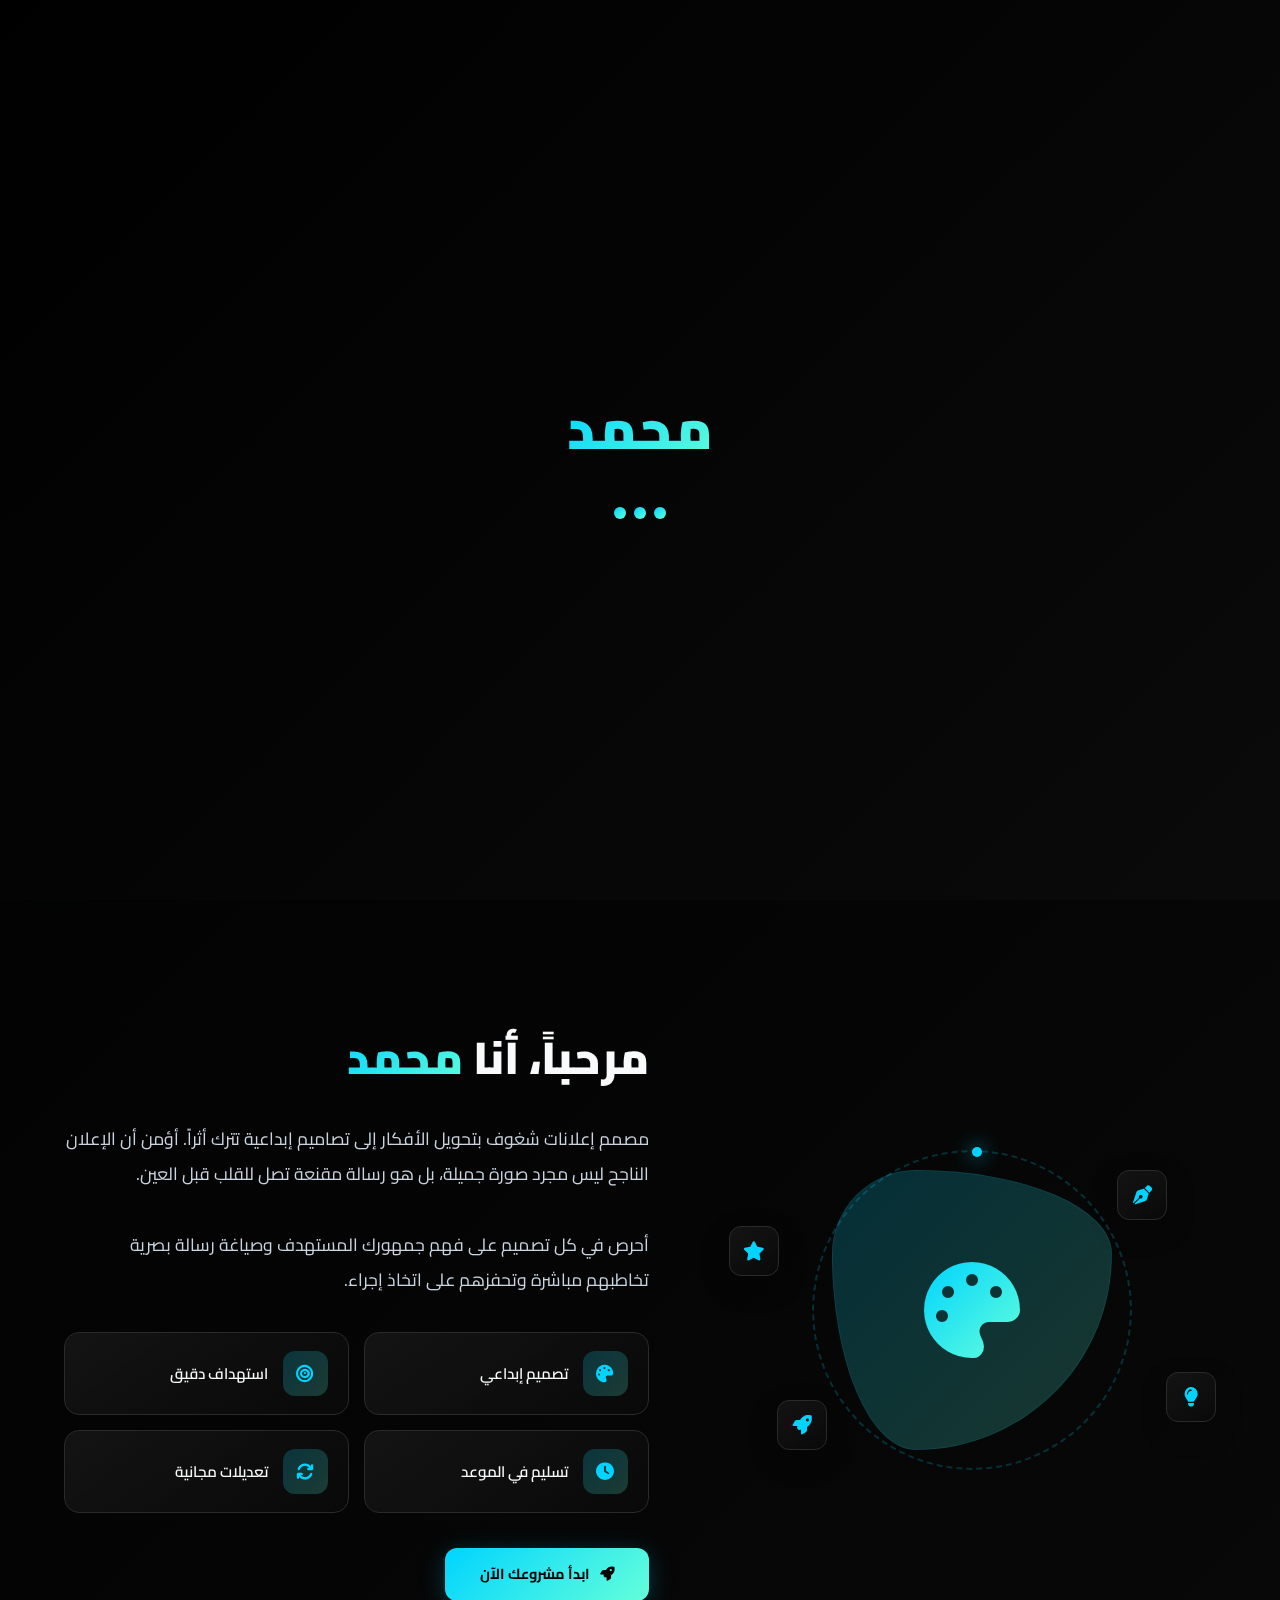
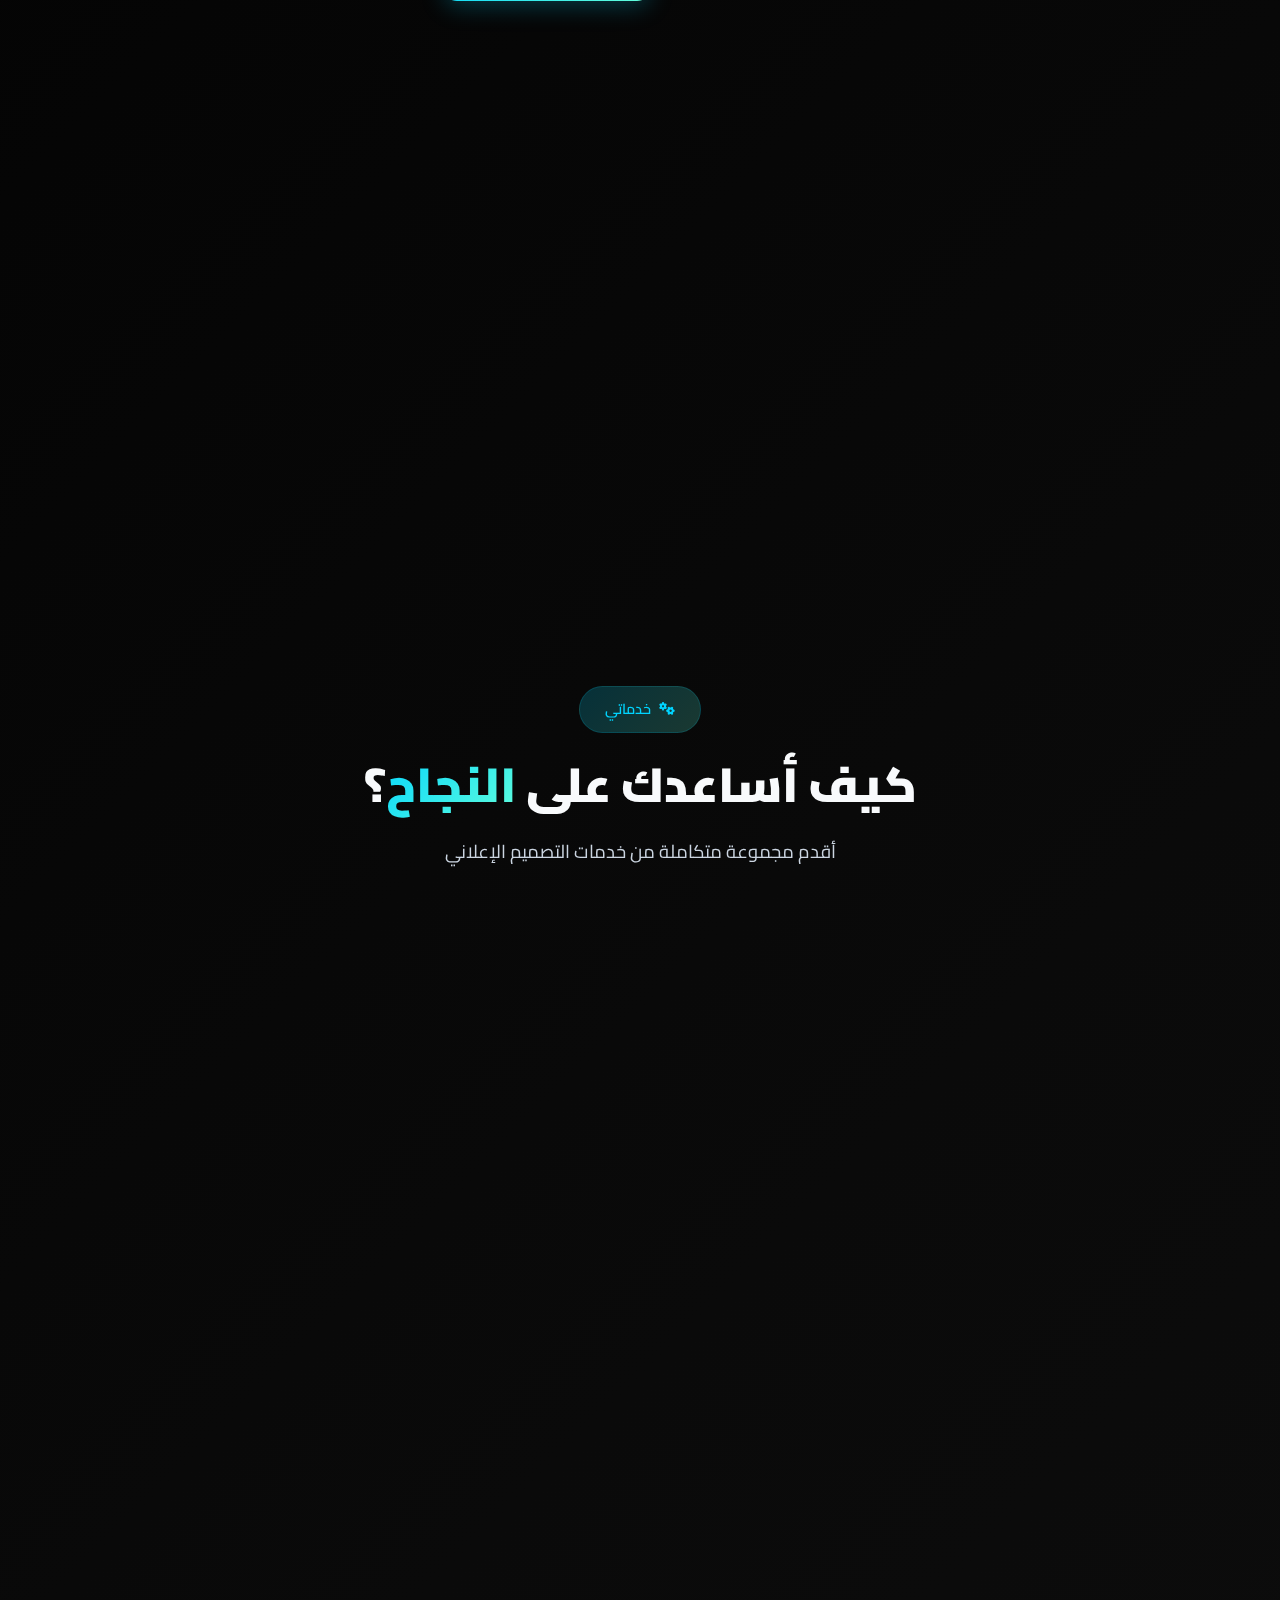
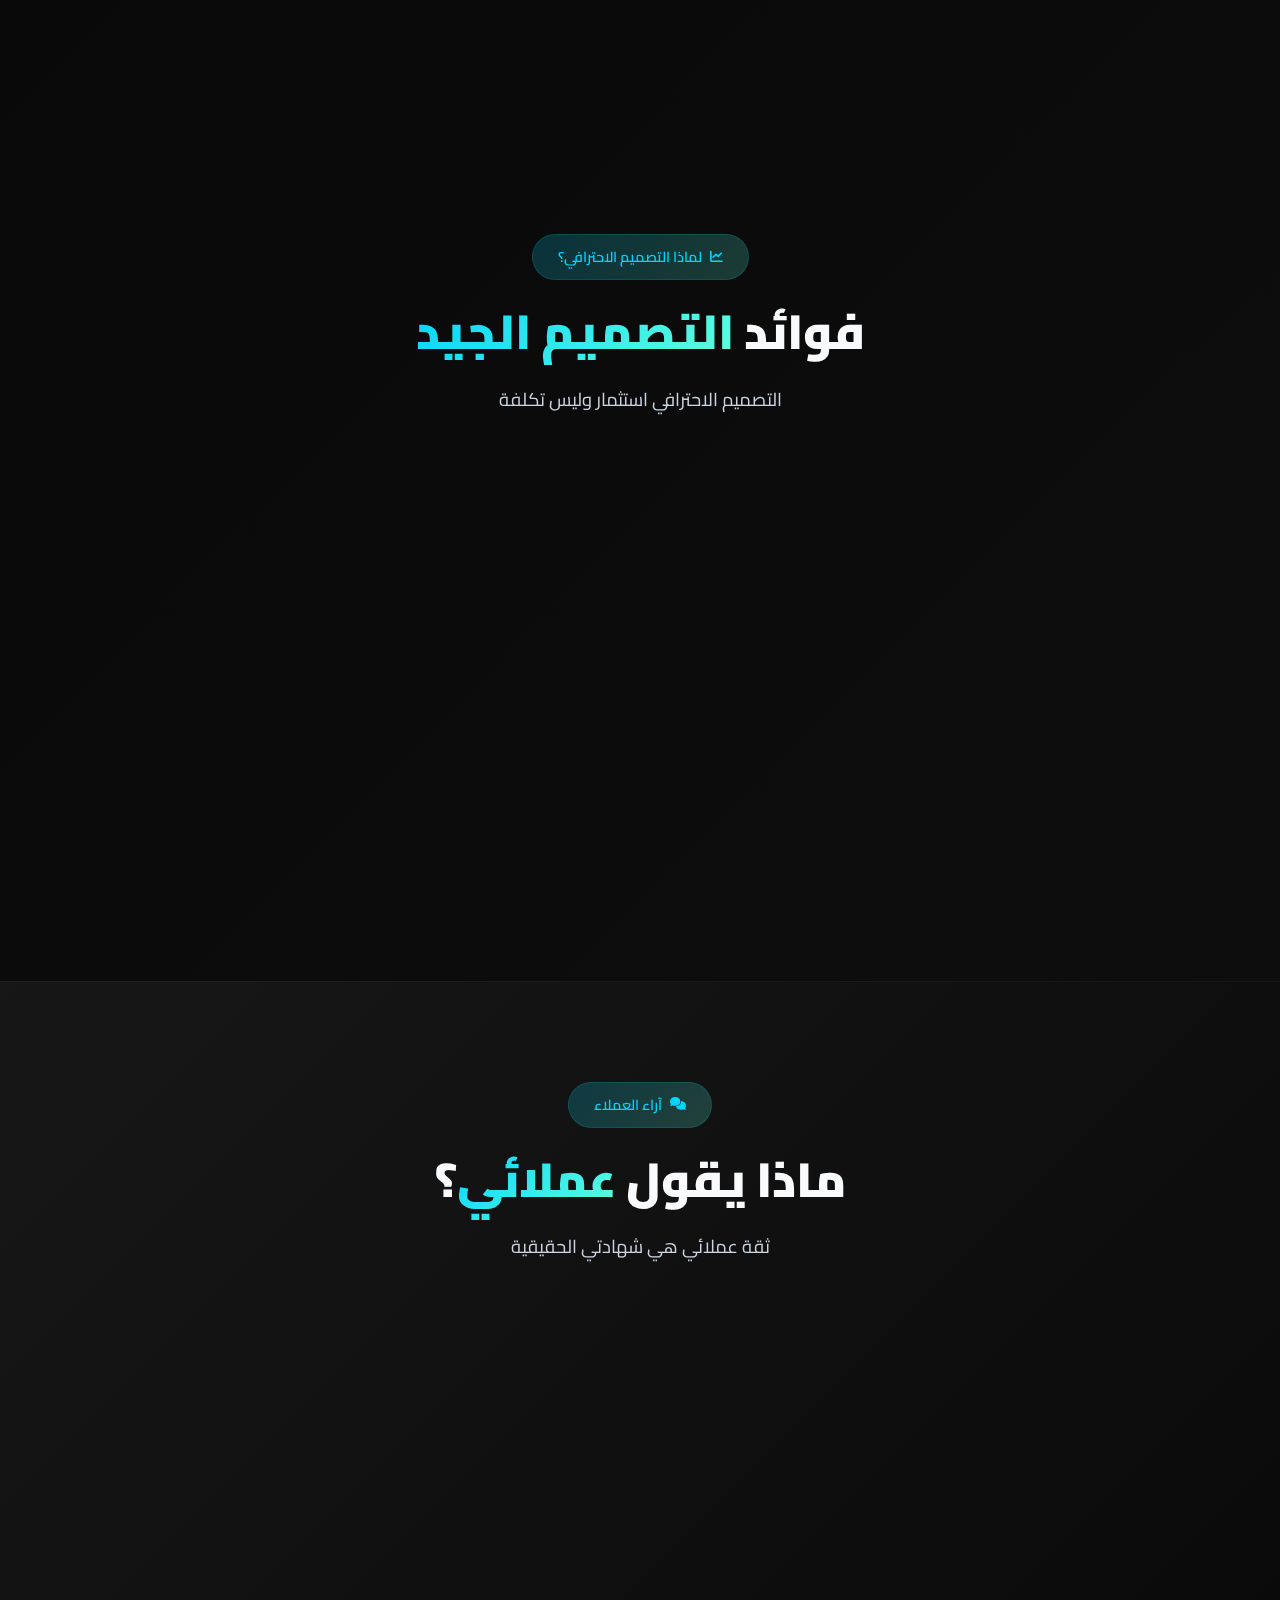
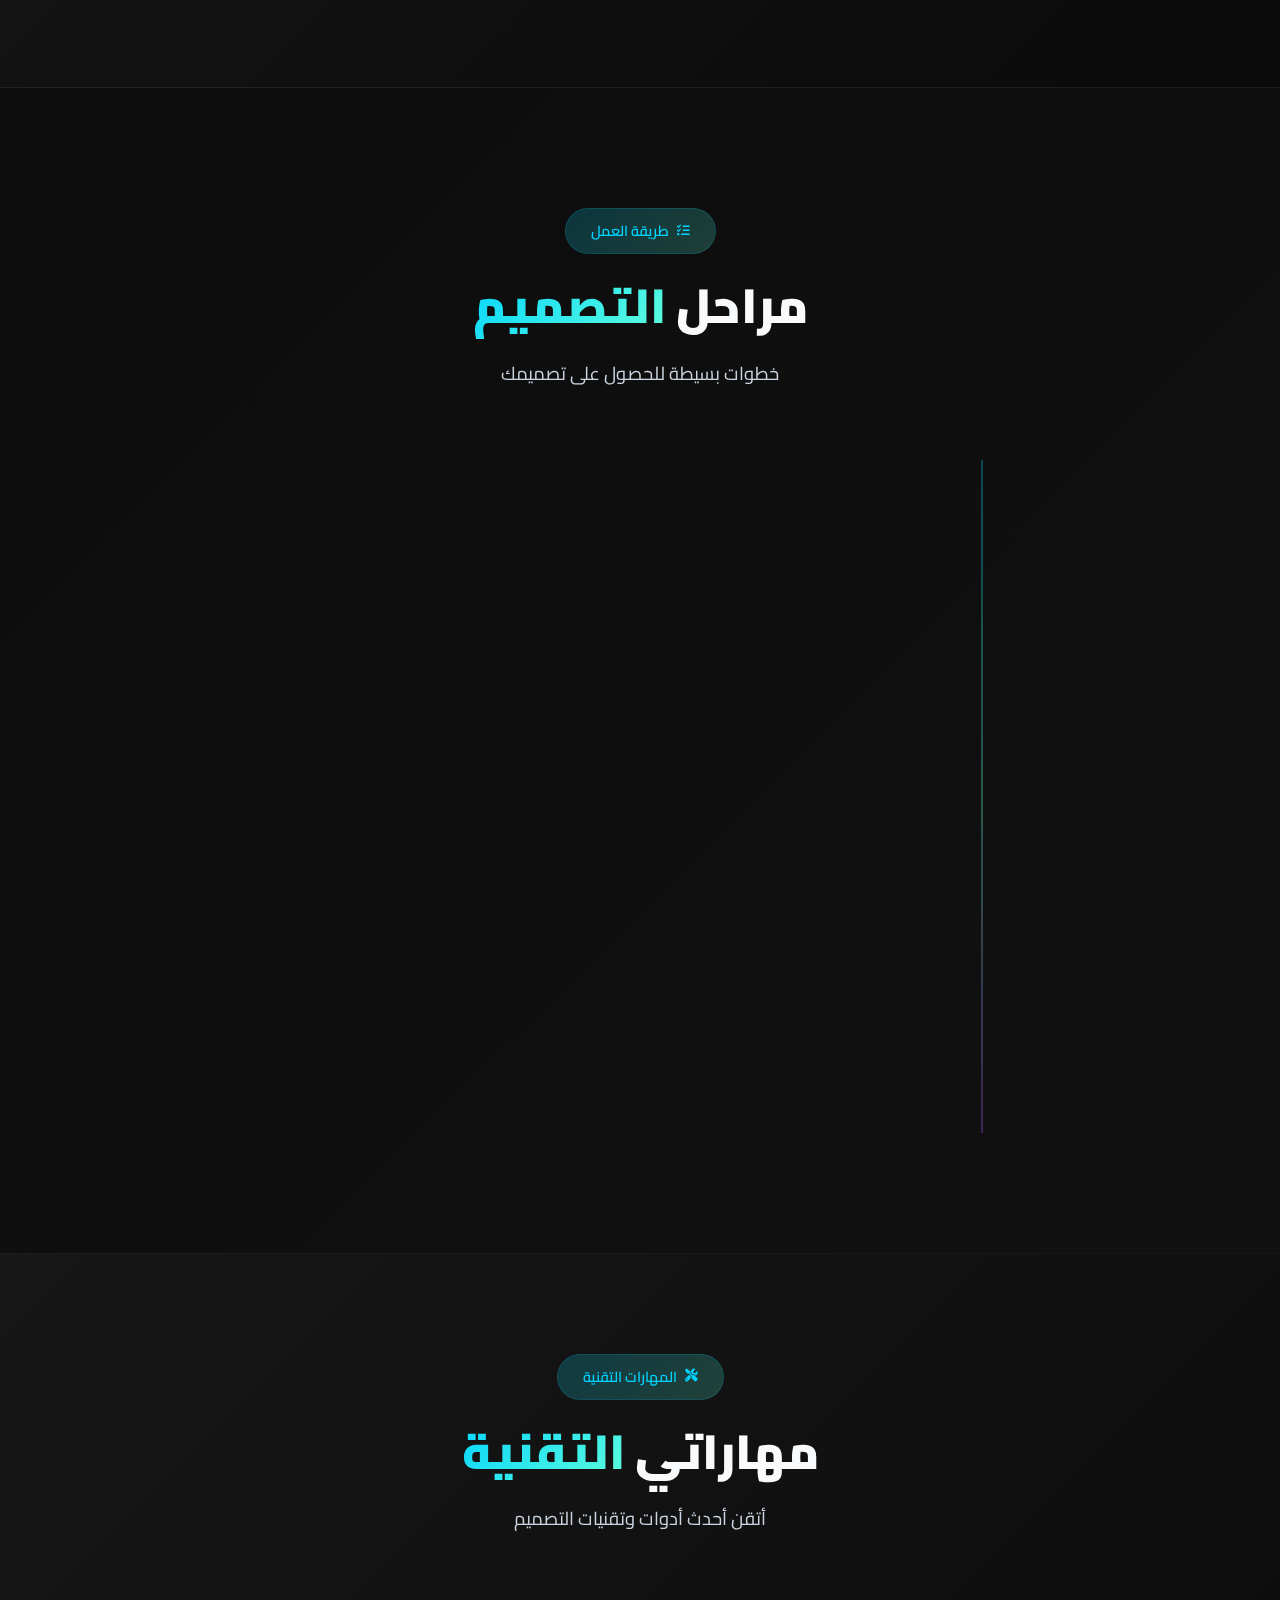
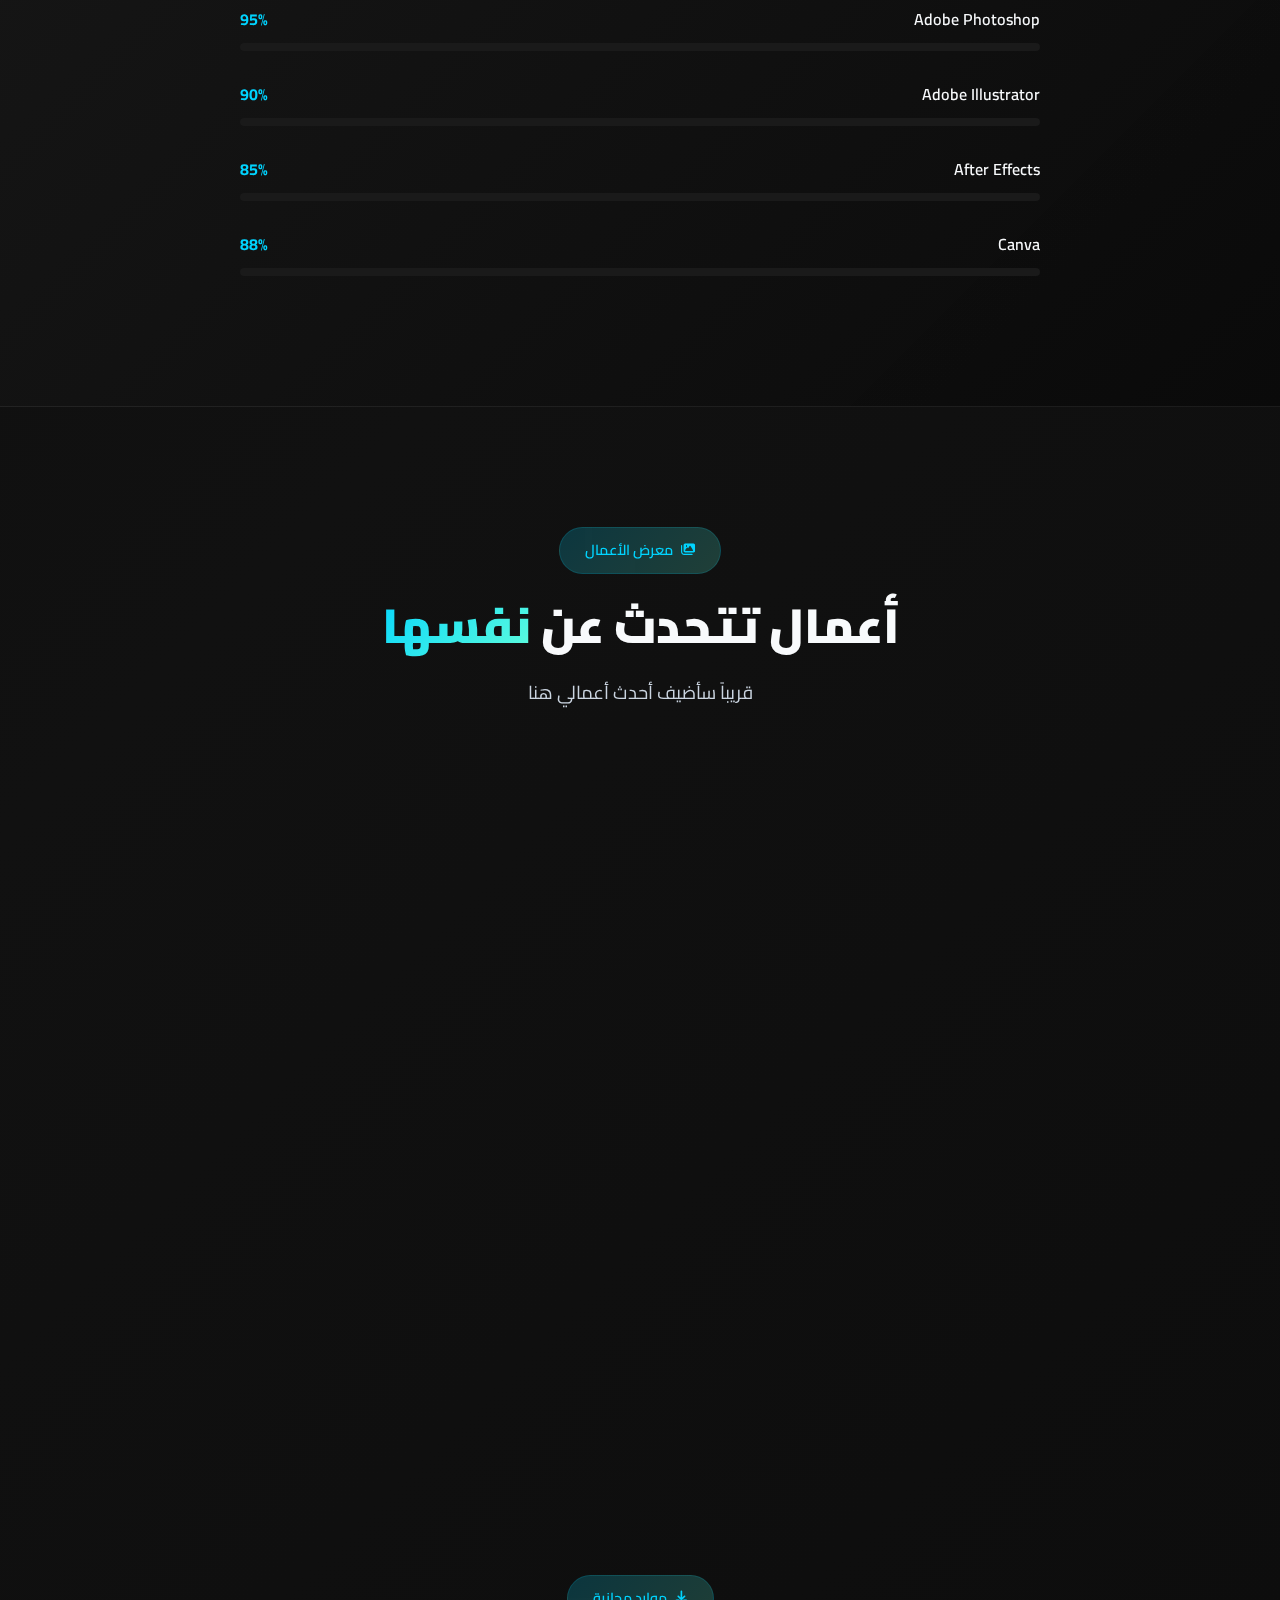
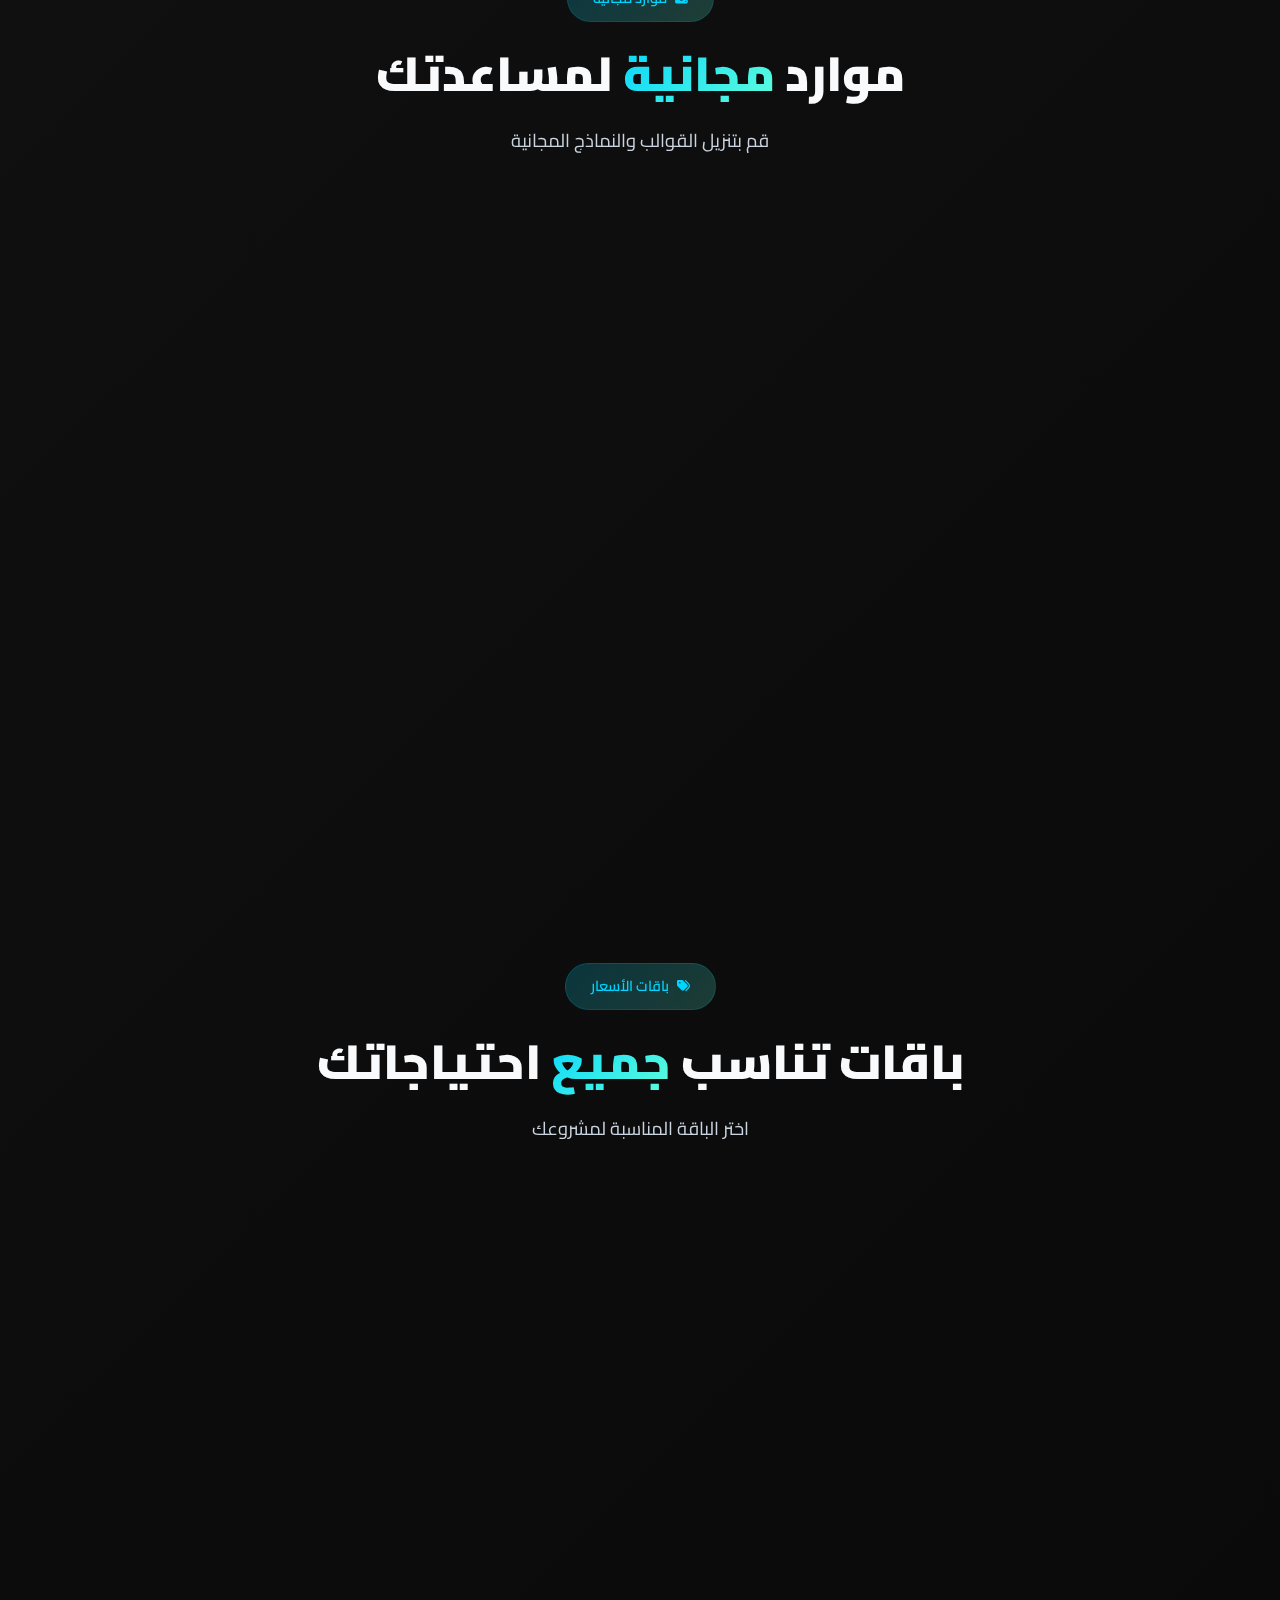
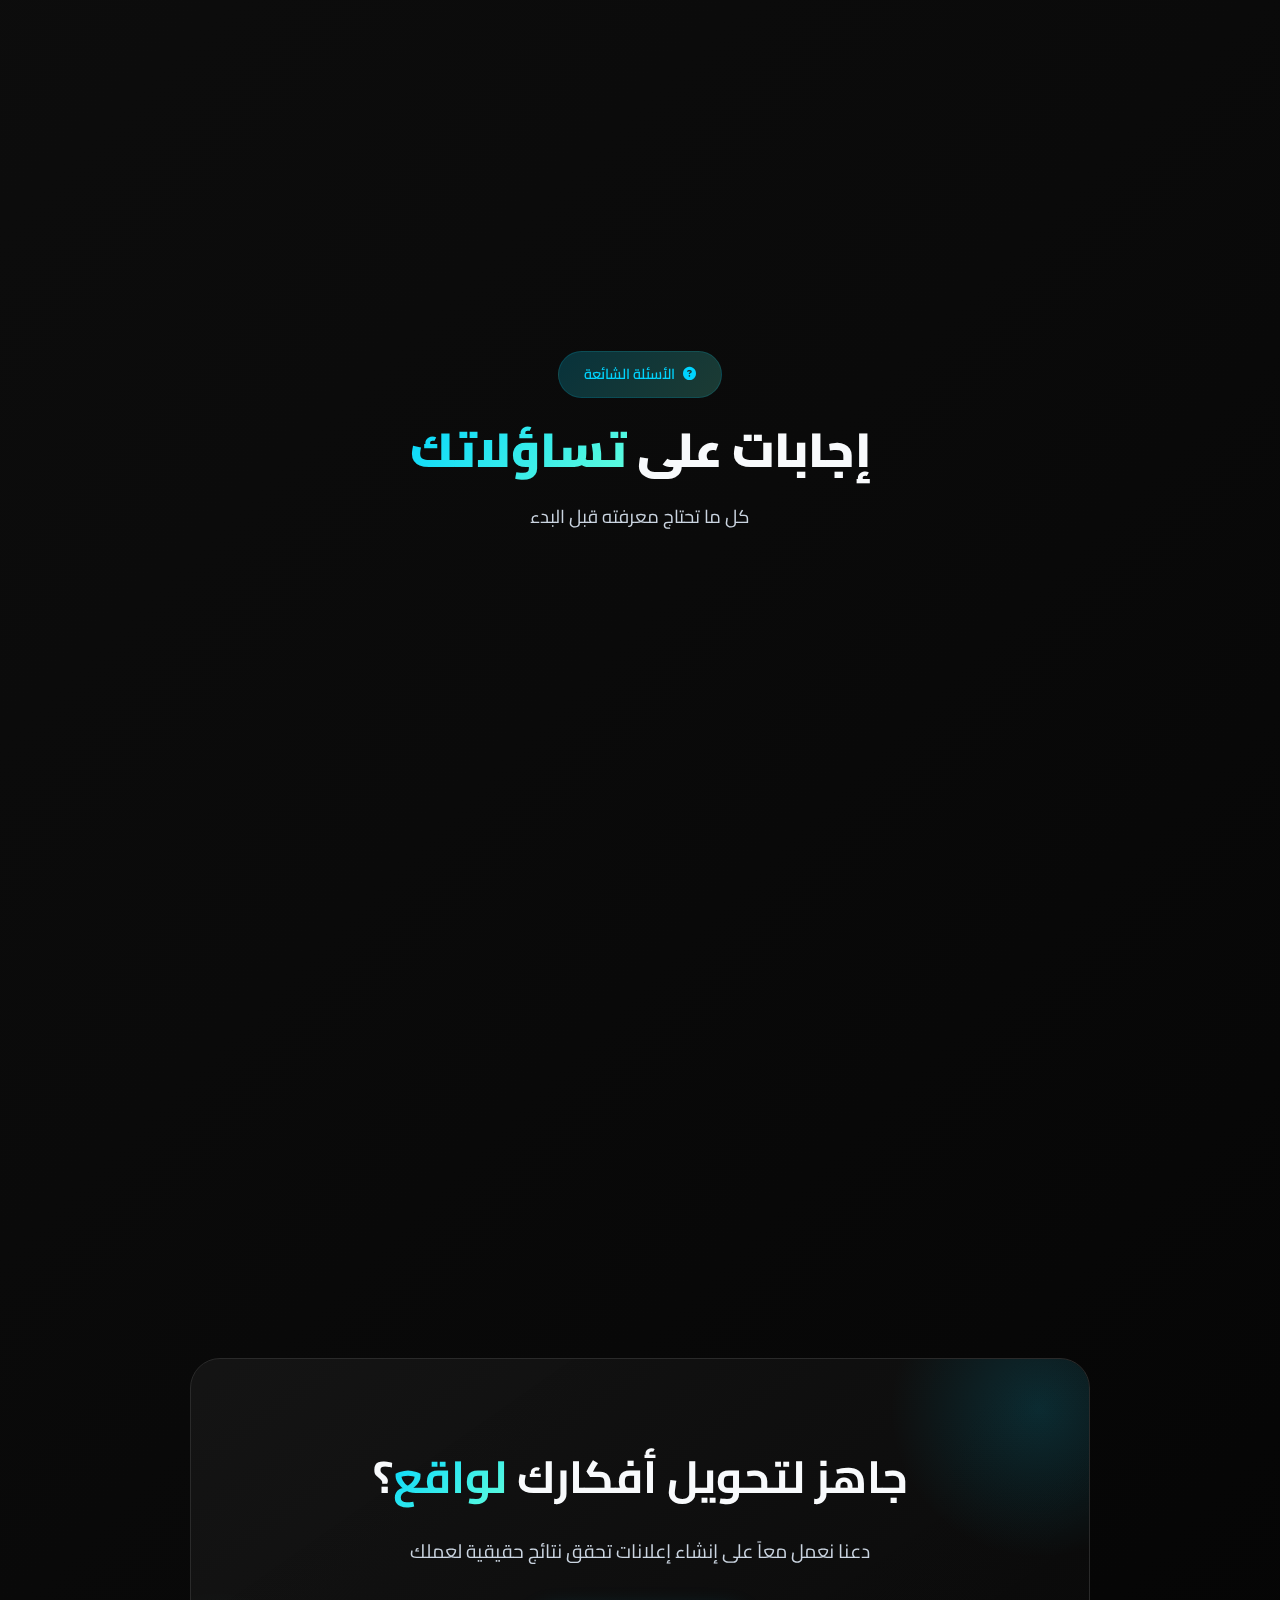
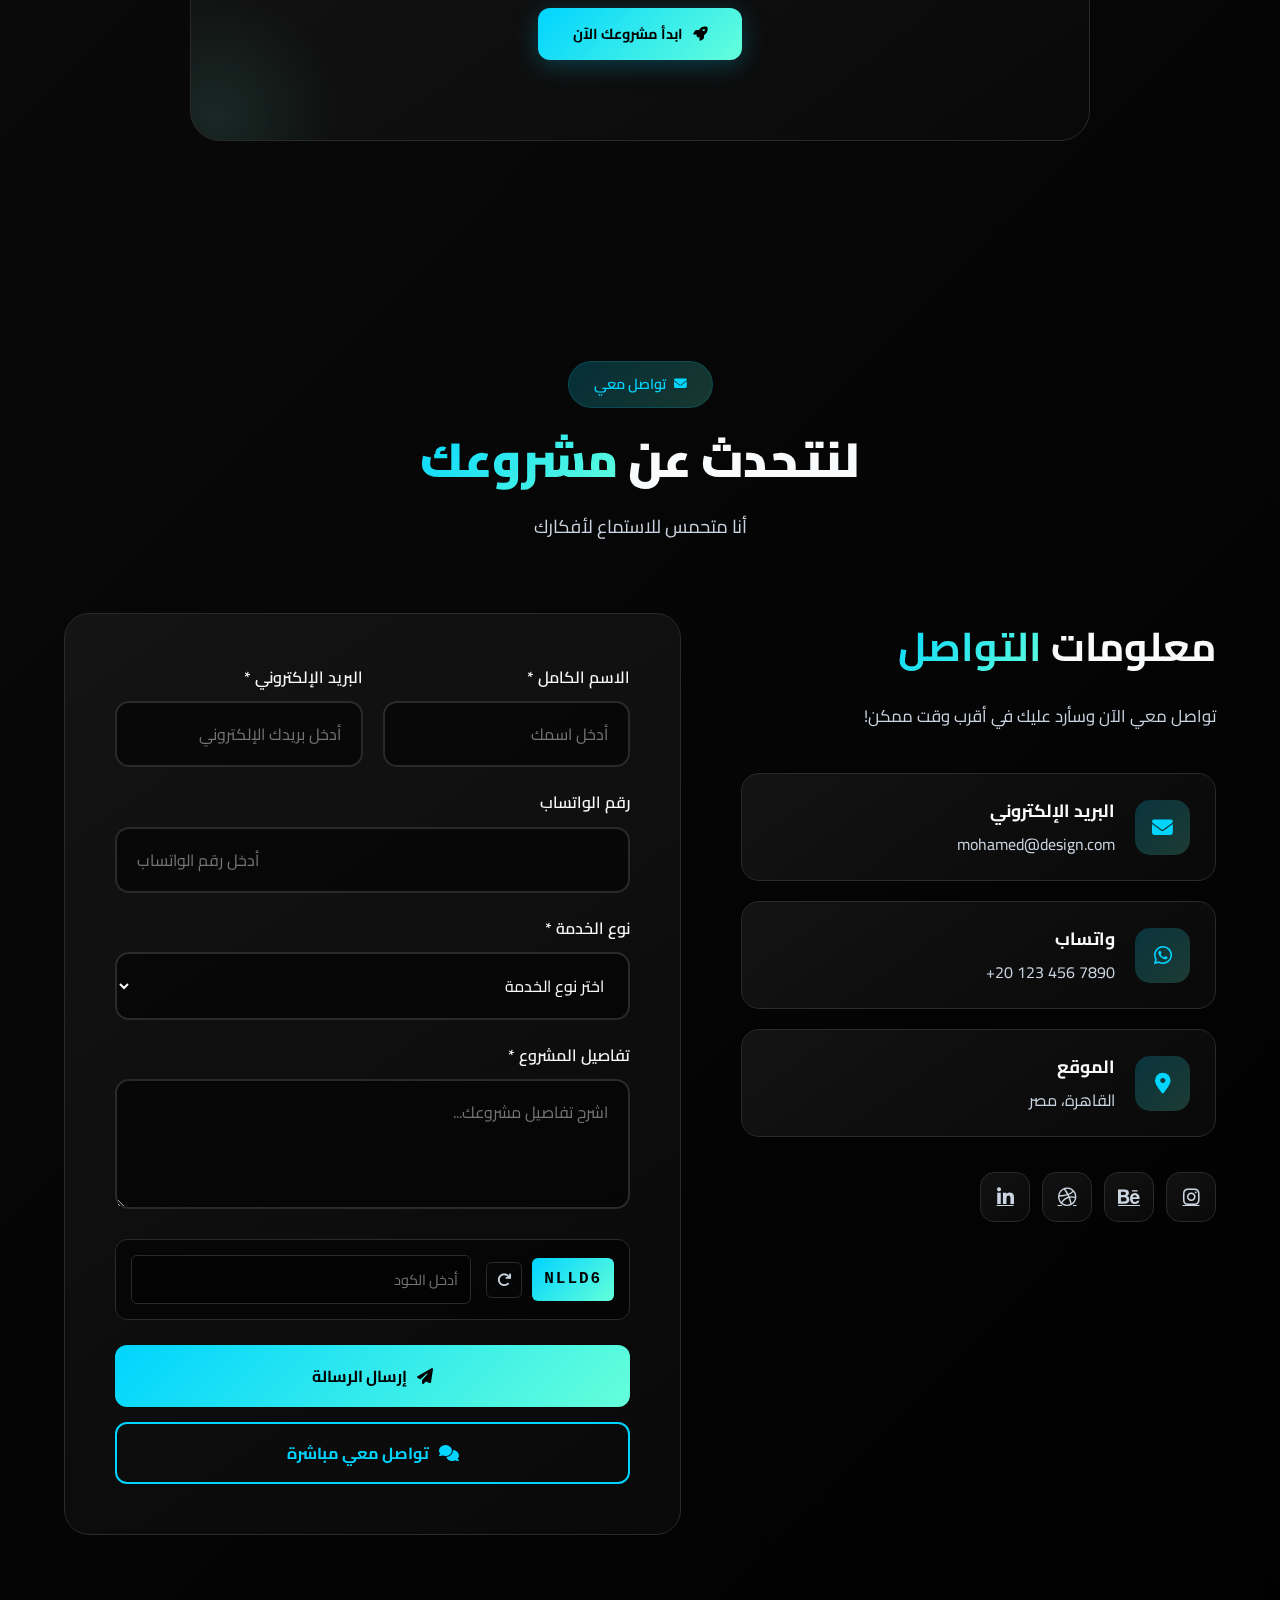
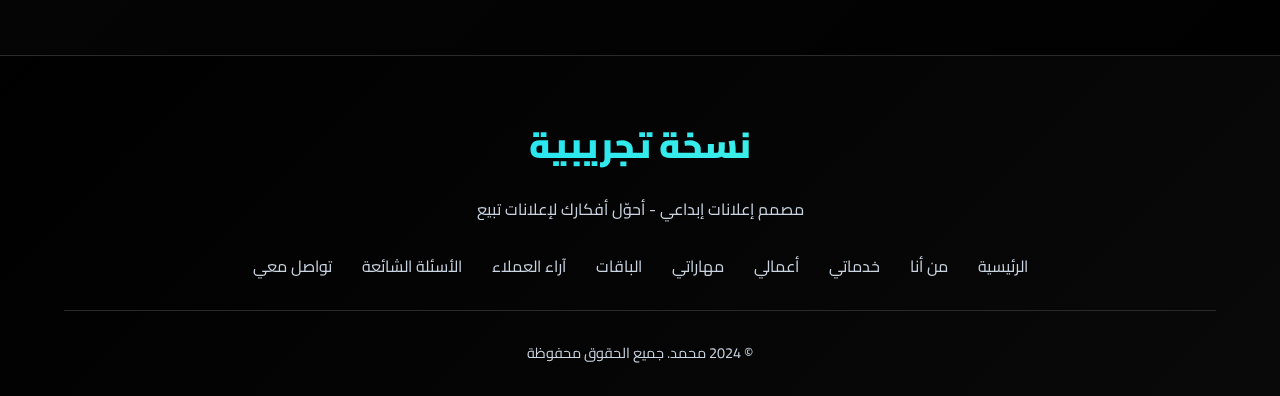
<file: index.html>
<!DOCTYPE html>
<html lang="ar" dir="rtl">
<head>
    <meta charset="UTF-8">
    <meta name="viewport" content="width=device-width, initial-scale=1.0">
    <title>محمد | مصمم إعلانات إبداعي</title>
    <link href="https://fonts.googleapis.com/css2?family=Cairo:wght@300;400;600;700;900&display=swap" rel="stylesheet">
    <link rel="stylesheet" href="https://cdnjs.cloudflare.com/ajax/libs/font-awesome/6.4.0/css/all.min.css">
    <style>
        :root {
            --primary: #00d4ff;
            --primary-glow: rgba(0, 212, 255, 0.15);
            --accent: #64ffda;
            --purple: #a855f7;
            --pink: #ec4899;
            --text: #f8fafc;
            --text-muted: #cbd5e1;
            --bg: #0a0a0a;
            --bg-light: #1a1a1a;
            --bg-lighter: #2a2a2a;
            --gradient-primary: linear-gradient(135deg, #00d4ff, #64ffda);
            --gradient-glow: linear-gradient(135deg, rgba(0, 212, 255, 0.2), rgba(100, 255, 218, 0.2));
            --gradient-card: linear-gradient(145deg, rgba(26, 26, 26, 0.7), rgba(10, 10, 10, 0.9));
            --shadow-glow: 0 0 40px rgba(0, 212, 255, 0.15);
        }

        * {
            margin: 0;
            padding: 0;
            box-sizing: border-box;
        }

        html {
            scroll-behavior: smooth;
            overflow-x: hidden;
            width: 100%;
        }

        body {
            font-family: 'Cairo', sans-serif;
            background: linear-gradient(135deg, #000000 0%, #0a0a0a 25%, #111111 50%, #0a0a0a 75%, #000000 100%);
            color: var(--text);
            overflow-x: hidden;
            line-height: 1.7;
            width: 100%;
            position: relative;
            min-height: 100vh;
        }

        /* إصلاح مشكلة حركة الموقع */
        body::before {
            content: '';
            position: fixed;
            top: 0;
            left: 0;
            width: 100%;
            height: 100%;
            background: 
                radial-gradient(ellipse at 20% 20%, rgba(0, 212, 255, 0.08) 0%, transparent 50%),
                radial-gradient(ellipse at 80% 80%, rgba(100, 255, 218, 0.05) 0%, transparent 50%),
                radial-gradient(ellipse at 50% 50%, rgba(168, 85, 247, 0.03) 0%, transparent 50%);
            pointer-events: none;
            z-index: -1;
            animation: bgFloat 20s ease-in-out infinite;
        }

        @keyframes bgFloat {
            0%, 100% { opacity: 1; transform: scale(1); }
            50% { opacity: 0.8; transform: scale(1.1); }
        }

        /* ========== شاشة التحميل ========== */
        .loader {
            position: fixed;
            top: 0;
            left: 0;
            width: 100%;
            height: 100%;
            background: linear-gradient(135deg, #000000 0%, #0a0a0a 100%);
            display: flex;
            justify-content: center;
            align-items: center;
            z-index: 10000;
            transition: all 0.8s ease;
        }

        .loader.hidden {
            opacity: 0;
            visibility: hidden;
        }

        .loader-content {
            text-align: center;
        }

        .loader-logo {
            font-size: 3.5rem;
            font-weight: 900;
            background: var(--gradient-primary);
            -webkit-background-clip: text;
            -webkit-text-fill-color: transparent;
            background-clip: text;
            animation: pulse 1.5s infinite, float 3s ease-in-out infinite;
        }

        .loader-dots {
            display: flex;
            justify-content: center;
            gap: 8px;
            margin-top: 30px;
        }

        .loader-dots span {
            width: 12px;
            height: 12px;
            background: var(--gradient-primary);
            border-radius: 50%;
            animation: bounce 1.4s infinite ease-in-out;
        }

        .loader-dots span:nth-child(1) { animation-delay: 0s; }
        .loader-dots span:nth-child(2) { animation-delay: 0.2s; }
        .loader-dots span:nth-child(3) { animation-delay: 0.4s; }

        @keyframes bounce {
            0%, 80%, 100% { transform: scale(0.6); opacity: 0.5; }
            40% { transform: scale(1); opacity: 1; }
        }

        @keyframes pulse {
            0%, 100% { opacity: 1; }
            50% { opacity: 0.7; }
        }

        @keyframes float {
            0%, 100% { transform: translateY(0); }
            50% { transform: translateY(-10px); }
        }

        /* ========== شريط التنقل ========== */
        .navbar {
            position: fixed;
            top: 0;
            width: 100%;
            padding: 20px 5%;
            display: flex;
            justify-content: space-between;
            align-items: center;
            z-index: 1000;
            transition: all 0.4s ease;
            background: rgba(0, 0, 0, 0.6);
            backdrop-filter: blur(20px);
            border-bottom: 1px solid rgba(0, 212, 255, 0.1);
        }

        .navbar.scrolled {
            background: rgba(0, 0, 0, 0.6);
            backdrop-filter: blur(20px);
            padding: 15px 5%;
            box-shadow: var(--shadow-glow);
            border-bottom: 1px solid rgba(0, 212, 255, 0.1);
        }

        .logo {
            font-size: 1.8rem;
            font-weight: 900;
            background: var(--gradient-primary);
            -webkit-background-clip: text;
            -webkit-text-fill-color: transparent;
            background-clip: text;
            cursor: pointer;
            transition: all 0.3s ease;
        }

        .logo:hover {
            transform: scale(1.05);
            filter: brightness(1.2);
        }

        .nav-links {
            display: flex;
            gap: 40px;
            list-style: none;
            align-items: center;
        }

        .nav-links a {
            color: var(--text-muted);
            text-decoration: none;
            font-weight: 600;
            font-size: 0.95rem;
            position: relative;
            transition: all 0.3s ease;
            padding: 5px 0;
        }

        .nav-links a::before {
            content: '';
            position: absolute;
            bottom: -2px;
            left: 50%;
            width: 0;
            height: 2px;
            background: var(--gradient-primary);
            transition: all 0.3s ease;
            transform: translateX(-50%);
            border-radius: 2px;
        }

        .nav-links a:hover {
            color: var(--primary);
        }

        .nav-links a:hover::before {
            width: 100%;
        }

        .nav-buttons {
            display: flex;
            align-items: center;
            gap: 15px;
        }

        .lang-toggle {
            background: transparent;
            border: 1px solid var(--bg-lighter);
            color: var(--text-muted);
            padding: 10px 18px;
            border-radius: 10px;
            font-weight: 600;
            cursor: pointer;
            transition: all 0.3s ease;
            font-family: 'Cairo', sans-serif;
            display: flex;
            align-items: center;
            gap: 8px;
            font-size: 0.9rem;
        }

        .lang-toggle:hover {
            border-color: var(--primary);
            color: var(--primary);
            background: var(--primary-glow);
            transform: translateY(-2px);
        }

        .nav-cta {
            background: var(--gradient-primary);
            color: #000;
            padding: 12px 28px;
            border-radius: 10px;
            font-weight: 700;
            text-decoration: none;
            transition: all 0.3s ease;
            font-size: 0.9rem;
            position: relative;
            overflow: hidden;
        }

        .nav-cta::before {
            content: '';
            position: absolute;
            top: 0;
            left: -100%;
            width: 100%;
            height: 100%;
            background: linear-gradient(90deg, transparent, rgba(255,255,255,0.3), transparent);
            transition: left 0.5s ease;
        }

        .nav-cta:hover::before {
            left: 100%;
        }

        .nav-cta:hover {
            transform: translateY(-3px);
            box-shadow: 0 10px 30px rgba(0, 212, 255, 0.3);
        }

        .menu-toggle {
            display: none;
            flex-direction: column;
            gap: 6px;
            cursor: pointer;
            z-index: 1001;
            padding: 5px;
        }

        .menu-toggle span {
            width: 28px;
            height: 3px;
            background: var(--text);
            border-radius: 3px;
            transition: all 0.3s ease;
        }

        .menu-toggle.active span:nth-child(1) {
            transform: rotate(45deg) translate(6px, 6px);
        }

        .menu-toggle.active span:nth-child(2) {
            opacity: 0;
        }

        .menu-toggle.active span:nth-child(3) {
            transform: rotate(-45deg) translate(6px, -6px);
        }

        /* ========== قسم الهيرو ========== */
        .hero {
            min-height: 100vh;
            display: flex;
            align-items: center;
            justify-content: center;
            padding: 140px 5% 100px;
            position: relative;
            overflow: hidden;
            text-align: center;
            background: linear-gradient(135deg, rgba(0,0,0,0.8) 0%, rgba(10,10,10,0.9) 100%);
        }

        /* تأثير البرق */
        #hero-lightning {
            position: absolute;
            top: 0;
            left: 0;
            width: 100%;
            height: 100%;
            z-index: 0;
            pointer-events: none;
        }

        /* Floating Shapes */
        .floating-shapes {
            display: none; /* إخفاء الأشكال القديمة */
        }

        .hero-content {
            max-width: 850px;
            z-index: 2;
            position: relative;
            transform: scale(0.9);
            transform-origin: center;
        }

        .hero-badge {
            display: inline-flex;
            align-items: center;
            gap: 10px;
            background: rgba(255, 255, 255, 0.1);
            border: 1px solid rgba(255, 255, 255, 0.2);
            padding: 10px 20px;
            border-radius: 50px;
            margin-bottom: 25px;
            animation: fadeInUp 0.8s ease, glow 3s infinite;
            backdrop-filter: blur(10px);
            color: #fff;
        }

        @keyframes glow {
            0%, 100% { box-shadow: 0 0 20px rgba(255, 255, 255, 0.1); }
            50% { box-shadow: 0 0 30px rgba(255, 255, 255, 0.2); }
        }

        .hero-badge i {
            color: #fff;
            font-size: 0.5rem;
            animation: blink 1.5s infinite;
        }

        @keyframes blink {
            0%, 100% { opacity: 1; transform: scale(1); }
            50% { opacity: 0.3; transform: scale(0.8); }
        }

        .hero-badge span {
            color: #fff;
            font-weight: 600;
            font-size: 0.85rem;
        }

        .hero h1 {
            font-size: 3.2rem;
            font-weight: 900;
            line-height: 1.2;
            margin-bottom: 20px;
            animation: fadeInUp 0.8s ease 0.2s backwards;
            color: #fff;
        }

        .hero h1 .line {
            display: block;
        }

        /* تأثير الكتابة للنص الأول */
        .typing-text {
            overflow: hidden;
            border-right: 3px solid #00d4ff;
            white-space: nowrap;
            margin: 0 auto;
            animation: typing 3.5s steps(40, end), blink-caret 0.75s step-end infinite;
            color: #fff;
            font-size: 3.2rem;
            font-weight: 900;
            margin-bottom: 15px;
        }

        @keyframes typing {
            from { width: 0 }
            to { width: 100% }
        }

        @keyframes blink-caret {
            from, to { border-color: transparent }
            50% { border-color: #00d4ff; }
        }

        .hero h1 span {
            background: linear-gradient(135deg, #00d4ff, #64ffda);
            -webkit-background-clip: text;
            -webkit-text-fill-color: transparent;
            background-clip: text;
            position: relative;
            font-size: 3.2rem;
        }

        .hero h1 span::after {
            content: '';
            position: absolute;
            bottom: 5px;
            left: 0;
            width: 100%;
            height: 8px;
            background: var(--gradient-primary);
            opacity: 0.2;
            border-radius: 4px;
            z-index: -1;
        }

        .hero-description {
            font-size: 1.1rem;
            color: #fff;
            margin-bottom: 40px;
            line-height: 1.9;
            max-width: 600px;
            margin-left: auto;
            margin-right: auto;
            animation: fadeInUp 0.8s ease 0.4s backwards;
            opacity: 0.9;
        }

        .hero-buttons {
            display: flex;
            gap: 15px;
            justify-content: center;
            flex-wrap: wrap;
            margin-bottom: 50px;
            animation: fadeInUp 0.8s ease 0.6s backwards;
        }

        .btn {
            padding: 14px 35px;
            border-radius: 12px;
            font-weight: 700;
            text-decoration: none;
            display: inline-flex;
            align-items: center;
            gap: 10px;
            transition: all 0.4s ease;
            font-size: 0.9rem;
            position: relative;
            overflow: hidden;
            border: none;
            cursor: pointer;
            font-family: 'Cairo', sans-serif;
        }

        .btn-primary {
            background: var(--gradient-primary);
            color: #000;
            box-shadow: 0 5px 25px rgba(0, 212, 255, 0.25);
        }

        .btn-primary::before {
            content: '';
            position: absolute;
            top: 0;
            left: -100%;
            width: 100%;
            height: 100%;
            background: linear-gradient(90deg, transparent, rgba(255,255,255,0.3), transparent);
            transition: left 0.6s ease;
        }

        .btn-primary:hover::before {
            left: 100%;
        }

        .btn-primary:hover {
            transform: translateY(-5px) scale(1.02);
            box-shadow: 0 15px 40px rgba(0, 212, 255, 0.35);
        }

        .btn-secondary {
            background: transparent;
            color: #fff;
            border: 2px solid rgba(255, 255, 255, 0.3);
        }

        .btn-secondary:hover {
            border-color: var(--primary);
            color: var(--primary);
            background: var(--primary-glow);
            transform: translateY(-5px);
        }

        .btn i {
            transition: transform 0.3s ease;
        }

        .btn:hover i {
            transform: translateX(-5px);
        }

        .hero-social {
            display: flex;
            justify-content: center;
            gap: 12px;
            animation: fadeInUp 0.8s ease 0.8s backwards;
        }

        .hero-social a {
            width: 48px;
            height: 48px;
            background: rgba(255, 255, 255, 0.1);
            border: 1px solid rgba(255, 255, 255, 0.2);
            color: #fff;
            border-radius: 12px;
            display: flex;
            align-items: center;
            justify-content: center;
            font-size: 1.1rem;
            transition: all 0.4s ease;
            position: relative;
            overflow: hidden;
        }

        .hero-social a::before {
            content: '';
            position: absolute;
            inset: 0;
            background: var(--gradient-primary);
            opacity: 0;
            transition: opacity 0.3s ease;
        }

        .hero-social a:hover::before {
            opacity: 1;
        }

        .hero-social a i {
            position: relative;
            z-index: 1;
            transition: all 0.3s ease;
        }

        .hero-social a:hover {
            transform: translateY(-8px) rotate(5deg);
            border-color: transparent;
            box-shadow: 0 15px 35px rgba(0, 212, 255, 0.25);
        }

        .hero-social a:hover i {
            color: #000;
            transform: scale(1.1);
        }

        @keyframes fadeInUp {
            from {
                opacity: 0;
                transform: translateY(40px);
            }
            to {
                opacity: 1;
                transform: translateY(0);
            }
        }

        /* ========== أنماط الأقسام ========== */
        section {
            padding: 120px 5%;
            position: relative;
        }

        .section-header {
            text-align: center;
            margin-bottom: 70px;
        }

        .section-badge {
            display: inline-flex;
            align-items: center;
            gap: 8px;
            background: var(--gradient-glow);
            border: 1px solid rgba(0, 212, 255, 0.15);
            color: var(--primary);
            padding: 10px 25px;
            border-radius: 50px;
            font-weight: 600;
            margin-bottom: 20px;
            font-size: 0.9rem;
            backdrop-filter: blur(10px);
        }

        .section-badge i {
            font-size: 0.8rem;
        }

        .section-title {
            font-size: 3rem;
            font-weight: 900;
            margin-bottom: 20px;
            line-height: 1.3;
        }

        .section-title span {
            background: var(--gradient-primary);
            -webkit-background-clip: text;
            -webkit-text-fill-color: transparent;
            background-clip: text;
        }

        .section-description {
            color: var(--text-muted);
            font-size: 1.15rem;
            max-width: 600px;
            margin: 0 auto;
            line-height: 1.8;
        }

        /* ========== قسم من أنا ========== */
        .about-container {
            display: grid;
            grid-template-columns: 1fr 1.2fr;
            gap: 80px;
            align-items: center;
            max-width: 1200px;
            margin: 0 auto;
        }

        .about-visual {
            position: relative;
            display: flex;
            justify-content: center;
            align-items: center;
        }

        .about-icon-container {
            width: 280px;
            height: 280px;
            position: relative;
            display: flex;
            align-items: center;
            justify-content: center;
        }

        .about-icon-bg {
            position: absolute;
            width: 100%;
            height: 100%;
            border-radius: 30% 70% 70% 30% / 30% 30% 70% 70%;
            background: var(--gradient-glow);
            border: 1px solid rgba(0, 212, 255, 0.1);
            animation: morph 10s ease-in-out infinite;
        }

        @keyframes morph {
            0%, 100% { border-radius: 30% 70% 70% 30% / 30% 30% 70% 70%; }
            25% { border-radius: 58% 42% 75% 25% / 76% 46% 54% 24%; }
            50% { border-radius: 50% 50% 33% 67% / 55% 27% 73% 45%; }
            75% { border-radius: 33% 67% 58% 42% / 63% 68% 32% 37%; }
        }

        .about-icon-ring {
            position: absolute;
            width: 320px;
            height: 320px;
            border: 2px dashed rgba(0, 212, 255, 0.2);
            border-radius: 50%;
            animation: spin 30s linear infinite;
        }

        @keyframes spin {
            from { transform: rotate(0deg); }
            to { transform: rotate(360deg); }
        }

        .about-icon-ring::before {
            content: '';
            position: absolute;
            top: -5px;
            left: 50%;
            width: 10px;
            height: 10px;
            background: var(--primary);
            border-radius: 50%;
            box-shadow: 0 0 20px var(--primary);
        }

        .about-main-icon {
            font-size: 6rem;
            background: var(--gradient-primary);
            -webkit-background-clip: text;
            -webkit-text-fill-color: transparent;
            background-clip: text;
            position: relative;
            z-index: 1;
            animation: float 4s ease-in-out infinite;
        }

        .floating-icons {
            position: absolute;
            width: 100%;
            height: 100%;
        }

        .floating-icon {
            position: absolute;
            width: 50px;
            height: 50px;
            background: var(--gradient-card);
            border: 1px solid var(--bg-lighter);
            border-radius: 12px;
            display: flex;
            align-items: center;
            justify-content: center;
            color: var(--primary);
            font-size: 1.2rem;
            animation: floatIcon 5s ease-in-out infinite;
            box-shadow: 0 10px 30px rgba(0, 0, 0, 0.2);
        }

        .floating-icon:nth-child(1) { top: 0; right: 10%; animation-delay: 0s; }
        .floating-icon:nth-child(2) { bottom: 10%; right: 0; animation-delay: -1.5s; }
        .floating-icon:nth-child(3) { bottom: 0; left: 10%; animation-delay: -3s; }
        .floating-icon:nth-child(4) { top: 20%; left: 0; animation-delay: -4.5s; }

        @keyframes floatIcon {
            0%, 100% { transform: translateY(0) rotate(0deg); }
            50% { transform: translateY(-15px) rotate(10deg); }
        }

        .about-content h2 {
            font-size: 2.8rem;
            font-weight: 900;
            margin-bottom: 25px;
            color: var(--text);
        }

        .about-content h2 span {
            background: var(--gradient-primary);
            -webkit-background-clip: text;
            -webkit-text-fill-color: transparent;
            background-clip: text;
        }

        .about-text {
            color: var(--text-muted);
            line-height: 2;
            margin-bottom: 35px;
            font-size: 1.1rem;
        }

        .about-features {
            display: grid;
            grid-template-columns: 1fr 1fr;
            gap: 15px;
            margin-bottom: 35px;
        }

        .about-feature {
            display: flex;
            align-items: center;
            gap: 15px;
            padding: 18px 20px;
            background: var(--gradient-card);
            border: 1px solid var(--bg-lighter);
            border-radius: 15px;
            transition: all 0.4s ease;
            cursor: default;
        }

        .about-feature:hover {
            transform: translateX(-8px);
            border-color: var(--primary);
            box-shadow: 0 10px 30px rgba(0, 212, 255, 0.1);
        }

        .about-feature i {
            width: 45px;
            height: 45px;
            background: var(--gradient-glow);
            color: var(--primary);
            border-radius: 12px;
            display: flex;
            align-items: center;
            justify-content: center;
            font-size: 1.1rem;
            transition: all 0.3s ease;
        }

        .about-feature:hover i {
            background: var(--gradient-primary);
            color: #000;
            transform: rotate(10deg) scale(1.1);
        }

        .about-feature span {
            font-weight: 600;
            font-size: 0.95rem;
            color: var(--text);
        }

        /* ========== قسم الإحصائيات ========== */
        .stats {
            padding: 80px 5%;
        }

        .stats-grid {
            display: grid;
            grid-template-columns: repeat(4, 1fr);
            gap: 30px;
            max-width: 1100px;
            margin: 0 auto;
        }

        .stat-card {
            text-align: center;
            padding: 40px 25px;
            background: var(--gradient-card);
            border: 1px solid var(--bg-lighter);
            border-radius: 25px;
            transition: all 0.5s ease;
            position: relative;
            overflow: hidden;
        }

        .stat-card::before {
            content: '';
            position: absolute;
            top: 0;
            left: 0;
            width: 100%;
            height: 100%;
            background: var(--gradient-primary);
            opacity: 0;
            transition: opacity 0.3s ease;
        }

        .stat-card:hover {
            transform: translateY(-10px);
            border-color: var(--primary);
            box-shadow: var(--shadow-glow);
        }

        .stat-card:hover::before {
            opacity: 0.05;
        }

        .stat-card > * {
            position: relative;
            z-index: 1;
        }

        .stat-icon {
            width: 70px;
            height: 70px;
            background: var(--gradient-glow);
            border-radius: 20px;
            display: flex;
            align-items: center;
            justify-content: center;
            margin: 0 auto 20px;
            font-size: 1.8rem;
            color: var(--primary);
            transition: all 0.4s ease;
        }

        .stat-card:hover .stat-icon {
            background: var(--gradient-primary);
            color: #000;
            transform: rotateY(180deg);
        }

        .stat-number {
            font-size: 3rem;
            font-weight: 900;
            background: var(--gradient-primary);
            -webkit-background-clip: text;
            -webkit-text-fill-color: transparent;
            background-clip: text;
            margin-bottom: 5px;
        }

        .stat-label {
            color: var(--text-muted);
            font-weight: 600;
        }

        /* ========== قسم الخدمات ========== */
        .services-grid {
            display: grid;
            grid-template-columns: repeat(3, 1fr);
            gap: 30px;
            max-width: 1200px;
            margin: 0 auto;
        }

        .service-card {
            background: var(--gradient-card);
            border: 1px solid var(--bg-lighter);
            padding: 45px 35px;
            border-radius: 25px;
            text-align: center;
            transition: all 0.5s ease;
            position: relative;
            overflow: hidden;
        }

        .service-card::before {
            content: '';
            position: absolute;
            top: -50%;
            left: -50%;
            width: 200%;
            height: 200%;
            background: conic-gradient(from 0deg, transparent, var(--primary-glow), transparent 30%);
            animation: rotate 8s linear infinite;
            opacity: 0;
            transition: opacity 0.3s ease;
        }

        @keyframes rotate {
            from { transform: rotate(0deg); }
            to { transform: rotate(360deg); }
        }

        .service-card:hover::before {
            opacity: 1;
        }

        .service-card::after {
            content: '';
            position: absolute;
            inset: 2px;
            background: rgba(10, 10, 10, 0.9);
            border-radius: 23px;
            z-index: 0;
        }

        .service-card:hover {
            transform: translateY(-15px);
            box-shadow: var(--shadow-glow);
        }

        .service-card > * {
            position: relative;
            z-index: 1;
        }

        .service-icon {
            width: 85px;
            height: 85px;
            background: var(--gradient-primary);
            border-radius: 22px;
            display: flex;
            align-items: center;
            justify-content: center;
            font-size: 2.2rem;
            color: #000;
            margin: 0 auto 25px;
            transition: all 0.5s ease;
        }

        .service-card:hover .service-icon {
            transform: scale(1.1) rotate(10deg);
            box-shadow: 0 15px 35px rgba(0, 212, 255, 0.3);
        }

        .service-card h3 {
            font-size: 1.4rem;
            margin-bottom: 15px;
            color: var(--text);
        }

        .service-card p {
            color: var(--text-muted);
            line-height: 1.8;
        }

        /* ========== قسم الفوائد ========== */
        .benefits-grid {
            display: grid;
            grid-template-columns: repeat(2, 1fr);
            gap: 25px;
            max-width: 1000px;
            margin: 0 auto;
        }

        .benefit-card {
            background: var(--gradient-card);
            border: 1px solid var(--bg-lighter);
            padding: 35px;
            border-radius: 20px;
            display: flex;
            gap: 25px;
            align-items: flex-start;
            transition: all 0.5s ease;
            position: relative;
            overflow: hidden;
        }

        .benefit-card::before {
            content: '';
            position: absolute;
            top: 0;
            right: 0;
            width: 100px;
            height: 100px;
            background: radial-gradient(circle, var(--primary-glow), transparent 70%);
            opacity: 0;
            transition: opacity 0.3s ease;
        }

        .benefit-card:hover {
            transform: translateX(-10px);
            border-color: var(--primary);
            box-shadow: 0 15px 40px rgba(0, 212, 255, 0.1);
        }

        .benefit-card:hover::before {
            opacity: 1;
        }

        .benefit-number {
            width: 55px;
            height: 55px;
            background: var(--gradient-primary);
            border-radius: 15px;
            display: flex;
            align-items: center;
            justify-content: center;
            font-size: 1.4rem;
            font-weight: 900;
            color: #000;
            flex-shrink: 0;
            transition: all 0.4s ease;
        }

        .benefit-card:hover .benefit-number {
            transform: rotate(10deg) scale(1.1);
        }

        .benefit-content h3 {
            font-size: 1.3rem;
            margin-bottom: 10px;
            color: var(--text);
        }

        .benefit-content p {
            color: var(--text-muted);
            line-height: 1.8;
        }

        /* ========== قسم مراحل التصميم ========== */
        .process-timeline {
            max-width: 750px;
            margin: 0 auto;
            position: relative;
        }

        .process-timeline::before {
            content: '';
            position: absolute;
            top: 0;
            right: 32px;
            width: 2px;
            height: 100%;
            background: linear-gradient(to bottom, var(--primary), var(--accent), var(--purple));
            opacity: 0.3;
        }

        .process-step {
            display: flex;
            gap: 35px;
            margin-bottom: 40px;
            position: relative;
        }

        .process-step:last-child {
            margin-bottom: 0;
        }

        .step-number {
            width: 65px;
            height: 65px;
            background: var(--gradient-card);
            border: 2px solid var(--bg-lighter);
            border-radius: 50%;
            display: flex;
            align-items: center;
            justify-content: center;
            font-size: 1.5rem;
            font-weight: 900;
            color: var(--primary);
            flex-shrink: 0;
            position: relative;
            z-index: 1;
            transition: all 0.4s ease;
        }

        .process-step:hover .step-number {
            background: var(--gradient-primary);
            border-color: transparent;
            color: #000;
            transform: scale(1.1);
            box-shadow: 0 10px 30px rgba(0, 212, 255, 0.3);
        }

        .step-content {
            background: var(--gradient-card);
            border: 1px solid var(--bg-lighter);
            padding: 30px;
            border-radius: 20px;
            flex: 1;
            transition: all 0.4s ease;
        }

        .step-content:hover {
            transform: translateX(-10px);
            border-color: var(--primary);
            box-shadow: 0 10px 30px rgba(0, 212, 255, 0.1);
        }

        .step-content h3 {
            font-size: 1.3rem;
            margin-bottom: 12px;
            display: flex;
            align-items: center;
            gap: 12px;
            color: var(--text);
        }

        .step-content h3 i {
            color: var(--primary);
            font-size: 1.1rem;
        }

        .step-content p {
            color: var(--text-muted);
            line-height: 1.8;
        }

        /* ========== قسم الأعمال ========== */
        .portfolio-grid {
            display: grid;
            grid-template-columns: repeat(3, 1fr);
            gap: 30px;
            max-width: 1200px;
            margin: 0 auto;
        }

        .portfolio-item {
            position: relative;
            border-radius: 20px;
            overflow: hidden;
            cursor: pointer;
            aspect-ratio: 4/3;
            background: var(--gradient-card);
            border: 2px dashed var(--bg-lighter);
            display: flex;
            flex-direction: column;
            align-items: center;
            justify-content: center;
            transition: all 0.5s ease;
        }

        .portfolio-item:hover {
            border-color: var(--primary);
            transform: translateY(-10px);
            box-shadow: var(--shadow-glow);
        }

        .portfolio-item.empty i {
            font-size: 3rem;
            color: var(--text-muted);
            margin-bottom: 15px;
            transition: all 0.3s ease;
        }

        .portfolio-item:hover.empty i {
            color: var(--primary);
            transform: scale(1.2);
        }

        .portfolio-item.empty span {
            color: var(--text-muted);
            font-weight: 600;
        }

        /* للصور الحقيقية */
        .portfolio-item img {
            width: 100%;
            height: 100%;
            object-fit: cover;
            transition: all 0.5s ease;
        }

        .portfolio-item:hover img {
            transform: scale(1.1);
        }

        .portfolio-overlay {
            position: absolute;
            inset: 0;
            background: linear-gradient(to top, rgba(0, 0, 0, 0.95), transparent);
            display: flex;
            flex-direction: column;
            justify-content: flex-end;
            padding: 30px;
            opacity: 0;
            transition: all 0.4s ease;
        }

        .portfolio-item:hover .portfolio-overlay {
            opacity: 1;
        }

        .portfolio-overlay h3 {
            font-size: 1.3rem;
            margin-bottom: 8px;
            color: var(--text);
            transform: translateY(20px);
            transition: transform 0.4s ease;
        }

        .portfolio-item:hover .portfolio-overlay h3 {
            transform: translateY(0);
        }

        .portfolio-overlay p {
            color: var(--primary);
            font-weight: 600;
            transform: translateY(20px);
            transition: transform 0.4s ease 0.1s;
        }

        .portfolio-item:hover .portfolio-overlay p {
            transform: translateY(0);
        }

        /* ========== قسم آراء العملاء ========== */
        .testimonials {
            padding: 100px 5%;
            background: linear-gradient(135deg, rgba(26, 26, 26, 0.8) 0%, rgba(10, 10, 10, 0.9) 100%);
            border-top: 1px solid rgba(255, 255, 255, 0.05);
            border-bottom: 1px solid rgba(255, 255, 255, 0.05);
        }

        .testimonials-container {
            display: grid;
            grid-template-columns: repeat(auto-fit, minmax(300px, 1fr));
            gap: 30px;
            max-width: 1200px;
            margin: 0 auto;
        }

        .testimonial-card {
            background: var(--gradient-card);
            border: 1px solid var(--bg-lighter);
            padding: 40px 30px;
            border-radius: 20px;
            transition: all 0.4s ease;
            position: relative;
        }

        .testimonial-card:hover {
            transform: translateY(-10px);
            border-color: var(--primary);
            box-shadow: var(--shadow-glow);
        }

        .testimonial-content {
            margin-bottom: 25px;
        }

        .testimonial-content p {
            color: var(--text);
            line-height: 1.8;
            font-style: italic;
            position: relative;
        }

        .testimonial-content p::before {
            content: '"';
            font-size: 3rem;
            color: var(--primary);
            position: absolute;
            top: -15px;
            right: -10px;
            opacity: 0.3;
        }

        .testimonial-author {
            display: flex;
            align-items: center;
            gap: 15px;
        }

        .author-avatar {
            width: 60px;
            height: 60px;
            background: var(--gradient-primary);
            border-radius: 50%;
            display: flex;
            align-items: center;
            justify-content: center;
            color: #000;
            font-size: 1.5rem;
        }

        .author-info h4 {
            margin-bottom: 5px;
            color: var(--text);
        }

        .author-info p {
            color: var(--text-muted);
            font-size: 0.9rem;
        }

        /* ========== قسم الأسعار ========== */
        .pricing {
            padding: 100px 5%;
        }

        .pricing-container {
            display: grid;
            grid-template-columns: repeat(auto-fit, minmax(300px, 1fr));
            gap: 30px;
            max-width: 1200px;
            margin: 0 auto;
        }

        .pricing-card {
            background: var(--gradient-card);
            border: 1px solid var(--bg-lighter);
            border-radius: 20px;
            padding: 40px 30px;
            text-align: center;
            position: relative;
            transition: all 0.4s ease;
        }

        .pricing-card:hover {
            transform: translateY(-10px);
            border-color: var(--primary);
            box-shadow: var(--shadow-glow);
        }

        .pricing-card.featured {
            border: 2px solid var(--primary);
            transform: scale(1.05);
        }

        .pricing-card.featured:hover {
            transform: scale(1.05) translateY(-10px);
        }

        .pricing-badge {
            position: absolute;
            top: -15px;
            right: 50%;
            transform: translateX(50%);
            background: var(--gradient-primary);
            color: #000;
            padding: 8px 20px;
            border-radius: 20px;
            font-size: 0.9rem;
            font-weight: 700;
        }

        .pricing-header {
            margin-bottom: 30px;
        }

        .pricing-header h3 {
            font-size: 1.5rem;
            margin-bottom: 20px;
            color: var(--text);
        }

        .price {
            display: flex;
            align-items: baseline;
            justify-content: center;
            gap: 5px;
        }

        .currency {
            font-size: 1.5rem;
            color: var(--primary);
            font-weight: 700;
        }

        .amount {
            font-size: 3.5rem;
            font-weight: 900;
            background: var(--gradient-primary);
            -webkit-background-clip: text;
            -webkit-text-fill-color: transparent;
            background-clip: text;
        }

        .period {
            color: var(--text-muted);
            font-size: 1rem;
        }

        .pricing-features {
            list-style: none;
            margin-bottom: 35px;
        }

        .pricing-features li {
            display: flex;
            align-items: center;
            gap: 12px;
            margin-bottom: 15px;
            color: var(--text);
        }

        .pricing-features li i {
            width: 20px;
            text-align: center;
        }

        .pricing-features li i.fa-check {
            color: var(--primary);
        }

        .pricing-features li i.fa-times {
            color: var(--text-muted);
        }

        /* ========== قسم المهارات ========== */
        .skills {
            padding: 100px 5%;
            background: linear-gradient(135deg, rgba(26, 26, 26, 0.8) 0%, rgba(10, 10, 10, 0.9) 100%);
            border-top: 1px solid rgba(255, 255, 255, 0.05);
            border-bottom: 1px solid rgba(255, 255, 255, 0.05);
        }

        .skills-container {
            max-width: 800px;
            margin: 0 auto;
        }

        .skill-item {
            margin-bottom: 30px;
        }

        .skill-info {
            display: flex;
            justify-content: space-between;
            margin-bottom: 10px;
        }

        .skill-info span:first-child {
            color: var(--text);
            font-weight: 600;
        }

        .skill-info span:last-child {
            color: var(--primary);
            font-weight: 700;
        }

        .skill-bar {
            height: 8px;
            background: var(--bg-light);
            border-radius: 10px;
            overflow: hidden;
            position: relative;
        }

        .skill-progress {
            height: 100%;
            background: var(--gradient-primary);
            border-radius: 10px;
            width: 0;
            transition: width 1.5s ease-in-out;
            position: relative;
        }

        .skill-progress::after {
            content: '';
            position: absolute;
            top: 0;
            right: 0;
            bottom: 0;
            left: 0;
            background: linear-gradient(90deg, transparent, rgba(255,255,255,0.3), transparent);
            animation: shimmer 2s infinite;
        }

        @keyframes shimmer {
            0% { transform: translateX(-100%); }
            100% { transform: translateX(100%); }
        }

        /* ========== قسم الموارد المجانية ========== */
        .downloads {
            padding: 100px 5%;
        }

        .downloads-container {
            max-width: 800px;
            margin: 0 auto;
        }

        .download-item {
            background: var(--gradient-card);
            border: 1px solid var(--bg-lighter);
            border-radius: 20px;
            padding: 30px;
            margin-bottom: 25px;
            display: flex;
            align-items: center;
            gap: 25px;
            transition: all 0.4s ease;
        }

        .download-item:hover {
            transform: translateX(-10px);
            border-color: var(--primary);
            box-shadow: var(--shadow-glow);
        }

        .download-icon {
            width: 70px;
            height: 70px;
            background: var(--gradient-primary);
            border-radius: 15px;
            display: flex;
            align-items: center;
            justify-content: center;
            font-size: 1.8rem;
            color: #000;
            flex-shrink: 0;
        }

        .download-content {
            flex: 1;
        }

        .download-content h3 {
            font-size: 1.3rem;
            margin-bottom: 8px;
            color: var(--text);
        }

        .download-content p {
            color: var(--text-muted);
            margin-bottom: 15px;
        }

        .download-meta {
            display: flex;
            gap: 20px;
            margin-bottom: 20px;
            font-size: 0.9rem;
        }

        .download-meta span {
            color: var(--text-muted);
            display: flex;
            align-items: center;
            gap: 5px;
        }

        .download-meta i {
            color: var(--primary);
        }

        .download-count {
            color: var(--primary);
            font-weight: 700;
        }

        .download-btn {
            padding: 12px 25px;
        }

        /* ========== قسم الأسئلة الشائعة ========== */
        .faq-container {
            max-width: 800px;
            margin: 0 auto;
        }

        .faq-item {
            background: var(--gradient-card);
            border: 1px solid var(--bg-lighter);
            border-radius: 18px;
            margin-bottom: 15px;
            overflow: hidden;
            transition: all 0.4s ease;
        }

        .faq-item:hover {
            border-color: rgba(0, 212, 255, 0.3);
        }

        .faq-item.active {
            border-color: var(--primary);
            box-shadow: 0 10px 30px rgba(0, 212, 255, 0.1);
        }

        .faq-question {
            padding: 25px 30px;
            display: flex;
            justify-content: space-between;
            align-items: center;
            cursor: pointer;
            transition: all 0.3s ease;
        }

        .faq-question:hover {
            background: rgba(0, 212, 255, 0.03);
        }

        .faq-question h3 {
            font-size: 1.1rem;
            display: flex;
            align-items: center;
            gap: 15px;
            font-weight: 600;
            color: var(--text);
        }

        .faq-question h3 i {
            color: var(--primary);
            font-size: 1.1rem;
            width: 20px;
        }

        .faq-toggle {
            width: 40px;
            height: 40px;
            background: var(--gradient-glow);
            border-radius: 12px;
            display: flex;
            align-items: center;
            justify-content: center;
            color: var(--primary);
            transition: all 0.4s ease;
            flex-shrink: 0;
        }

        .faq-item.active .faq-toggle {
            background: var(--gradient-primary);
            color: #000;
            transform: rotate(180deg);
        }

        .faq-answer {
            max-height: 0;
            overflow: hidden;
            transition: max-height 0.5s ease;
        }

        .faq-answer-content {
            padding: 0 30px 25px;
            padding-right: 65px;
            color: var(--text-muted);
            line-height: 1.9;
        }

        .faq-item.active .faq-answer {
            max-height: 300px;
        }

        /* ========== قسم CTA ========== */
        .cta {
            padding: 100px 5%;
            text-align: center;
            position: relative;
            overflow: hidden;
        }

        .cta-content {
            background: var(--gradient-card);
            border: 1px solid var(--bg-lighter);
            border-radius: 30px;
            padding: 80px 60px;
            max-width: 900px;
            margin: 0 auto;
            position: relative;
            overflow: hidden;
        }

        .cta-content::before {
            content: '';
            position: absolute;
            top: -100px;
            right: -100px;
            width: 300px;
            height: 300px;
            background: radial-gradient(circle, var(--primary-glow), transparent 70%);
            animation: pulse 4s ease-in-out infinite;
        }

        .cta-content::after {
            content: '';
            position: absolute;
            bottom: -100px;
            left: -100px;
            width: 250px;
            height: 250px;
            background: radial-gradient(circle, rgba(100, 255, 218, 0.1), transparent 70%);
            animation: pulse 4s ease-in-out infinite reverse;
        }

        .cta-content > * {
            position: relative;
            z-index: 1;
        }

        .cta h2 {
            font-size: 2.8rem;
            margin-bottom: 20px;
            color: var(--text);
        }

        .cta h2 span {
            background: var(--gradient-primary);
            -webkit-background-clip: text;
            -webkit-text-fill-color: transparent;
            background-clip: text;
        }

        .cta p {
            color: var(--text-muted);
            font-size: 1.2rem;
            margin-bottom: 40px;
            max-width: 500px;
            margin-left: auto;
            margin-right: auto;
        }

        /* ========== قسم التواصل ========== */
        .contact-container {
            display: grid;
            grid-template-columns: 1fr 1.3fr;
            gap: 60px;
            max-width: 1200px;
            margin: 0 auto;
        }

        .contact-info h2 {
            font-size: 2.5rem;
            margin-bottom: 20px;
            color: var(--text);
        }

        .contact-info h2 span {
            background: var(--gradient-primary);
            -webkit-background-clip: text;
            -webkit-text-fill-color: transparent;
            background-clip: text;
        }

        .contact-info > p {
            color: var(--text-muted);
            margin-bottom: 40px;
            line-height: 1.9;
            font-size: 1.05rem;
        }

        .contact-item {
            display: flex;
            align-items: center;
            gap: 20px;
            margin-bottom: 20px;
            padding: 22px 25px;
            background: var(--gradient-card);
            border: 1px solid var(--bg-lighter);
            border-radius: 18px;
            transition: all 0.4s ease;
        }

        .contact-item:hover {
            transform: translateX(-10px);
            border-color: var(--primary);
            box-shadow: 0 10px 30px rgba(0, 212, 255, 0.1);
        }

        .contact-item i {
            width: 55px;
            height: 55px;
            background: var(--gradient-glow);
            color: var(--primary);
            border-radius: 15px;
            display: flex;
            align-items: center;
            justify-content: center;
            font-size: 1.3rem;
            transition: all 0.3s ease;
        }

        .contact-item:hover i {
            background: var(--gradient-primary);
            color: #000;
        }

        .contact-item-content h4 {
            margin-bottom: 5px;
            font-size: 1.1rem;
            color: var(--text);
        }

        .contact-item-content p {
            color: var(--text-muted);
        }

        .social-links {
            display: flex;
            gap: 12px;
            margin-top: 35px;
        }

        .social-links a {
            width: 50px;
            height: 50px;
            background: var(--gradient-card);
            border: 1px solid var(--bg-lighter);
            color: var(--text-muted);
            border-radius: 14px;
            display: flex;
            align-items: center;
            justify-content: center;
            font-size: 1.2rem;
            transition: all 0.4s ease;
        }

        .social-links a:hover {
            background: var(--gradient-primary);
            border-color: transparent;
            color: #000;
            transform: translateY(-8px) rotate(5deg);
            box-shadow: 0 15px 30px rgba(0, 212, 255, 0.2);
        }

        /* نموذج التواصل */
        .contact-form {
            background: var(--gradient-card);
            border: 1px solid var(--bg-lighter);
            padding: 50px;
            border-radius: 25px;
        }

        .form-row {
            display: grid;
            grid-template-columns: 1fr 1fr;
            gap: 20px;
        }

        .form-group {
            margin-bottom: 22px;
        }

        .form-group label {
            display: block;
            margin-bottom: 10px;
            font-weight: 600;
            color: var(--text);
        }

        .form-group input,
        .form-group textarea,
        .form-group select {
            width: 100%;
            padding: 16px 20px;
            background: rgba(0, 0, 0, 0.5);
            border: 2px solid var(--bg-lighter);
            border-radius: 14px;
            color: var(--text);
            font-family: 'Cairo', sans-serif;
            font-size: 1rem;
            transition: all 0.3s ease;
        }

        .form-group input:focus,
        .form-group textarea:focus,
        .form-group select:focus {
            outline: none;
            border-color: var(--primary);
            box-shadow: 0 0 25px rgba(0, 212, 255, 0.1);
        }

        .form-group textarea {
            min-height: 130px;
            resize: vertical;
        }

        .form-group select {
            cursor: pointer;
        }

        .form-group select option {
            background: #000;
            color: var(--text);
        }

        /* الكابتشا - محسنة بشكل كبير */
        .captcha-container {
            background: rgba(0, 0, 0, 0.5);
            border: 1px solid var(--bg-lighter);
            padding: 15px;
            border-radius: 12px;
            display: flex;
            align-items: center;
            gap: 15px;
            margin-bottom: 25px;
            transition: all 0.3s ease;
        }

        .captcha-container:focus-within {
            border-color: var(--primary);
            box-shadow: 0 0 15px rgba(0, 212, 255, 0.1);
        }

        .captcha-box {
            display: flex;
            align-items: center;
            gap: 10px;
        }

        .captcha-code {
            background: var(--gradient-primary);
            color: #000;
            padding: 8px 12px;
            border-radius: 6px;
            font-size: 1rem;
            font-weight: 700;
            letter-spacing: 2px;
            user-select: none;
            font-family: monospace;
            min-width: 80px;
            text-align: center;
        }

        .captcha-refresh {
            background: transparent;
            border: 1px solid var(--bg-lighter);
            color: var(--text-muted);
            font-size: 0.9rem;
            cursor: pointer;
            transition: all 0.3s ease;
            padding: 8px;
            border-radius: 6px;
            width: 36px;
            height: 36px;
            display: flex;
            align-items: center;
            justify-content: center;
        }

        .captcha-refresh:hover {
            background: var(--primary-glow);
            border-color: var(--primary);
            color: var(--primary);
        }

        .captcha-input {
            flex: 1;
        }

        .captcha-input input {
            width: 100%;
            padding: 10px 12px;
            background: rgba(0, 0, 0, 0.5);
            border: 1px solid var(--bg-lighter);
            border-radius: 6px;
            color: var(--text);
            font-family: 'Cairo', sans-serif;
            font-size: 0.9rem;
            transition: all 0.3s ease;
        }

        .captcha-input input:focus {
            outline: none;
            border-color: var(--primary);
            box-shadow: 0 0 10px rgba(0, 212, 255, 0.1);
        }

        .submit-btn {
            width: 100%;
            background: var(--gradient-primary);
            color: #000;
            padding: 16px;
            border: none;
            border-radius: 12px;
            font-size: 1rem;
            font-weight: 700;
            cursor: pointer;
            transition: all 0.4s ease;
            font-family: 'Cairo', sans-serif;
            display: flex;
            align-items: center;
            justify-content: center;
            gap: 10px;
            position: relative;
            overflow: hidden;
            margin-top: 10px;
        }

        .submit-btn::before {
            content: '';
            position: absolute;
            top: 0;
            left: -100%;
            width: 100%;
            height: 100%;
            background: linear-gradient(90deg, transparent, rgba(255,255,255,0.3), transparent);
            transition: left 0.6s ease;
        }

        .submit-btn:hover::before {
            left: 100%;
        }

        .submit-btn:hover {
            transform: translateY(-3px);
            box-shadow: 0 10px 25px rgba(0, 212, 255, 0.3);
        }

        .submit-btn:disabled {
            opacity: 0.6;
            cursor: not-allowed;
            transform: none !important;
        }

        /* زر تواصل معي في الفورم */
        .contact-me-btn {
            width: 100%;
            background: transparent;
            color: var(--primary);
            padding: 14px;
            border: 2px solid var(--primary);
            border-radius: 12px;
            font-size: 1rem;
            font-weight: 700;
            cursor: pointer;
            transition: all 0.4s ease;
            font-family: 'Cairo', sans-serif;
            display: flex;
            align-items: center;
            justify-content: center;
            gap: 10px;
            margin-top: 15px;
        }

        .contact-me-btn:hover {
            background: var(--primary);
            color: #000;
            transform: translateY(-3px);
            box-shadow: 0 10px 25px rgba(0, 212, 255, 0.3);
        }

        /* الفوتر */
        footer {
            padding: 60px 5% 30px;
            text-align: center;
            border-top: 1px solid var(--bg-lighter);
            background: linear-gradient(135deg, rgba(0,0,0,0.8) 0%, rgba(10,10,10,0.9) 100%);
        }

        .footer-logo {
            font-size: 2.2rem;
            font-weight: 900;
            background: var(--gradient-primary);
            -webkit-background-clip: text;
            -webkit-text-fill-color: transparent;
            background-clip: text;
            margin-bottom: 20px;
        }

        .footer-text {
            color: var(--text-muted);
            margin-bottom: 30px;
        }

        .footer-links {
            display: flex;
            justify-content: center;
            gap: 30px;
            margin-bottom: 30px;
            flex-wrap: wrap;
        }

        .footer-links a {
            color: var(--text-muted);
            text-decoration: none;
            transition: all 0.3s ease;
            position: relative;
        }

        .footer-links a::after {
            content: '';
            position: absolute;
            bottom: -3px;
            left: 0;
            width: 0;
            height: 2px;
            background: var(--gradient-primary);
            transition: width 0.3s ease;
        }

        .footer-links a:hover {
            color: var(--primary);
        }

        .footer-links a:hover::after {
            width: 100%;
        }

        .copyright {
            color: var(--text-muted);
            font-size: 0.9rem;
            padding-top: 30px;
            border-top: 1px solid var(--bg-lighter);
        }

        /* شات بوت - بديل زر العودة للأعلى */
        .chat-bot {
            position: fixed;
            bottom: 30px;
            left: 30px;
            width: 60px;
            height: 60px;
            background: rgba(0, 0, 0, 0.6);
            backdrop-filter: blur(20px);
            color: var(--primary);
            border: none;
            border-radius: 18px;
            cursor: pointer;
            display: flex;
            align-items: center;
            justify-content: center;
            font-size: 1.8rem;
            z-index: 999;
            box-shadow: 0 10px 30px rgba(0, 212, 255, 0.2);
            border: 1px solid rgba(0, 212, 255, 0.2);
            transition: all 0.4s ease;
        }

        .chat-bot:hover {
            transform: translateY(-5px);
            background: rgba(0, 0, 0, 0.7);
            box-shadow: 0 15px 40px rgba(0, 212, 255, 0.3);
        }

        /* نافذة الشات بوت العائمة */
        .chat-popup {
            position: fixed;
            bottom: 100px;
            left: 30px;
            width: 300px;
            background: rgba(0, 0, 0, 0.8);
            backdrop-filter: blur(20px);
            border-radius: 18px;
            box-shadow: 0 15px 50px rgba(0, 212, 255, 0.2);
            border: 1px solid rgba(0, 212, 255, 0.2);
            z-index: 1000;
            padding: 25px;
            opacity: 0;
            visibility: hidden;
            transform: translateY(20px);
            transition: all 0.4s ease;
        }

        .chat-popup.active {
            opacity: 1;
            visibility: visible;
            transform: translateY(0);
        }

        .chat-popup-header {
            display: flex;
            align-items: center;
            gap: 12px;
            margin-bottom: 20px;
        }

        .chat-popup-header i {
            font-size: 1.5rem;
            color: var(--primary);
        }

        .chat-popup-header h3 {
            font-size: 1.2rem;
            color: var(--text);
        }

        .chat-popup-content {
            color: var(--text-muted);
            line-height: 1.8;
            margin-bottom: 20px;
            text-align: center;
            padding: 15px;
            background: rgba(0, 0, 0, 0.4);
            border-radius: 12px;
            border: 1px solid rgba(0, 212, 255, 0.1);
        }

        .chat-popup-close {
            position: absolute;
            top: 15px;
            right: 15px;
            background: rgba(0, 0, 0, 0.4);
            border: 1px solid rgba(0, 212, 255, 0.2);
            color: var(--text);
            width: 30px;
            height: 30px;
            border-radius: 8px;
            display: flex;
            align-items: center;
            justify-content: center;
            cursor: pointer;
            transition: all 0.3s ease;
        }

        .chat-popup-close:hover {
            background: var(--gradient-primary);
            color: #000;
            border-color: transparent;
        }

        /* القائمة المتنقلة */
        .mobile-menu-overlay {
            position: fixed;
            inset: 0;
            background: rgba(0, 0, 0, 0.7);
            backdrop-filter: blur(10px);
            z-index: 998;
            opacity: 0;
            visibility: hidden;
            transition: all 0.4s ease;
        }

        .mobile-menu-overlay.active {
            opacity: 1;
            visibility: visible;
        }

        .mobile-menu {
            position: fixed;
            top: 0;
            right: -100%;
            width: 85%;
            max-width: 380px;
            height: 100vh;
            background: rgba(0, 0, 0, 0.8);
            backdrop-filter: blur(30px);
            padding: 100px 35px 40px;
            z-index: 999;
            transition: right 0.4s ease;
            overflow-y: auto;
            border-left: 1px solid rgba(0, 212, 255, 0.1);
        }

        .mobile-menu.active {
            right: 0;
        }

        .mobile-menu-close {
            position: absolute;
            top: 25px;
            left: 25px;
            background: rgba(0, 0, 0, 0.4);
            backdrop-filter: blur(10px);
            border: 1px solid rgba(0, 212, 255, 0.2);
            color: var(--text);
            font-size: 1.3rem;
            cursor: pointer;
            width: 45px;
            height: 45px;
            border-radius: 12px;
            display: flex;
            align-items: center;
            justify-content: center;
            transition: all 0.3s ease;
        }

        .mobile-menu-close:hover {
            background: var(--gradient-primary);
            color: #000;
            border-color: transparent;
        }

        .mobile-menu-links {
            list-style: none;
        }

        .mobile-menu-links li {
            margin-bottom: 12px;
        }

        .mobile-menu-links a {
            color: var(--text);
            text-decoration: none;
            font-size: 1.15rem;
            font-weight: 600;
            display: flex;
            align-items: center;
            gap: 15px;
            padding: 15px 20px;
            background: rgba(0, 0, 0, 0.4);
            backdrop-filter: blur(10px);
            border: 1px solid rgba(0, 212, 255, 0.1);
            border-radius: 14px;
            transition: all 0.3s ease;
        }

        .mobile-menu-links a i {
            color: var(--primary);
            width: 25px;
            text-align: center;
        }

        .mobile-menu-links a:hover {
            border-color: var(--primary);
            transform: translateX(-5px);
            background: rgba(0, 212, 255, 0.1);
        }

        /* التجاوب */
        @media (max-width: 1024px) {
            .hero h1 { font-size: 2.8rem; }
            .typing-text { font-size: 2.8rem; }
            .hero h1 span { font-size: 2.8rem; }
            .about-container { grid-template-columns: 1fr; text-align: center; }
            .about-visual { order: -1; margin-bottom: 40px; }
            .services-grid { grid-template-columns: repeat(2, 1fr); }
            .portfolio-grid { grid-template-columns: repeat(2, 1fr); }
            .stats-grid { grid-template-columns: repeat(2, 1fr); }
            .contact-container { grid-template-columns: 1fr; }
            .pricing-card.featured { transform: none; }
            .pricing-card.featured:hover { transform: translateY(-10px); }
        }

        @media (max-width: 768px) {
            .nav-links, .nav-buttons { display: none; }
            .menu-toggle { display: flex; }
            .hero { padding: 120px 5% 80px; }
            .hero h1 { font-size: 2.1rem; }
            .typing-text { font-size: 2.1rem; }
            .hero h1 span { font-size: 2.1rem; }
            .hero-description { font-size: 1rem; }
            .section-title { font-size: 2.2rem; }
            section { padding: 80px 5%; }
            .services-grid, .portfolio-grid { grid-template-columns: 1fr; }
            .benefits-grid { grid-template-columns: 1fr; }
            .stats-grid { grid-template-columns: 1fr 1fr; gap: 20px; }
            .stat-number { font-size: 2.5rem; }
            .form-row { grid-template-columns: 1fr; }
            .contact-form { padding: 30px 25px; }
            .captcha-container { flex-direction: column; }
            .about-features { grid-template-columns: 1fr; }
            .process-timeline::before { display: none; }
            .process-step { flex-direction: column; gap: 15px; }
            .step-number { align-self: flex-start; }
            .cta-content { padding: 50px 30px; }
            .cta h2 { font-size: 2rem; }
            .download-item { flex-direction: column; text-align: center; }
            .download-meta { justify-content: center; }
            .chat-bot {
                bottom: 20px;
                left: 20px;
                width: 50px;
                height: 50px;
                font-size: 1.5rem;
            }
            .chat-popup {
                bottom: 80px;
                left: 20px;
                right: 20px;
                width: auto;
            }
        }

        @media (max-width: 480px) {
            .hero h1 { font-size: 1.7rem; }
            .typing-text { font-size: 1.7rem; }
            .hero h1 span { font-size: 1.7rem; }
            .hero-buttons { flex-direction: column; width: 100%; }
            .hero-buttons .btn { width: 100%; justify-content: center; }
            .stats-grid { grid-template-columns: 1fr; }
            .hero-social { gap: 10px; }
            .hero-social a { width: 42px; height: 42px; font-size: 1rem; }
            .captcha-container { padding: 12px; }
            .captcha-box { justify-content: space-between; width: 100%; }
            .captcha-code { min-width: 70px; font-size: 0.9rem; padding: 6px 10px; }
        }
    </style>
</head>
<body>
    <!-- شاشة التحميل -->
    <div class="loader">
        <div class="loader-content">
            <div class="loader-logo">محمد</div>
            <div class="loader-dots">
                <span></span>
                <span></span>
                <span></span>
            </div>
        </div>
    </div>

    <!-- شريط التنقل -->
    <nav class="navbar">
        <div class="logo">نسخة تجريبية</div>
        <ul class="nav-links">
            <li><a href="#home">الرئيسية</a></li>
            <li><a href="#about">من أنا</a></li>
            <li><a href="#services">خدماتي</a></li>
            <li><a href="#portfolio">أعمالي</a></li>
            <li><a href="#skills">مهاراتي</a></li>
            <li><a href="#pricing">الباقات</a></li>
            <li><a href="#testimonials">آراء العملاء</a></li>
            <li><a href="#faq">الأسئلة الشائعة</a></li>
        </ul>
        <div class="nav-buttons">
            <button class="lang-toggle" id="langToggle">
                <i class="fas fa-globe"></i>
                <span>EN</span>
            </button>
            <a href="#contact" class="nav-cta">تواصل معي</a>
        </div>
        <div class="menu-toggle" id="menuToggle">
            <span></span>
            <span></span>
            <span></span>
        </div>
    </nav>

    <!-- قسم الهيرو -->
    <section class="hero" id="home">
        <!-- تأثير البرق -->
        <canvas id="hero-lightning"></canvas>
        
        <div class="floating-shapes">
            <div class="shape shape-1"></div>
            <div class="shape shape-2"></div>
            <div class="shape shape-3"></div>
        </div>
        <div class="hero-content">
            <div class="hero-badge">
                <i class="fas fa-circle"></i>
                <span>نسخة تجريبية</span>
            </div>
            <h1>
                <div class="typing-text">شرارة لا تنطفئ مع</div>
                <span class="line"><span>M-Design</span></span>
            </h1>
            <p class="hero-description">
                مصمم إعلانات محترف متخصص في إنشاء تصاميم إبداعية تجذب الانتباه وتحقق نتائج. 
                أساعدك على بناء علامة تجارية قوية والوصول لجمهورك المستهدف.
            </p>
            <div class="hero-buttons">
                <a href="#portfolio" class="btn btn-primary">
                    <i class="fas fa-eye"></i>
                     نسخة تجريبية جميع المعلومات غير حقيقية الآن 
                </a>
                <a href="#contact" class="btn btn-secondary">
                    <i class="fas fa-paper-plane"></i>
                    ابدأ مشروعك
                </a>
            </div>
            <div class="hero-social">
                <a href="#" title="Instagram"><i class="fab fa-instagram"></i></a>
                <a href="#" title="Behance"><i class="fab fa-behance"></i></a>
                <a href="#" title="WhatsApp"><i class="fab fa-whatsapp"></i></a>
                <a href="#" title="LinkedIn"><i class="fab fa-linkedin-in"></i></a>
            </div>
        </div>
    </section>

    <!-- قسم من أنا -->
    <section class="about" id="about">
        <div class="about-container">
            <div class="about-visual">
                <div class="about-icon-container">
                    <div class="about-icon-bg"></div>
                    <div class="about-icon-ring"></div>
                    <i class="fas fa-palette about-main-icon"></i>
                </div>
                <div class="floating-icons">
                    <div class="floating-icon"><i class="fas fa-pen-nib"></i></div>
                    <div class="floating-icon"><i class="fas fa-lightbulb"></i></div>
                    <div class="floating-icon"><i class="fas fa-rocket"></i></div>
                    <div class="floating-icon"><i class="fas fa-star"></i></div>
                </div>
            </div>
            <div class="about-content">
                <h2>مرحباً، أنا <span>محمد</span></h2>
                <p class="about-text">
                    مصمم إعلانات شغوف بتحويل الأفكار إلى تصاميم إبداعية تترك أثراً. أؤمن أن الإعلان الناجح ليس مجرد صورة جميلة، بل هو رسالة مقنعة تصل للقلب قبل العين.
                    <br><br>
                    أحرص في كل تصميم على فهم جمهورك المستهدف وصياغة رسالة بصرية تخاطبهم مباشرة وتحفزهم على اتخاذ إجراء.
                </p>
                <div class="about-features">
                    <div class="about-feature">
                        <i class="fas fa-palette"></i>
                        <span>تصميم إبداعي</span>
                    </div>
                    <div class="about-feature">
                        <i class="fas fa-bullseye"></i>
                        <span>استهداف دقيق</span>
                    </div>
                    <div class="about-feature">
                        <i class="fas fa-clock"></i>
                        <span>تسليم في الموعد</span>
                    </div>
                    <div class="about-feature">
                        <i class="fas fa-sync"></i>
                        <span>تعديلات مجانية</span>
                    </div>
                </div>
                <a href="#contact" class="btn btn-primary">
                    <i class="fas fa-rocket"></i>
                    ابدأ مشروعك الآن
                </a>
            </div>
        </div>
    </section>

    <!-- قسم الإحصائيات -->
    <section class="stats">
        <div class="stats-grid">
            <div class="stat-card">
                <div class="stat-icon"><i class="fas fa-project-diagram"></i></div>
                <div class="stat-number" data-target="150">0</div>
                <div class="stat-label">مشروع مكتمل</div>
            </div>
            <div class="stat-card">
                <div class="stat-icon"><i class="fas fa-smile"></i></div>
                <div class="stat-number" data-target="80">0</div>
                <div class="stat-label">عميل سعيد</div>
            </div>
            <div class="stat-card">
                <div class="stat-icon"><i class="fas fa-award"></i></div>
                <div class="stat-number" data-target="5">0</div>
                <div class="stat-label">سنوات خبرة</div>
            </div>
            <div class="stat-card">
                <div class="stat-icon"><i class="fas fa-star"></i></div>
                <div class="stat-number" data-target="100">0</div>
                <div class="stat-label">تقييم 5 نجوم</div>
            </div>
        </div>
    </section>

    <!-- قسم الخدمات -->
    <section class="services" id="services">
        <div class="section-header">
            <span class="section-badge"><i class="fas fa-cogs"></i> خدماتي</span>
            <h2 class="section-title">كيف أساعدك على <span>النجاح</span>؟</h2>
            <p class="section-description">أقدم مجموعة متكاملة من خدمات التصميم الإعلاني</p>
        </div>
        <div class="services-grid">
            <div class="service-card">
                <div class="service-icon"><i class="fas fa-ad"></i></div>
                <h3>إعلانات السوشيال ميديا</h3>
                <p>تصميم إعلانات جذابة لجميع منصات التواصل الاجتماعي</p>
            </div>
            <div class="service-card">
                <div class="service-icon"><i class="fas fa-image"></i></div>
                <h3>تصميم البانرات</h3>
                <p>بانرات إعلانية احترافية للمواقع والتطبيقات</p>
            </div>
            <div class="service-card">
                <div class="service-icon"><i class="fas fa-store"></i></div>
                <h3>تصميم المتاجر</h3>
                <p>صور المنتجات والعروض الترويجية للمتاجر الإلكترونية</p>
            </div>
            <div class="service-card">
                <div class="service-icon"><i class="fas fa-video"></i></div>
                <h3>موشن جرافيك</h3>
                <p>فيديوهات إعلانية متحركة قصيرة ومؤثرة</p>
            </div>
            <div class="service-card">
                <div class="service-icon"><i class="fas fa-paint-brush"></i></div>
                <h3>الهوية البصرية</h3>
                <p>تصميم هوية بصرية متكاملة لعلامتك التجارية</p>
            </div>
            <div class="service-card">
                <div class="service-icon"><i class="fas fa-print"></i></div>
                <h3>المطبوعات الإعلانية</h3>
                <p>الفلايرات والبروشورات وجميع المواد المطبوعة</p>
            </div>
        </div>
    </section>

    <!-- قسم الفوائد -->
    <section class="benefits" id="benefits">
        <div class="section-header">
            <span class="section-badge"><i class="fas fa-chart-line"></i> لماذا التصميم الاحترافي؟</span>
            <h2 class="section-title">فوائد <span>التصميم الجيد</span></h2>
            <p class="section-description">التصميم الاحترافي استثمار وليس تكلفة</p>
        </div>
        <div class="benefits-grid">
            <div class="benefit-card">
                <div class="benefit-number">1</div>
                <div class="benefit-content">
                    <h3>زيادة المبيعات</h3>
                    <p>الإعلان الجذاب يلفت الانتباه ويحفز العميل على الشراء</p>
                </div>
            </div>
            <div class="benefit-card">
                <div class="benefit-number">2</div>
                <div class="benefit-content">
                    <h3>بناء الثقة</h3>
                    <p>التصميم الاحترافي يعكس جودة منتجاتك ويبني ثقة العملاء</p>
                </div>
            </div>
            <div class="benefit-card">
                <div class="benefit-number">3</div>
                <div class="benefit-content">
                    <h3>التميز عن المنافسين</h3>
                    <p>تصميم فريد يميزك عن المنافسين ويجعل علامتك لا تُنسى</p>
                </div>
            </div>
            <div class="benefit-card">
                <div class="benefit-number">4</div>
                <div class="benefit-content">
                    <h3>توفير الوقت والجهد</h3>
                    <p>تفرغ لإدارة عملك بينما أهتم بالجانب الإبداعي</p>
                </div>
            </div>
        </div>
    </section>

    <!-- قسم آراء العملاء -->
    <section class="testimonials" id="testimonials">
        <div class="section-header">
            <span class="section-badge"><i class="fas fa-comments"></i> آراء العملاء</span>
            <h2 class="section-title">ماذا يقول <span>عملائي</span>؟</h2>
            <p class="section-description">ثقة عملائي هي شهادتي الحقيقية</p>
        </div>
        <div class="testimonials-container">
            <div class="testimonial-card">
                <div class="testimonial-content">
                    <p>"محمد صمم لي حملة إعلانية كاملة لمتجر الإلكتروني، وكانت النتائج مذهلة! زادت المبيعات بنسبة 40% في أول شهر."</p>
                </div>
                <div class="testimonial-author">
                    <div class="author-avatar">
                        <i class="fas fa-user"></i>
                    </div>
                    <div class="author-info">
                        <h4>علي علاء</h4>
                        <p>مالك متجر إلكتروني</p>
                    </div>
                </div>
            </div>
            <div class="testimonial-card">
                <div class="testimonial-content">
                    <p>"التصاميم كانت إبداعية ومحترفة، واستجابت الجمهور كانت رائعة. أنصح بالتعامل مع محمد لكل من يبحث عن الجودة."</p>
                </div>
                <div class="testimonial-author">
                    <div class="author-avatar">
                        <i class="fas fa-user"></i>
                    </div>
                    <div class="author-info">
                        <h4> ميمي محمد</h4>
                        <p>مالكة متجر</p>
                    </div>
                </div>
            </div>
            <div class="testimonial-card">
                <div class="testimonial-content">
                    <p>"سرعة التسليم والدقة في التنفيذ كانت ممتازة. التعديلات كانت سريعة واحترافية. شكراً جزيلاً!"</p>
                </div>
                <div class="testimonial-author">
                    <div class="author-avatar">
                        <i class="fas fa-user"></i>
                    </div>
                    <div class="author-info">
                        <h4>عمر رضا</h4>
                        <p>صاحب علامة تجارية</p>
                    </div>
                </div>
            </div>
        </div>
    </section>

    <!-- قسم مراحل التصميم -->
    <section class="process" id="process">
        <div class="section-header">
            <span class="section-badge"><i class="fas fa-tasks"></i> طريقة العمل</span>
            <h2 class="section-title">مراحل <span>التصميم</span></h2>
            <p class="section-description">خطوات بسيطة للحصول على تصميمك</p>
        </div>
        <div class="process-timeline">
            <div class="process-step">
                <div class="step-number">1</div>
                <div class="step-content">
                    <h3><i class="fas fa-comments"></i> الاستماع والفهم</h3>
                    <p>أستمع لأفكارك وأفهم أهدافك وجمهورك المستهدف بشكل دقيق</p>
                </div>
            </div>
            <div class="process-step">
                <div class="step-number">2</div>
                <div class="step-content">
                    <h3><i class="fas fa-lightbulb"></i> البحث والإلهام</h3>
                    <p>أبحث في السوق وأدرس المنافسين وأجمع الأفكار الإبداعية</p>
                </div>
            </div>
            <div class="process-step">
                <div class="step-number">3</div>
                <div class="step-content">
                    <h3><i class="fas fa-pencil-ruler"></i> التصميم والإبداع</h3>
                    <p>أبدأ في تنفيذ التصميم مع مراعاة الهوية البصرية وأهداف الحملة</p>
                </div>
            </div>
            <div class="process-step">
                <div class="step-number">4</div>
                <div class="step-content">
                    <h3><i class="fas fa-check-circle"></i> التسليم والمتابعة</h3>
                    <p>أسلم التصميم النهائي مع جميع الملفات وأقدم تعديلات مجانية</p>
                </div>
            </div>
        </div>
    </section>

    <!-- قسم المهارات -->
    <section class="skills" id="skills">
        <div class="section-header">
            <span class="section-badge"><i class="fas fa-tools"></i> المهارات التقنية</span>
            <h2 class="section-title">مهاراتي <span>التقنية</span></h2>
            <p class="section-description">أتقن أحدث أدوات وتقنيات التصميم</p>
        </div>
        <div class="skills-container">
            <div class="skill-item">
                <div class="skill-info">
                    <span>Adobe Photoshop</span>
                    <span>95%</span>
                </div>
                <div class="skill-bar">
                    <div class="skill-progress" data-width="95"></div>
                </div>
            </div>
            <div class="skill-item">
                <div class="skill-info">
                    <span>Adobe Illustrator</span>
                    <span>90%</span>
                </div>
                <div class="skill-bar">
                    <div class="skill-progress" data-width="90"></div>
                </div>
            </div>
            <div class="skill-item">
                <div class="skill-info">
                    <span>After Effects</span>
                    <span>85%</span>
                </div>
                <div class="skill-bar">
                    <div class="skill-progress" data-width="85"></div>
                </div>
            </div>
            <div class="skill-item">
                <div class="skill-info">
                    <span>Canva</span>
                    <span>88%</span>
                </div>
                <div class="skill-bar">
                    <div class="skill-progress" data-width="88"></div>
                </div>
            </div>
        </div>
    </section>

    <!-- قسم الأعمال -->
    <section class="portfolio" id="portfolio">
        <div class="section-header">
            <span class="section-badge"><i class="fas fa-images"></i> معرض الأعمال</span>
            <h2 class="section-title">أعمال تتحدث عن <span>نفسها</span></h2>
            <p class="section-description">قريباً سأضيف أحدث أعمالي هنا</p>
        </div>
        <div class="portfolio-grid">
            <div class="portfolio-item empty">
                <i class="fas fa-plus-circle"></i>
                <span>قريباً</span>
            </div>
            <div class="portfolio-item empty">
                <i class="fas fa-plus-circle"></i>
                <span>قريباً</span>
            </div>
            <div class="portfolio-item empty">
                <i class="fas fa-plus-circle"></i>
                <span>قريباً</span>
            </div>
            <div class="portfolio-item empty">
                <i class="fas fa-plus-circle"></i>
                <span>قريباً</span>
            </div>
            <div class="portfolio-item empty">
                <i class="fas fa-plus-circle"></i>
                <span>قريباً</span>
            </div>
            <div class="portfolio-item empty">
                <i class="fas fa-plus-circle"></i>
                <span>قريباً</span>
            </div>
        </div>
    </section>

    <!-- قسم الموارد المجانية -->
    <section class="downloads" id="downloads">
        <div class="section-header">
            <span class="section-badge"><i class="fas fa-download"></i> موارد مجانية</span>
            <h2 class="section-title">موارد <span>مجانية</span> لمساعدتك</h2>
            <p class="section-description">قم بتنزيل القوالب والنماذج المجانية</p>
        </div>
        <div class="downloads-container">
            <div class="download-item">
                <div class="download-icon">
                    <i class="fas fa-palette"></i>
                </div>
                <div class="download-content">
                    <h3>قوالب سوشيال ميديا مجانية</h3>
                    <p>10 قوالب جاهزة للاستخدام مباشرة</p>
                    <div class="download-meta">
                        <span><i class="fas fa-download"></i> <span class="download-count">245</span> تنزيل</span>
                        <span><i class="fas fa-file"></i> PSD, AI</span>
                    </div>
                    <button class="btn btn-primary download-btn">
                        <i class="fas fa-download"></i>
                        تنزيل الآن
                    </button>
                </div>
            </div>
            <div class="download-item">
                <div class="download-icon">
                    <i class="fas fa-font"></i>
                </div>
                <div class="download-content">
                    <h3>مجموعة خطوط عربية</h3>
                    <p>15 خط عربي احترافي للتصاميم</p>
                    <div class="download-meta">
                        <span><i class="fas fa-download"></i> <span class="download-count">189</span> تنزيل</span>
                        <span><i class="fas fa-file"></i> TTF, OTF</span>
                    </div>
                    <button class="btn btn-primary download-btn">
                        <i class="fas fa-download"></i>
                        تنزيل الآن
                    </button>
                </div>
            </div>
        </div>
    </section>

    <!-- قسم الأسعار -->
    <section class="pricing" id="pricing">
        <div class="section-header">
            <span class="section-badge"><i class="fas fa-tags"></i> باقات الأسعار</span>
            <h2 class="section-title">باقات تناسب <span>جميع</span> احتياجاتك</h2>
            <p class="section-description">اختر الباقة المناسبة لمشروعك</p>
        </div>
        <div class="pricing-container">
            <div class="pricing-card">
                <div class="pricing-header">
                    <h3>الباقة الأساسية</h3>
                    <div class="price">
                        <span class="currency">$</span>
                        <span class="amount">0</span>
                        <span class="period">/مشروع</span>
                    </div>
                </div>
                <ul class="pricing-features">
                    <li><i class="fas fa-check"></i> تصميم 5 إعلانات سوشيال ميديا</li>
                    <li><i class="fas fa-check"></i> 2 جولات تعديل</li>
                    <li><i class="fas fa-check"></i> تسليم خلال 3 أيام</li>
                    <li><i class="fas fa-times"></i> لا يشمل الموشن جرافيك</li>
                </ul>
                <button class="btn btn-secondary">اختر الباقة</button>
            </div>
            <div class="pricing-card featured">
                <div class="pricing-badge">الأكثر طلباً</div>
                <div class="pricing-header">
                    <h3>الباقة المتقدمة</h3>
                    <div class="price">
                        <span class="currency">$</span>
                        <span class="amount">111</span>
                        <span class="period">/مشروع</span>
                    </div>
                </div>
                <ul class="pricing-features">
                    <li><i class="fas fa-check"></i> تصميم 10 إعلانات سوشيال ميديا</li>
                    <li><i class="fas fa-check"></i> 3 جولات تعديل</li>
                    <li><i class="fas fa-check"></i> تسليم خلال 5 أيام</li>
                    <li><i class="fas fa-check"></i> موشن جرافيك بسيط</li>
                </ul>
                <button class="btn btn-primary">اختر الباقة</button>
            </div>
            <div class="pricing-card">
                <div class="pricing-header">
                    <h3>الباقة الاحترافية</h3>
                    <div class="price">
                        <span class="currency">$</span>
                        <span class="amount">222</span>
                        <span class="period">/مشروع</span>
                    </div>
                </div>
                <ul class="pricing-features">
                    <li><i class="fas fa-check"></i> حملة إعلانية كاملة</li>
                    <li><i class="fas fa-check"></i> عدد غير محدود من التعديلات</li>
                    <li><i class="fas fa-check"></i> تسليم خلال 7 أيام</li>
                    <li><i class="fas fa-check"></i> موشن جرافيك متكامل</li>
                </ul>
                <button class="btn btn-secondary">اختر الباقة</button>
            </div>
        </div>
    </section>

    <!-- قسم الأسئلة الشائعة -->
    <section class="faq" id="faq">
        <div class="section-header">
            <span class="section-badge"><i class="fas fa-question-circle"></i> الأسئلة الشائعة</span>
            <h2 class="section-title">إجابات على <span>تساؤلاتك</span></h2>
            <p class="section-description">كل ما تحتاج معرفته قبل البدء</p>
        </div>
        <div class="faq-container">
            <div class="faq-item">
                <div class="faq-question">
                    <h3><i class="fas fa-clock"></i> ما هي مدة التسليم؟</h3>
                    <div class="faq-toggle"><i class="fas fa-chevron-down"></i></div>
                </div>
                <div class="faq-answer">
                    <div class="faq-answer-content">
                        مدة التسليم تعتمد على نوع المشروع. تصميم إعلان واحد يستغرق 24-48 ساعة، والحملات الإعلانية الكاملة 3-5 أيام عمل.
                    </div>
                </div>
            </div>
            <div class="faq-item">
                <div class="faq-question">
                    <h3><i class="fas fa-credit-card"></i> ما هي طرق الدفع؟</h3>
                    <div class="faq-toggle"><i class="fas fa-chevron-down"></i></div>
                </div>
                <div class="faq-answer">
                    <div class="faq-answer-content">
                        أقبل الدفع عبر: التحويل البنكي، فودافون كاش، PayPal، وInstaPay. يتم دفع 50% مقدماً والباقي عند التسليم.
                    </div>
                </div>
            </div>
            <div class="faq-item">
                <div class="faq-question">
                    <h3><i class="fas fa-sync-alt"></i> كم عدد التعديلات المجانية؟</h3>
                    <div class="faq-toggle"><i class="fas fa-chevron-down"></i></div>
                </div>
                <div class="faq-answer">
                    <div class="faq-answer-content">
                        أقدم 3 جولات تعديل مجانية على كل تصميم تشمل تغيير النصوص، الألوان، والترتيب.
                    </div>
                </div>
            </div>
            <div class="faq-item">
                <div class="faq-question">
                    <h3><i class="fas fa-file-alt"></i> ما الملفات التي سأحصل عليها؟</h3>
                    <div class="faq-toggle"><i class="fas fa-chevron-down"></i></div>
                </div>
                <div class="faq-answer">
                    <div class="faq-answer-content">
                        ستحصل على PNG, JPG, PDF والملف المفتوح (PSD أو AI) بجميع الأحجام المناسبة لكل منصة.
                    </div>
                </div>
            </div>
            <div class="faq-item">
                <div class="faq-question">
                    <h3><i class="fas fa-dollar-sign"></i> كيف تُحدد الأسعار؟</h3>
                    <div class="faq-toggle"><i class="fas fa-chevron-down"></i></div>
                </div>
                <div class="faq-answer">
                    <div class="faq-answer-content">
                        السعر يعتمد على نوع التصميم، عدد التصاميم، ودرجة التعقيد. تواصل معي وسأرسل عرض سعر مفصل.
                    </div>
                </div>
            </div>
        </div>
    </section>

    <!-- قسم CTA -->
    <section class="cta">
        <div class="cta-content">
            <h2>جاهز لتحويل أفكارك <span>لواقع</span>؟</h2>
            <p>دعنا نعمل معاً على إنشاء إعلانات تحقق نتائج حقيقية لعملك</p>
            <a href="#contact" class="btn btn-primary">
                <i class="fas fa-rocket"></i>
                ابدأ مشروعك الآن
            </a>
        </div>
    </section>

    <!-- قسم التواصل -->
    <section class="contact" id="contact">
        <div class="section-header">
            <span class="section-badge"><i class="fas fa-envelope"></i> تواصل معي</span>
            <h2 class="section-title">لنتحدث عن <span>مشروعك</span></h2>
            <p class="section-description">أنا متحمس للاستماع لأفكارك</p>
        </div>
        <div class="contact-container">
            <div class="contact-info">
                <h2>معلومات <span>التواصل</span></h2>
                <p>تواصل معي الآن وسأرد عليك في أقرب وقت ممكن!</p>
                <div class="contact-item">
                    <i class="fas fa-envelope"></i>
                    <div class="contact-item-content">
                        <h4>البريد الإلكتروني</h4>
                        <p>mohamed@design.com</p>
                    </div>
                </div>
                <div class="contact-item">
                    <i class="fab fa-whatsapp"></i>
                    <div class="contact-item-content">
                        <h4>واتساب</h4>
                        <p dir="ltr">+20 123 456 7890</p>
                    </div>
                </div>
                <div class="contact-item">
                    <i class="fas fa-map-marker-alt"></i>
                    <div class="contact-item-content">
                        <h4>الموقع</h4>
                        <p>القاهرة، مصر</p>
                    </div>
                </div>
                <div class="social-links">
                    <a href="#" title="Instagram"><i class="fab fa-instagram"></i></a>
                    <a href="#" title="Behance"><i class="fab fa-behance"></i></a>
                    <a href="#" title="Dribbble"><i class="fab fa-dribbble"></i></a>
                    <a href="#" title="LinkedIn"><i class="fab fa-linkedin-in"></i></a>
                </div>
            </div>
            <form class="contact-form" id="contactForm">
                <div class="form-row">
                    <div class="form-group">
                        <label>الاسم الكامل *</label>
                        <input type="text" id="fullName" placeholder="أدخل اسمك" required>
                    </div>
                    <div class="form-group">
                        <label>البريد الإلكتروني *</label>
                        <input type="email" id="email" placeholder="أدخل بريدك الإلكتروني" required>
                    </div>
                </div>
                <div class="form-group">
                    <label>رقم الواتساب</label>
                    <input type="tel" id="phone" placeholder="أدخل رقم الواتساب">
                </div>
                <div class="form-group">
                    <label>نوع الخدمة *</label>
                    <select id="serviceType" required>
                        <option value="">اختر نوع الخدمة</option>
                        <option value="social-media">إعلانات سوشيال ميديا</option>
                        <option value="banners">تصميم بانرات</option>
                        <option value="branding">هوية بصرية</option>
                        <option value="motion">موشن جرافيك</option>
                        <option value="print">مطبوعات</option>
                        <option value="other">أخرى</option>
                    </select>
                </div>
                <div class="form-group">
                    <label>تفاصيل المشروع *</label>
                    <textarea id="projectDetails" placeholder="اشرح تفاصيل مشروعك..." required></textarea>
                </div>
                <div class="captcha-container">
                    <div class="captcha-box">
                        <div class="captcha-code" id="captchaCode">ABCD</div>
                        <button type="button" class="captcha-refresh" id="refreshCaptcha" title="تحديث الكود">
                            <i class="fas fa-redo"></i>
                        </button>
                    </div>
                    <div class="captcha-input">
                        <input type="text" id="captchaInput" placeholder="أدخل الكود" required>
                    </div>
                </div>
                <button type="submit" class="submit-btn" id="submitBtn">
                    <i class="fas fa-paper-plane"></i>
                    إرسال الرسالة
                </button>
                <button type="button" class="contact-me-btn" id="contactMeBtn">
                    <i class="fas fa-comments"></i>
                    تواصل معي مباشرة
                </button>
            </form>
        </div>
    </section>

    <!-- الفوتر -->
    <footer>
        <div class="footer-logo">نسخة تجريبية</div>
        <p class="footer-text">مصمم إعلانات إبداعي - أحوّل أفكارك لإعلانات تبيع</p>
        <div class="footer-links">
            <a href="#home">الرئيسية</a>
            <a href="#about">من أنا</a>
            <a href="#services">خدماتي</a>
            <a href="#portfolio">أعمالي</a>
            <a href="#skills">مهاراتي</a>
            <a href="#pricing">الباقات</a>
            <a href="#testimonials">آراء العملاء</a>
            <a href="#faq">الأسئلة الشائعة</a>
            <a href="#contact">تواصل معي</a>
        </div>
        <p class="copyright">© 2024 محمد. جميع الحقوق محفوظة</p>
    </footer>

    <!-- شات بوت -->
    <button class="chat-bot" id="chatBot" title="الشات بوت">
        <i class="fas fa-comments"></i>
    </button>

    <!-- نافذة الشات بوت العائمة -->
    <div class="chat-popup" id="chatPopup">
        <button class="chat-popup-close" id="chatPopupClose">
            <i class="fas fa-times"></i>
        </button>
        <div class="chat-popup-header">
            <i class="fas fa-comments"></i>
            <h3>الشات بوت</h3>
        </div>
        <div class="chat-popup-content">
            <p>يضاف قريباً...</p>
            <p>جاري العمل على إضافة الشات بوت لمساعدتك بشكل أفضل</p>
        </div>
    </div>

    <!-- القائمة المتنقلة -->
    <div class="mobile-menu-overlay" id="mobileMenuOverlay"></div>
    <div class="mobile-menu" id="mobileMenu">
        <button class="mobile-menu-close" id="mobileMenuClose"><i class="fas fa-times"></i></button>
        <ul class="mobile-menu-links">
            <li><a href="#home"><i class="fas fa-home"></i> الرئيسية</a></li>
            <li><a href="#about"><i class="fas fa-user"></i> من أنا</a></li>
            <li><a href="#services"><i class="fas fa-cogs"></i> خدماتي</a></li>
            <li><a href="#portfolio"><i class="fas fa-images"></i> أعمالي</a></li>
            <li><a href="#skills"><i class="fas fa-tools"></i> مهاراتي</a></li>
            <li><a href="#pricing"><i class="fas fa-tags"></i> الباقات</a></li>
            <li><a href="#testimonials"><i class="fas fa-comments"></i> آراء العملاء</a></li>
            <li><a href="#faq"><i class="fas fa-question-circle"></i> الأسئلة الشائعة</a></li>
            <li><a href="#contact"><i class="fas fa-envelope"></i> تواصل معي</a></li>
        </ul>
    </div>

    <script>
        // شاشة التحميل
        window.addEventListener('load', () => {
            setTimeout(() => document.querySelector('.loader').classList.add('hidden'), 2000);
            initLightning();
        });

        // شريط التنقل - التأثير الزجاجي ثابت
        const navbar = document.querySelector('.navbar');
        window.addEventListener('scroll', () => {
            navbar.classList.toggle('scrolled', window.scrollY > 50);
        });

        // القائمة المتنقلة - إصلاح مشكلة الإغلاق
        const menuToggle = document.getElementById('menuToggle');
        const mobileMenu = document.getElementById('mobileMenu');
        const mobileMenuOverlay = document.getElementById('mobileMenuOverlay');
        const mobileMenuClose = document.getElementById('mobileMenuClose');

        const openMenu = () => {
            mobileMenu.classList.add('active');
            mobileMenuOverlay.classList.add('active');
            menuToggle.classList.add('active');
            document.body.style.overflow = 'hidden';
        };

        const closeMenu = () => {
            mobileMenu.classList.remove('active');
            mobileMenuOverlay.classList.remove('active');
            menuToggle.classList.remove('active');
            document.body.style.overflow = '';
        };

        menuToggle.addEventListener('click', openMenu);
        mobileMenuClose.addEventListener('click', closeMenu);
        mobileMenuOverlay.addEventListener('click', closeMenu);
        
        // إضافة حدث الإغلاق لجميع روابط القائمة
        document.querySelectorAll('.mobile-menu-links a').forEach(a => {
            a.addEventListener('click', closeMenu);
        });

        // زر الترجمة
        let isArabic = true;
        document.querySelectorAll('.lang-toggle').forEach(btn => {
            btn.addEventListener('click', () => {
                isArabic = !isArabic;
                document.documentElement.lang = isArabic ? 'ar' : 'en';
                document.documentElement.dir = isArabic ? 'rtl' : 'ltr';
                btn.querySelector('span').textContent = isArabic ? 'EN' : 'عربي';
            });
        });

        // الأسئلة الشائعة
        document.querySelectorAll('.faq-item').forEach(item => {
            item.querySelector('.faq-question').addEventListener('click', () => {
                const isActive = item.classList.contains('active');
                document.querySelectorAll('.faq-item').forEach(i => i.classList.remove('active'));
                if (!isActive) item.classList.add('active');
            });
        });

        // عداد الإحصائيات
        let statsAnimated = false;
        const animateStats = () => {
            document.querySelectorAll('.stat-number').forEach(stat => {
                const target = +stat.dataset.target;
                let current = 0;
                const increment = target / 60;
                const update = () => {
                    current += increment;
                    stat.textContent = (current < target) ? Math.floor(current) + '+' : target + '+';
                    if (current < target) requestAnimationFrame(update);
                };
                update();
            });
        };

        new IntersectionObserver((entries) => {
            if (entries[0].isIntersecting && !statsAnimated) {
                statsAnimated = true;
                animateStats();
            }
        }, { threshold: 0.5 }).observe(document.querySelector('.stats'));

        // أشرطة المهارات
        const skillObserver = new IntersectionObserver((entries) => {
            entries.forEach(entry => {
                if (entry.isIntersecting) {
                    document.querySelectorAll('.skill-progress').forEach(bar => {
                        const width = bar.getAttribute('data-width');
                        bar.style.width = width + '%';
                    });
                }
            });
        }, { threshold: 0.5 });

        skillObserver.observe(document.querySelector('.skills'));

        // الكابتشا
        const captchaCode = document.getElementById('captchaCode');
        const captchaInput = document.getElementById('captchaInput');

        const generateCaptcha = () => {
            const chars = 'ABCDEFGHJKLMNPQRSTUVWXYZ23456789';
            captchaCode.textContent = Array.from({length: 5}, () => chars[Math.floor(Math.random() * chars.length)]).join('');
            captchaInput.value = '';
        };

        generateCaptcha();
        document.getElementById('refreshCaptcha').addEventListener('click', generateCaptcha);

        // عداد التنزيلات
        document.querySelectorAll('.download-btn').forEach(btn => {
            btn.addEventListener('click', function() {
                const countElement = this.closest('.download-item').querySelector('.download-count');
                let count = parseInt(countElement.textContent);
                count++;
                countElement.textContent = count;
                
                // تأثير مؤقت عند النقر
                this.innerHTML = '<i class="fas fa-check"></i> تم التنزيل';
                this.disabled = true;
                
                setTimeout(() => {
                    this.innerHTML = '<i class="fas fa-download"></i> تنزيل الآن';
                    this.disabled = false;
                }, 2000);
            });
        });

        // نموذج التواصل
        document.getElementById('contactForm').addEventListener('submit', (e) => {
            e.preventDefault();
            if (captchaInput.value.toUpperCase() !== captchaCode.textContent) {
                alert('كود التحقق غير صحيح!');
                generateCaptcha();
                return;
            }
            const submitBtn = document.getElementById('submitBtn');
            submitBtn.disabled = true;
            submitBtn.innerHTML = '<i class="fas fa-spinner fa-spin"></i> جاري الإرسال...';
            setTimeout(() => {
                alert('شكراً لتواصلك! سأرد عليك قريباً.');
                e.target.reset();
                generateCaptcha();
                submitBtn.disabled = false;
                submitBtn.innerHTML = '<i class="fas fa-paper-plane"></i> إرسال الرسالة';
            }, 2000);
        });

        // زر تواصل معي مباشرة
        document.getElementById('contactMeBtn').addEventListener('click', () => {
            window.open('https://wa.me/201234567890', '_blank');
        });

        // شات بوت - نافذة عائمة
        const chatBot = document.getElementById('chatBot');
        const chatPopup = document.getElementById('chatPopup');
        const chatPopupClose = document.getElementById('chatPopupClose');

        const openChatPopup = () => {
            chatPopup.classList.add('active');
        };

        const closeChatPopup = () => {
            chatPopup.classList.remove('active');
        };

        chatBot.addEventListener('click', openChatPopup);
        chatPopupClose.addEventListener('click', closeChatPopup);

        // إغلاق نافذة الشات بوت عند النقر خارجها
        chatPopup.addEventListener('click', (e) => {
            if (e.target === chatPopup) {
                closeChatPopup();
            }
        });

        // Smooth Scroll
        document.querySelectorAll('a[href^="#"]').forEach(anchor => {
            anchor.addEventListener('click', function(e) {
                e.preventDefault();
                document.querySelector(this.getAttribute('href'))?.scrollIntoView({ behavior: 'smooth' });
            });
        });

        // تأثيرات الظهور
        const fadeObserver = new IntersectionObserver((entries) => {
            entries.forEach(entry => {
                if (entry.isIntersecting) {
                    entry.target.style.opacity = '1';
                    entry.target.style.transform = 'translateY(0)';
                }
            });
        }, { threshold: 0.1, rootMargin: '0px 0px -50px 0px' });

        document.querySelectorAll('.service-card, .benefit-card, .process-step, .faq-item, .stat-card, .portfolio-item, .testimonial-card, .pricing-card, .download-item').forEach(el => {
            el.style.opacity = '0';
            el.style.transform = 'translateY(40px)';
            el.style.transition = 'all 0.6s ease';
            fadeObserver.observe(el);
        });

        // تأثير البرق
        function initLightning() {
            const hue = 230;
            const xOffset = 0;
            const speed = 1;
            const intensity = 1;
            const size = 1;

            const canvas = document.getElementById("hero-lightning");
            if (!canvas) return;

            const gl = canvas.getContext("webgl");
            if (!gl) return;

            const resize = () => {
                canvas.width = canvas.clientWidth;
                canvas.height = canvas.clientHeight;
            };
            resize();
            window.addEventListener("resize", resize);

            const vertexShaderSource = `
                attribute vec2 aPosition;
                void main() {
                    gl_Position = vec4(aPosition, 0.0, 1.0);
                }
            `;

            const fragmentShaderSource = `
                precision mediump float;
                uniform vec2 iResolution;
                uniform float iTime;
                uniform float uHue;
                uniform float uXOffset;
                uniform float uSpeed;
                uniform float uIntensity;
                uniform float uSize;

                #define OCTAVE_COUNT 10

                vec3 hsv2rgb(vec3 c) {
                    vec3 rgb = clamp(abs(mod(c.x * 6.0 + vec3(0.0,4.0,2.0), 6.0) - 3.0) - 1.0, 0.0, 1.0);
                    return c.z * mix(vec3(1.0), rgb, c.y);
                }

                float hash11(float p) {
                    p = fract(p * .1031);
                    p *= p + 33.33;
                    p *= p + p;
                    return fract(p);
                }

                float hash12(vec2 p) {
                    vec3 p3 = fract(vec3(p.xyx) * .1031);
                    p3 += dot(p3, p3.yzx + 33.33);
                    return fract((p3.x + p3.y) * p3.z);
                }

                mat2 rotate2d(float theta) {
                    float c = cos(theta);
                    float s = sin(theta);
                    return mat2(c, -s, s, c);
                }

                float noise(vec2 p) {
                    vec2 ip = floor(p);
                    vec2 fp = fract(p);
                    float a = hash12(ip);
                    float b = hash12(ip + vec2(1.0, 0.0));
                    float c = hash12(ip + vec2(0.0, 1.0));
                    float d = hash12(ip + vec2(1.0, 1.0));
                    
                    vec2 t = smoothstep(0.0, 1.0, fp);
                    return mix(mix(a, b, t.x), mix(c, d, t.x), t.y);
                }

                float fbm(vec2 p) {
                    float value = 0.0;
                    float amplitude = 0.5;
                    for (int i = 0; i < OCTAVE_COUNT; ++i) {
                        value += amplitude * noise(p);
                        p *= rotate2d(0.45);
                        p *= 2.0;
                        amplitude *= 0.5;
                    }
                    return value;
                }

                void mainImage(out vec4 fragColor, in vec2 fragCoord) {
                    vec2 uv = fragCoord / iResolution.xy;
                    uv = 2.0 * uv - 1.0;
                    uv.x *= iResolution.x / iResolution.y;
                    uv.x += uXOffset;

                    uv += 2.0 * fbm(uv * uSize + 0.15 * iTime * uSpeed) - 1.0;

                    float dist = abs(uv.x);
                    vec3 baseColor = hsv2rgb(vec3(uHue / 360.0, 0.7, 0.8));

                    vec3 col = baseColor * pow(
                        mix(0.0, 0.03, hash11(iTime * uSpeed * 0.2)) / dist, 
                        1.0
                    ) * uIntensity;

                    fragColor = vec4(col, 1.0);
                }

                void main() {
                    mainImage(gl_FragColor, gl_FragCoord.xy);
                }
            `;

            function compileShader(type, source) {
                const shader = gl.createShader(type);
                gl.shaderSource(shader, source);
                gl.compileShader(shader);
                return shader;
            }

            const vertexShader = compileShader(gl.VERTEX_SHADER, vertexShaderSource);
            const fragmentShader = compileShader(gl.FRAGMENT_SHADER, fragmentShaderSource);

            const program = gl.createProgram();
            gl.attachShader(program, vertexShader);
            gl.attachShader(program, fragmentShader);
            gl.linkProgram(program);
            gl.useProgram(program);

            const vertices = new Float32Array([-1,-1, 1,-1, -1,1, -1,1, 1,-1, 1,1]);
            const buffer = gl.createBuffer();
            gl.bindBuffer(gl.ARRAY_BUFFER, buffer);
            gl.bufferData(gl.ARRAY_BUFFER, vertices, gl.STATIC_DRAW);

            const aPosition = gl.getAttribLocation(program, "aPosition");
            gl.enableVertexAttribArray(aPosition);
            gl.vertexAttribPointer(aPosition, 2, gl.FLOAT, false, 0, 0);

            const uniResolution = gl.getUniformLocation(program, "iResolution");
            const uniTime = gl.getUniformLocation(program, "iTime");
            const uniHue = gl.getUniformLocation(program, "uHue");
            const uniXOffset = gl.getUniformLocation(program, "uXOffset");
            const uniSpeed = gl.getUniformLocation(program, "uSpeed");
            const uniIntensity = gl.getUniformLocation(program, "uIntensity");
            const uniSize = gl.getUniformLocation(program, "uSize");

            const start = performance.now();

            function render() {
                resize();
                gl.viewport(0, 0, canvas.width, canvas.height);

                gl.uniform2f(uniResolution, canvas.width, canvas.height);
                gl.uniform1f(uniTime, (performance.now() - start) / 1000);
                gl.uniform1f(uniHue, hue);
                gl.uniform1f(uniXOffset, xOffset);
                gl.uniform1f(uniSpeed, speed);
                gl.uniform1f(uniIntensity, intensity);
                gl.uniform1f(uniSize, size);

                gl.drawArrays(gl.TRIANGLES, 0, 6);
                requestAnimationFrame(render);
            }

            render();
        }

        // حماية الموقع من النسخ والفحص
        document.addEventListener('contextmenu', (e) => e.preventDefault());
        document.addEventListener('keydown', (e) => {
            if (e.ctrlKey && (e.key === 'u' || e.key === 'U' || e.key === 's' || e.key === 'S')) {
                e.preventDefault();
            }
        });
        
        // منع فتح أدوات المطورين
        document.addEventListener('keydown', (e) => {
            if (e.key === 'F12' || (e.ctrlKey && e.shiftKey && e.key === 'I') || (e.ctrlKey && e.shiftKey && e.key === 'J') || (e.ctrlKey && e.key === 'U')) {
                e.preventDefault();
            }
        });
        
        // منع فتح أدوات المطورين عبر النقر الأيمن
        document.addEventListener('contextmenu', (e) => e.preventDefault());
        
        // حماية من محاولات التلاعب بالكود
        Object.defineProperty(window, 'console', {
            value: console,
            writable: false,
            configurable: false
        });
    </script>
</body>
</html>
</file>
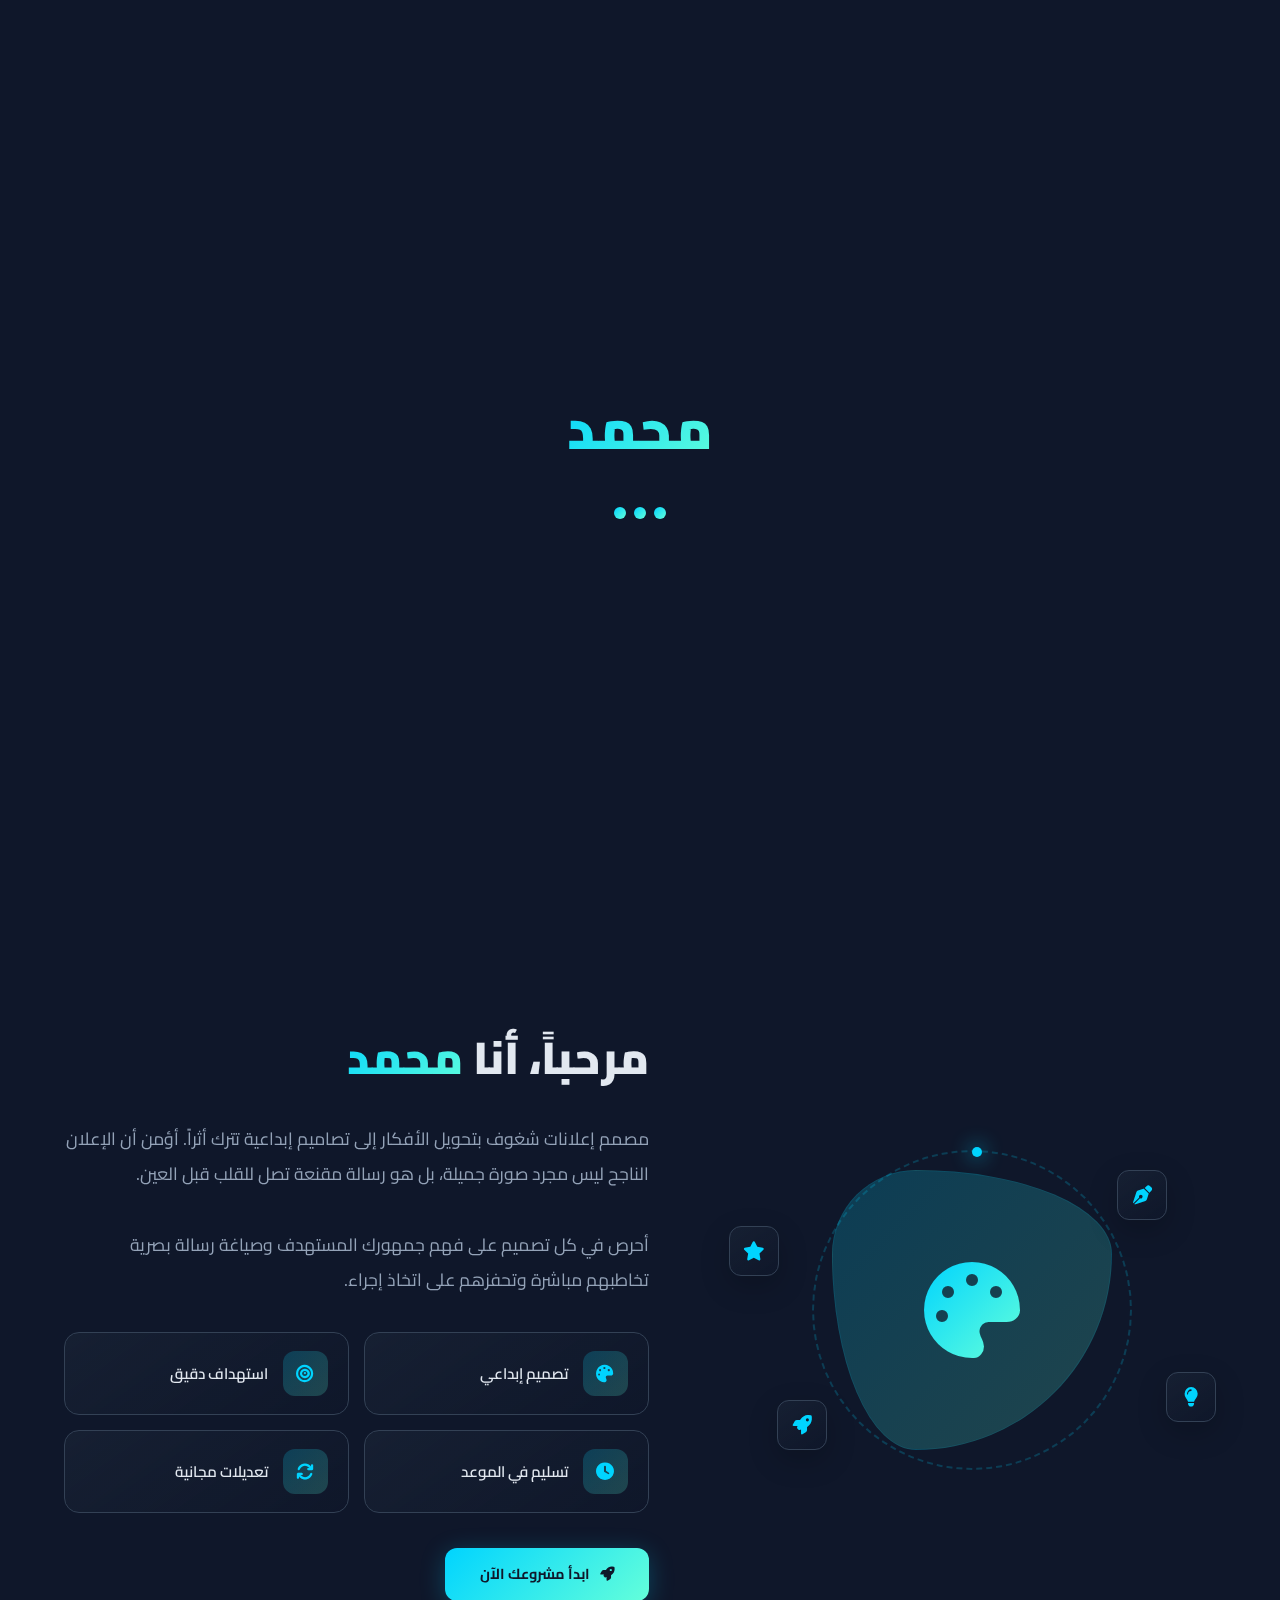
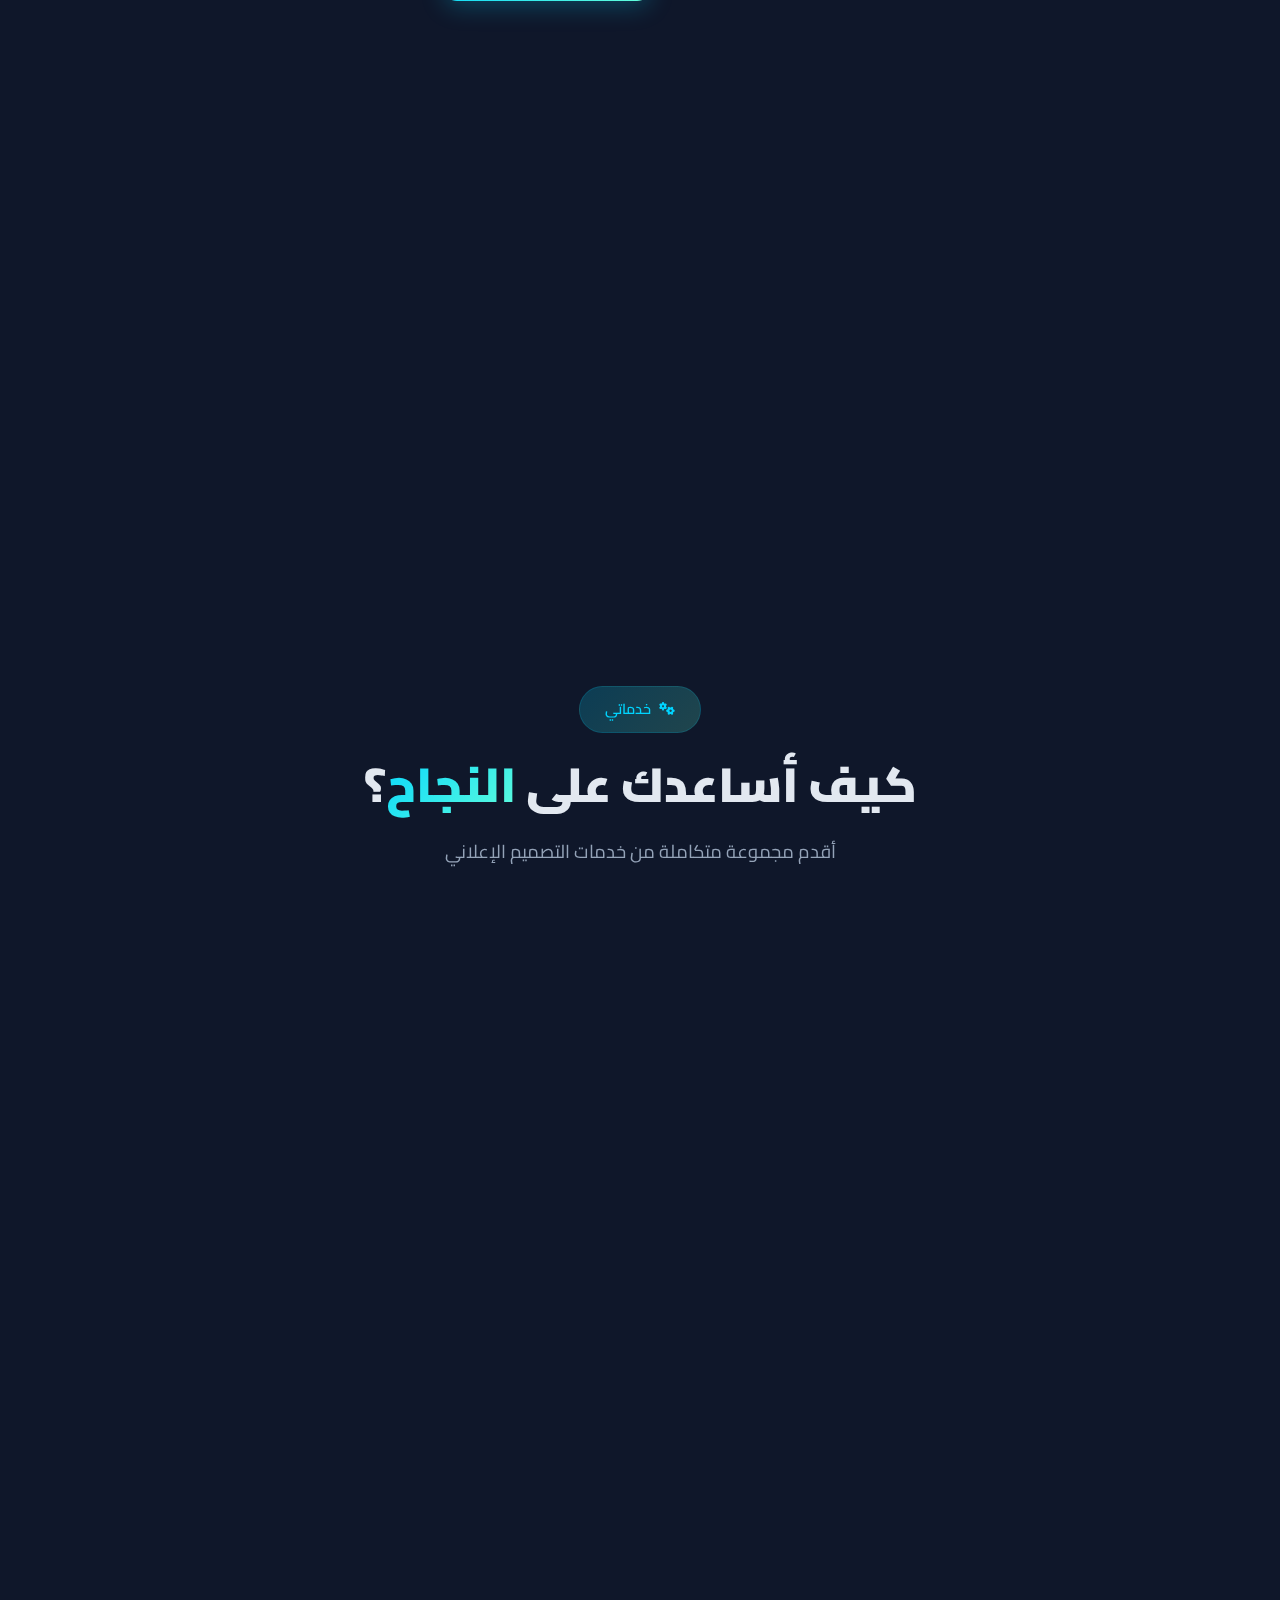
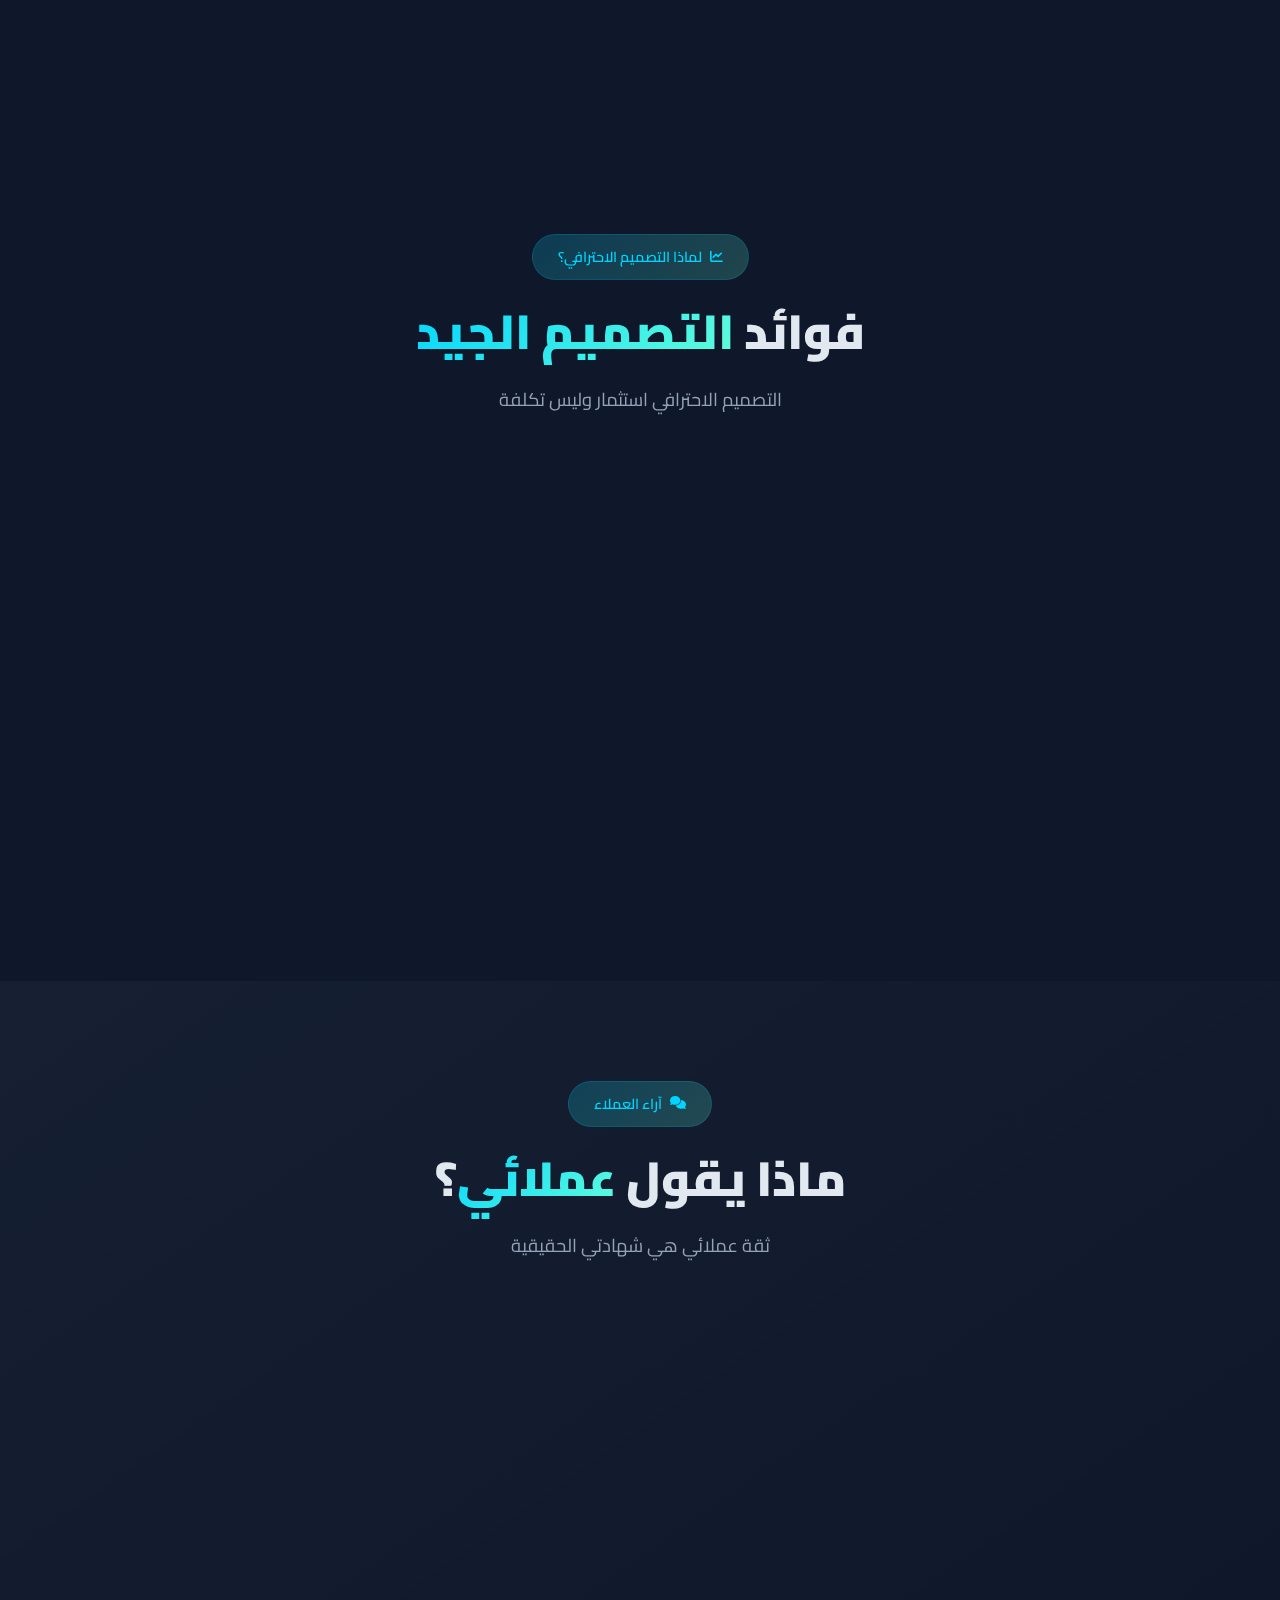
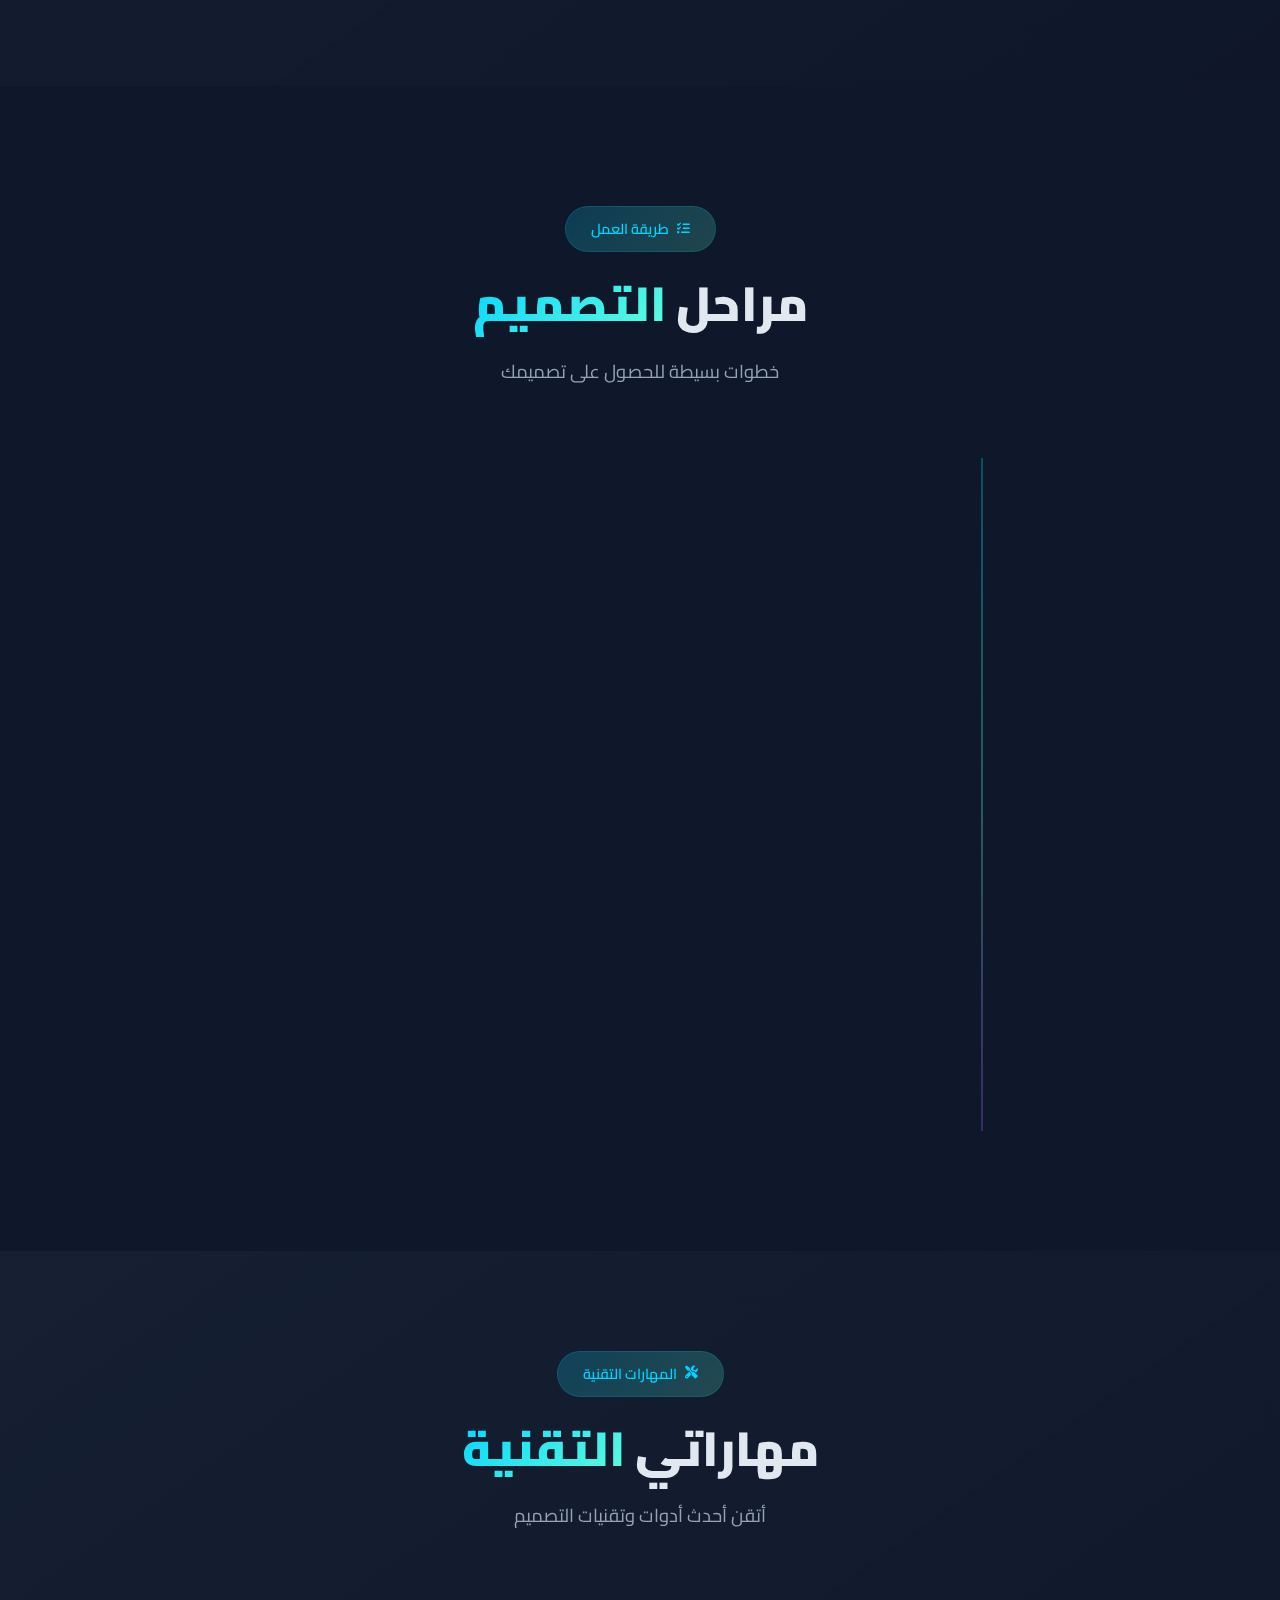
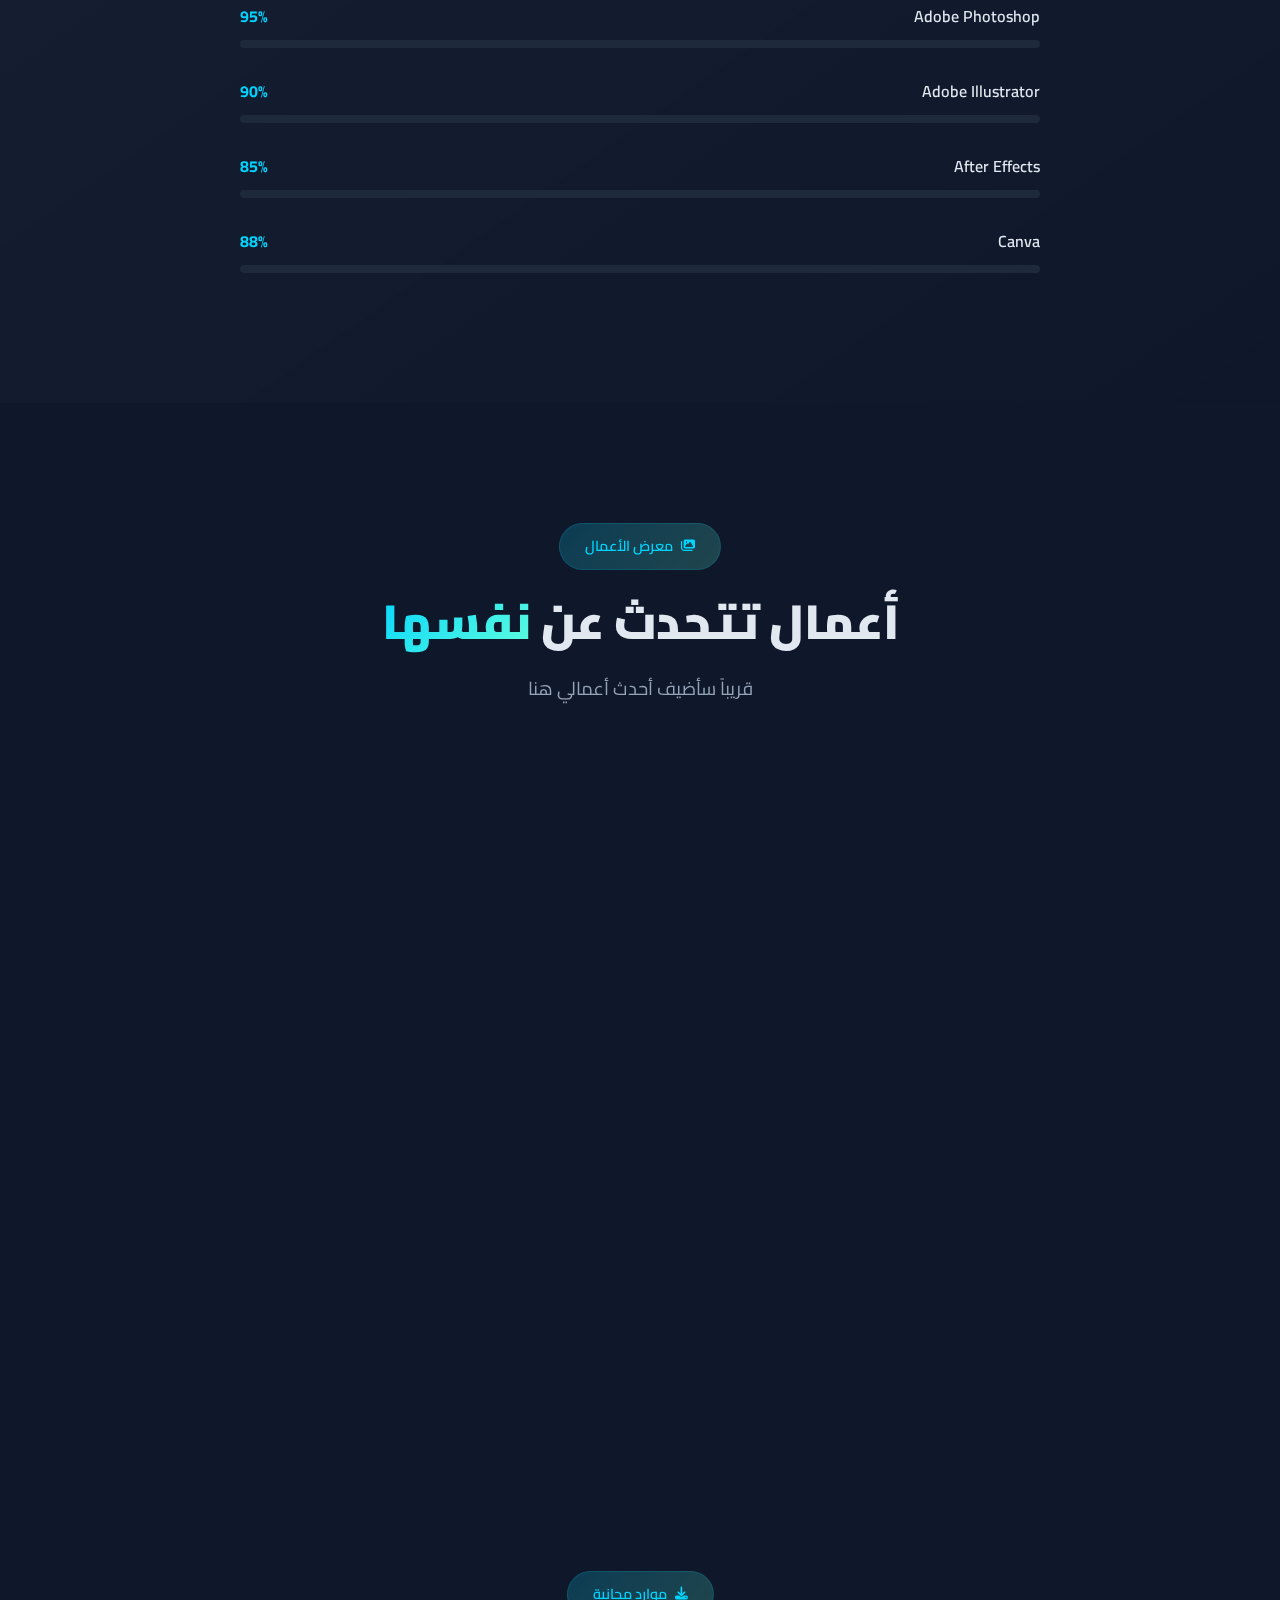
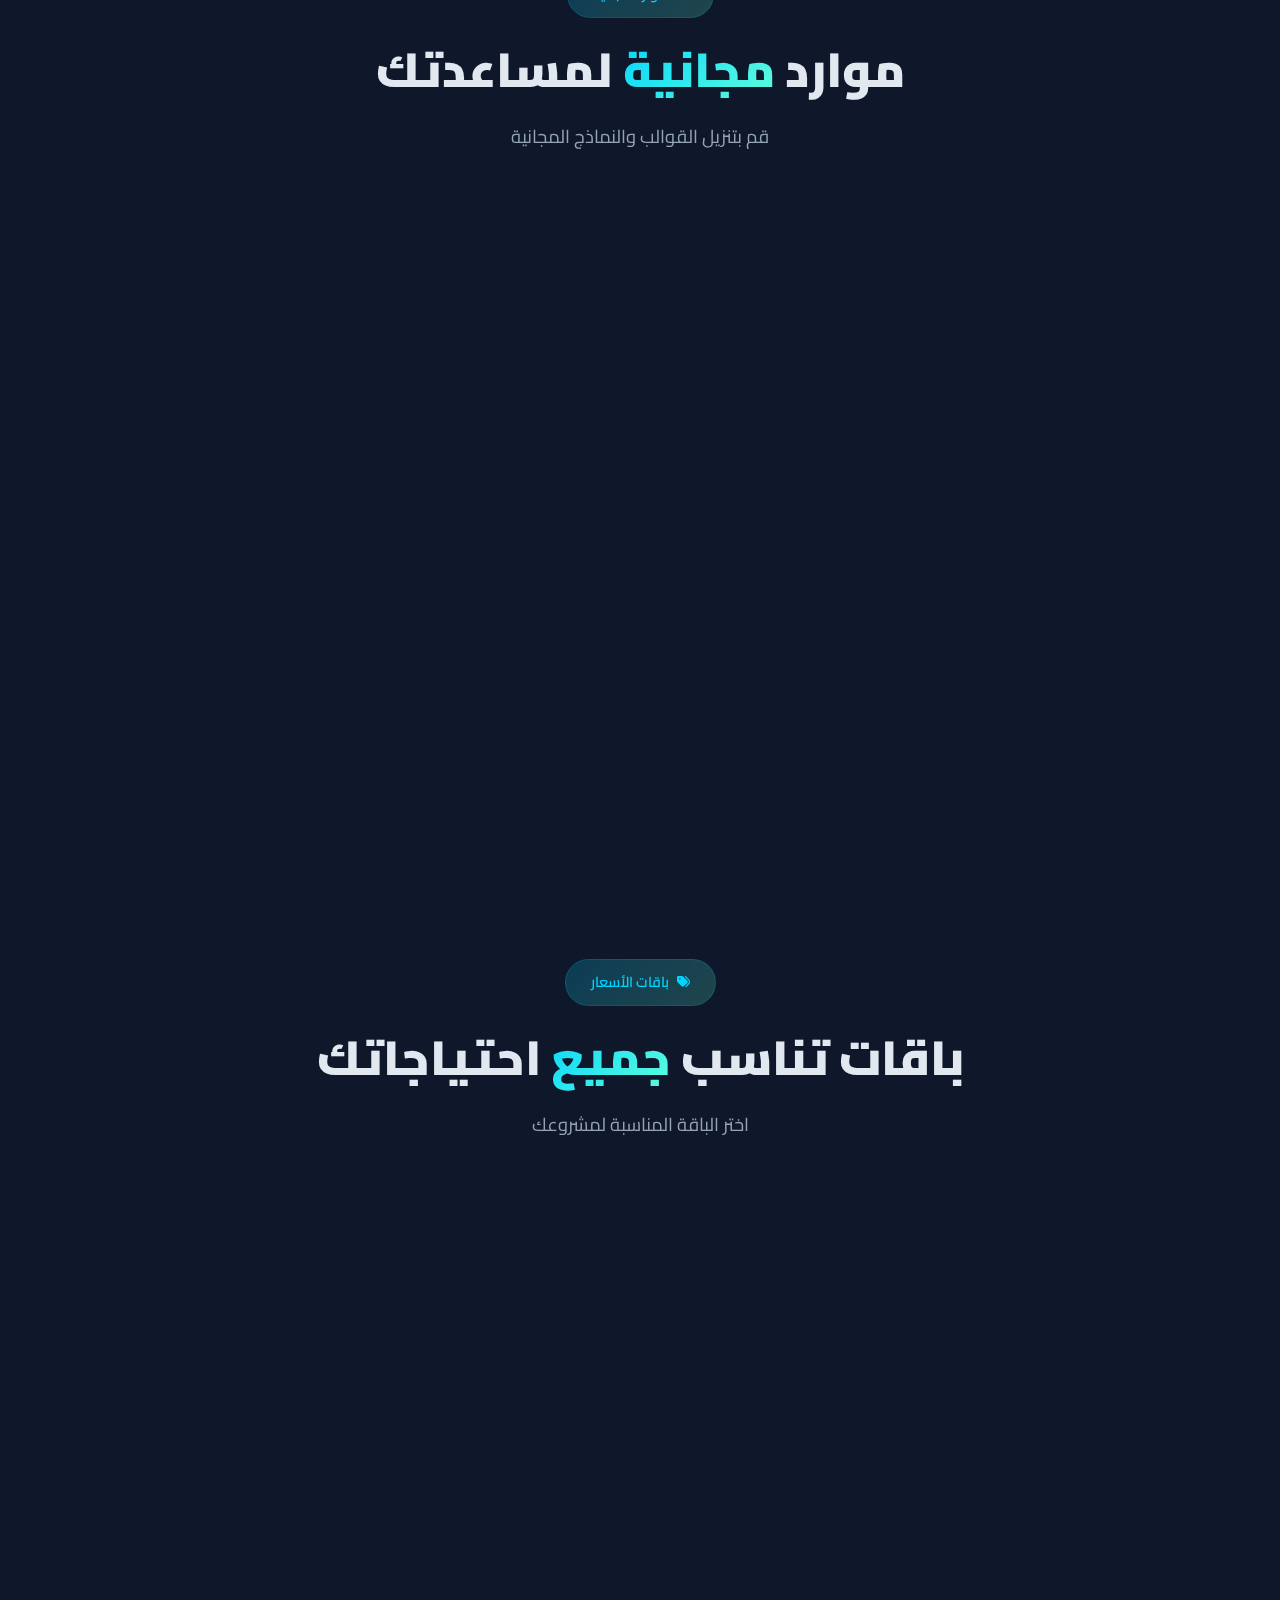
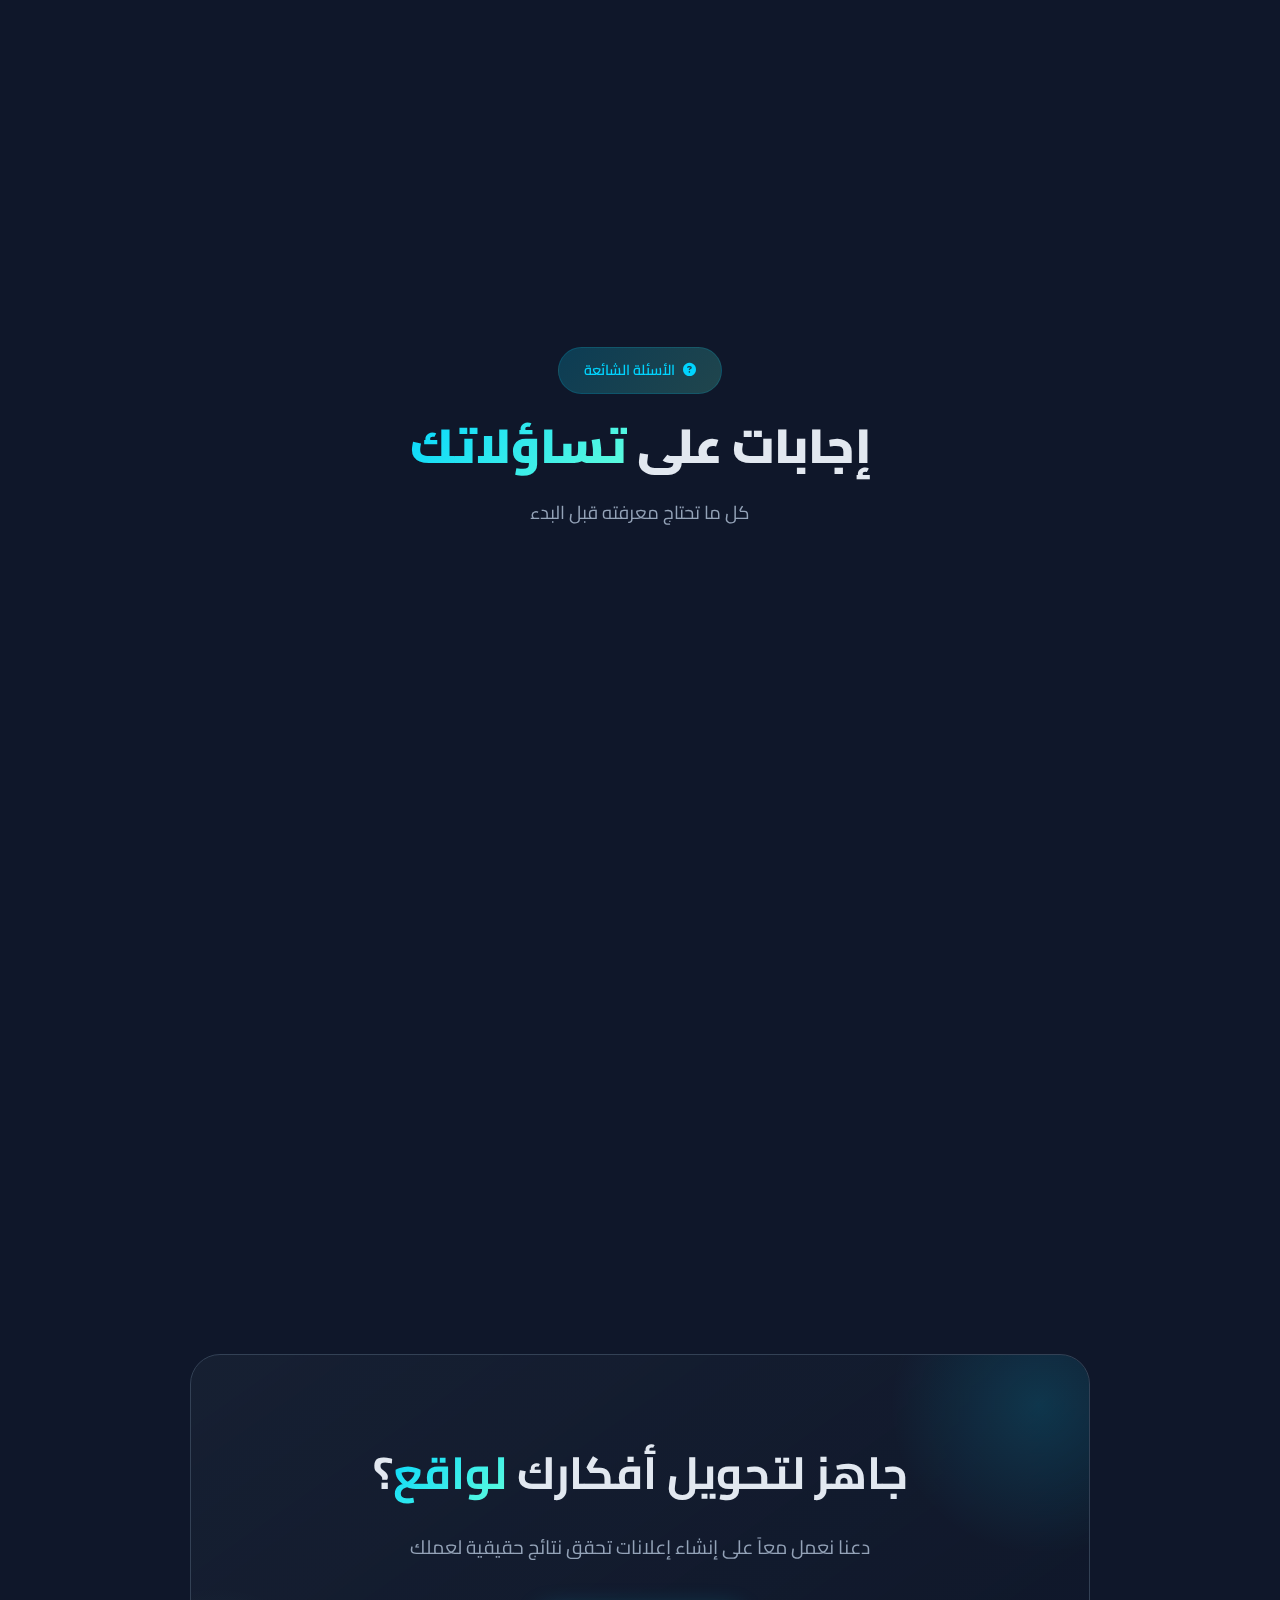
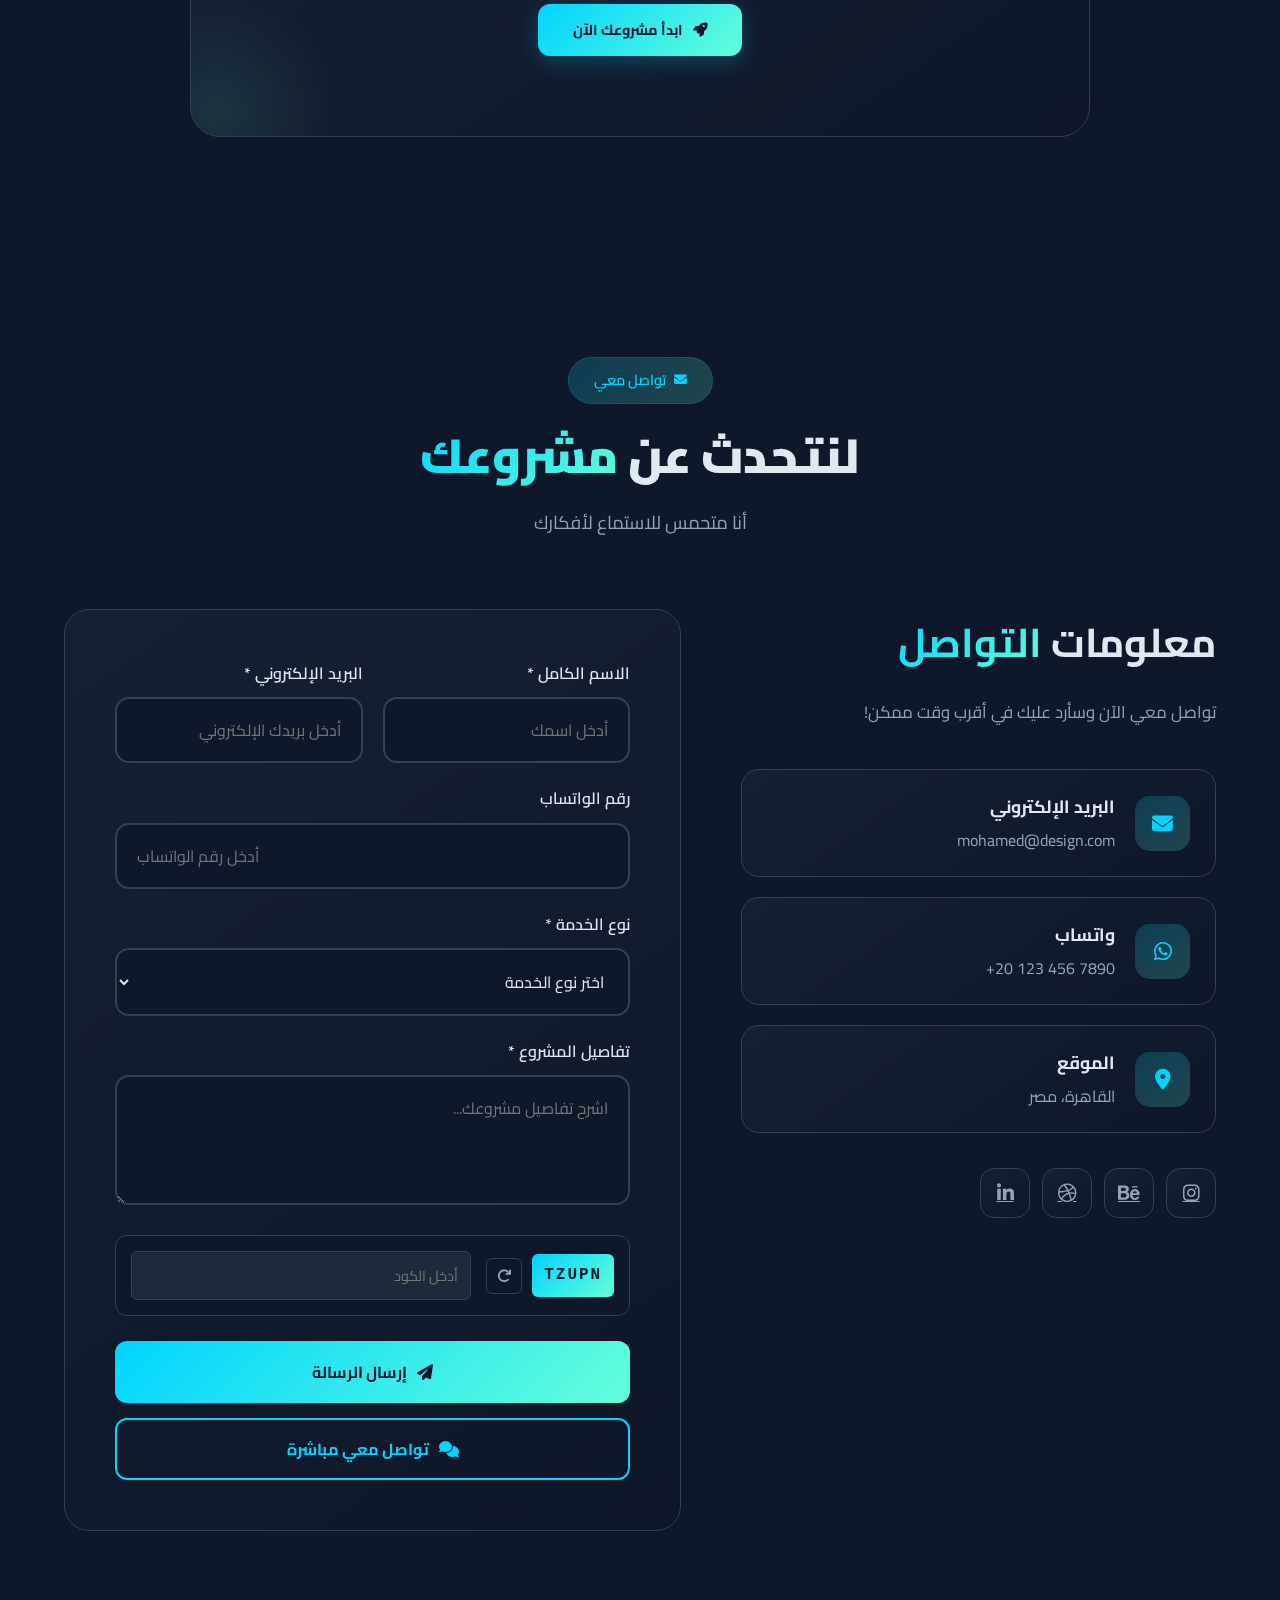
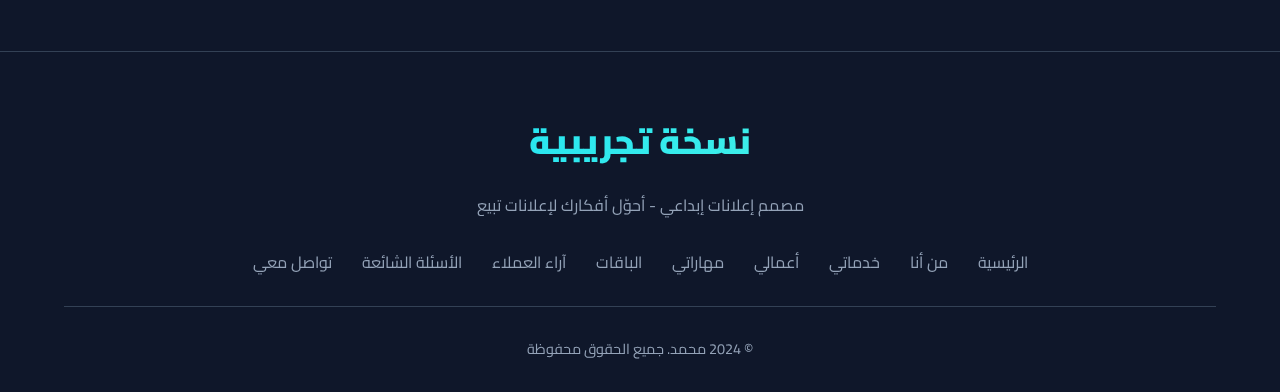
<file: 1111111!111ex.html>
<!DOCTYPE html>
<html lang="ar" dir="rtl">
<head>
    <meta charset="UTF-8">
    <meta name="viewport" content="width=device-width, initial-scale=1.0">
    <title>محمد | مصمم إعلانات إبداعي</title>
    <link href="https://fonts.googleapis.com/css2?family=Cairo:wght@300;400;600;700;900&display=swap" rel="stylesheet">
    <link rel="stylesheet" href="https://cdnjs.cloudflare.com/ajax/libs/font-awesome/6.4.0/css/all.min.css">
    <style>
        :root {
            --primary: #00d4ff;
            --primary-glow: rgba(0, 212, 255, 0.15);
            --accent: #64ffda;
            --purple: #a855f7;
            --pink: #ec4899;
            --text: #e2e8f0;
            --text-muted: #94a3b8;
            --bg: #0f172a;
            --bg-light: #1e293b;
            --bg-lighter: #334155;
            --gradient-primary: linear-gradient(135deg, #00d4ff, #64ffda);
            --gradient-glow: linear-gradient(135deg, rgba(0, 212, 255, 0.2), rgba(100, 255, 218, 0.2));
            --gradient-card: linear-gradient(145deg, rgba(30, 41, 59, 0.5), rgba(15, 23, 42, 0.8));
            --shadow-glow: 0 0 40px rgba(0, 212, 255, 0.15);
        }

        * {
            margin: 0;
            padding: 0;
            box-sizing: border-box;
        }

        html {
            scroll-behavior: smooth;
            overflow-x: hidden;
            width: 100%;
        }

        body {
            font-family: 'Cairo', sans-serif;
            background: var(--bg);
            color: var(--text);
            overflow-x: hidden;
            line-height: 1.7;
            width: 100%;
            position: relative;
        }

        /* إصلاح مشكلة حركة الموقع */
        body::before {
            content: '';
            position: fixed;
            top: 0;
            left: 0;
            width: 100%;
            height: 100%;
            background: 
                radial-gradient(ellipse at 20% 20%, rgba(0, 212, 255, 0.08) 0%, transparent 50%),
                radial-gradient(ellipse at 80% 80%, rgba(100, 255, 218, 0.05) 0%, transparent 50%),
                radial-gradient(ellipse at 50% 50%, rgba(168, 85, 247, 0.03) 0%, transparent 50%);
            pointer-events: none;
            z-index: -1;
            animation: bgFloat 20s ease-in-out infinite;
        }

        @keyframes bgFloat {
            0%, 100% { opacity: 1; transform: scale(1); }
            50% { opacity: 0.8; transform: scale(1.1); }
        }

        /* ========== شاشة التحميل ========== */
        .loader {
            position: fixed;
            top: 0;
            left: 0;
            width: 100%;
            height: 100%;
            background: var(--bg);
            display: flex;
            justify-content: center;
            align-items: center;
            z-index: 10000;
            transition: all 0.8s ease;
        }

        .loader.hidden {
            opacity: 0;
            visibility: hidden;
        }

        .loader-content {
            text-align: center;
        }

        .loader-logo {
            font-size: 3.5rem;
            font-weight: 900;
            background: var(--gradient-primary);
            -webkit-background-clip: text;
            -webkit-text-fill-color: transparent;
            background-clip: text;
            animation: pulse 1.5s infinite, float 3s ease-in-out infinite;
        }

        .loader-dots {
            display: flex;
            justify-content: center;
            gap: 8px;
            margin-top: 30px;
        }

        .loader-dots span {
            width: 12px;
            height: 12px;
            background: var(--gradient-primary);
            border-radius: 50%;
            animation: bounce 1.4s infinite ease-in-out;
        }

        .loader-dots span:nth-child(1) { animation-delay: 0s; }
        .loader-dots span:nth-child(2) { animation-delay: 0.2s; }
        .loader-dots span:nth-child(3) { animation-delay: 0.4s; }

        @keyframes bounce {
            0%, 80%, 100% { transform: scale(0.6); opacity: 0.5; }
            40% { transform: scale(1); opacity: 1; }
        }

        @keyframes pulse {
            0%, 100% { opacity: 1; }
            50% { opacity: 0.7; }
        }

        @keyframes float {
            0%, 100% { transform: translateY(0); }
            50% { transform: translateY(-10px); }
        }

        /* ========== شريط التنقل ========== */
        .navbar {
            position: fixed;
            top: 0;
            width: 100%;
            padding: 20px 5%;
            display: flex;
            justify-content: space-between;
            align-items: center;
            z-index: 1000;
            transition: all 0.4s ease;
        }

        .navbar.scrolled {
            background: rgba(15, 23, 42, 0.9);
            backdrop-filter: blur(20px);
            padding: 15px 5%;
            box-shadow: var(--shadow-glow);
        }

        .logo {
            font-size: 1.8rem;
            font-weight: 900;
            background: var(--gradient-primary);
            -webkit-background-clip: text;
            -webkit-text-fill-color: transparent;
            background-clip: text;
            cursor: pointer;
            transition: all 0.3s ease;
        }

        .logo:hover {
            transform: scale(1.05);
            filter: brightness(1.2);
        }

        .nav-links {
            display: flex;
            gap: 40px;
            list-style: none;
            align-items: center;
        }

        .nav-links a {
            color: var(--text-muted);
            text-decoration: none;
            font-weight: 600;
            font-size: 0.95rem;
            position: relative;
            transition: all 0.3s ease;
            padding: 5px 0;
        }

        .nav-links a::before {
            content: '';
            position: absolute;
            bottom: -2px;
            left: 50%;
            width: 0;
            height: 2px;
            background: var(--gradient-primary);
            transition: all 0.3s ease;
            transform: translateX(-50%);
            border-radius: 2px;
        }

        .nav-links a:hover {
            color: var(--primary);
        }

        .nav-links a:hover::before {
            width: 100%;
        }

        .nav-buttons {
            display: flex;
            align-items: center;
            gap: 15px;
        }

        .lang-toggle {
            background: transparent;
            border: 1px solid var(--bg-lighter);
            color: var(--text-muted);
            padding: 10px 18px;
            border-radius: 10px;
            font-weight: 600;
            cursor: pointer;
            transition: all 0.3s ease;
            font-family: 'Cairo', sans-serif;
            display: flex;
            align-items: center;
            gap: 8px;
            font-size: 0.9rem;
        }

        .lang-toggle:hover {
            border-color: var(--primary);
            color: var(--primary);
            background: var(--primary-glow);
            transform: translateY(-2px);
        }

        .nav-cta {
            background: var(--gradient-primary);
            color: var(--bg);
            padding: 12px 28px;
            border-radius: 10px;
            font-weight: 700;
            text-decoration: none;
            transition: all 0.3s ease;
            font-size: 0.9rem;
            position: relative;
            overflow: hidden;
        }

        .nav-cta::before {
            content: '';
            position: absolute;
            top: 0;
            left: -100%;
            width: 100%;
            height: 100%;
            background: linear-gradient(90deg, transparent, rgba(255,255,255,0.3), transparent);
            transition: left 0.5s ease;
        }

        .nav-cta:hover::before {
            left: 100%;
        }

        .nav-cta:hover {
            transform: translateY(-3px);
            box-shadow: 0 10px 30px rgba(0, 212, 255, 0.3);
        }

        .menu-toggle {
            display: none;
            flex-direction: column;
            gap: 6px;
            cursor: pointer;
            z-index: 1001;
            padding: 5px;
        }

        .menu-toggle span {
            width: 28px;
            height: 3px;
            background: var(--text);
            border-radius: 3px;
            transition: all 0.3s ease;
        }

        .menu-toggle.active span:nth-child(1) {
            transform: rotate(45deg) translate(6px, 6px);
        }

        .menu-toggle.active span:nth-child(2) {
            opacity: 0;
        }

        .menu-toggle.active span:nth-child(3) {
            transform: rotate(-45deg) translate(6px, -6px);
        }

        /* ========== قسم الهيرو ========== */
        .hero {
            min-height: 100vh;
            display: flex;
            align-items: center;
            justify-content: center;
            padding: 140px 5% 100px;
            position: relative;
            overflow: hidden;
            text-align: center;
            background: #000;
        }

        /* تأثير البرق */
        #hero-lightning {
            position: absolute;
            top: 0;
            left: 0;
            width: 100%;
            height: 100%;
            z-index: 0;
            pointer-events: none;
        }

        /* Floating Shapes */
        .floating-shapes {
            display: none; /* إخفاء الأشكال القديمة */
        }

        .hero-content {
            max-width: 850px;
            z-index: 2;
            position: relative;
            transform: scale(0.9);
            transform-origin: center;
        }

        .hero-badge {
            display: inline-flex;
            align-items: center;
            gap: 10px;
            background: rgba(255, 255, 255, 0.1);
            border: 1px solid rgba(255, 255, 255, 0.2);
            padding: 10px 20px;
            border-radius: 50px;
            margin-bottom: 25px;
            animation: fadeInUp 0.8s ease, glow 3s infinite;
            backdrop-filter: blur(10px);
            color: #fff;
        }

        @keyframes glow {
            0%, 100% { box-shadow: 0 0 20px rgba(255, 255, 255, 0.1); }
            50% { box-shadow: 0 0 30px rgba(255, 255, 255, 0.2); }
        }

        .hero-badge i {
            color: #fff;
            font-size: 0.5rem;
            animation: blink 1.5s infinite;
        }

        @keyframes blink {
            0%, 100% { opacity: 1; transform: scale(1); }
            50% { opacity: 0.3; transform: scale(0.8); }
        }

        .hero-badge span {
            color: #fff;
            font-weight: 600;
            font-size: 0.85rem;
        }

        .hero h1 {
            font-size: 3.2rem;
            font-weight: 900;
            line-height: 1.2;
            margin-bottom: 20px;
            animation: fadeInUp 0.8s ease 0.2s backwards;
            color: #fff;
        }

        .hero h1 .line {
            display: block;
        }

        /* تأثير الكتابة للنص الأول */
        .typing-text {
            overflow: hidden;
            border-right: 3px solid #00d4ff;
            white-space: nowrap;
            margin: 0 auto;
            animation: typing 3.5s steps(40, end), blink-caret 0.75s step-end infinite;
            color: #fff;
            font-size: 3.2rem;
            font-weight: 900;
            margin-bottom: 15px;
        }

        @keyframes typing {
            from { width: 0 }
            to { width: 100% }
        }

        @keyframes blink-caret {
            from, to { border-color: transparent }
            50% { border-color: #00d4ff; }
        }

        .hero h1 span {
            background: linear-gradient(135deg, #00d4ff, #64ffda);
            -webkit-background-clip: text;
            -webkit-text-fill-color: transparent;
            background-clip: text;
            position: relative;
            font-size: 3.2rem;
        }

        .hero h1 span::after {
            content: '';
            position: absolute;
            bottom: 5px;
            left: 0;
            width: 100%;
            height: 8px;
            background: var(--gradient-primary);
            opacity: 0.2;
            border-radius: 4px;
            z-index: -1;
        }

        .hero-description {
            font-size: 1.1rem;
            color: #fff;
            margin-bottom: 40px;
            line-height: 1.9;
            max-width: 600px;
            margin-left: auto;
            margin-right: auto;
            animation: fadeInUp 0.8s ease 0.4s backwards;
            opacity: 0.9;
        }

        .hero-buttons {
            display: flex;
            gap: 15px;
            justify-content: center;
            flex-wrap: wrap;
            margin-bottom: 50px;
            animation: fadeInUp 0.8s ease 0.6s backwards;
        }

        .btn {
            padding: 14px 35px;
            border-radius: 12px;
            font-weight: 700;
            text-decoration: none;
            display: inline-flex;
            align-items: center;
            gap: 10px;
            transition: all 0.4s ease;
            font-size: 0.9rem;
            position: relative;
            overflow: hidden;
            border: none;
            cursor: pointer;
            font-family: 'Cairo', sans-serif;
        }

        .btn-primary {
            background: var(--gradient-primary);
            color: var(--bg);
            box-shadow: 0 5px 25px rgba(0, 212, 255, 0.25);
        }

        .btn-primary::before {
            content: '';
            position: absolute;
            top: 0;
            left: -100%;
            width: 100%;
            height: 100%;
            background: linear-gradient(90deg, transparent, rgba(255,255,255,0.3), transparent);
            transition: left 0.6s ease;
        }

        .btn-primary:hover::before {
            left: 100%;
        }

        .btn-primary:hover {
            transform: translateY(-5px) scale(1.02);
            box-shadow: 0 15px 40px rgba(0, 212, 255, 0.35);
        }

        .btn-secondary {
            background: transparent;
            color: #fff;
            border: 2px solid rgba(255, 255, 255, 0.3);
        }

        .btn-secondary:hover {
            border-color: var(--primary);
            color: var(--primary);
            background: var(--primary-glow);
            transform: translateY(-5px);
        }

        .btn i {
            transition: transform 0.3s ease;
        }

        .btn:hover i {
            transform: translateX(-5px);
        }

        .hero-social {
            display: flex;
            justify-content: center;
            gap: 12px;
            animation: fadeInUp 0.8s ease 0.8s backwards;
        }

        .hero-social a {
            width: 48px;
            height: 48px;
            background: rgba(255, 255, 255, 0.1);
            border: 1px solid rgba(255, 255, 255, 0.2);
            color: #fff;
            border-radius: 12px;
            display: flex;
            align-items: center;
            justify-content: center;
            font-size: 1.1rem;
            transition: all 0.4s ease;
            position: relative;
            overflow: hidden;
        }

        .hero-social a::before {
            content: '';
            position: absolute;
            inset: 0;
            background: var(--gradient-primary);
            opacity: 0;
            transition: opacity 0.3s ease;
        }

        .hero-social a:hover::before {
            opacity: 1;
        }

        .hero-social a i {
            position: relative;
            z-index: 1;
            transition: all 0.3s ease;
        }

        .hero-social a:hover {
            transform: translateY(-8px) rotate(5deg);
            border-color: transparent;
            box-shadow: 0 15px 35px rgba(0, 212, 255, 0.25);
        }

        .hero-social a:hover i {
            color: var(--bg);
            transform: scale(1.1);
        }

        @keyframes fadeInUp {
            from {
                opacity: 0;
                transform: translateY(40px);
            }
            to {
                opacity: 1;
                transform: translateY(0);
            }
        }

        /* ========== أنماط الأقسام ========== */
        section {
            padding: 120px 5%;
            position: relative;
        }

        .section-header {
            text-align: center;
            margin-bottom: 70px;
        }

        .section-badge {
            display: inline-flex;
            align-items: center;
            gap: 8px;
            background: var(--gradient-glow);
            border: 1px solid rgba(0, 212, 255, 0.15);
            color: var(--primary);
            padding: 10px 25px;
            border-radius: 50px;
            font-weight: 600;
            margin-bottom: 20px;
            font-size: 0.9rem;
            backdrop-filter: blur(10px);
        }

        .section-badge i {
            font-size: 0.8rem;
        }

        .section-title {
            font-size: 3rem;
            font-weight: 900;
            margin-bottom: 20px;
            line-height: 1.3;
        }

        .section-title span {
            background: var(--gradient-primary);
            -webkit-background-clip: text;
            -webkit-text-fill-color: transparent;
            background-clip: text;
        }

        .section-description {
            color: var(--text-muted);
            font-size: 1.15rem;
            max-width: 600px;
            margin: 0 auto;
            line-height: 1.8;
        }

        /* ========== قسم من أنا ========== */
        .about-container {
            display: grid;
            grid-template-columns: 1fr 1.2fr;
            gap: 80px;
            align-items: center;
            max-width: 1200px;
            margin: 0 auto;
        }

        .about-visual {
            position: relative;
            display: flex;
            justify-content: center;
            align-items: center;
        }

        .about-icon-container {
            width: 280px;
            height: 280px;
            position: relative;
            display: flex;
            align-items: center;
            justify-content: center;
        }

        .about-icon-bg {
            position: absolute;
            width: 100%;
            height: 100%;
            border-radius: 30% 70% 70% 30% / 30% 30% 70% 70%;
            background: var(--gradient-glow);
            border: 1px solid rgba(0, 212, 255, 0.1);
            animation: morph 10s ease-in-out infinite;
        }

        @keyframes morph {
            0%, 100% { border-radius: 30% 70% 70% 30% / 30% 30% 70% 70%; }
            25% { border-radius: 58% 42% 75% 25% / 76% 46% 54% 24%; }
            50% { border-radius: 50% 50% 33% 67% / 55% 27% 73% 45%; }
            75% { border-radius: 33% 67% 58% 42% / 63% 68% 32% 37%; }
        }

        .about-icon-ring {
            position: absolute;
            width: 320px;
            height: 320px;
            border: 2px dashed rgba(0, 212, 255, 0.2);
            border-radius: 50%;
            animation: spin 30s linear infinite;
        }

        @keyframes spin {
            from { transform: rotate(0deg); }
            to { transform: rotate(360deg); }
        }

        .about-icon-ring::before {
            content: '';
            position: absolute;
            top: -5px;
            left: 50%;
            width: 10px;
            height: 10px;
            background: var(--primary);
            border-radius: 50%;
            box-shadow: 0 0 20px var(--primary);
        }

        .about-main-icon {
            font-size: 6rem;
            background: var(--gradient-primary);
            -webkit-background-clip: text;
            -webkit-text-fill-color: transparent;
            background-clip: text;
            position: relative;
            z-index: 1;
            animation: float 4s ease-in-out infinite;
        }

        .floating-icons {
            position: absolute;
            width: 100%;
            height: 100%;
        }

        .floating-icon {
            position: absolute;
            width: 50px;
            height: 50px;
            background: var(--gradient-card);
            border: 1px solid var(--bg-lighter);
            border-radius: 12px;
            display: flex;
            align-items: center;
            justify-content: center;
            color: var(--primary);
            font-size: 1.2rem;
            animation: floatIcon 5s ease-in-out infinite;
            box-shadow: 0 10px 30px rgba(0, 0, 0, 0.2);
        }

        .floating-icon:nth-child(1) { top: 0; right: 10%; animation-delay: 0s; }
        .floating-icon:nth-child(2) { bottom: 10%; right: 0; animation-delay: -1.5s; }
        .floating-icon:nth-child(3) { bottom: 0; left: 10%; animation-delay: -3s; }
        .floating-icon:nth-child(4) { top: 20%; left: 0; animation-delay: -4.5s; }

        @keyframes floatIcon {
            0%, 100% { transform: translateY(0) rotate(0deg); }
            50% { transform: translateY(-15px) rotate(10deg); }
        }

        .about-content h2 {
            font-size: 2.8rem;
            font-weight: 900;
            margin-bottom: 25px;
        }

        .about-content h2 span {
            background: var(--gradient-primary);
            -webkit-background-clip: text;
            -webkit-text-fill-color: transparent;
            background-clip: text;
        }

        .about-text {
            color: var(--text-muted);
            line-height: 2;
            margin-bottom: 35px;
            font-size: 1.1rem;
        }

        .about-features {
            display: grid;
            grid-template-columns: 1fr 1fr;
            gap: 15px;
            margin-bottom: 35px;
        }

        .about-feature {
            display: flex;
            align-items: center;
            gap: 15px;
            padding: 18px 20px;
            background: var(--gradient-card);
            border: 1px solid var(--bg-lighter);
            border-radius: 15px;
            transition: all 0.4s ease;
            cursor: default;
        }

        .about-feature:hover {
            transform: translateX(-8px);
            border-color: var(--primary);
            box-shadow: 0 10px 30px rgba(0, 212, 255, 0.1);
        }

        .about-feature i {
            width: 45px;
            height: 45px;
            background: var(--gradient-glow);
            color: var(--primary);
            border-radius: 12px;
            display: flex;
            align-items: center;
            justify-content: center;
            font-size: 1.1rem;
            transition: all 0.3s ease;
        }

        .about-feature:hover i {
            background: var(--gradient-primary);
            color: var(--bg);
            transform: rotate(10deg) scale(1.1);
        }

        .about-feature span {
            font-weight: 600;
            font-size: 0.95rem;
        }

        /* ========== قسم الإحصائيات ========== */
        .stats {
            padding: 80px 5%;
        }

        .stats-grid {
            display: grid;
            grid-template-columns: repeat(4, 1fr);
            gap: 30px;
            max-width: 1100px;
            margin: 0 auto;
        }

        .stat-card {
            text-align: center;
            padding: 40px 25px;
            background: var(--gradient-card);
            border: 1px solid var(--bg-lighter);
            border-radius: 25px;
            transition: all 0.5s ease;
            position: relative;
            overflow: hidden;
        }

        .stat-card::before {
            content: '';
            position: absolute;
            top: 0;
            left: 0;
            width: 100%;
            height: 100%;
            background: var(--gradient-primary);
            opacity: 0;
            transition: opacity 0.3s ease;
        }

        .stat-card:hover {
            transform: translateY(-10px);
            border-color: var(--primary);
            box-shadow: var(--shadow-glow);
        }

        .stat-card:hover::before {
            opacity: 0.05;
        }

        .stat-card > * {
            position: relative;
            z-index: 1;
        }

        .stat-icon {
            width: 70px;
            height: 70px;
            background: var(--gradient-glow);
            border-radius: 20px;
            display: flex;
            align-items: center;
            justify-content: center;
            margin: 0 auto 20px;
            font-size: 1.8rem;
            color: var(--primary);
            transition: all 0.4s ease;
        }

        .stat-card:hover .stat-icon {
            background: var(--gradient-primary);
            color: var(--bg);
            transform: rotateY(180deg);
        }

        .stat-number {
            font-size: 3rem;
            font-weight: 900;
            background: var(--gradient-primary);
            -webkit-background-clip: text;
            -webkit-text-fill-color: transparent;
            background-clip: text;
            margin-bottom: 5px;
        }

        .stat-label {
            color: var(--text-muted);
            font-weight: 600;
        }

        /* ========== قسم الخدمات ========== */
        .services-grid {
            display: grid;
            grid-template-columns: repeat(3, 1fr);
            gap: 30px;
            max-width: 1200px;
            margin: 0 auto;
        }

        .service-card {
            background: var(--gradient-card);
            border: 1px solid var(--bg-lighter);
            padding: 45px 35px;
            border-radius: 25px;
            text-align: center;
            transition: all 0.5s ease;
            position: relative;
            overflow: hidden;
        }

        .service-card::before {
            content: '';
            position: absolute;
            top: -50%;
            left: -50%;
            width: 200%;
            height: 200%;
            background: conic-gradient(from 0deg, transparent, var(--primary-glow), transparent 30%);
            animation: rotate 8s linear infinite;
            opacity: 0;
            transition: opacity 0.3s ease;
        }

        @keyframes rotate {
            from { transform: rotate(0deg); }
            to { transform: rotate(360deg); }
        }

        .service-card:hover::before {
            opacity: 1;
        }

        .service-card::after {
            content: '';
            position: absolute;
            inset: 2px;
            background: var(--bg);
            border-radius: 23px;
            z-index: 0;
        }

        .service-card:hover {
            transform: translateY(-15px);
            box-shadow: var(--shadow-glow);
        }

        .service-card > * {
            position: relative;
            z-index: 1;
        }

        .service-icon {
            width: 85px;
            height: 85px;
            background: var(--gradient-primary);
            border-radius: 22px;
            display: flex;
            align-items: center;
            justify-content: center;
            font-size: 2.2rem;
            color: var(--bg);
            margin: 0 auto 25px;
            transition: all 0.5s ease;
        }

        .service-card:hover .service-icon {
            transform: scale(1.1) rotate(10deg);
            box-shadow: 0 15px 35px rgba(0, 212, 255, 0.3);
        }

        .service-card h3 {
            font-size: 1.4rem;
            margin-bottom: 15px;
            color: var(--text);
        }

        .service-card p {
            color: var(--text-muted);
            line-height: 1.8;
        }

        /* ========== قسم الفوائد ========== */
        .benefits-grid {
            display: grid;
            grid-template-columns: repeat(2, 1fr);
            gap: 25px;
            max-width: 1000px;
            margin: 0 auto;
        }

        .benefit-card {
            background: var(--gradient-card);
            border: 1px solid var(--bg-lighter);
            padding: 35px;
            border-radius: 20px;
            display: flex;
            gap: 25px;
            align-items: flex-start;
            transition: all 0.5s ease;
            position: relative;
            overflow: hidden;
        }

        .benefit-card::before {
            content: '';
            position: absolute;
            top: 0;
            right: 0;
            width: 100px;
            height: 100px;
            background: radial-gradient(circle, var(--primary-glow), transparent 70%);
            opacity: 0;
            transition: opacity 0.3s ease;
        }

        .benefit-card:hover {
            transform: translateX(-10px);
            border-color: var(--primary);
            box-shadow: 0 15px 40px rgba(0, 212, 255, 0.1);
        }

        .benefit-card:hover::before {
            opacity: 1;
        }

        .benefit-number {
            width: 55px;
            height: 55px;
            background: var(--gradient-primary);
            border-radius: 15px;
            display: flex;
            align-items: center;
            justify-content: center;
            font-size: 1.4rem;
            font-weight: 900;
            color: var(--bg);
            flex-shrink: 0;
            transition: all 0.4s ease;
        }

        .benefit-card:hover .benefit-number {
            transform: rotate(10deg) scale(1.1);
        }

        .benefit-content h3 {
            font-size: 1.3rem;
            margin-bottom: 10px;
            color: var(--text);
        }

        .benefit-content p {
            color: var(--text-muted);
            line-height: 1.8;
        }

        /* ========== قسم مراحل التصميم ========== */
        .process-timeline {
            max-width: 750px;
            margin: 0 auto;
            position: relative;
        }

        .process-timeline::before {
            content: '';
            position: absolute;
            top: 0;
            right: 32px;
            width: 2px;
            height: 100%;
            background: linear-gradient(to bottom, var(--primary), var(--accent), var(--purple));
            opacity: 0.3;
        }

        .process-step {
            display: flex;
            gap: 35px;
            margin-bottom: 40px;
            position: relative;
        }

        .process-step:last-child {
            margin-bottom: 0;
        }

        .step-number {
            width: 65px;
            height: 65px;
            background: var(--gradient-card);
            border: 2px solid var(--bg-lighter);
            border-radius: 50%;
            display: flex;
            align-items: center;
            justify-content: center;
            font-size: 1.5rem;
            font-weight: 900;
            color: var(--primary);
            flex-shrink: 0;
            position: relative;
            z-index: 1;
            transition: all 0.4s ease;
        }

        .process-step:hover .step-number {
            background: var(--gradient-primary);
            border-color: transparent;
            color: var(--bg);
            transform: scale(1.1);
            box-shadow: 0 10px 30px rgba(0, 212, 255, 0.3);
        }

        .step-content {
            background: var(--gradient-card);
            border: 1px solid var(--bg-lighter);
            padding: 30px;
            border-radius: 20px;
            flex: 1;
            transition: all 0.4s ease;
        }

        .step-content:hover {
            transform: translateX(-10px);
            border-color: var(--primary);
            box-shadow: 0 10px 30px rgba(0, 212, 255, 0.1);
        }

        .step-content h3 {
            font-size: 1.3rem;
            margin-bottom: 12px;
            display: flex;
            align-items: center;
            gap: 12px;
            color: var(--text);
        }

        .step-content h3 i {
            color: var(--primary);
            font-size: 1.1rem;
        }

        .step-content p {
            color: var(--text-muted);
            line-height: 1.8;
        }

        /* ========== قسم الأعمال ========== */
        .portfolio-grid {
            display: grid;
            grid-template-columns: repeat(3, 1fr);
            gap: 30px;
            max-width: 1200px;
            margin: 0 auto;
        }

        .portfolio-item {
            position: relative;
            border-radius: 20px;
            overflow: hidden;
            cursor: pointer;
            aspect-ratio: 4/3;
            background: var(--gradient-card);
            border: 2px dashed var(--bg-lighter);
            display: flex;
            flex-direction: column;
            align-items: center;
            justify-content: center;
            transition: all 0.5s ease;
        }

        .portfolio-item:hover {
            border-color: var(--primary);
            transform: translateY(-10px);
            box-shadow: var(--shadow-glow);
        }

        .portfolio-item.empty i {
            font-size: 3rem;
            color: var(--text-muted);
            margin-bottom: 15px;
            transition: all 0.3s ease;
        }

        .portfolio-item:hover.empty i {
            color: var(--primary);
            transform: scale(1.2);
        }

        .portfolio-item.empty span {
            color: var(--text-muted);
            font-weight: 600;
        }

        /* للصور الحقيقية */
        .portfolio-item img {
            width: 100%;
            height: 100%;
            object-fit: cover;
            transition: all 0.5s ease;
        }

        .portfolio-item:hover img {
            transform: scale(1.1);
        }

        .portfolio-overlay {
            position: absolute;
            inset: 0;
            background: linear-gradient(to top, rgba(15, 23, 42, 0.95), transparent);
            display: flex;
            flex-direction: column;
            justify-content: flex-end;
            padding: 30px;
            opacity: 0;
            transition: all 0.4s ease;
        }

        .portfolio-item:hover .portfolio-overlay {
            opacity: 1;
        }

        .portfolio-overlay h3 {
            font-size: 1.3rem;
            margin-bottom: 8px;
            transform: translateY(20px);
            transition: transform 0.4s ease;
        }

        .portfolio-item:hover .portfolio-overlay h3 {
            transform: translateY(0);
        }

        .portfolio-overlay p {
            color: var(--primary);
            font-weight: 600;
            transform: translateY(20px);
            transition: transform 0.4s ease 0.1s;
        }

        .portfolio-item:hover .portfolio-overlay p {
            transform: translateY(0);
        }

        /* ========== قسم آراء العملاء ========== */
        .testimonials {
            padding: 100px 5%;
            background: var(--gradient-card);
        }

        .testimonials-container {
            display: grid;
            grid-template-columns: repeat(auto-fit, minmax(300px, 1fr));
            gap: 30px;
            max-width: 1200px;
            margin: 0 auto;
        }

        .testimonial-card {
            background: var(--bg);
            border: 1px solid var(--bg-lighter);
            padding: 40px 30px;
            border-radius: 20px;
            transition: all 0.4s ease;
            position: relative;
        }

        .testimonial-card:hover {
            transform: translateY(-10px);
            border-color: var(--primary);
            box-shadow: var(--shadow-glow);
        }

        .testimonial-content {
            margin-bottom: 25px;
        }

        .testimonial-content p {
            color: var(--text);
            line-height: 1.8;
            font-style: italic;
            position: relative;
        }

        .testimonial-content p::before {
            content: '"';
            font-size: 3rem;
            color: var(--primary);
            position: absolute;
            top: -15px;
            right: -10px;
            opacity: 0.3;
        }

        .testimonial-author {
            display: flex;
            align-items: center;
            gap: 15px;
        }

        .author-avatar {
            width: 60px;
            height: 60px;
            background: var(--gradient-primary);
            border-radius: 50%;
            display: flex;
            align-items: center;
            justify-content: center;
            color: var(--bg);
            font-size: 1.5rem;
        }

        .author-info h4 {
            margin-bottom: 5px;
            color: var(--text);
        }

        .author-info p {
            color: var(--text-muted);
            font-size: 0.9rem;
        }

        /* ========== قسم الأسعار ========== */
        .pricing {
            padding: 100px 5%;
        }

        .pricing-container {
            display: grid;
            grid-template-columns: repeat(auto-fit, minmax(300px, 1fr));
            gap: 30px;
            max-width: 1200px;
            margin: 0 auto;
        }

        .pricing-card {
            background: var(--gradient-card);
            border: 1px solid var(--bg-lighter);
            border-radius: 20px;
            padding: 40px 30px;
            text-align: center;
            position: relative;
            transition: all 0.4s ease;
        }

        .pricing-card:hover {
            transform: translateY(-10px);
            border-color: var(--primary);
            box-shadow: var(--shadow-glow);
        }

        .pricing-card.featured {
            border: 2px solid var(--primary);
            transform: scale(1.05);
        }

        .pricing-card.featured:hover {
            transform: scale(1.05) translateY(-10px);
        }

        .pricing-badge {
            position: absolute;
            top: -15px;
            right: 50%;
            transform: translateX(50%);
            background: var(--gradient-primary);
            color: var(--bg);
            padding: 8px 20px;
            border-radius: 20px;
            font-size: 0.9rem;
            font-weight: 700;
        }

        .pricing-header {
            margin-bottom: 30px;
        }

        .pricing-header h3 {
            font-size: 1.5rem;
            margin-bottom: 20px;
            color: var(--text);
        }

        .price {
            display: flex;
            align-items: baseline;
            justify-content: center;
            gap: 5px;
        }

        .currency {
            font-size: 1.5rem;
            color: var(--primary);
            font-weight: 700;
        }

        .amount {
            font-size: 3.5rem;
            font-weight: 900;
            background: var(--gradient-primary);
            -webkit-background-clip: text;
            -webkit-text-fill-color: transparent;
            background-clip: text;
        }

        .period {
            color: var(--text-muted);
            font-size: 1rem;
        }

        .pricing-features {
            list-style: none;
            margin-bottom: 35px;
        }

        .pricing-features li {
            display: flex;
            align-items: center;
            gap: 12px;
            margin-bottom: 15px;
            color: var(--text);
        }

        .pricing-features li i {
            width: 20px;
            text-align: center;
        }

        .pricing-features li i.fa-check {
            color: var(--primary);
        }

        .pricing-features li i.fa-times {
            color: var(--text-muted);
        }

        /* ========== قسم المهارات ========== */
        .skills {
            padding: 100px 5%;
            background: var(--gradient-card);
        }

        .skills-container {
            max-width: 800px;
            margin: 0 auto;
        }

        .skill-item {
            margin-bottom: 30px;
        }

        .skill-info {
            display: flex;
            justify-content: space-between;
            margin-bottom: 10px;
        }

        .skill-info span:first-child {
            color: var(--text);
            font-weight: 600;
        }

        .skill-info span:last-child {
            color: var(--primary);
            font-weight: 700;
        }

        .skill-bar {
            height: 8px;
            background: var(--bg-light);
            border-radius: 10px;
            overflow: hidden;
            position: relative;
        }

        .skill-progress {
            height: 100%;
            background: var(--gradient-primary);
            border-radius: 10px;
            width: 0;
            transition: width 1.5s ease-in-out;
            position: relative;
        }

        .skill-progress::after {
            content: '';
            position: absolute;
            top: 0;
            right: 0;
            bottom: 0;
            left: 0;
            background: linear-gradient(90deg, transparent, rgba(255,255,255,0.3), transparent);
            animation: shimmer 2s infinite;
        }

        @keyframes shimmer {
            0% { transform: translateX(-100%); }
            100% { transform: translateX(100%); }
        }

        /* ========== قسم الموارد المجانية ========== */
        .downloads {
            padding: 100px 5%;
        }

        .downloads-container {
            max-width: 800px;
            margin: 0 auto;
        }

        .download-item {
            background: var(--gradient-card);
            border: 1px solid var(--bg-lighter);
            border-radius: 20px;
            padding: 30px;
            margin-bottom: 25px;
            display: flex;
            align-items: center;
            gap: 25px;
            transition: all 0.4s ease;
        }

        .download-item:hover {
            transform: translateX(-10px);
            border-color: var(--primary);
            box-shadow: var(--shadow-glow);
        }

        .download-icon {
            width: 70px;
            height: 70px;
            background: var(--gradient-primary);
            border-radius: 15px;
            display: flex;
            align-items: center;
            justify-content: center;
            font-size: 1.8rem;
            color: var(--bg);
            flex-shrink: 0;
        }

        .download-content {
            flex: 1;
        }

        .download-content h3 {
            font-size: 1.3rem;
            margin-bottom: 8px;
            color: var(--text);
        }

        .download-content p {
            color: var(--text-muted);
            margin-bottom: 15px;
        }

        .download-meta {
            display: flex;
            gap: 20px;
            margin-bottom: 20px;
            font-size: 0.9rem;
        }

        .download-meta span {
            color: var(--text-muted);
            display: flex;
            align-items: center;
            gap: 5px;
        }

        .download-meta i {
            color: var(--primary);
        }

        .download-count {
            color: var(--primary);
            font-weight: 700;
        }

        .download-btn {
            padding: 12px 25px;
        }

        /* ========== قسم الأسئلة الشائعة ========== */
        .faq-container {
            max-width: 800px;
            margin: 0 auto;
        }

        .faq-item {
            background: var(--gradient-card);
            border: 1px solid var(--bg-lighter);
            border-radius: 18px;
            margin-bottom: 15px;
            overflow: hidden;
            transition: all 0.4s ease;
        }

        .faq-item:hover {
            border-color: rgba(0, 212, 255, 0.3);
        }

        .faq-item.active {
            border-color: var(--primary);
            box-shadow: 0 10px 30px rgba(0, 212, 255, 0.1);
        }

        .faq-question {
            padding: 25px 30px;
            display: flex;
            justify-content: space-between;
            align-items: center;
            cursor: pointer;
            transition: all 0.3s ease;
        }

        .faq-question:hover {
            background: rgba(0, 212, 255, 0.03);
        }

        .faq-question h3 {
            font-size: 1.1rem;
            display: flex;
            align-items: center;
            gap: 15px;
            font-weight: 600;
        }

        .faq-question h3 i {
            color: var(--primary);
            font-size: 1.1rem;
            width: 20px;
        }

        .faq-toggle {
            width: 40px;
            height: 40px;
            background: var(--gradient-glow);
            border-radius: 12px;
            display: flex;
            align-items: center;
            justify-content: center;
            color: var(--primary);
            transition: all 0.4s ease;
            flex-shrink: 0;
        }

        .faq-item.active .faq-toggle {
            background: var(--gradient-primary);
            color: var(--bg);
            transform: rotate(180deg);
        }

        .faq-answer {
            max-height: 0;
            overflow: hidden;
            transition: max-height 0.5s ease;
        }

        .faq-answer-content {
            padding: 0 30px 25px;
            padding-right: 65px;
            color: var(--text-muted);
            line-height: 1.9;
        }

        .faq-item.active .faq-answer {
            max-height: 300px;
        }

        /* ========== قسم CTA ========== */
        .cta {
            padding: 100px 5%;
            text-align: center;
            position: relative;
            overflow: hidden;
        }

        .cta-content {
            background: var(--gradient-card);
            border: 1px solid var(--bg-lighter);
            border-radius: 30px;
            padding: 80px 60px;
            max-width: 900px;
            margin: 0 auto;
            position: relative;
            overflow: hidden;
        }

        .cta-content::before {
            content: '';
            position: absolute;
            top: -100px;
            right: -100px;
            width: 300px;
            height: 300px;
            background: radial-gradient(circle, var(--primary-glow), transparent 70%);
            animation: pulse 4s ease-in-out infinite;
        }

        .cta-content::after {
            content: '';
            position: absolute;
            bottom: -100px;
            left: -100px;
            width: 250px;
            height: 250px;
            background: radial-gradient(circle, rgba(100, 255, 218, 0.1), transparent 70%);
            animation: pulse 4s ease-in-out infinite reverse;
        }

        .cta-content > * {
            position: relative;
            z-index: 1;
        }

        .cta h2 {
            font-size: 2.8rem;
            margin-bottom: 20px;
        }

        .cta h2 span {
            background: var(--gradient-primary);
            -webkit-background-clip: text;
            -webkit-text-fill-color: transparent;
            background-clip: text;
        }

        .cta p {
            color: var(--text-muted);
            font-size: 1.2rem;
            margin-bottom: 40px;
            max-width: 500px;
            margin-left: auto;
            margin-right: auto;
        }

        /* ========== قسم التواصل ========== */
        .contact-container {
            display: grid;
            grid-template-columns: 1fr 1.3fr;
            gap: 60px;
            max-width: 1200px;
            margin: 0 auto;
        }

        .contact-info h2 {
            font-size: 2.5rem;
            margin-bottom: 20px;
        }

        .contact-info h2 span {
            background: var(--gradient-primary);
            -webkit-background-clip: text;
            -webkit-text-fill-color: transparent;
            background-clip: text;
        }

        .contact-info > p {
            color: var(--text-muted);
            margin-bottom: 40px;
            line-height: 1.9;
            font-size: 1.05rem;
        }

        .contact-item {
            display: flex;
            align-items: center;
            gap: 20px;
            margin-bottom: 20px;
            padding: 22px 25px;
            background: var(--gradient-card);
            border: 1px solid var(--bg-lighter);
            border-radius: 18px;
            transition: all 0.4s ease;
        }

        .contact-item:hover {
            transform: translateX(-10px);
            border-color: var(--primary);
            box-shadow: 0 10px 30px rgba(0, 212, 255, 0.1);
        }

        .contact-item i {
            width: 55px;
            height: 55px;
            background: var(--gradient-glow);
            color: var(--primary);
            border-radius: 15px;
            display: flex;
            align-items: center;
            justify-content: center;
            font-size: 1.3rem;
            transition: all 0.3s ease;
        }

        .contact-item:hover i {
            background: var(--gradient-primary);
            color: var(--bg);
        }

        .contact-item-content h4 {
            margin-bottom: 5px;
            font-size: 1.1rem;
        }

        .contact-item-content p {
            color: var(--text-muted);
        }

        .social-links {
            display: flex;
            gap: 12px;
            margin-top: 35px;
        }

        .social-links a {
            width: 50px;
            height: 50px;
            background: var(--gradient-card);
            border: 1px solid var(--bg-lighter);
            color: var(--text-muted);
            border-radius: 14px;
            display: flex;
            align-items: center;
            justify-content: center;
            font-size: 1.2rem;
            transition: all 0.4s ease;
        }

        .social-links a:hover {
            background: var(--gradient-primary);
            border-color: transparent;
            color: var(--bg);
            transform: translateY(-8px) rotate(5deg);
            box-shadow: 0 15px 30px rgba(0, 212, 255, 0.2);
        }

        /* نموذج التواصل */
        .contact-form {
            background: var(--gradient-card);
            border: 1px solid var(--bg-lighter);
            padding: 50px;
            border-radius: 25px;
        }

        .form-row {
            display: grid;
            grid-template-columns: 1fr 1fr;
            gap: 20px;
        }

        .form-group {
            margin-bottom: 22px;
        }

        .form-group label {
            display: block;
            margin-bottom: 10px;
            font-weight: 600;
            color: var(--text);
        }

        .form-group input,
        .form-group textarea,
        .form-group select {
            width: 100%;
            padding: 16px 20px;
            background: var(--bg);
            border: 2px solid var(--bg-lighter);
            border-radius: 14px;
            color: var(--text);
            font-family: 'Cairo', sans-serif;
            font-size: 1rem;
            transition: all 0.3s ease;
        }

        .form-group input:focus,
        .form-group textarea:focus,
        .form-group select:focus {
            outline: none;
            border-color: var(--primary);
            box-shadow: 0 0 25px rgba(0, 212, 255, 0.1);
        }

        .form-group textarea {
            min-height: 130px;
            resize: vertical;
        }

        .form-group select {
            cursor: pointer;
        }

        .form-group select option {
            background: var(--bg);
        }

        /* الكابتشا - محسنة بشكل كبير */
        .captcha-container {
            background: var(--bg);
            border: 1px solid var(--bg-lighter);
            padding: 15px;
            border-radius: 12px;
            display: flex;
            align-items: center;
            gap: 15px;
            margin-bottom: 25px;
            transition: all 0.3s ease;
        }

        .captcha-container:focus-within {
            border-color: var(--primary);
            box-shadow: 0 0 15px rgba(0, 212, 255, 0.1);
        }

        .captcha-box {
            display: flex;
            align-items: center;
            gap: 10px;
        }

        .captcha-code {
            background: var(--gradient-primary);
            color: var(--bg);
            padding: 8px 12px;
            border-radius: 6px;
            font-size: 1rem;
            font-weight: 700;
            letter-spacing: 2px;
            user-select: none;
            font-family: monospace;
            min-width: 80px;
            text-align: center;
        }

        .captcha-refresh {
            background: transparent;
            border: 1px solid var(--bg-lighter);
            color: var(--text-muted);
            font-size: 0.9rem;
            cursor: pointer;
            transition: all 0.3s ease;
            padding: 8px;
            border-radius: 6px;
            width: 36px;
            height: 36px;
            display: flex;
            align-items: center;
            justify-content: center;
        }

        .captcha-refresh:hover {
            background: var(--primary-glow);
            border-color: var(--primary);
            color: var(--primary);
        }

        .captcha-input {
            flex: 1;
        }

        .captcha-input input {
            width: 100%;
            padding: 10px 12px;
            background: var(--bg-light);
            border: 1px solid var(--bg-lighter);
            border-radius: 6px;
            color: var(--text);
            font-family: 'Cairo', sans-serif;
            font-size: 0.9rem;
            transition: all 0.3s ease;
        }

        .captcha-input input:focus {
            outline: none;
            border-color: var(--primary);
            box-shadow: 0 0 10px rgba(0, 212, 255, 0.1);
        }

        .submit-btn {
            width: 100%;
            background: var(--gradient-primary);
            color: var(--bg);
            padding: 16px;
            border: none;
            border-radius: 12px;
            font-size: 1rem;
            font-weight: 700;
            cursor: pointer;
            transition: all 0.4s ease;
            font-family: 'Cairo', sans-serif;
            display: flex;
            align-items: center;
            justify-content: center;
            gap: 10px;
            position: relative;
            overflow: hidden;
            margin-top: 10px;
        }

        .submit-btn::before {
            content: '';
            position: absolute;
            top: 0;
            left: -100%;
            width: 100%;
            height: 100%;
            background: linear-gradient(90deg, transparent, rgba(255,255,255,0.3), transparent);
            transition: left 0.6s ease;
        }

        .submit-btn:hover::before {
            left: 100%;
        }

        .submit-btn:hover {
            transform: translateY(-3px);
            box-shadow: 0 10px 25px rgba(0, 212, 255, 0.3);
        }

        .submit-btn:disabled {
            opacity: 0.6;
            cursor: not-allowed;
            transform: none !important;
        }

        /* زر تواصل معي في الفورم */
        .contact-me-btn {
            width: 100%;
            background: transparent;
            color: var(--primary);
            padding: 14px;
            border: 2px solid var(--primary);
            border-radius: 12px;
            font-size: 1rem;
            font-weight: 700;
            cursor: pointer;
            transition: all 0.4s ease;
            font-family: 'Cairo', sans-serif;
            display: flex;
            align-items: center;
            justify-content: center;
            gap: 10px;
            margin-top: 15px;
        }

        .contact-me-btn:hover {
            background: var(--primary);
            color: var(--bg);
            transform: translateY(-3px);
            box-shadow: 0 10px 25px rgba(0, 212, 255, 0.3);
        }

        /* الفوتر */
        footer {
            padding: 60px 5% 30px;
            text-align: center;
            border-top: 1px solid var(--bg-lighter);
        }

        .footer-logo {
            font-size: 2.2rem;
            font-weight: 900;
            background: var(--gradient-primary);
            -webkit-background-clip: text;
            -webkit-text-fill-color: transparent;
            background-clip: text;
            margin-bottom: 20px;
        }

        .footer-text {
            color: var(--text-muted);
            margin-bottom: 30px;
        }

        .footer-links {
            display: flex;
            justify-content: center;
            gap: 30px;
            margin-bottom: 30px;
            flex-wrap: wrap;
        }

        .footer-links a {
            color: var(--text-muted);
            text-decoration: none;
            transition: all 0.3s ease;
            position: relative;
        }

        .footer-links a::after {
            content: '';
            position: absolute;
            bottom: -3px;
            left: 0;
            width: 0;
            height: 2px;
            background: var(--gradient-primary);
            transition: width 0.3s ease;
        }

        .footer-links a:hover {
            color: var(--primary);
        }

        .footer-links a:hover::after {
            width: 100%;
        }

        .copyright {
            color: var(--text-muted);
            font-size: 0.9rem;
            padding-top: 30px;
            border-top: 1px solid var(--bg-lighter);
        }

        /* زر العودة للأعلى */
        .scroll-top {
            position: fixed;
            bottom: 30px;
            left: 30px;
            width: 55px;
            height: 55px;
            background: var(--gradient-primary);
            color: var(--bg);
            border: none;
            border-radius: 16px;
            cursor: pointer;
            display: flex;
            align-items: center;
            justify-content: center;
            font-size: 1.3rem;
            opacity: 0;
            visibility: hidden;
            transition: all 0.4s ease;
            z-index: 999;
            box-shadow: 0 10px 30px rgba(0, 212, 255, 0.3);
        }

        .scroll-top.visible {
            opacity: 1;
            visibility: visible;
        }

        .scroll-top:hover {
            transform: translateY(-8px);
        }

        /* القائمة المتنقلة */
        .mobile-menu-overlay {
            position: fixed;
            inset: 0;
            background: rgba(0, 0, 0, 0.7);
            backdrop-filter: blur(5px);
            z-index: 998;
            opacity: 0;
            visibility: hidden;
            transition: all 0.4s ease;
        }

        .mobile-menu-overlay.active {
            opacity: 1;
            visibility: visible;
        }

        .mobile-menu {
            position: fixed;
            top: 0;
            right: -100%;
            width: 85%;
            max-width: 380px;
            height: 100vh;
            background: var(--bg);
            padding: 100px 35px 40px;
            z-index: 999;
            transition: right 0.4s ease;
            overflow-y: auto;
            border-left: 1px solid var(--bg-lighter);
        }

        .mobile-menu.active {
            right: 0;
        }

        .mobile-menu-close {
            position: absolute;
            top: 25px;
            left: 25px;
            background: var(--gradient-card);
            border: 1px solid var(--bg-lighter);
            color: var(--text);
            font-size: 1.3rem;
            cursor: pointer;
            width: 45px;
            height: 45px;
            border-radius: 12px;
            display: flex;
            align-items: center;
            justify-content: center;
            transition: all 0.3s ease;
        }

        .mobile-menu-close:hover {
            background: var(--gradient-primary);
            color: var(--bg);
        }

        .mobile-menu-links {
            list-style: none;
        }

        .mobile-menu-links li {
            margin-bottom: 12px;
        }

        .mobile-menu-links a {
            color: var(--text);
            text-decoration: none;
            font-size: 1.15rem;
            font-weight: 600;
            display: flex;
            align-items: center;
            gap: 15px;
            padding: 15px 20px;
            background: var(--gradient-card);
            border: 1px solid var(--bg-lighter);
            border-radius: 14px;
            transition: all 0.3s ease;
        }

        .mobile-menu-links a i {
            color: var(--primary);
            width: 25px;
            text-align: center;
        }

        .mobile-menu-links a:hover {
            border-color: var(--primary);
            transform: translateX(-5px);
        }

        /* التجاوب */
        @media (max-width: 1024px) {
            .hero h1 { font-size: 2.8rem; }
            .typing-text { font-size: 2.8rem; }
            .hero h1 span { font-size: 2.8rem; }
            .about-container { grid-template-columns: 1fr; text-align: center; }
            .about-visual { order: -1; margin-bottom: 40px; }
            .services-grid { grid-template-columns: repeat(2, 1fr); }
            .portfolio-grid { grid-template-columns: repeat(2, 1fr); }
            .stats-grid { grid-template-columns: repeat(2, 1fr); }
            .contact-container { grid-template-columns: 1fr; }
            .pricing-card.featured { transform: none; }
            .pricing-card.featured:hover { transform: translateY(-10px); }
        }

        @media (max-width: 768px) {
            .nav-links, .nav-buttons { display: none; }
            .menu-toggle { display: flex; }
            .hero { padding: 120px 5% 80px; }
            .hero h1 { font-size: 2.1rem; }
            .typing-text { font-size: 2.1rem; }
            .hero h1 span { font-size: 2.1rem; }
            .hero-description { font-size: 1rem; }
            .section-title { font-size: 2.2rem; }
            section { padding: 80px 5%; }
            .services-grid, .portfolio-grid { grid-template-columns: 1fr; }
            .benefits-grid { grid-template-columns: 1fr; }
            .stats-grid { grid-template-columns: 1fr 1fr; gap: 20px; }
            .stat-number { font-size: 2.5rem; }
            .form-row { grid-template-columns: 1fr; }
            .contact-form { padding: 30px 25px; }
            .captcha-container { flex-direction: column; }
            .about-features { grid-template-columns: 1fr; }
            .process-timeline::before { display: none; }
            .process-step { flex-direction: column; gap: 15px; }
            .step-number { align-self: flex-start; }
            .cta-content { padding: 50px 30px; }
            .cta h2 { font-size: 2rem; }
            .download-item { flex-direction: column; text-align: center; }
            .download-meta { justify-content: center; }
        }

        @media (max-width: 480px) {
            .hero h1 { font-size: 1.7rem; }
            .typing-text { font-size: 1.7rem; }
            .hero h1 span { font-size: 1.7rem; }
            .hero-buttons { flex-direction: column; width: 100%; }
            .hero-buttons .btn { width: 100%; justify-content: center; }
            .stats-grid { grid-template-columns: 1fr; }
            .hero-social { gap: 10px; }
            .hero-social a { width: 42px; height: 42px; font-size: 1rem; }
            .captcha-container { padding: 12px; }
            .captcha-box { justify-content: space-between; width: 100%; }
            .captcha-code { min-width: 70px; font-size: 0.9rem; padding: 6px 10px; }
        }
    </style>
</head>
<body>
    <!-- شاشة التحميل -->
    <div class="loader">
        <div class="loader-content">
            <div class="loader-logo">محمد</div>
            <div class="loader-dots">
                <span></span>
                <span></span>
                <span></span>
            </div>
        </div>
    </div>

    <!-- شريط التنقل -->
    <nav class="navbar">
        <div class="logo">نسخة تجريبية</div>
        <ul class="nav-links">
            <li><a href="#home">الرئيسية</a></li>
            <li><a href="#about">من أنا</a></li>
            <li><a href="#services">خدماتي</a></li>
            <li><a href="#portfolio">أعمالي</a></li>
            <li><a href="#skills">مهاراتي</a></li>
            <li><a href="#pricing">الباقات</a></li>
            <li><a href="#testimonials">آراء العملاء</a></li>
            <li><a href="#faq">الأسئلة الشائعة</a></li>
        </ul>
        <div class="nav-buttons">
            <button class="lang-toggle" id="langToggle">
                <i class="fas fa-globe"></i>
                <span>EN</span>
            </button>
            <a href="#contact" class="nav-cta">تواصل معي</a>
        </div>
        <div class="menu-toggle" id="menuToggle">
            <span></span>
            <span></span>
            <span></span>
        </div>
    </nav>

    <!-- قسم الهيرو -->
    <section class="hero" id="home">
        <!-- تأثير البرق -->
        <canvas id="hero-lightning"></canvas>
        
        <div class="floating-shapes">
            <div class="shape shape-1"></div>
            <div class="shape shape-2"></div>
            <div class="shape shape-3"></div>
        </div>
        <div class="hero-content">
            <div class="hero-badge">
                <i class="fas fa-circle"></i>
                <span>نسخة تجريبية</span>
            </div>
            <h1>
                <div class="typing-text">قوة غضب الطبيعية مع</div>
                <span class="line"><span>محمد </span></span>
            </h1>
            <p class="hero-description">
                مصمم إعلانات محترف متخصص في إنشاء تصاميم إبداعية تجذب الانتباه وتحقق نتائج. 
                أساعدك على بناء علامة تجارية قوية والوصول لجمهورك المستهدف.
            </p>
            <div class="hero-buttons">
                <a href="#portfolio" class="btn btn-primary">
                    <i class="fas fa-eye"></i>
                     نسخة تجريبية جميع المعلومات غير حقيقية الآن 
                </a>
                <a href="#contact" class="btn btn-secondary">
                    <i class="fas fa-paper-plane"></i>
                    ابدأ مشروعك
                </a>
            </div>
            <div class="hero-social">
                <a href="#" title="Instagram"><i class="fab fa-instagram"></i></a>
                <a href="#" title="Behance"><i class="fab fa-behance"></i></a>
                <a href="#" title="WhatsApp"><i class="fab fa-whatsapp"></i></a>
                <a href="#" title="LinkedIn"><i class="fab fa-linkedin-in"></i></a>
            </div>
        </div>
    </section>

    <!-- قسم من أنا -->
    <section class="about" id="about">
        <div class="about-container">
            <div class="about-visual">
                <div class="about-icon-container">
                    <div class="about-icon-bg"></div>
                    <div class="about-icon-ring"></div>
                    <i class="fas fa-palette about-main-icon"></i>
                </div>
                <div class="floating-icons">
                    <div class="floating-icon"><i class="fas fa-pen-nib"></i></div>
                    <div class="floating-icon"><i class="fas fa-lightbulb"></i></div>
                    <div class="floating-icon"><i class="fas fa-rocket"></i></div>
                    <div class="floating-icon"><i class="fas fa-star"></i></div>
                </div>
            </div>
            <div class="about-content">
                <h2>مرحباً، أنا <span>محمد</span></h2>
                <p class="about-text">
                    مصمم إعلانات شغوف بتحويل الأفكار إلى تصاميم إبداعية تترك أثراً. أؤمن أن الإعلان الناجح ليس مجرد صورة جميلة، بل هو رسالة مقنعة تصل للقلب قبل العين.
                    <br><br>
                    أحرص في كل تصميم على فهم جمهورك المستهدف وصياغة رسالة بصرية تخاطبهم مباشرة وتحفزهم على اتخاذ إجراء.
                </p>
                <div class="about-features">
                    <div class="about-feature">
                        <i class="fas fa-palette"></i>
                        <span>تصميم إبداعي</span>
                    </div>
                    <div class="about-feature">
                        <i class="fas fa-bullseye"></i>
                        <span>استهداف دقيق</span>
                    </div>
                    <div class="about-feature">
                        <i class="fas fa-clock"></i>
                        <span>تسليم في الموعد</span>
                    </div>
                    <div class="about-feature">
                        <i class="fas fa-sync"></i>
                        <span>تعديلات مجانية</span>
                    </div>
                </div>
                <a href="#contact" class="btn btn-primary">
                    <i class="fas fa-rocket"></i>
                    ابدأ مشروعك الآن
                </a>
            </div>
        </div>
    </section>

    <!-- قسم الإحصائيات -->
    <section class="stats">
        <div class="stats-grid">
            <div class="stat-card">
                <div class="stat-icon"><i class="fas fa-project-diagram"></i></div>
                <div class="stat-number" data-target="150">0</div>
                <div class="stat-label">مشروع مكتمل</div>
            </div>
            <div class="stat-card">
                <div class="stat-icon"><i class="fas fa-smile"></i></div>
                <div class="stat-number" data-target="80">0</div>
                <div class="stat-label">عميل سعيد</div>
            </div>
            <div class="stat-card">
                <div class="stat-icon"><i class="fas fa-award"></i></div>
                <div class="stat-number" data-target="5">0</div>
                <div class="stat-label">سنوات خبرة</div>
            </div>
            <div class="stat-card">
                <div class="stat-icon"><i class="fas fa-star"></i></div>
                <div class="stat-number" data-target="100">0</div>
                <div class="stat-label">تقييم 5 نجوم</div>
            </div>
        </div>
    </section>

    <!-- قسم الخدمات -->
    <section class="services" id="services">
        <div class="section-header">
            <span class="section-badge"><i class="fas fa-cogs"></i> خدماتي</span>
            <h2 class="section-title">كيف أساعدك على <span>النجاح</span>؟</h2>
            <p class="section-description">أقدم مجموعة متكاملة من خدمات التصميم الإعلاني</p>
        </div>
        <div class="services-grid">
            <div class="service-card">
                <div class="service-icon"><i class="fas fa-ad"></i></div>
                <h3>إعلانات السوشيال ميديا</h3>
                <p>تصميم إعلانات جذابة لجميع منصات التواصل الاجتماعي</p>
            </div>
            <div class="service-card">
                <div class="service-icon"><i class="fas fa-image"></i></div>
                <h3>تصميم البانرات</h3>
                <p>بانرات إعلانية احترافية للمواقع والتطبيقات</p>
            </div>
            <div class="service-card">
                <div class="service-icon"><i class="fas fa-store"></i></div>
                <h3>تصميم المتاجر</h3>
                <p>صور المنتجات والعروض الترويجية للمتاجر الإلكترونية</p>
            </div>
            <div class="service-card">
                <div class="service-icon"><i class="fas fa-video"></i></div>
                <h3>موشن جرافيك</h3>
                <p>فيديوهات إعلانية متحركة قصيرة ومؤثرة</p>
            </div>
            <div class="service-card">
                <div class="service-icon"><i class="fas fa-paint-brush"></i></div>
                <h3>الهوية البصرية</h3>
                <p>تصميم هوية بصرية متكاملة لعلامتك التجارية</p>
            </div>
            <div class="service-card">
                <div class="service-icon"><i class="fas fa-print"></i></div>
                <h3>المطبوعات الإعلانية</h3>
                <p>الفلايرات والبروشورات وجميع المواد المطبوعة</p>
            </div>
        </div>
    </section>

    <!-- قسم الفوائد -->
    <section class="benefits" id="benefits">
        <div class="section-header">
            <span class="section-badge"><i class="fas fa-chart-line"></i> لماذا التصميم الاحترافي؟</span>
            <h2 class="section-title">فوائد <span>التصميم الجيد</span></h2>
            <p class="section-description">التصميم الاحترافي استثمار وليس تكلفة</p>
        </div>
        <div class="benefits-grid">
            <div class="benefit-card">
                <div class="benefit-number">1</div>
                <div class="benefit-content">
                    <h3>زيادة المبيعات</h3>
                    <p>الإعلان الجذاب يلفت الانتباه ويحفز العميل على الشراء</p>
                </div>
            </div>
            <div class="benefit-card">
                <div class="benefit-number">2</div>
                <div class="benefit-content">
                    <h3>بناء الثقة</h3>
                    <p>التصميم الاحترافي يعكس جودة منتجاتك ويبني ثقة العملاء</p>
                </div>
            </div>
            <div class="benefit-card">
                <div class="benefit-number">3</div>
                <div class="benefit-content">
                    <h3>التميز عن المنافسين</h3>
                    <p>تصميم فريد يميزك عن المنافسين ويجعل علامتك لا تُنسى</p>
                </div>
            </div>
            <div class="benefit-card">
                <div class="benefit-number">4</div>
                <div class="benefit-content">
                    <h3>توفير الوقت والجهد</h3>
                    <p>تفرغ لإدارة عملك بينما أهتم بالجانب الإبداعي</p>
                </div>
            </div>
        </div>
    </section>

    <!-- قسم آراء العملاء -->
    <section class="testimonials" id="testimonials">
        <div class="section-header">
            <span class="section-badge"><i class="fas fa-comments"></i> آراء العملاء</span>
            <h2 class="section-title">ماذا يقول <span>عملائي</span>؟</h2>
            <p class="section-description">ثقة عملائي هي شهادتي الحقيقية</p>
        </div>
        <div class="testimonials-container">
            <div class="testimonial-card">
                <div class="testimonial-content">
                    <p>"محمد صمم لي حملة إعلانية كاملة لمتجر الإلكتروني، وكانت النتائج مذهلة! زادت المبيعات بنسبة 40% في أول شهر."</p>
                </div>
                <div class="testimonial-author">
                    <div class="author-avatar">
                        <i class="fas fa-user"></i>
                    </div>
                    <div class="author-info">
                        <h4>علي علاء</h4>
                        <p>مالك متجر إلكتروني</p>
                    </div>
                </div>
            </div>
            <div class="testimonial-card">
                <div class="testimonial-content">
                    <p>"التصاميم كانت إبداعية ومحترفة، واستجابت الجمهور كانت رائعة. أنصح بالتعامل مع محمد لكل من يبحث عن الجودة."</p>
                </div>
                <div class="testimonial-author">
                    <div class="author-avatar">
                        <i class="fas fa-user"></i>
                    </div>
                    <div class="author-info">
                        <h4> ميمي محمد</h4>
                        <p>مسوقة إلكترونية</p>
                    </div>
                </div>
            </div>
            <div class="testimonial-card">
                <div class="testimonial-content">
                    <p>"سرعة التسليم والدقة في التنفيذ كانت ممتازة. التعديلات كانت سريعة واحترافية. شكراً جزيلاً!"</p>
                </div>
                <div class="testimonial-author">
                    <div class="author-avatar">
                        <i class="fas fa-user"></i>
                    </div>
                    <div class="author-info">
                        <h4>خالد عبدالله</h4>
                        <p>صاحب علامة تجارية</p>
                    </div>
                </div>
            </div>
        </div>
    </section>

    <!-- قسم مراحل التصميم -->
    <section class="process" id="process">
        <div class="section-header">
            <span class="section-badge"><i class="fas fa-tasks"></i> طريقة العمل</span>
            <h2 class="section-title">مراحل <span>التصميم</span></h2>
            <p class="section-description">خطوات بسيطة للحصول على تصميمك</p>
        </div>
        <div class="process-timeline">
            <div class="process-step">
                <div class="step-number">1</div>
                <div class="step-content">
                    <h3><i class="fas fa-comments"></i> الاستماع والفهم</h3>
                    <p>أستمع لأفكارك وأفهم أهدافك وجمهورك المستهدف بشكل دقيق</p>
                </div>
            </div>
            <div class="process-step">
                <div class="step-number">2</div>
                <div class="step-content">
                    <h3><i class="fas fa-lightbulb"></i> البحث والإلهام</h3>
                    <p>أبحث في السوق وأدرس المنافسين وأجمع الأفكار الإبداعية</p>
                </div>
            </div>
            <div class="process-step">
                <div class="step-number">3</div>
                <div class="step-content">
                    <h3><i class="fas fa-pencil-ruler"></i> التصميم والإبداع</h3>
                    <p>أبدأ في تنفيذ التصميم مع مراعاة الهوية البصرية وأهداف الحملة</p>
                </div>
            </div>
            <div class="process-step">
                <div class="step-number">4</div>
                <div class="step-content">
                    <h3><i class="fas fa-check-circle"></i> التسليم والمتابعة</h3>
                    <p>أسلم التصميم النهائي مع جميع الملفات وأقدم تعديلات مجانية</p>
                </div>
            </div>
        </div>
    </section>

    <!-- قسم المهارات -->
    <section class="skills" id="skills">
        <div class="section-header">
            <span class="section-badge"><i class="fas fa-tools"></i> المهارات التقنية</span>
            <h2 class="section-title">مهاراتي <span>التقنية</span></h2>
            <p class="section-description">أتقن أحدث أدوات وتقنيات التصميم</p>
        </div>
        <div class="skills-container">
            <div class="skill-item">
                <div class="skill-info">
                    <span>Adobe Photoshop</span>
                    <span>95%</span>
                </div>
                <div class="skill-bar">
                    <div class="skill-progress" data-width="95"></div>
                </div>
            </div>
            <div class="skill-item">
                <div class="skill-info">
                    <span>Adobe Illustrator</span>
                    <span>90%</span>
                </div>
                <div class="skill-bar">
                    <div class="skill-progress" data-width="90"></div>
                </div>
            </div>
            <div class="skill-item">
                <div class="skill-info">
                    <span>After Effects</span>
                    <span>85%</span>
                </div>
                <div class="skill-bar">
                    <div class="skill-progress" data-width="85"></div>
                </div>
            </div>
            <div class="skill-item">
                <div class="skill-info">
                    <span>Canva</span>
                    <span>88%</span>
                </div>
                <div class="skill-bar">
                    <div class="skill-progress" data-width="88"></div>
                </div>
            </div>
        </div>
    </section>

    <!-- قسم الأعمال -->
    <section class="portfolio" id="portfolio">
        <div class="section-header">
            <span class="section-badge"><i class="fas fa-images"></i> معرض الأعمال</span>
            <h2 class="section-title">أعمال تتحدث عن <span>نفسها</span></h2>
            <p class="section-description">قريباً سأضيف أحدث أعمالي هنا</p>
        </div>
        <div class="portfolio-grid">
            <div class="portfolio-item empty">
                <i class="fas fa-plus-circle"></i>
                <span>قريباً</span>
            </div>
            <div class="portfolio-item empty">
                <i class="fas fa-plus-circle"></i>
                <span>قريباً</span>
            </div>
            <div class="portfolio-item empty">
                <i class="fas fa-plus-circle"></i>
                <span>قريباً</span>
            </div>
            <div class="portfolio-item empty">
                <i class="fas fa-plus-circle"></i>
                <span>قريباً</span>
            </div>
            <div class="portfolio-item empty">
                <i class="fas fa-plus-circle"></i>
                <span>قريباً</span>
            </div>
            <div class="portfolio-item empty">
                <i class="fas fa-plus-circle"></i>
                <span>قريباً</span>
            </div>
        </div>
    </section>

    <!-- قسم الموارد المجانية -->
    <section class="downloads" id="downloads">
        <div class="section-header">
            <span class="section-badge"><i class="fas fa-download"></i> موارد مجانية</span>
            <h2 class="section-title">موارد <span>مجانية</span> لمساعدتك</h2>
            <p class="section-description">قم بتنزيل القوالب والنماذج المجانية</p>
        </div>
        <div class="downloads-container">
            <div class="download-item">
                <div class="download-icon">
                    <i class="fas fa-palette"></i>
                </div>
                <div class="download-content">
                    <h3>قوالب سوشيال ميديا مجانية</h3>
                    <p>10 قوالب جاهزة للاستخدام مباشرة</p>
                    <div class="download-meta">
                        <span><i class="fas fa-download"></i> <span class="download-count">245</span> تنزيل</span>
                        <span><i class="fas fa-file"></i> PSD, AI</span>
                    </div>
                    <button class="btn btn-primary download-btn">
                        <i class="fas fa-download"></i>
                        تنزيل الآن
                    </button>
                </div>
            </div>
            <div class="download-item">
                <div class="download-icon">
                    <i class="fas fa-font"></i>
                </div>
                <div class="download-content">
                    <h3>مجموعة خطوط عربية</h3>
                    <p>15 خط عربي احترافي للتصاميم</p>
                    <div class="download-meta">
                        <span><i class="fas fa-download"></i> <span class="download-count">189</span> تنزيل</span>
                        <span><i class="fas fa-file"></i> TTF, OTF</span>
                    </div>
                    <button class="btn btn-primary download-btn">
                        <i class="fas fa-download"></i>
                        تنزيل الآن
                    </button>
                </div>
            </div>
        </div>
    </section>

    <!-- قسم الأسعار -->
    <section class="pricing" id="pricing">
        <div class="section-header">
            <span class="section-badge"><i class="fas fa-tags"></i> باقات الأسعار</span>
            <h2 class="section-title">باقات تناسب <span>جميع</span> احتياجاتك</h2>
            <p class="section-description">اختر الباقة المناسبة لمشروعك</p>
        </div>
        <div class="pricing-container">
            <div class="pricing-card">
                <div class="pricing-header">
                    <h3>الباقة الأساسية</h3>
                    <div class="price">
                        <span class="currency">$</span>
                        <span class="amount">0</span>
                        <span class="period">/مشروع</span>
                    </div>
                </div>
                <ul class="pricing-features">
                    <li><i class="fas fa-check"></i> تصميم 5 إعلانات سوشيال ميديا</li>
                    <li><i class="fas fa-check"></i> 2 جولات تعديل</li>
                    <li><i class="fas fa-check"></i> تسليم خلال 3 أيام</li>
                    <li><i class="fas fa-times"></i> لا يشمل الموشن جرافيك</li>
                </ul>
                <button class="btn btn-secondary">اختر الباقة</button>
            </div>
            <div class="pricing-card featured">
                <div class="pricing-badge">الأكثر طلباً</div>
                <div class="pricing-header">
                    <h3>الباقة المتقدمة</h3>
                    <div class="price">
                        <span class="currency">$</span>
                        <span class="amount">111</span>
                        <span class="period">/مشروع</span>
                    </div>
                </div>
                <ul class="pricing-features">
                    <li><i class="fas fa-check"></i> تصميم 10 إعلانات سوشيال ميديا</li>
                    <li><i class="fas fa-check"></i> 3 جولات تعديل</li>
                    <li><i class="fas fa-check"></i> تسليم خلال 5 أيام</li>
                    <li><i class="fas fa-check"></i> موشن جرافيك بسيط</li>
                </ul>
                <button class="btn btn-primary">اختر الباقة</button>
            </div>
            <div class="pricing-card">
                <div class="pricing-header">
                    <h3>الباقة الاحترافية</h3>
                    <div class="price">
                        <span class="currency">$</span>
                        <span class="amount">222</span>
                        <span class="period">/مشروع</span>
                    </div>
                </div>
                <ul class="pricing-features">
                    <li><i class="fas fa-check"></i> حملة إعلانية كاملة</li>
                    <li><i class="fas fa-check"></i> عدد غير محدود من التعديلات</li>
                    <li><i class="fas fa-check"></i> تسليم خلال 7 أيام</li>
                    <li><i class="fas fa-check"></i> موشن جرافيك متكامل</li>
                </ul>
                <button class="btn btn-secondary">اختر الباقة</button>
            </div>
        </div>
    </section>

    <!-- قسم الأسئلة الشائعة -->
    <section class="faq" id="faq">
        <div class="section-header">
            <span class="section-badge"><i class="fas fa-question-circle"></i> الأسئلة الشائعة</span>
            <h2 class="section-title">إجابات على <span>تساؤلاتك</span></h2>
            <p class="section-description">كل ما تحتاج معرفته قبل البدء</p>
        </div>
        <div class="faq-container">
            <div class="faq-item">
                <div class="faq-question">
                    <h3><i class="fas fa-clock"></i> ما هي مدة التسليم؟</h3>
                    <div class="faq-toggle"><i class="fas fa-chevron-down"></i></div>
                </div>
                <div class="faq-answer">
                    <div class="faq-answer-content">
                        مدة التسليم تعتمد على نوع المشروع. تصميم إعلان واحد يستغرق 24-48 ساعة، والحملات الإعلانية الكاملة 3-5 أيام عمل.
                    </div>
                </div>
            </div>
            <div class="faq-item">
                <div class="faq-question">
                    <h3><i class="fas fa-credit-card"></i> ما هي طرق الدفع؟</h3>
                    <div class="faq-toggle"><i class="fas fa-chevron-down"></i></div>
                </div>
                <div class="faq-answer">
                    <div class="faq-answer-content">
                        أقبل الدفع عبر: التحويل البنكي، فودافون كاش، PayPal، وInstaPay. يتم دفع 50% مقدماً والباقي عند التسليم.
                    </div>
                </div>
            </div>
            <div class="faq-item">
                <div class="faq-question">
                    <h3><i class="fas fa-sync-alt"></i> كم عدد التعديلات المجانية؟</h3>
                    <div class="faq-toggle"><i class="fas fa-chevron-down"></i></div>
                </div>
                <div class="faq-answer">
                    <div class="faq-answer-content">
                        أقدم 3 جولات تعديل مجانية على كل تصميم تشمل تغيير النصوص، الألوان، والترتيب.
                    </div>
                </div>
            </div>
            <div class="faq-item">
                <div class="faq-question">
                    <h3><i class="fas fa-file-alt"></i> ما الملفات التي سأحصل عليها؟</h3>
                    <div class="faq-toggle"><i class="fas fa-chevron-down"></i></div>
                </div>
                <div class="faq-answer">
                    <div class="faq-answer-content">
                        ستحصل على PNG, JPG, PDF والملف المفتوح (PSD أو AI) بجميع الأحجام المناسبة لكل منصة.
                    </div>
                </div>
            </div>
            <div class="faq-item">
                <div class="faq-question">
                    <h3><i class="fas fa-dollar-sign"></i> كيف تُحدد الأسعار؟</h3>
                    <div class="faq-toggle"><i class="fas fa-chevron-down"></i></div>
                </div>
                <div class="faq-answer">
                    <div class="faq-answer-content">
                        السعر يعتمد على نوع التصميم، عدد التصاميم، ودرجة التعقيد. تواصل معي وسأرسل عرض سعر مفصل.
                    </div>
                </div>
            </div>
        </div>
    </section>

    <!-- قسم CTA -->
    <section class="cta">
        <div class="cta-content">
            <h2>جاهز لتحويل أفكارك <span>لواقع</span>؟</h2>
            <p>دعنا نعمل معاً على إنشاء إعلانات تحقق نتائج حقيقية لعملك</p>
            <a href="#contact" class="btn btn-primary">
                <i class="fas fa-rocket"></i>
                ابدأ مشروعك الآن
            </a>
        </div>
    </section>

    <!-- قسم التواصل -->
    <section class="contact" id="contact">
        <div class="section-header">
            <span class="section-badge"><i class="fas fa-envelope"></i> تواصل معي</span>
            <h2 class="section-title">لنتحدث عن <span>مشروعك</span></h2>
            <p class="section-description">أنا متحمس للاستماع لأفكارك</p>
        </div>
        <div class="contact-container">
            <div class="contact-info">
                <h2>معلومات <span>التواصل</span></h2>
                <p>تواصل معي الآن وسأرد عليك في أقرب وقت ممكن!</p>
                <div class="contact-item">
                    <i class="fas fa-envelope"></i>
                    <div class="contact-item-content">
                        <h4>البريد الإلكتروني</h4>
                        <p>mohamed@design.com</p>
                    </div>
                </div>
                <div class="contact-item">
                    <i class="fab fa-whatsapp"></i>
                    <div class="contact-item-content">
                        <h4>واتساب</h4>
                        <p dir="ltr">+20 123 456 7890</p>
                    </div>
                </div>
                <div class="contact-item">
                    <i class="fas fa-map-marker-alt"></i>
                    <div class="contact-item-content">
                        <h4>الموقع</h4>
                        <p>القاهرة، مصر</p>
                    </div>
                </div>
                <div class="social-links">
                    <a href="#" title="Instagram"><i class="fab fa-instagram"></i></a>
                    <a href="#" title="Behance"><i class="fab fa-behance"></i></a>
                    <a href="#" title="Dribbble"><i class="fab fa-dribbble"></i></a>
                    <a href="#" title="LinkedIn"><i class="fab fa-linkedin-in"></i></a>
                </div>
            </div>
            <form class="contact-form" id="contactForm">
                <div class="form-row">
                    <div class="form-group">
                        <label>الاسم الكامل *</label>
                        <input type="text" id="fullName" placeholder="أدخل اسمك" required>
                    </div>
                    <div class="form-group">
                        <label>البريد الإلكتروني *</label>
                        <input type="email" id="email" placeholder="أدخل بريدك الإلكتروني" required>
                    </div>
                </div>
                <div class="form-group">
                    <label>رقم الواتساب</label>
                    <input type="tel" id="phone" placeholder="أدخل رقم الواتساب">
                </div>
                <div class="form-group">
                    <label>نوع الخدمة *</label>
                    <select id="serviceType" required>
                        <option value="">اختر نوع الخدمة</option>
                        <option value="social-media">إعلانات سوشيال ميديا</option>
                        <option value="banners">تصميم بانرات</option>
                        <option value="branding">هوية بصرية</option>
                        <option value="motion">موشن جرافيك</option>
                        <option value="print">مطبوعات</option>
                        <option value="other">أخرى</option>
                    </select>
                </div>
                <div class="form-group">
                    <label>تفاصيل المشروع *</label>
                    <textarea id="projectDetails" placeholder="اشرح تفاصيل مشروعك..." required></textarea>
                </div>
                <div class="captcha-container">
                    <div class="captcha-box">
                        <div class="captcha-code" id="captchaCode">ABCD</div>
                        <button type="button" class="captcha-refresh" id="refreshCaptcha" title="تحديث الكود">
                            <i class="fas fa-redo"></i>
                        </button>
                    </div>
                    <div class="captcha-input">
                        <input type="text" id="captchaInput" placeholder="أدخل الكود" required>
                    </div>
                </div>
                <button type="submit" class="submit-btn" id="submitBtn">
                    <i class="fas fa-paper-plane"></i>
                    إرسال الرسالة
                </button>
                <button type="button" class="contact-me-btn" id="contactMeBtn">
                    <i class="fas fa-comments"></i>
                    تواصل معي مباشرة
                </button>
            </form>
        </div>
    </section>

    <!-- الفوتر -->
    <footer>
        <div class="footer-logo">نسخة تجريبية</div>
        <p class="footer-text">مصمم إعلانات إبداعي - أحوّل أفكارك لإعلانات تبيع</p>
        <div class="footer-links">
            <a href="#home">الرئيسية</a>
            <a href="#about">من أنا</a>
            <a href="#services">خدماتي</a>
            <a href="#portfolio">أعمالي</a>
            <a href="#skills">مهاراتي</a>
            <a href="#pricing">الباقات</a>
            <a href="#testimonials">آراء العملاء</a>
            <a href="#faq">الأسئلة الشائعة</a>
            <a href="#contact">تواصل معي</a>
        </div>
        <p class="copyright">© 2024 محمد. جميع الحقوق محفوظة</p>
    </footer>

    <!-- زر العودة للأعلى -->
    <button class="scroll-top" id="scrollTop"><i class="fas fa-arrow-up"></i></button>

    <!-- القائمة المتنقلة -->
    <div class="mobile-menu-overlay"></div>
    <div class="mobile-menu">
        <button class="mobile-menu-close"><i class="fas fa-times"></i></button>
        <ul class="mobile-menu-links">
            <li><a href="#home"><i class="fas fa-home"></i> الرئيسية</a></li>
            <li><a href="#about"><i class="fas fa-user"></i> من أنا</a></li>
            <li><a href="#services"><i class="fas fa-cogs"></i> خدماتي</a></li>
            <li><a href="#portfolio"><i class="fas fa-images"></i> أعمالي</a></li>
            <li><a href="#skills"><i class="fas fa-tools"></i> مهاراتي</a></li>
            <li><a href="#pricing"><i class="fas fa-tags"></i> الباقات</a></li>
            <li><a href="#testimonials"><i class="fas fa-comments"></i> آراء العملاء</a></li>
            <li><a href="#faq"><i class="fas fa-question-circle"></i> الأسئلة الشائعة</a></li>
            <li><a href="#contact"><i class="fas fa-envelope"></i> تواصل معي</a></li>
        </ul>
    </div>

    <script>
        // شاشة التحميل
        window.addEventListener('load', () => {
            setTimeout(() => document.querySelector('.loader').classList.add('hidden'), 2000);
            initLightning();
        });

        // شريط التنقل
        const navbar = document.querySelector('.navbar');
        window.addEventListener('scroll', () => {
            navbar.classList.toggle('scrolled', window.scrollY > 50);
        });

        // القائمة المتنقلة
        const menuToggle = document.getElementById('menuToggle');
        const mobileMenu = document.querySelector('.mobile-menu');
        const mobileMenuOverlay = document.querySelector('.mobile-menu-overlay');
        const mobileMenuClose = document.querySelector('.mobile-menu-close');

        const openMenu = () => {
            mobileMenu.classList.add('active');
            mobileMenuOverlay.classList.add('active');
            menuToggle.classList.add('active');
            document.body.style.overflow = 'hidden';
        };

        const closeMenu = () => {
            mobileMenu.classList.remove('active');
            mobileMenuOverlay.classList.remove('active');
            menuToggle.classList.remove('active');
            document.body.style.overflow = '';
        };

        menuToggle.addEventListener('click', openMenu);
        mobileMenuClose.addEventListener('click', closeMenu);
        mobileMenuOverlay.addEventListener('click', closeMenu);
        document.querySelectorAll('.mobile-menu-links a').forEach(a => a.addEventListener('click', closeMenu));

        // زر الترجمة
        let isArabic = true;
        document.querySelectorAll('.lang-toggle').forEach(btn => {
            btn.addEventListener('click', () => {
                isArabic = !isArabic;
                document.documentElement.lang = isArabic ? 'ar' : 'en';
                document.documentElement.dir = isArabic ? 'rtl' : 'ltr';
                btn.querySelector('span').textContent = isArabic ? 'EN' : 'عربي';
            });
        });

        // الأسئلة الشائعة
        document.querySelectorAll('.faq-item').forEach(item => {
            item.querySelector('.faq-question').addEventListener('click', () => {
                const isActive = item.classList.contains('active');
                document.querySelectorAll('.faq-item').forEach(i => i.classList.remove('active'));
                if (!isActive) item.classList.add('active');
            });
        });

        // عداد الإحصائيات
        let statsAnimated = false;
        const animateStats = () => {
            document.querySelectorAll('.stat-number').forEach(stat => {
                const target = +stat.dataset.target;
                let current = 0;
                const increment = target / 60;
                const update = () => {
                    current += increment;
                    stat.textContent = (current < target) ? Math.floor(current) + '+' : target + '+';
                    if (current < target) requestAnimationFrame(update);
                };
                update();
            });
        };

        new IntersectionObserver((entries) => {
            if (entries[0].isIntersecting && !statsAnimated) {
                statsAnimated = true;
                animateStats();
            }
        }, { threshold: 0.5 }).observe(document.querySelector('.stats'));

        // أشرطة المهارات
        const skillObserver = new IntersectionObserver((entries) => {
            entries.forEach(entry => {
                if (entry.isIntersecting) {
                    document.querySelectorAll('.skill-progress').forEach(bar => {
                        const width = bar.getAttribute('data-width');
                        bar.style.width = width + '%';
                    });
                }
            });
        }, { threshold: 0.5 });

        skillObserver.observe(document.querySelector('.skills'));

        // الكابتشا
        const captchaCode = document.getElementById('captchaCode');
        const captchaInput = document.getElementById('captchaInput');

        const generateCaptcha = () => {
            const chars = 'ABCDEFGHJKLMNPQRSTUVWXYZ23456789';
            captchaCode.textContent = Array.from({length: 5}, () => chars[Math.floor(Math.random() * chars.length)]).join('');
            captchaInput.value = '';
        };

        generateCaptcha();
        document.getElementById('refreshCaptcha').addEventListener('click', generateCaptcha);

        // عداد التنزيلات
        document.querySelectorAll('.download-btn').forEach(btn => {
            btn.addEventListener('click', function() {
                const countElement = this.closest('.download-item').querySelector('.download-count');
                let count = parseInt(countElement.textContent);
                count++;
                countElement.textContent = count;
                
                // تأثير مؤقت عند النقر
                this.innerHTML = '<i class="fas fa-check"></i> تم التنزيل';
                this.disabled = true;
                
                setTimeout(() => {
                    this.innerHTML = '<i class="fas fa-download"></i> تنزيل الآن';
                    this.disabled = false;
                }, 2000);
            });
        });

        // نموذج التواصل
        document.getElementById('contactForm').addEventListener('submit', (e) => {
            e.preventDefault();
            if (captchaInput.value.toUpperCase() !== captchaCode.textContent) {
                alert('كود التحقق غير صحيح!');
                generateCaptcha();
                return;
            }
            const submitBtn = document.getElementById('submitBtn');
            submitBtn.disabled = true;
            submitBtn.innerHTML = '<i class="fas fa-spinner fa-spin"></i> جاري الإرسال...';
            setTimeout(() => {
                alert('شكراً لتواصلك! سأرد عليك قريباً.');
                e.target.reset();
                generateCaptcha();
                submitBtn.disabled = false;
                submitBtn.innerHTML = '<i class="fas fa-paper-plane"></i> إرسال الرسالة';
            }, 2000);
        });

        // زر تواصل معي مباشرة
        document.getElementById('contactMeBtn').addEventListener('click', () => {
            window.open('https://wa.me/201234567890', '_blank');
        });

        // زر العودة للأعلى
        const scrollTop = document.getElementById('scrollTop');
        window.addEventListener('scroll', () => scrollTop.classList.toggle('visible', window.scrollY > 500));
        scrollTop.addEventListener('click', () => window.scrollTo({ top: 0, behavior: 'smooth' }));

        // Smooth Scroll
        document.querySelectorAll('a[href^="#"]').forEach(anchor => {
            anchor.addEventListener('click', function(e) {
                e.preventDefault();
                document.querySelector(this.getAttribute('href'))?.scrollIntoView({ behavior: 'smooth' });
            });
        });

        // تأثيرات الظهور
        const fadeObserver = new IntersectionObserver((entries) => {
            entries.forEach(entry => {
                if (entry.isIntersecting) {
                    entry.target.style.opacity = '1';
                    entry.target.style.transform = 'translateY(0)';
                }
            });
        }, { threshold: 0.1, rootMargin: '0px 0px -50px 0px' });

        document.querySelectorAll('.service-card, .benefit-card, .process-step, .faq-item, .stat-card, .portfolio-item, .testimonial-card, .pricing-card, .download-item').forEach(el => {
            el.style.opacity = '0';
            el.style.transform = 'translateY(40px)';
            el.style.transition = 'all 0.6s ease';
            fadeObserver.observe(el);
        });

        // تأثير البرق
        function initLightning() {
            const hue = 230;
            const xOffset = 0;
            const speed = 1;
            const intensity = 1;
            const size = 1;

            const canvas = document.getElementById("hero-lightning");
            if (!canvas) return;

            const gl = canvas.getContext("webgl");
            if (!gl) return;

            const resize = () => {
                canvas.width = canvas.clientWidth;
                canvas.height = canvas.clientHeight;
            };
            resize();
            window.addEventListener("resize", resize);

            const vertexShaderSource = `
                attribute vec2 aPosition;
                void main() {
                    gl_Position = vec4(aPosition, 0.0, 1.0);
                }
            `;

            const fragmentShaderSource = `
                precision mediump float;
                uniform vec2 iResolution;
                uniform float iTime;
                uniform float uHue;
                uniform float uXOffset;
                uniform float uSpeed;
                uniform float uIntensity;
                uniform float uSize;

                #define OCTAVE_COUNT 10

                vec3 hsv2rgb(vec3 c) {
                    vec3 rgb = clamp(abs(mod(c.x * 6.0 + vec3(0.0,4.0,2.0), 6.0) - 3.0) - 1.0, 0.0, 1.0);
                    return c.z * mix(vec3(1.0), rgb, c.y);
                }

                float hash11(float p) {
                    p = fract(p * .1031);
                    p *= p + 33.33;
                    p *= p + p;
                    return fract(p);
                }

                float hash12(vec2 p) {
                    vec3 p3 = fract(vec3(p.xyx) * .1031);
                    p3 += dot(p3, p3.yzx + 33.33);
                    return fract((p3.x + p3.y) * p3.z);
                }

                mat2 rotate2d(float theta) {
                    float c = cos(theta);
                    float s = sin(theta);
                    return mat2(c, -s, s, c);
                }

                float noise(vec2 p) {
                    vec2 ip = floor(p);
                    vec2 fp = fract(p);
                    float a = hash12(ip);
                    float b = hash12(ip + vec2(1.0, 0.0));
                    float c = hash12(ip + vec2(0.0, 1.0));
                    float d = hash12(ip + vec2(1.0, 1.0));
                    
                    vec2 t = smoothstep(0.0, 1.0, fp);
                    return mix(mix(a, b, t.x), mix(c, d, t.x), t.y);
                }

                float fbm(vec2 p) {
                    float value = 0.0;
                    float amplitude = 0.5;
                    for (int i = 0; i < OCTAVE_COUNT; ++i) {
                        value += amplitude * noise(p);
                        p *= rotate2d(0.45);
                        p *= 2.0;
                        amplitude *= 0.5;
                    }
                    return value;
                }

                void mainImage(out vec4 fragColor, in vec2 fragCoord) {
                    vec2 uv = fragCoord / iResolution.xy;
                    uv = 2.0 * uv - 1.0;
                    uv.x *= iResolution.x / iResolution.y;
                    uv.x += uXOffset;

                    uv += 2.0 * fbm(uv * uSize + 0.15 * iTime * uSpeed) - 1.0;

                    float dist = abs(uv.x);
                    vec3 baseColor = hsv2rgb(vec3(uHue / 360.0, 0.7, 0.8));

                    vec3 col = baseColor * pow(
                        mix(0.0, 0.03, hash11(iTime * uSpeed * 0.2)) / dist, 
                        1.0
                    ) * uIntensity;

                    fragColor = vec4(col, 1.0);
                }

                void main() {
                    mainImage(gl_FragColor, gl_FragCoord.xy);
                }
            `;

            function compileShader(type, source) {
                const shader = gl.createShader(type);
                gl.shaderSource(shader, source);
                gl.compileShader(shader);
                return shader;
            }

            const vertexShader = compileShader(gl.VERTEX_SHADER, vertexShaderSource);
            const fragmentShader = compileShader(gl.FRAGMENT_SHADER, fragmentShaderSource);

            const program = gl.createProgram();
            gl.attachShader(program, vertexShader);
            gl.attachShader(program, fragmentShader);
            gl.linkProgram(program);
            gl.useProgram(program);

            const vertices = new Float32Array([-1,-1, 1,-1, -1,1, -1,1, 1,-1, 1,1]);
            const buffer = gl.createBuffer();
            gl.bindBuffer(gl.ARRAY_BUFFER, buffer);
            gl.bufferData(gl.ARRAY_BUFFER, vertices, gl.STATIC_DRAW);

            const aPosition = gl.getAttribLocation(program, "aPosition");
            gl.enableVertexAttribArray(aPosition);
            gl.vertexAttribPointer(aPosition, 2, gl.FLOAT, false, 0, 0);

            const uniResolution = gl.getUniformLocation(program, "iResolution");
            const uniTime = gl.getUniformLocation(program, "iTime");
            const uniHue = gl.getUniformLocation(program, "uHue");
            const uniXOffset = gl.getUniformLocation(program, "uXOffset");
            const uniSpeed = gl.getUniformLocation(program, "uSpeed");
            const uniIntensity = gl.getUniformLocation(program, "uIntensity");
            const uniSize = gl.getUniformLocation(program, "uSize");

            const start = performance.now();

            function render() {
                resize();
                gl.viewport(0, 0, canvas.width, canvas.height);

                gl.uniform2f(uniResolution, canvas.width, canvas.height);
                gl.uniform1f(uniTime, (performance.now() - start) / 1000);
                gl.uniform1f(uniHue, hue);
                gl.uniform1f(uniXOffset, xOffset);
                gl.uniform1f(uniSpeed, speed);
                gl.uniform1f(uniIntensity, intensity);
                gl.uniform1f(uniSize, size);

                gl.drawArrays(gl.TRIANGLES, 0, 6);
                requestAnimationFrame(render);
            }

            render();
        }

        // حماية الموقع من النسخ والفحص
        document.addEventListener('contextmenu', (e) => e.preventDefault());
        document.addEventListener('keydown', (e) => {
            if (e.ctrlKey && (e.key === 'u' || e.key === 'U' || e.key === 's' || e.key === 'S')) {
                e.preventDefault();
            }
        });
        
        // منع فتح أدوات المطورين
        document.addEventListener('keydown', (e) => {
            if (e.key === 'F12' || (e.ctrlKey && e.shiftKey && e.key === 'I') || (e.ctrlKey && e.shiftKey && e.key === 'J') || (e.ctrlKey && e.key === 'U')) {
                e.preventDefault();
            }
        });
        
        // منع فتح أدوات المطورين عبر النقر الأيمن
        document.addEventListener('contextmenu', (e) => e.preventDefault());
        
        // حماية من محاولات التلاعب بالكود
        Object.defineProperty(window, 'console', {
            value: console,
            writable: false,
            configurable: false
        });
    </script>
</body>
</html>
</file>
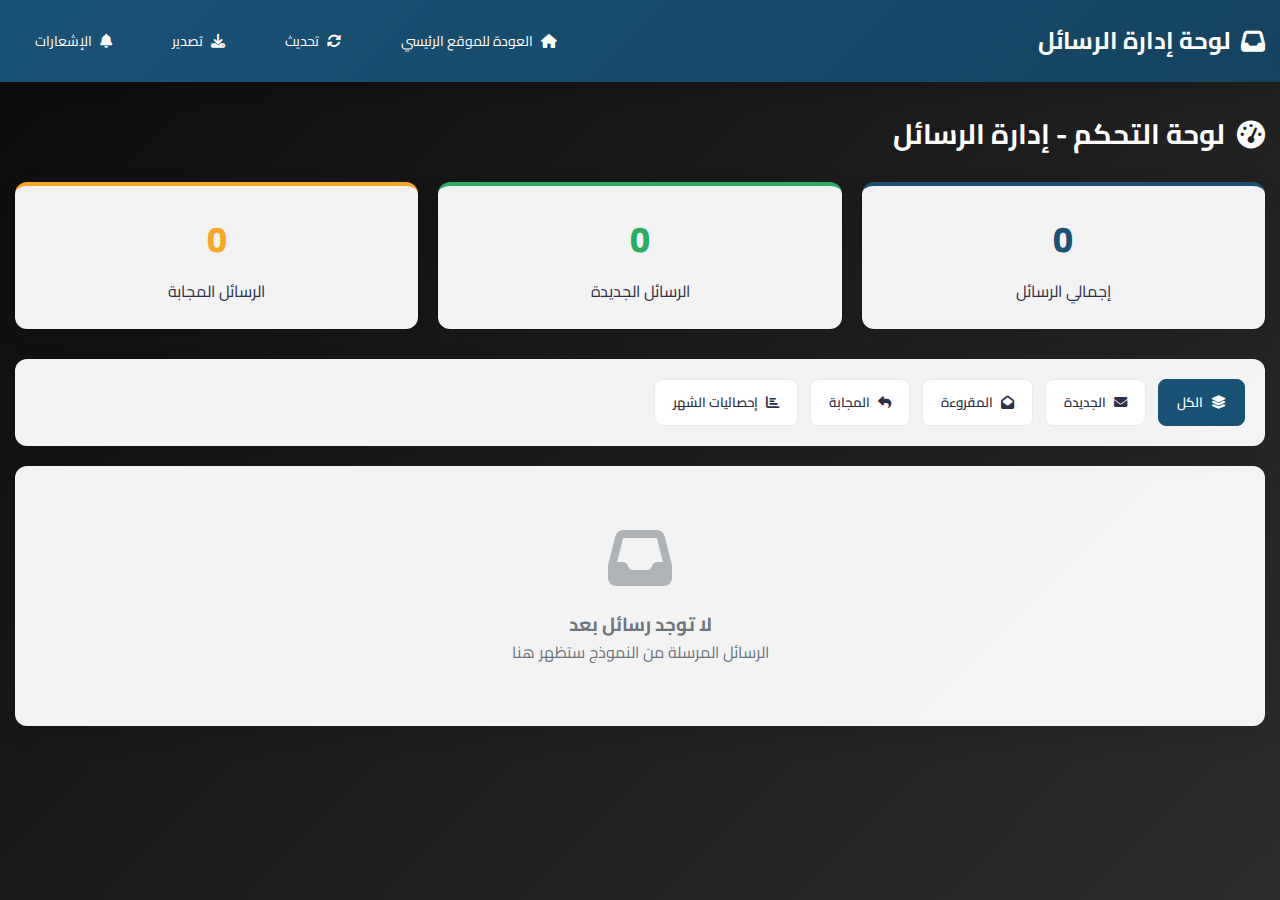
<file: Message_board.html>
<!DOCTYPE html>
<html lang="ar" dir="rtl">
<head>
    <meta charset="UTF-8">
    <meta name="viewport" content="width=device-width, initial-scale=1.0">
    <title>لوحة إدارة الرسائل - محمد</title>
    <link href="https://fonts.googleapis.com/css2?family=Cairo:wght@300;400;600;700&display=swap" rel="stylesheet">
    <link rel="stylesheet" href="https://cdnjs.cloudflare.com/ajax/libs/font-awesome/6.4.0/css/all.min.css">
    <style>
        * {
            margin: 0;
            padding: 0;
            box-sizing: border-box;
            font-family: 'Cairo', sans-serif;
        }
        
        :root {
            --primary: #1A5276;
            --primary-dark: #154360;
            --secondary: #F9A826;
            --dark: #2D3047;
            --light: #F8F9FA;
            --success: #27ae60;
            --warning: #f39c12;
            --danger: #e74c3c;
            --gray: #6C757D;
            --light-gray: #E9ECEF;
        }
        
        body {
            background: linear-gradient(135deg, #0c0c0c 0%, #2d2d2d 100%);
            color: white;
            line-height: 1.6;
            min-height: 100vh;
        }
        
        .container {
            max-width: 1400px;
            margin: 0 auto;
            padding: 0 15px;
        }
        
        header {
            background: linear-gradient(135deg, var(--primary), var(--primary-dark));
            color: white;
            padding: 20px 0;
            box-shadow: 0 4px 20px rgba(0,0,0,0.15);
            margin-bottom: 30px;
        }
        
        .header-content {
            display: flex;
            justify-content: space-between;
            align-items: center;
            flex-wrap: wrap;
            gap: 15px;
        }
        
        .logo {
            font-size: 24px;
            font-weight: 700;
            display: flex;
            align-items: center;
            gap: 10px;
        }
        
        .nav-links {
            display: flex;
            list-style: none;
            gap: 20px;
            flex-wrap: wrap;
        }
        
        .nav-links a {
            color: white;
            text-decoration: none;
            padding: 10px 20px;
            border-radius: 6px;
            transition: all 0.3s;
            display: flex;
            align-items: center;
            gap: 8px;
            font-size: 14px;
        }
        
        .nav-links a:hover {
            background: rgba(255,255,255,0.15);
            transform: translateY(-2px);
        }
        
        .dashboard {
            padding: 0 0 25px 0;
        }
        
        .page-title {
            font-size: 28px;
            margin-bottom: 25px;
            color: white;
            display: flex;
            align-items: center;
            gap: 12px;
        }
        
        .stats {
            display: grid;
            grid-template-columns: repeat(auto-fit, minmax(200px, 1fr));
            gap: 20px;
            margin-bottom: 30px;
        }
        
        .stat-card {
            background: rgba(255, 255, 255, 0.95);
            padding: 25px;
            border-radius: 12px;
            box-shadow: 0 8px 25px rgba(0,0,0,0.1);
            text-align: center;
            border-top: 4px solid var(--primary);
            transition: all 0.3s;
            color: var(--dark);
        }
        
        .stat-card:hover {
            transform: translateY(-5px);
            box-shadow: 0 15px 35px rgba(0,0,0,0.15);
        }
        
        .stat-card.new {
            border-top-color: var(--success);
        }
        
        .stat-card.replied {
            border-top-color: var(--secondary);
        }
        
        .stat-number {
            font-size: 36px;
            font-weight: 800;
            margin-bottom: 10px;
        }
        
        .total .stat-number { color: var(--primary); }
        .new .stat-number { color: var(--success); }
        .replied .stat-number { color: var(--secondary); }
        
        .filters {
            background: rgba(255, 255, 255, 0.95);
            padding: 20px;
            border-radius: 12px;
            box-shadow: 0 8px 25px rgba(0,0,0,0.1);
            margin-bottom: 20px;
            display: flex;
            gap: 12px;
            flex-wrap: wrap;
        }
        
        .filter-btn {
            padding: 10px 18px;
            border: 1px solid var(--light-gray);
            background: white;
            border-radius: 8px;
            cursor: pointer;
            transition: all 0.3s;
            display: flex;
            align-items: center;
            gap: 8px;
            font-weight: 600;
            color: var(--dark);
        }
        
        .filter-btn.active {
            background: var(--primary);
            color: white;
            border-color: var(--primary);
        }
        
        .filter-btn:hover {
            background: var(--light-gray);
        }
        
        .messages-container {
            background: rgba(255, 255, 255, 0.95);
            border-radius: 12px;
            box-shadow: 0 8px 25px rgba(0,0,0,0.1);
            overflow: hidden;
            margin-bottom: 20px;
        }
        
        .message-item {
            padding: 20px;
            border-bottom: 1px solid var(--light-gray);
            transition: all 0.3s;
            display: flex;
            flex-direction: column;
            gap: 12px;
            color: var(--dark);
        }
        
        .message-item:hover {
            background: rgba(248, 249, 250, 0.8);
        }
        
        .message-item.unread {
            background: rgba(232, 244, 253, 0.7);
            border-right: 4px solid var(--success);
        }
        
        .message-row {
            display: flex;
            justify-content: space-between;
            align-items: flex-start;
            gap: 15px;
            flex-wrap: wrap;
        }
        
        .message-info {
            flex: 1;
            min-width: 250px;
        }
        
        .message-meta {
            display: flex;
            flex-direction: column;
            gap: 8px;
            min-width: 200px;
        }
        
        .message-name {
            font-size: 18px;
            font-weight: 700;
            color: var(--primary);
            margin-bottom: 5px;
        }
        
        .message-subject {
            font-size: 16px;
            font-weight: 600;
            color: var(--dark);
            margin-bottom: 8px;
        }
        
        .message-phone {
            color: var(--success);
            font-weight: 600;
            display: flex;
            align-items: center;
            gap: 6px;
        }
        
        .message-date {
            color: var(--gray);
            font-size: 14px;
        }
        
        .message-status {
            padding: 6px 12px;
            border-radius: 20px;
            font-size: 12px;
            text-align: center;
            font-weight: 600;
            display: inline-block;
        }
        
        .status-new { background: #d4edda; color: #155724; }
        .status-read { background: #e2e3e5; color: #383d41; }
        .status-replied { background: #fff3cd; color: #856404; }
        
        .btn {
            padding: 10px 18px;
            border: none;
            border-radius: 8px;
            cursor: pointer;
            font-size: 14px;
            transition: all 0.3s;
            display: inline-flex;
            align-items: center;
            gap: 8px;
            font-weight: 600;
        }
        
        .btn-primary { background: var(--primary); color: white; }
        .btn-success { background: var(--success); color: white; }
        .btn-warning { background: var(--warning); color: black; }
        .btn-danger { background: var(--danger); color: white; }
        .btn-outline { background: white; border: 1px solid var(--gray); color: var(--dark); }
        
        .btn:hover {
            opacity: 0.9;
            transform: translateY(-2px);
        }
        
        .message-detail {
            background: rgba(255, 255, 255, 0.98);
            border-radius: 12px;
            box-shadow: 0 10px 30px rgba(0,0,0,0.15);
            padding: 30px;
            margin-top: 20px;
            display: none;
            color: var(--dark);
        }
        
        .detail-header {
            display: flex;
            justify-content: space-between;
            align-items: center;
            margin-bottom: 25px;
            padding-bottom: 15px;
            border-bottom: 2px solid var(--light-gray);
            flex-wrap: wrap;
            gap: 15px;
        }
        
        .detail-actions {
            display: flex;
            gap: 10px;
            flex-wrap: wrap;
        }
        
        .detail-field {
            margin-bottom: 20px;
            padding: 15px 0;
        }
        
        .detail-label {
            font-weight: 700;
            color: var(--primary);
            margin-bottom: 8px;
            font-size: 16px;
            display: flex;
            align-items: center;
            gap: 8px;
        }
        
        .detail-value {
            padding: 15px;
            background: var(--light);
            border-radius: 8px;
            border-right: 4px solid var(--primary);
            line-height: 1.7;
        }
        
        .empty-state {
            text-align: center;
            padding: 60px 20px;
            color: var(--gray);
        }
        
        .empty-state i {
            font-size: 64px;
            margin-bottom: 20px;
            opacity: 0.5;
        }
        
        .notification-badge {
            background: var(--danger);
            color: white;
            border-radius: 50%;
            width: 20px;
            height: 20px;
            display: flex;
            align-items: center;
            justify-content: center;
            font-size: 12px;
            position: absolute;
            top: -5px;
            right: -5px;
        }
        
        .notification-icon {
            position: relative;
        }
        
        .notification {
            position: fixed;
            top: 20px;
            right: 20px;
            padding: 16px 24px;
            border-radius: 10px;
            color: white;
            font-weight: 600;
            z-index: 10000;
            box-shadow: 0 8px 25px rgba(0,0,0,0.2);
            transform: translateX(150%);
            transition: transform 0.4s ease;
            display: flex;
            align-items: center;
            gap: 12px;
            max-width: 400px;
        }
        
        .notification.show {
            transform: translateX(0);
        }
        
        .notification.success {
            background: var(--success);
        }
        
        .notification.error {
            background: var(--danger);
        }
        
        .notification.info {
            background: var(--primary);
        }
        
        .time-badge {
            background: var(--light-gray);
            padding: 4px 10px;
            border-radius: 6px;
            font-size: 12px;
            color: var(--gray);
            display: inline-block;
            margin-top: 5px;
        }
        
        .monthly-stats {
            background: rgba(255, 255, 255, 0.95);
            border-radius: 12px;
            box-shadow: 0 8px 25px rgba(0,0,0,0.1);
            padding: 25px;
            margin-top: 20px;
            display: none;
            color: var(--dark);
        }
        
        .stats-grid {
            display: grid;
            grid-template-columns: repeat(auto-fit, minmax(150px, 1fr));
            gap: 15px;
            margin-top: 15px;
        }
        
        .stat-item {
            text-align: center;
            padding: 20px 15px;
            background: var(--light);
            border-radius: 10px;
            transition: transform 0.3s;
        }
        
        .stat-item:hover {
            transform: translateY(-5px);
        }
        
        .stat-value {
            font-size: 26px;
            font-weight: 800;
            color: var(--primary);
        }
        
        .stat-label {
            font-size: 14px;
            color: var(--gray);
            margin-top: 8px;
        }
        
        @media (max-width: 768px) {
            .container {
                padding: 0 10px;
            }
            
            .header-content {
                flex-direction: column;
                align-items: flex-start;
                gap: 10px;
            }
            
            .nav-links {
                width: 100%;
                justify-content: center;
            }
            
            .page-title {
                font-size: 22px;
            }
            
            .stats {
                grid-template-columns: 1fr;
                gap: 15px;
            }
            
            .stat-card {
                padding: 20px 15px;
            }
            
            .filters {
                padding: 15px;
                gap: 10px;
            }
            
            .filter-btn {
                padding: 8px 14px;
                font-size: 13px;
            }
            
            .message-item {
                padding: 15px;
            }
            
            .message-row {
                flex-direction: column;
                gap: 10px;
            }
            
            .message-info, .message-meta {
                min-width: 100%;
            }
            
            .detail-header {
                flex-direction: column;
                align-items: flex-start;
            }
            
            .detail-actions {
                width: 100%;
                justify-content: center;
            }
            
            .notification {
                right: 10px;
                left: 10px;
                max-width: none;
            }
        }
    </style>
</head>
<body>
    <div id="notification" class="notification">
        <i class="fas fa-check-circle"></i>
        <span id="notification-text"></span>
    </div>

    <header>
        <div class="container">
            <div class="header-content">
                <div class="logo">
                    <i class="fas fa-inbox"></i>
                    <span>لوحة إدارة الرسائل</span>
                </div>
                <ul class="nav-links">
                    <li><a href="kkkkkkkkkkkkk.html"><i class="fas fa-home"></i> العودة للموقع الرئيسي</a></li>
                    <li><a href="#" onclick="refreshMessages()"><i class="fas fa-sync-alt"></i> تحديث</a></li>
                    <li><a href="#" onclick="exportMessages()"><i class="fas fa-download"></i> تصدير</a></li>
                    <li class="notification-icon">
                        <a href="#" id="notificationsLink">
                            <i class="fas fa-bell"></i> الإشعارات
                            <span id="notificationCount" class="notification-badge" style="display: none;">0</span>
                        </a>
                    </li>
                </ul>
            </div>
        </div>
    </header>

    <section class="dashboard">
        <div class="container">
            <h1 class="page-title">
                <i class="fas fa-tachometer-alt"></i>
                لوحة التحكم - إدارة الرسائل
            </h1>

            <div class="stats">
                <div class="stat-card total">
                    <div class="stat-number" id="totalMessages">0</div>
                    <div>إجمالي الرسائل</div>
                </div>
                <div class="stat-card new">
                    <div class="stat-number" id="newMessages">0</div>
                    <div>الرسائل الجديدة</div>
                </div>
                <div class="stat-card replied">
                    <div class="stat-number" id="repliedMessages">0</div>
                    <div>الرسائل المجابة</div>
                </div>
            </div>

            <div class="filters">
                <button class="filter-btn active" onclick="filterMessages('all')">
                    <i class="fas fa-layer-group"></i> الكل
                </button>
                <button class="filter-btn" onclick="filterMessages('new')">
                    <i class="fas fa-envelope"></i> الجديدة
                </button>
                <button class="filter-btn" onclick="filterMessages('read')">
                    <i class="fas fa-envelope-open"></i> المقروءة
                </button>
                <button class="filter-btn" onclick="filterMessages('replied')">
                    <i class="fas fa-reply"></i> المجابة
                </button>
                <button class="filter-btn" onclick="toggleMonthlyStats()">
                    <i class="fas fa-chart-bar"></i> إحصائيات الشهر
                </button>
            </div>

            <div class="monthly-stats" id="monthlyStats">
                <h3 style="margin-bottom: 15px; color: var(--primary); display: flex; align-items: center; gap: 10px;">
                    <i class="fas fa-chart-pie"></i>
                    إحصائيات الشهر الحالي
                </h3>
                <div class="stats-grid">
                    <div class="stat-item">
                        <div class="stat-value" id="monthTotal">0</div>
                        <div class="stat-label">إجمالي الرسائل</div>
                    </div>
                    <div class="stat-item">
                        <div class="stat-value" id="monthNew">0</div>
                        <div class="stat-label">رسائل جديدة</div>
                    </div>
                    <div class="stat-item">
                        <div class="stat-value" id="monthReplied">0</div>
                        <div class="stat-label">رسائل مجابة</div>
                    </div>
                    <div class="stat-item">
                        <div class="stat-value" id="monthResponseRate">0%</div>
                        <div class="stat-label">معدل الرد</div>
                    </div>
                </div>
            </div>

            <div class="messages-container">
                <div id="messagesContainer">
                    <div class="empty-state">
                        <i class="fas fa-inbox"></i>
                        <h3>لا توجد رسائل بعد</h3>
                        <p>الرسائل المرسلة من النموذج ستظهر هنا</p>
                        <p style="margin-top: 15px; color: var(--primary); font-weight: 600;">
                            للتجربة: أرسل رسالة من الموقع الرئيسي أولاً
                        </p>
                    </div>
                </div>
            </div>

            <div class="message-detail" id="messageDetail">
                <div class="detail-header">
                    <h3 id="detailSubject">تفاصيل الرسالة</h3>
                    <div class="detail-actions">
                        <button class="btn btn-success" onclick="markAsReplied()">
                            <i class="fas fa-reply"></i> تم الرد
                        </button>
                        <button class="btn btn-primary" onclick="markAsRead()">
                            <i class="fas fa-envelope-open"></i> تعليم كمقروء
                        </button>
                        <button class="btn btn-danger" onclick="deleteMessage()">
                            <i class="fas fa-trash"></i> حذف
                        </button>
                        <button class="btn btn-outline" onclick="closeDetail()">
                            <i class="fas fa-times"></i> إغلاق
                        </button>
                    </div>
                </div>
                <div class="detail-field">
                    <div class="detail-label"><i class="fas fa-user"></i> الاسم</div>
                    <div class="detail-value" id="detailName"></div>
                </div>
                <div class="detail-field">
                    <div class="detail-label"><i class="fab fa-whatsapp"></i> رقم الواتساب</div>
                    <div class="detail-value" id="detailPhone"></div>
                </div>
                <div class="detail-field">
                    <div class="detail-label"><i class="fas fa-tag"></i> الموضوع</div>
                    <div class="detail-value" id="detailSubjectText"></div>
                </div>
                <div class="detail-field">
                    <div class="detail-label"><i class="fas fa-envelope"></i> الرسالة</div>
                    <div class="detail-value" id="detailMessage" style="white-space: pre-wrap; line-height: 1.8;"></div>
                </div>
                <div class="detail-field">
                    <div class="detail-label"><i class="fas fa-info-circle"></i> معلومات إضافية</div>
                    <div class="detail-value" id="detailInfo"></div>
                </div>
            </div>
        </div>
    </section>

    <script>
        let currentMessageId = null;
        let allMessages = [];
        let currentFilter = 'all';
        let lastMessageCount = 0;
        
        function showNotification(message, type = 'success') {
            const notification = document.getElementById('notification');
            const notificationText = document.getElementById('notification-text');
            
            notificationText.textContent = message;
            notification.className = `notification ${type}`;
            notification.classList.add('show');
            
            setTimeout(() => {
                notification.classList.remove('show');
            }, 5000);
        }
        
        document.addEventListener('DOMContentLoaded', function() {
            loadMessages();
            setInterval(loadMessages, 3000);
        });
        
        function loadMessages() {
            try {
                const messagesContainer = document.getElementById('messagesContainer');
                const storedMessages = localStorage.getItem('mohamed_messages');
                
                if (storedMessages) {
                    allMessages = JSON.parse(storedMessages);
                } else {
                    allMessages = [];
                }
                
                allMessages.sort((a, b) => new Date(b.timestamp) - new Date(a.timestamp));
                
                let total = allMessages.length;
                let newCount = allMessages.filter(msg => !msg.read).length;
                let repliedCount = allMessages.filter(msg => msg.status === 'replied').length;
                
                document.getElementById('totalMessages').textContent = total;
                document.getElementById('newMessages').textContent = newCount;
                document.getElementById('repliedMessages').textContent = repliedCount;
                
                updateNotificationCount(newCount);
                updateMonthlyStats();
                
                if (allMessages.length === 0) {
                    messagesContainer.innerHTML = `
                        <div class="empty-state">
                            <i class="fas fa-inbox"></i>
                            <h3>لا توجد رسائل بعد</h3>
                            <p>الرسائل المرسلة من النموذج ستظهر هنا</p>
                        </div>
                    `;
                } else {
                    renderMessages(allMessages);
                }
                
            } catch (error) {
                console.error('خطأ في تحميل الرسائل:', error);
                showNotification('❌ حدث خطأ في تحميل الرسائل', 'error');
            }
        }
        
        function updateNotificationCount(count) {
            const notificationCount = document.getElementById('notificationCount');
            if (count > 0) {
                notificationCount.textContent = count;
                notificationCount.style.display = 'flex';
            } else {
                notificationCount.style.display = 'none';
            }
        }
        
        function renderMessages(messages) {
            const messagesContainer = document.getElementById('messagesContainer');
            messagesContainer.innerHTML = '';
            
            const filteredMessages = filterMessagesByType(messages, currentFilter);
            
            if (filteredMessages.length === 0) {
                messagesContainer.innerHTML = `
                    <div class="empty-state">
                        <i class="fas fa-search"></i>
                        <h3>لا توجد رسائل</h3>
                        <p>لا توجد رسائل تطابق الفلتر المحدد</p>
                    </div>
                `;
                return;
            }
            
            filteredMessages.forEach((message, index) => {
                const messageElement = document.createElement('div');
                messageElement.className = `message-item ${!message.read ? 'unread' : ''}`;
                
                const messageDate = new Date(message.timestamp);
                const timeAgo = getTimeAgo(messageDate);
                
                messageElement.innerHTML = `
                    <div class="message-row">
                        <div class="message-info">
                            <div class="message-name">${message.name}</div>
                            <div class="message-subject">${message.subject}</div>
                            <div class="message-phone">
                                <i class="fab fa-whatsapp"></i> ${message.phone}
                            </div>
                        </div>
                        <div class="message-meta">
                            <div class="message-date">
                                ${messageDate.toLocaleDateString('ar-EG')}
                                <div class="time-badge">${timeAgo}</div>
                            </div>
                            <div>
                                <span class="message-status ${!message.read ? 'status-new' : message.status === 'replied' ? 'status-replied' : 'status-read'}">
                                    ${!message.read ? 'جديد' : message.status === 'replied' ? 'تم الرد' : 'مقروء'}
                                </span>
                            </div>
                            <button class="btn btn-outline" onclick="showMessageDetail('${message.id}')" style="margin-top: 10px;">
                                <i class="fas fa-eye"></i> عرض التفاصيل
                            </button>
                        </div>
                    </div>
                `;
                
                messagesContainer.appendChild(messageElement);
            });
        }
        
        function filterMessagesByType(messages, type) {
            switch(type) {
                case 'new':
                    return messages.filter(msg => !msg.read);
                case 'read':
                    return messages.filter(msg => msg.read && msg.status !== 'replied');
                case 'replied':
                    return messages.filter(msg => msg.status === 'replied');
                default:
                    return messages;
            }
        }
        
        function filterMessages(type) {
            currentFilter = type;
            document.querySelectorAll('.filter-btn').forEach(btn => {
                btn.classList.remove('active');
            });
            event.target.classList.add('active');
            renderMessages(allMessages);
        }
        
        function getTimeAgo(date) {
            const now = new Date();
            const diffMs = now - date;
            const diffMins = Math.floor(diffMs / 60000);
            const diffHours = Math.floor(diffMs / 3600000);
            const diffDays = Math.floor(diffMs / 86400000);
            
            if (diffMins < 1) return 'الآن';
            if (diffMins < 60) return `منذ ${diffMins} دقيقة`;
            if (diffHours < 24) return `منذ ${diffHours} ساعة`;
            if (diffDays < 7) return `منذ ${diffDays} يوم`;
            return `منذ ${Math.floor(diffDays / 7)} أسبوع`;
        }
        
        function showMessageDetail(messageId) {
            currentMessageId = messageId;
            const messageData = allMessages.find(msg => msg.id === messageId);
            
            if (messageData) {
                document.getElementById('detailSubject').textContent = messageData.subject;
                document.getElementById('detailName').textContent = messageData.name;
                document.getElementById('detailPhone').textContent = messageData.phone;
                document.getElementById('detailSubjectText').textContent = messageData.subject;
                document.getElementById('detailMessage').textContent = messageData.message;
                
                const messageDate = new Date(messageData.timestamp);
                document.getElementById('detailInfo').textContent = ` 
                    المصدر: ${messageData.source || 'موقع محمد'}
                    وقت الاستلام: ${messageDate.toLocaleString('ar-EG')}
                    الحالة: ${!messageData.read ? 'جديد' : messageData.status === 'replied' ? 'تم الرد' : 'مقروء'}
                    المنقضي: ${getTimeAgo(messageDate)}
                `.trim();
                
                document.getElementById('messageDetail').style.display = 'block';
                
                if (!messageData.read) {
                    messageData.read = true;
                    messageData.status = 'read';
                    updateMessageInStorage(messageData);
                    loadMessages();
                }
                
                document.getElementById('messageDetail').scrollIntoView({ behavior: 'smooth' });
            }
        }
        
        function updateMessageInStorage(updatedMessage) {
            try {
                const index = allMessages.findIndex(msg => msg.id === updatedMessage.id);
                if (index !== -1) {
                    allMessages[index] = updatedMessage;
                    localStorage.setItem('mohamed_messages', JSON.stringify(allMessages));
                }
            } catch (error) {
                console.error('خطأ في حفظ البيانات:', error);
                showNotification('❌ حدث خطأ في حفظ البيانات', 'error');
            }
        }
        
        function closeDetail() {
            document.getElementById('messageDetail').style.display = 'none';
            currentMessageId = null;
        }
        
        function markAsRead() {
            if (currentMessageId) {
                const messageData = allMessages.find(msg => msg.id === currentMessageId);
                messageData.read = true;
                messageData.status = 'read';
                updateMessageInStorage(messageData);
                loadMessages();
                closeDetail();
                showNotification('✅ تم تعليم الرسالة كمقروءة');
            }
        }
        
        function markAsReplied() {
            if (currentMessageId) {
                const messageData = allMessages.find(msg => msg.id === currentMessageId);
                messageData.read = true;
                messageData.status = 'replied';
                updateMessageInStorage(messageData);
                loadMessages();
                closeDetail();
                showNotification('✅ تم تعليم الرسالة كمجابة');
            }
        }
        
        function deleteMessage() {
            if (currentMessageId && confirm('هل أنت متأكد من حذف هذه الرسالة؟')) {
                allMessages = allMessages.filter(msg => msg.id !== currentMessageId);
                try {
                    localStorage.setItem('mohamed_messages', JSON.stringify(allMessages));
                    loadMessages();
                    closeDetail();
                    showNotification('✅ تم حذف الرسالة بنجاح');
                } catch (error) {
                    showNotification('❌ حدث خطأ في حذف الرسالة', 'error');
                }
            }
        }
        
        function refreshMessages() {
            loadMessages();
            showNotification('🔄 تم تحديث قائمة الرسائل');
        }
        
        function exportMessages() {
            try {
                const dataStr = JSON.stringify(allMessages, null, 2);
                const dataBlob = new Blob([dataStr], {type: 'application/json'});
                
                const link = document.createElement('a');
                link.href = URL.createObjectURL(dataBlob);
                link.download = `messages_export_${new Date().toISOString().split('T')[0]}.json`;
                link.click();
                
                showNotification('📥 تم تصدير الرسائل بنجاح');
            } catch (error) {
                showNotification('❌ حدث خطأ في تصدير البيانات', 'error');
            }
        }
        
        function toggleMonthlyStats() {
            const monthlyStats = document.getElementById('monthlyStats');
            if (monthlyStats.style.display === 'block') {
                monthlyStats.style.display = 'none';
            } else {
                monthlyStats.style.display = 'block';
                updateMonthlyStats();
            }
        }
        
        function updateMonthlyStats() {
            const now = new Date();
            const currentMonth = now.getMonth();
            const currentYear = now.getFullYear();
            
            const monthlyMessages = allMessages.filter(msg => {
                const msgDate = new Date(msg.timestamp);
                return msgDate.getMonth() === currentMonth && msgDate.getFullYear() === currentYear;
            });
            
            const monthlyStats = {
                total: monthlyMessages.length,
                new: monthlyMessages.filter(msg => !msg.read).length,
                replied: monthlyMessages.filter(msg => msg.status === 'replied').length
            };
            
            const responseRate = monthlyStats.total > 0 ? 
                Math.round((monthlyStats.replied / monthlyStats.total) * 100) : 0;
            
            document.getElementById('monthTotal').textContent = monthlyStats.total;
            document.getElementById('monthNew').textContent = monthlyStats.new;
            document.getElementById('monthReplied').textContent = monthlyStats.replied;
            document.getElementById('monthResponseRate').textContent = responseRate + '%';
        }
    </script>
</body>
</html>
</file>
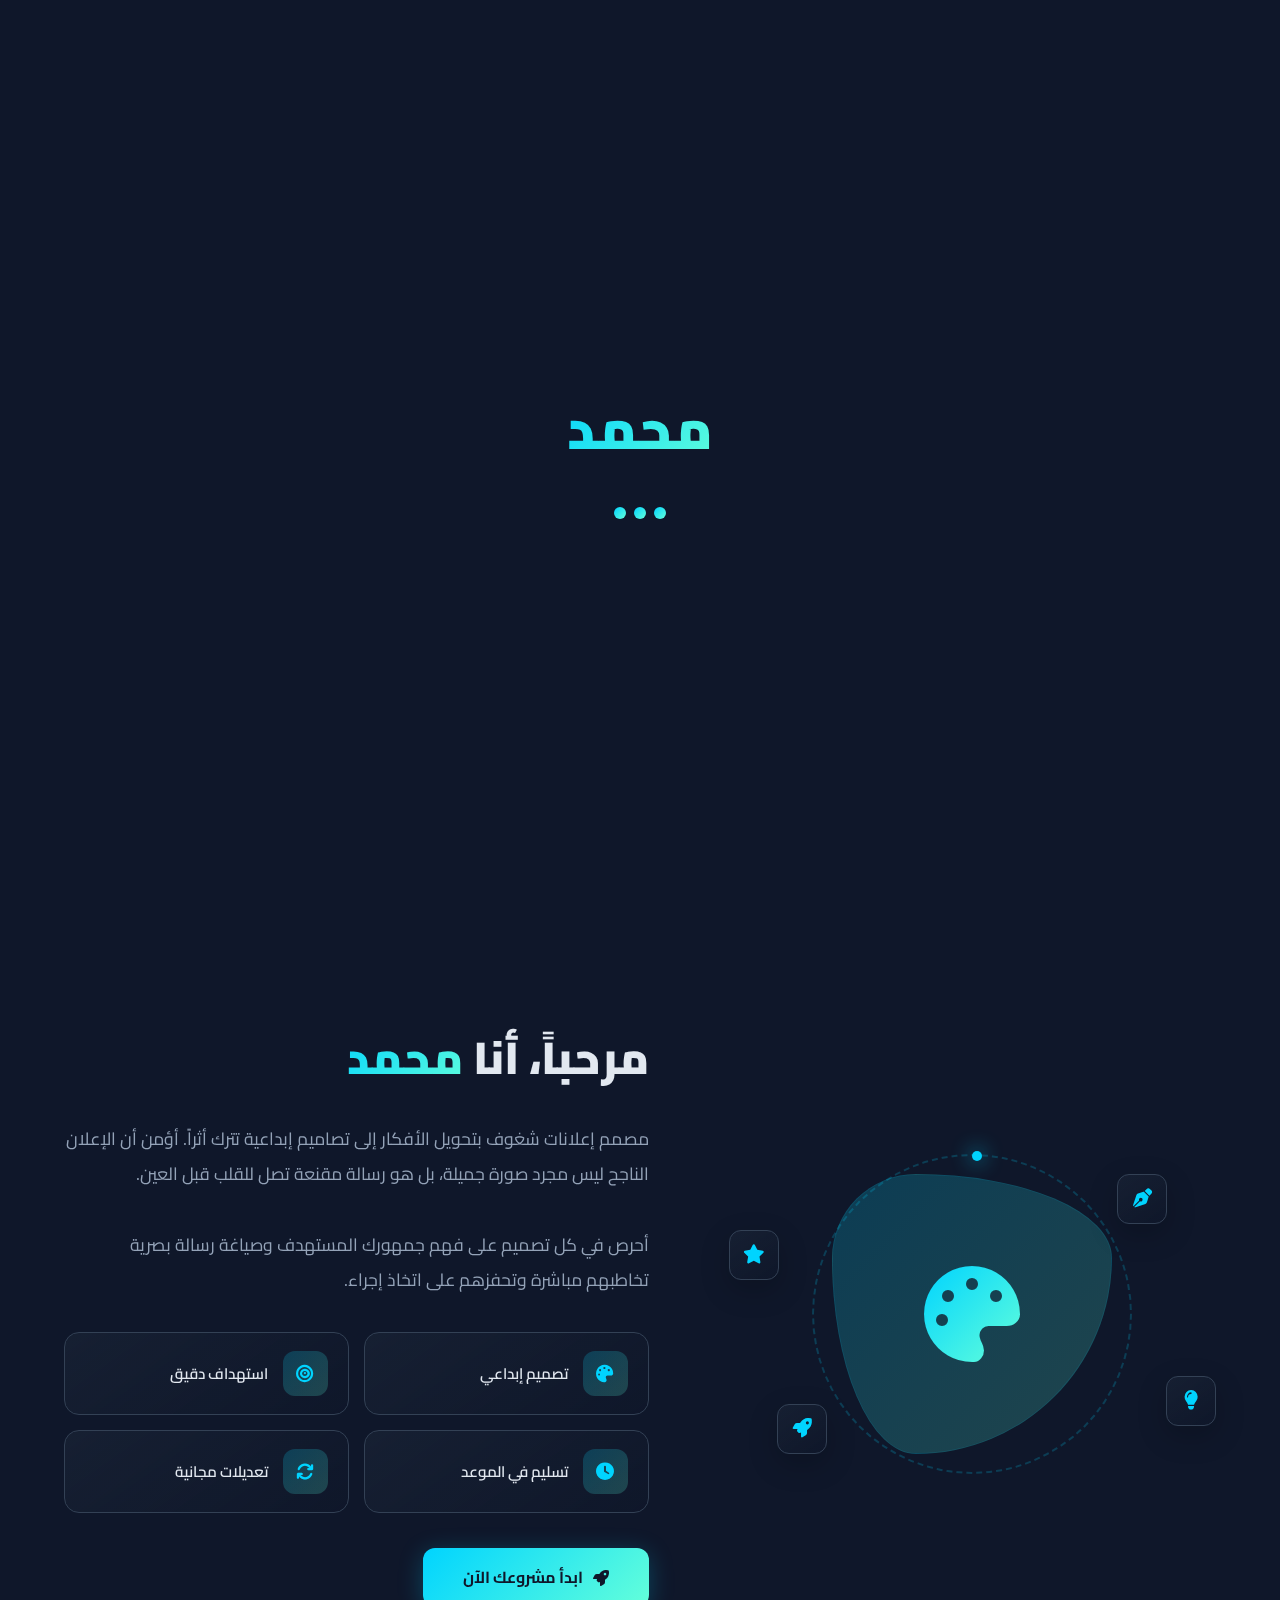
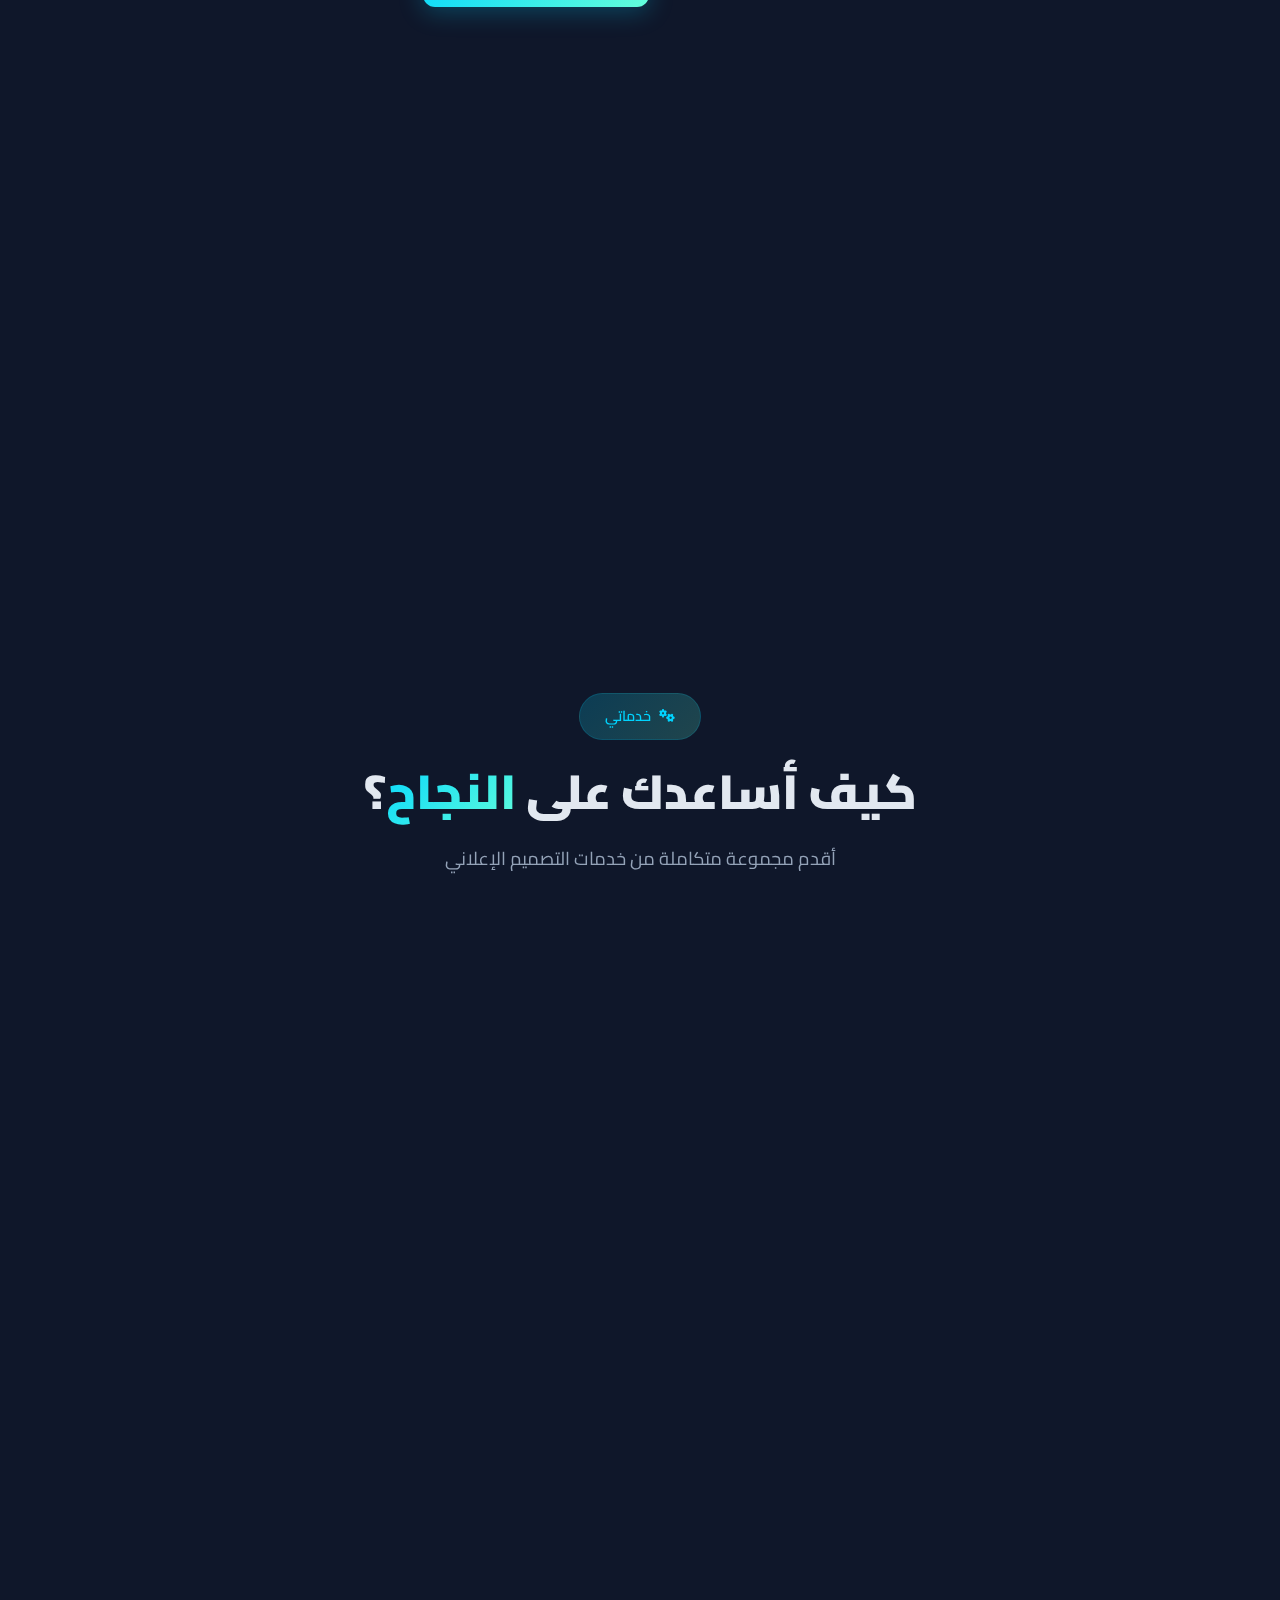
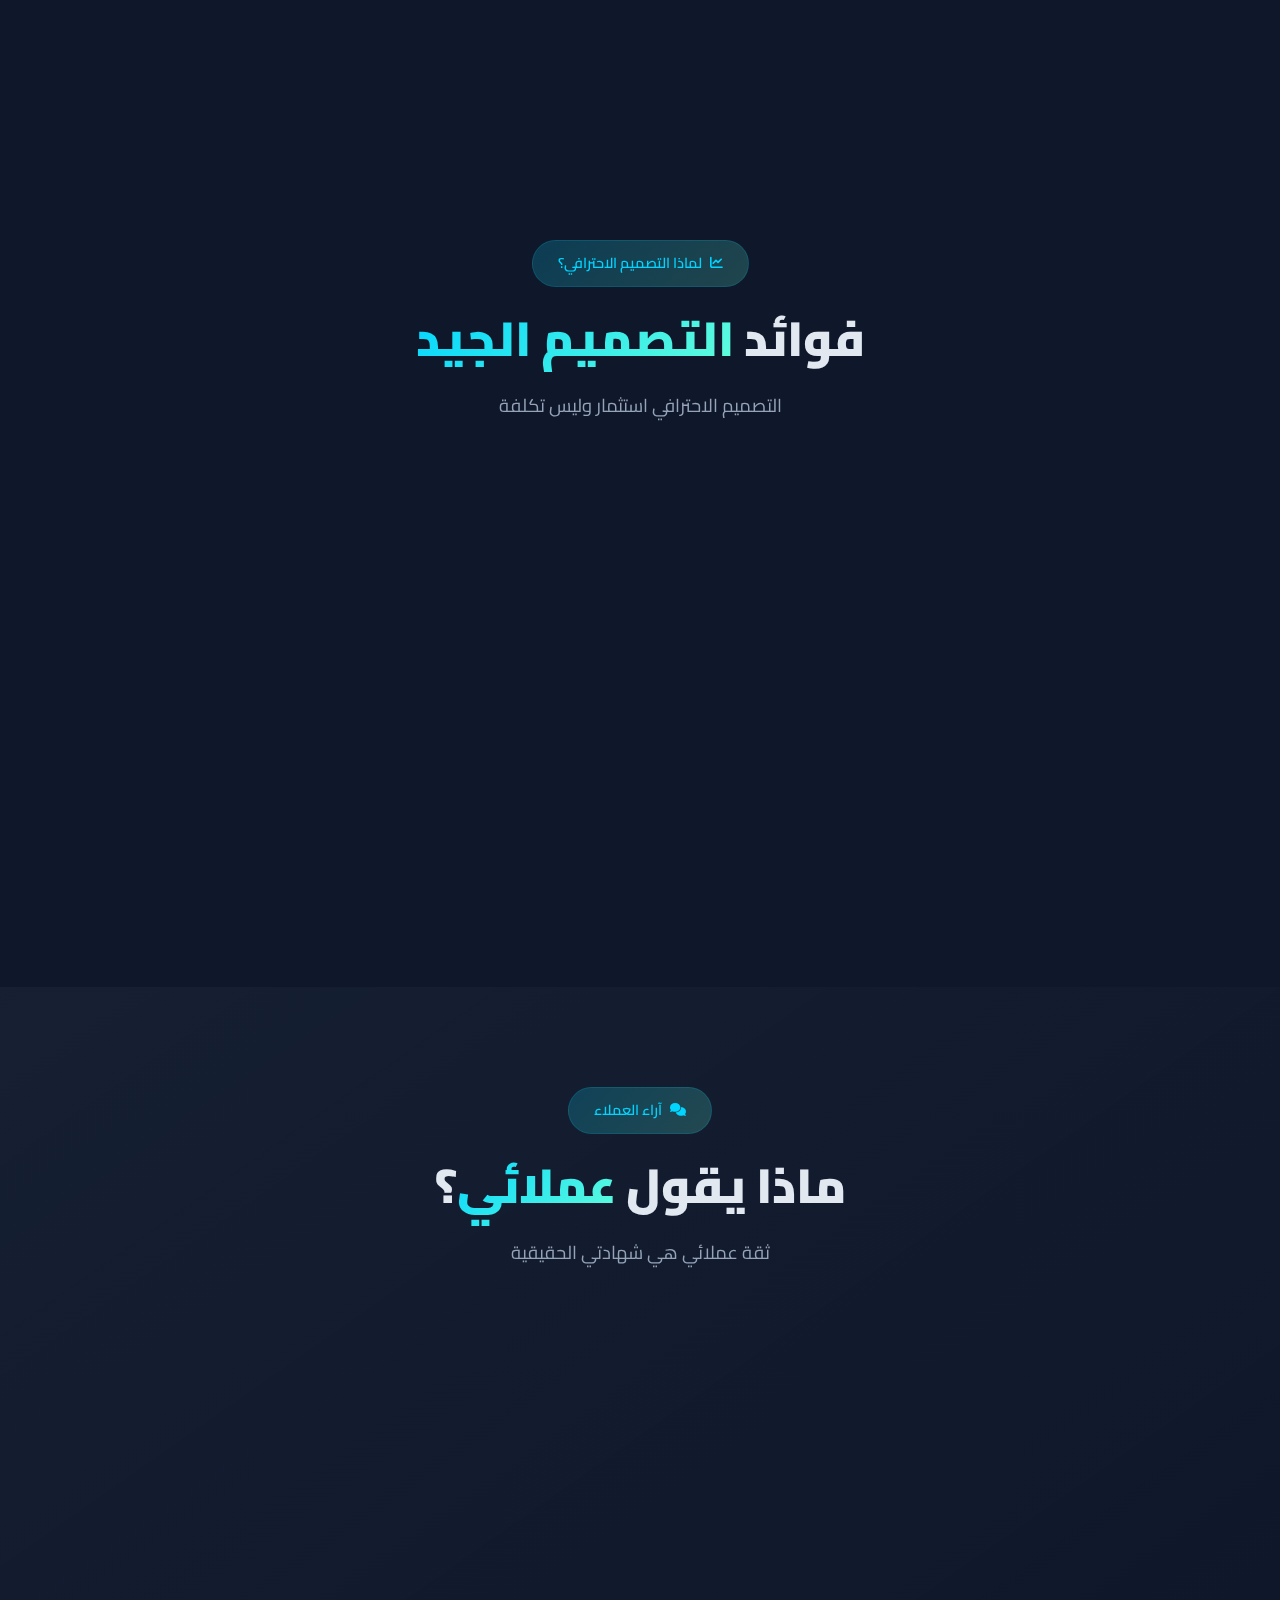
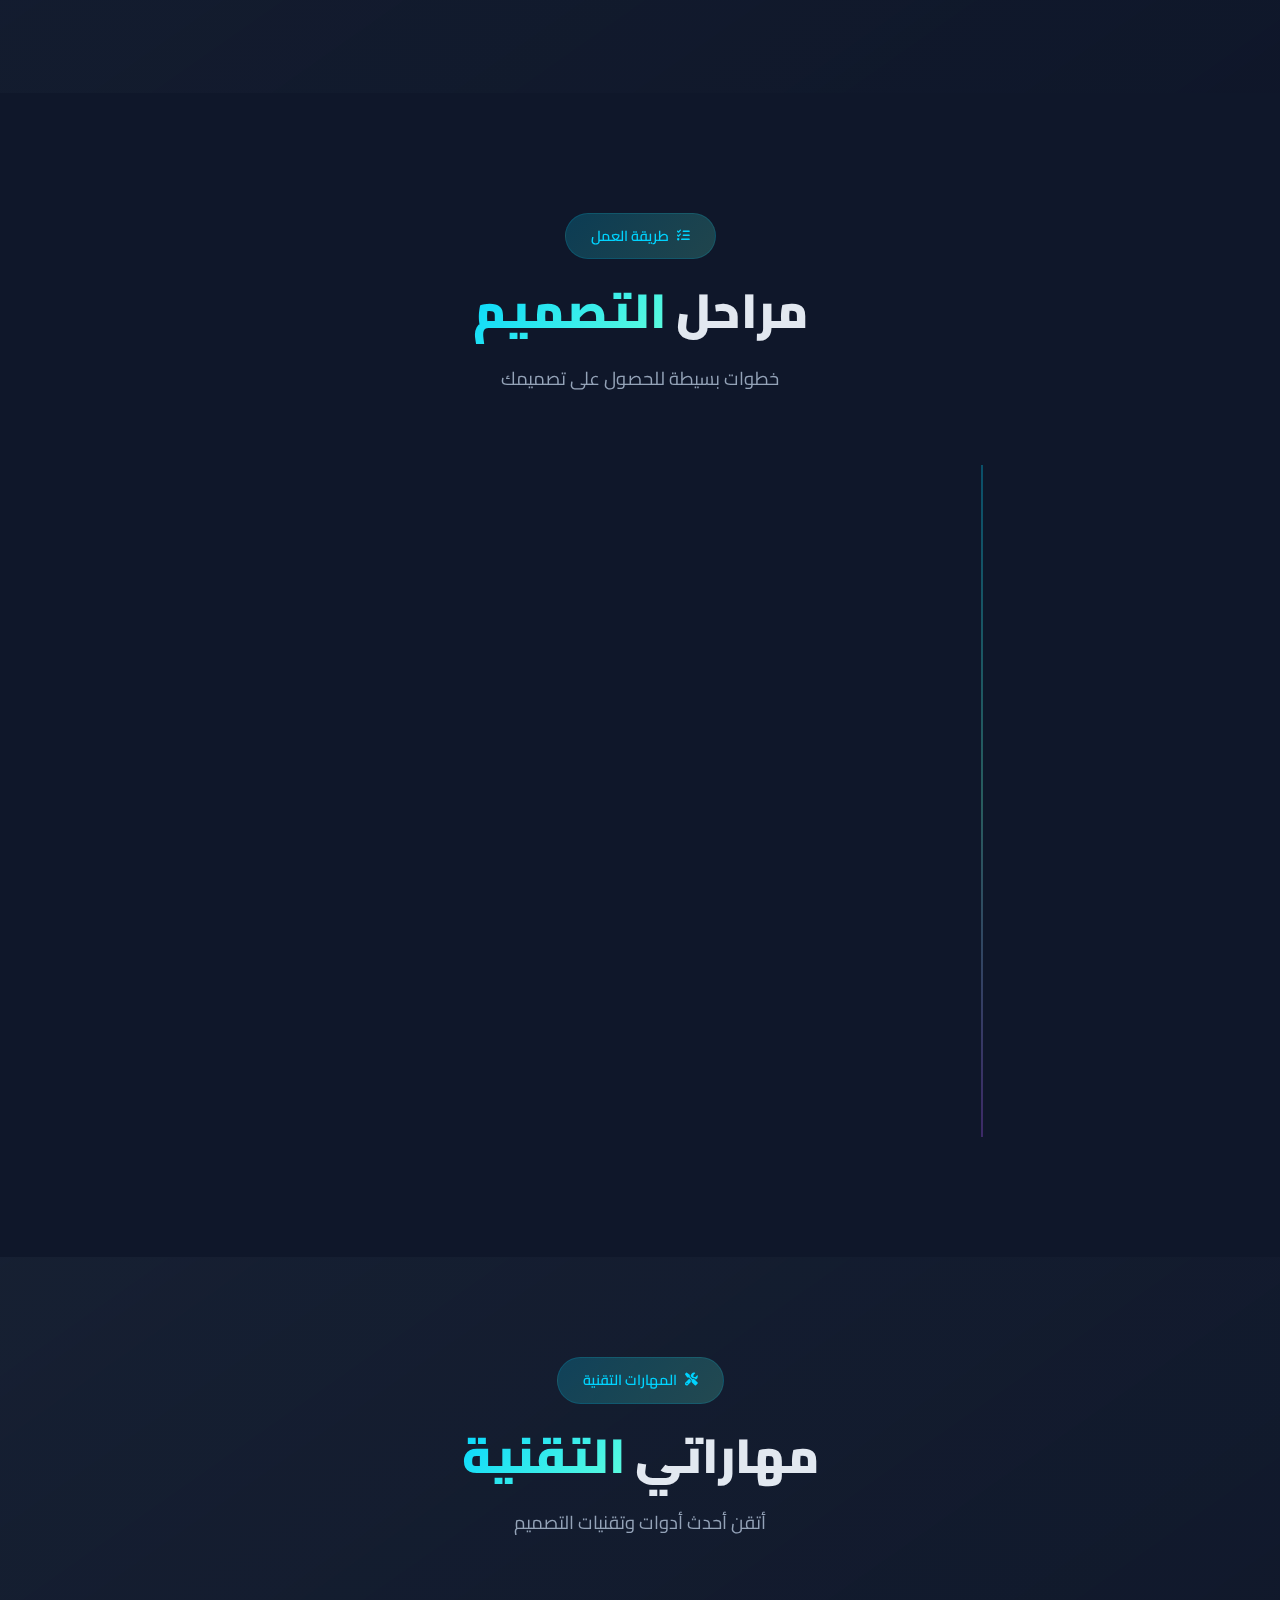
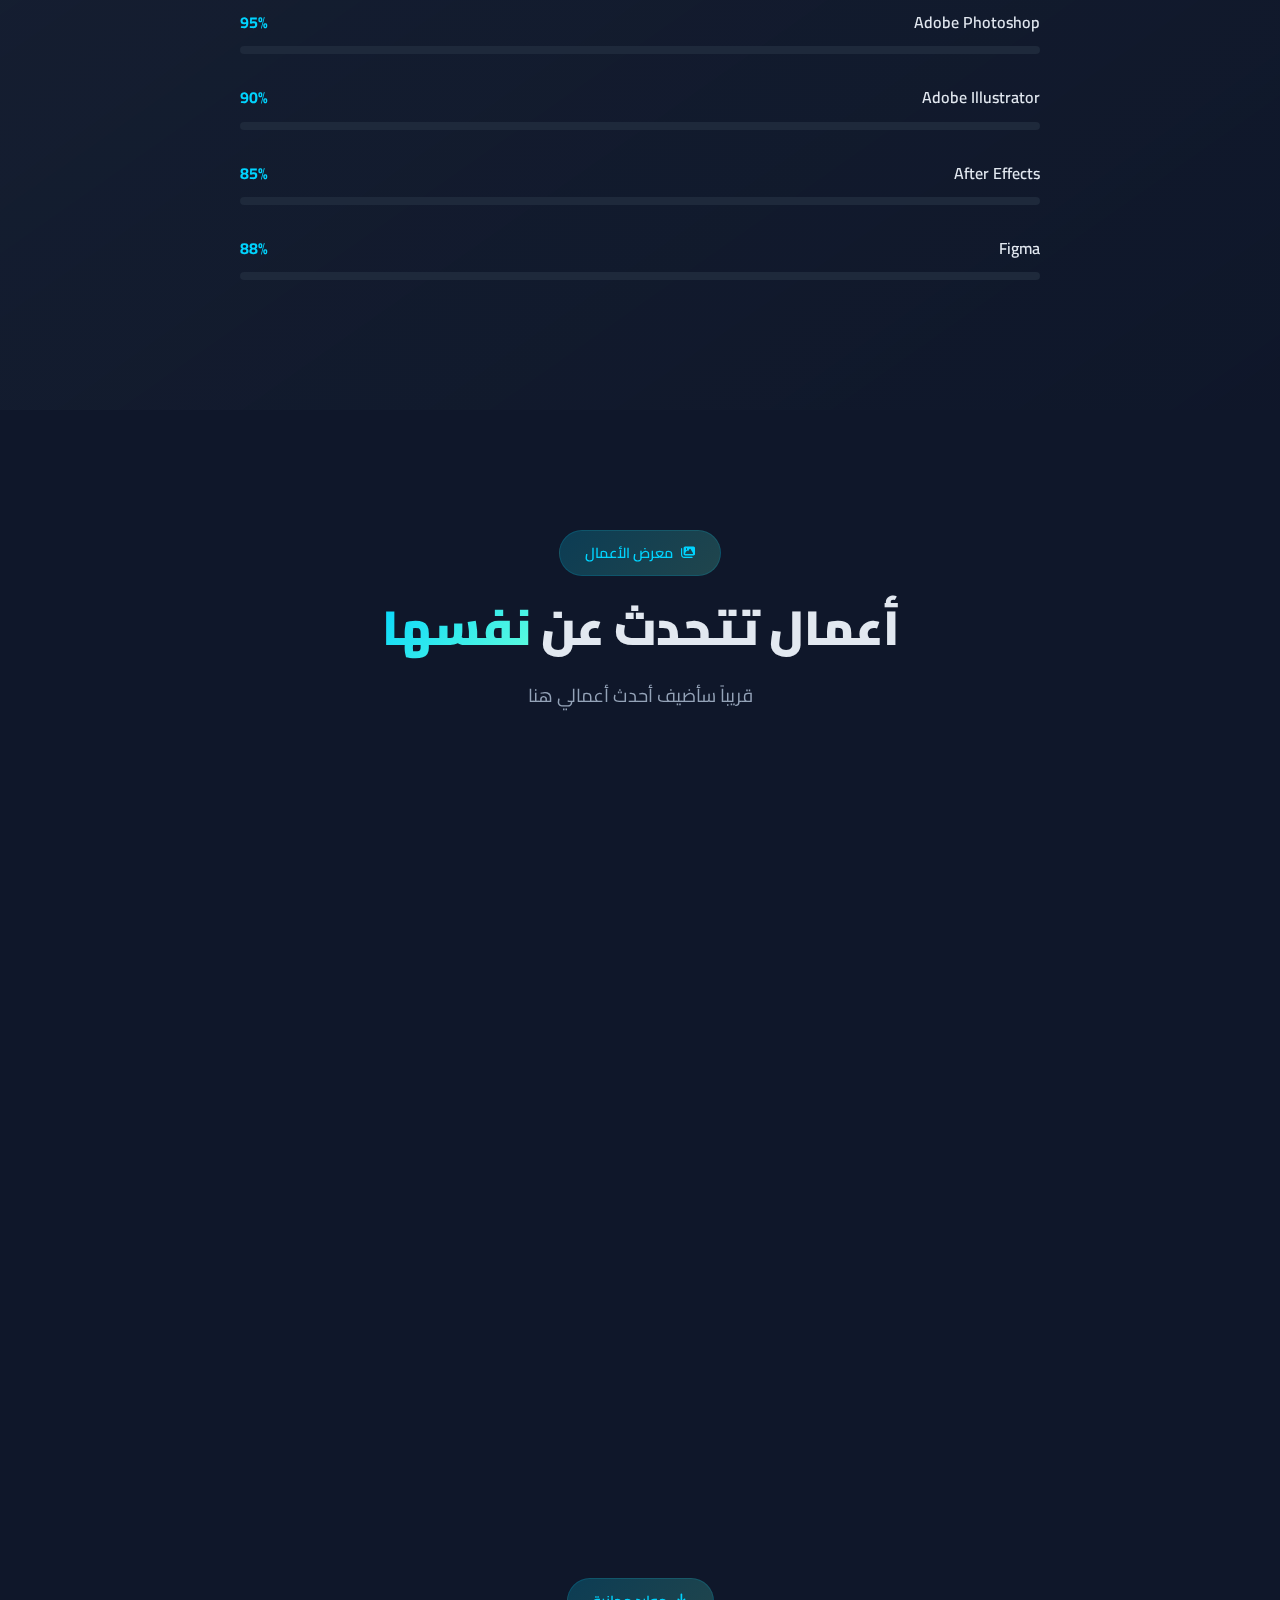
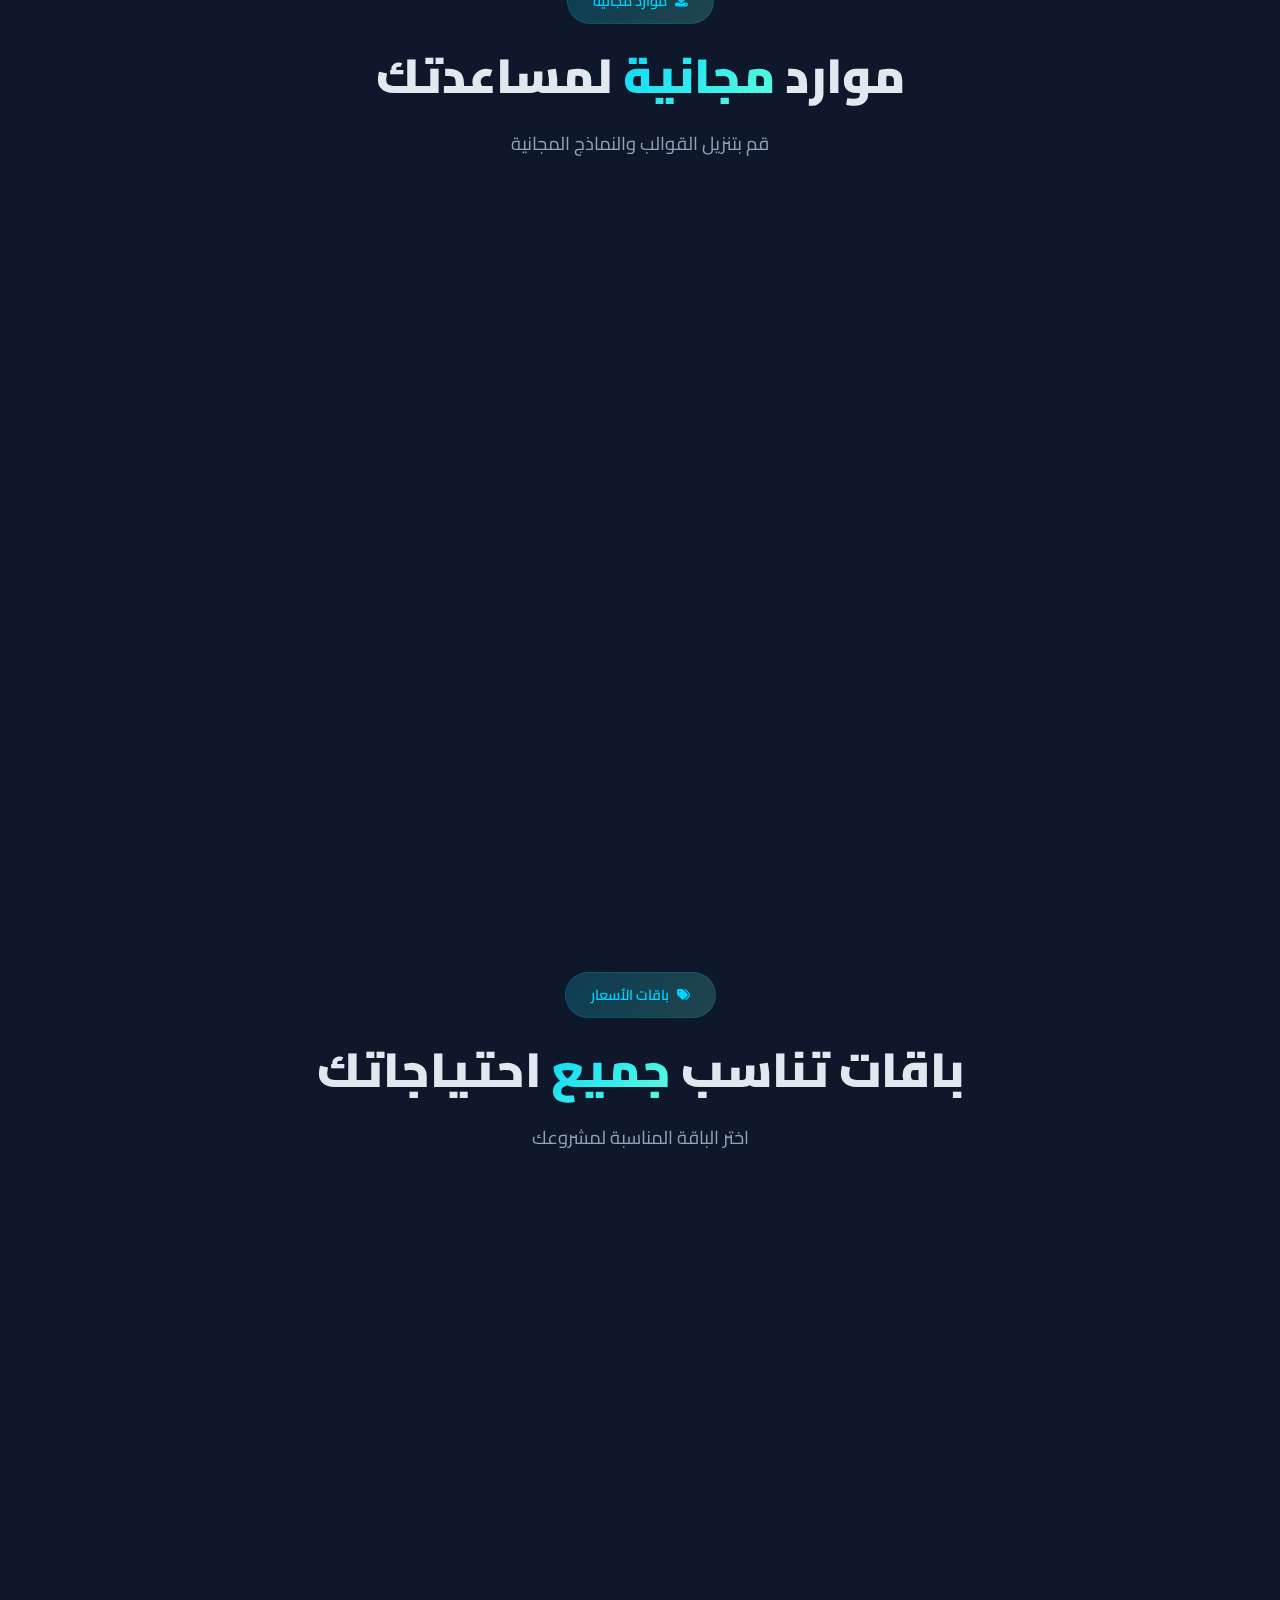
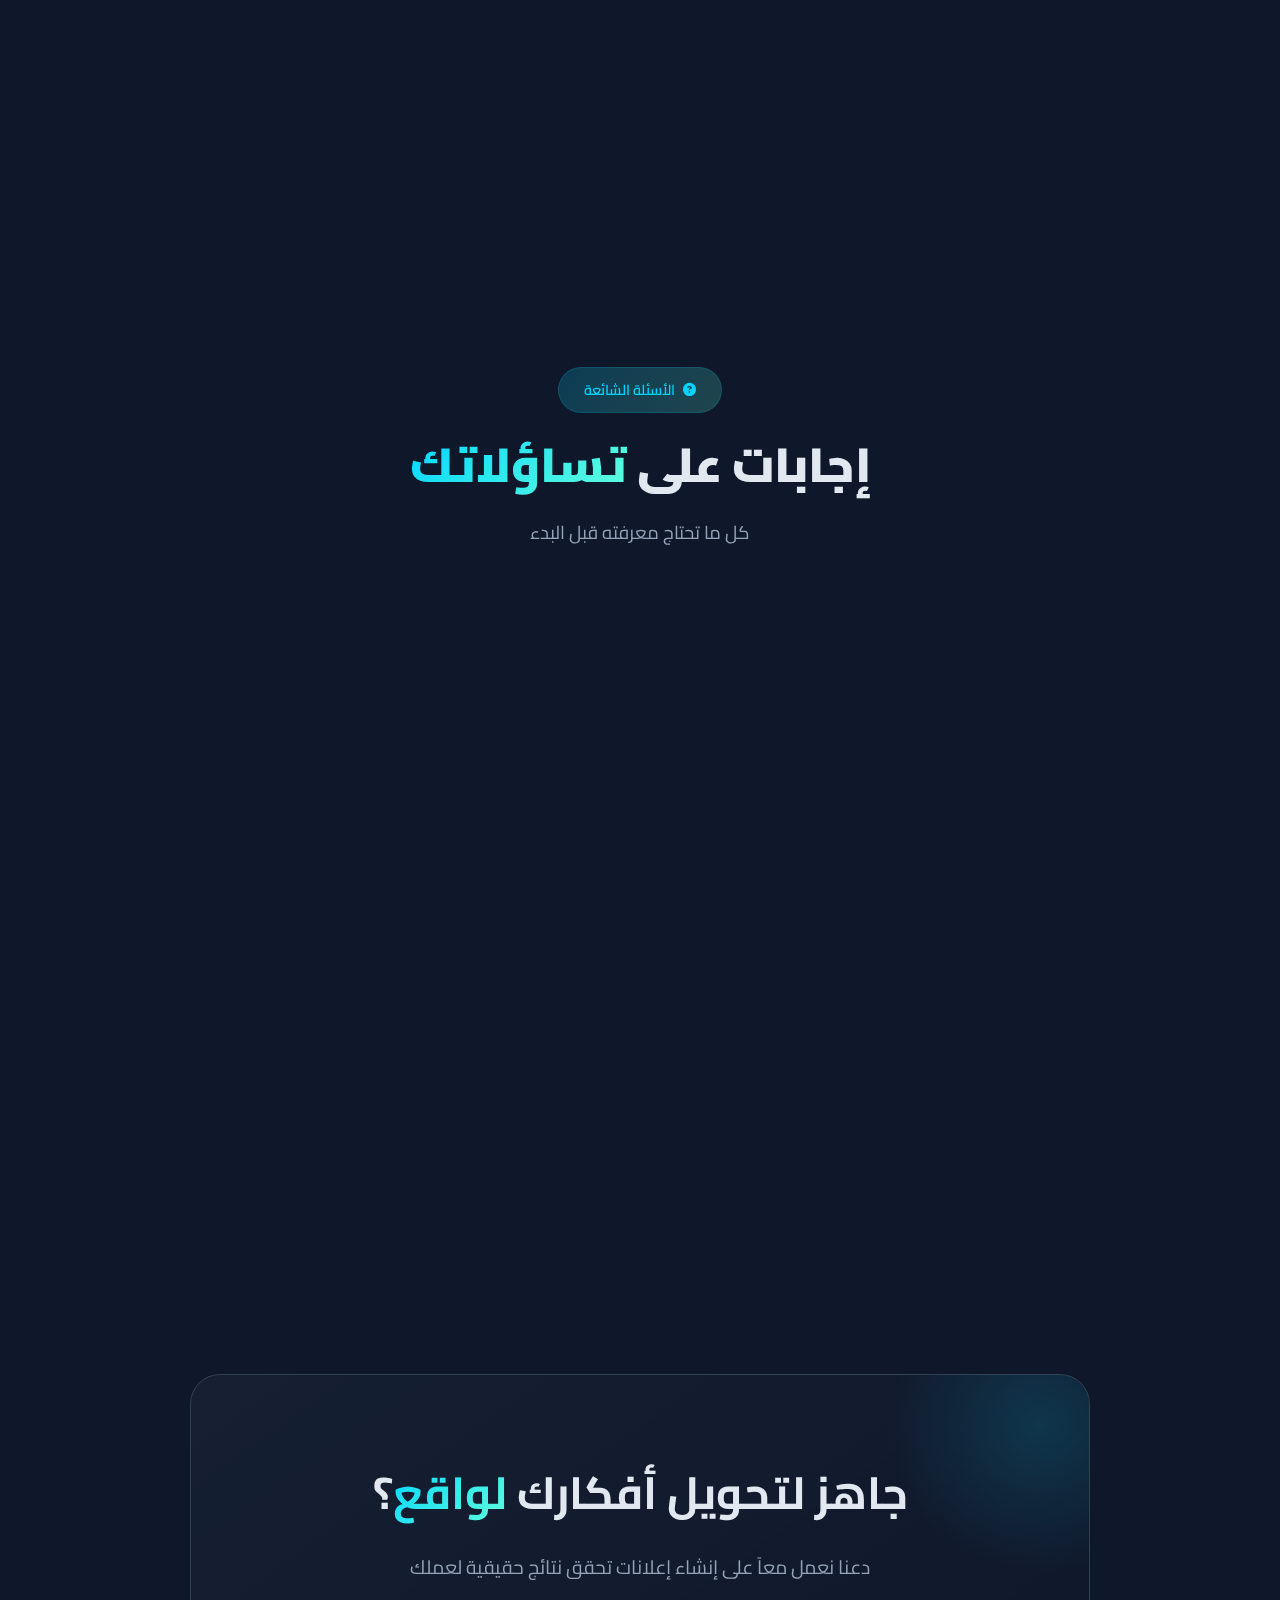
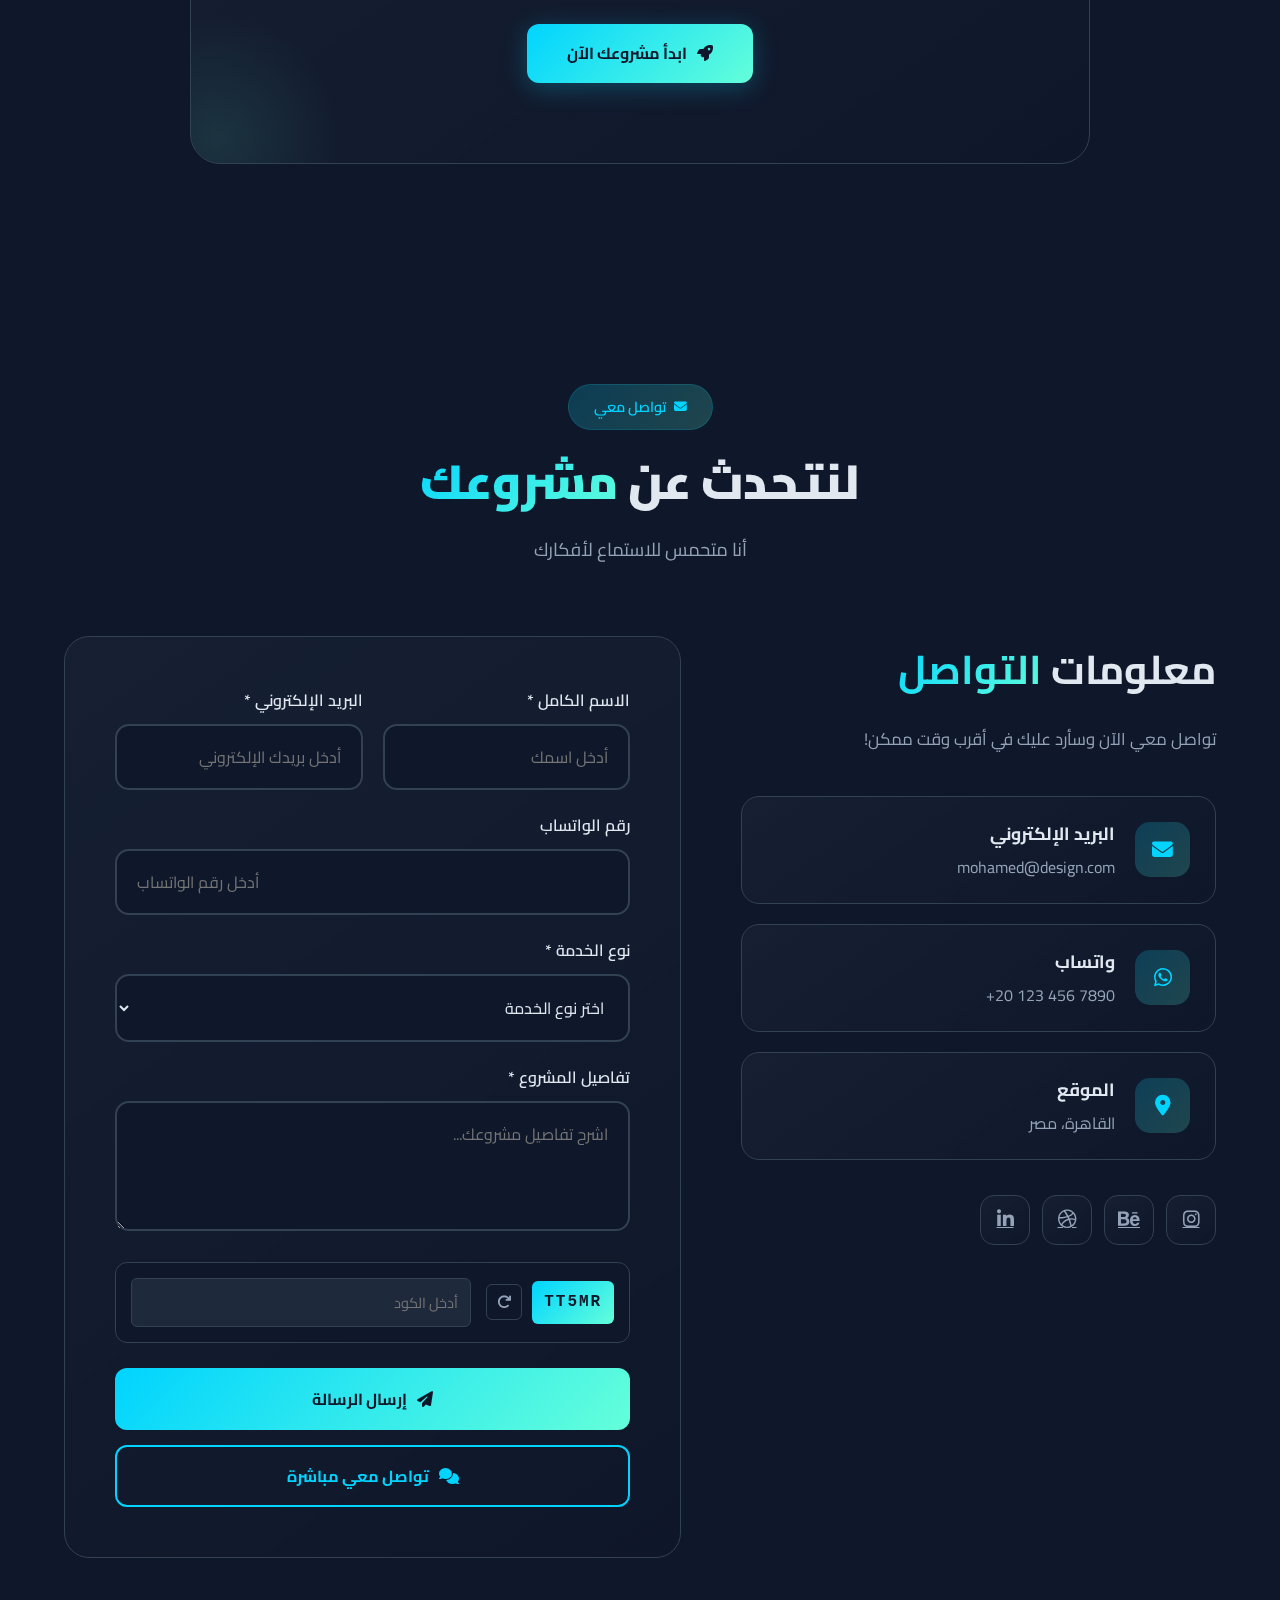
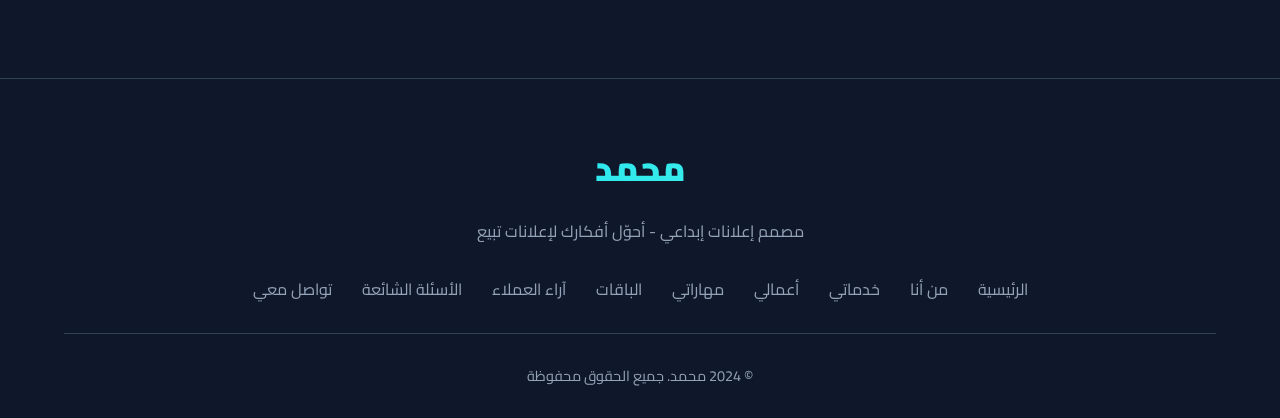
<file: Rjkdrirrirx.html>
<!DOCTYPE html>
<html lang="ar" dir="rtl">
<head>
    <meta charset="UTF-8">
    <meta name="viewport" content="width=device-width, initial-scale=1.0">
    <title>محمد | مصمم إعلانات إبداعي</title>
    <link href="https://fonts.googleapis.com/css2?family=Cairo:wght@300;400;600;700;900&display=swap" rel="stylesheet">
    <link rel="stylesheet" href="https://cdnjs.cloudflare.com/ajax/libs/font-awesome/6.4.0/css/all.min.css">
    <style>
        :root {
            --primary: #00d4ff;
            --primary-glow: rgba(0, 212, 255, 0.15);
            --accent: #64ffda;
            --purple: #a855f7;
            --pink: #ec4899;
            --text: #e2e8f0;
            --text-muted: #94a3b8;
            --bg: #0f172a;
            --bg-light: #1e293b;
            --bg-lighter: #334155;
            --gradient-primary: linear-gradient(135deg, #00d4ff, #64ffda);
            --gradient-glow: linear-gradient(135deg, rgba(0, 212, 255, 0.2), rgba(100, 255, 218, 0.2));
            --gradient-card: linear-gradient(145deg, rgba(30, 41, 59, 0.5), rgba(15, 23, 42, 0.8));
            --shadow-glow: 0 0 40px rgba(0, 212, 255, 0.15);
        }

        * {
            margin: 0;
            padding: 0;
            box-sizing: border-box;
        }

        html {
            scroll-behavior: smooth;
            overflow-x: hidden;
            width: 100%;
        }

        body {
            font-family: 'Cairo', sans-serif;
            background: var(--bg);
            color: var(--text);
            overflow-x: hidden;
            line-height: 1.7;
            width: 100%;
            position: relative;
        }

        /* إصلاح مشكلة حركة الموقع */
        body::before {
            content: '';
            position: fixed;
            top: 0;
            left: 0;
            width: 100%;
            height: 100%;
            background: 
                radial-gradient(ellipse at 20% 20%, rgba(0, 212, 255, 0.08) 0%, transparent 50%),
                radial-gradient(ellipse at 80% 80%, rgba(100, 255, 218, 0.05) 0%, transparent 50%),
                radial-gradient(ellipse at 50% 50%, rgba(168, 85, 247, 0.03) 0%, transparent 50%);
            pointer-events: none;
            z-index: -1;
            animation: bgFloat 20s ease-in-out infinite;
        }

        @keyframes bgFloat {
            0%, 100% { opacity: 1; transform: scale(1); }
            50% { opacity: 0.8; transform: scale(1.1); }
        }

        /* ========== شاشة التحميل ========== */
        .loader {
            position: fixed;
            top: 0;
            left: 0;
            width: 100%;
            height: 100%;
            background: var(--bg);
            display: flex;
            justify-content: center;
            align-items: center;
            z-index: 10000;
            transition: all 0.8s ease;
        }

        .loader.hidden {
            opacity: 0;
            visibility: hidden;
        }

        .loader-content {
            text-align: center;
        }

        .loader-logo {
            font-size: 3.5rem;
            font-weight: 900;
            background: var(--gradient-primary);
            -webkit-background-clip: text;
            -webkit-text-fill-color: transparent;
            background-clip: text;
            animation: pulse 1.5s infinite, float 3s ease-in-out infinite;
        }

        .loader-dots {
            display: flex;
            justify-content: center;
            gap: 8px;
            margin-top: 30px;
        }

        .loader-dots span {
            width: 12px;
            height: 12px;
            background: var(--gradient-primary);
            border-radius: 50%;
            animation: bounce 1.4s infinite ease-in-out;
        }

        .loader-dots span:nth-child(1) { animation-delay: 0s; }
        .loader-dots span:nth-child(2) { animation-delay: 0.2s; }
        .loader-dots span:nth-child(3) { animation-delay: 0.4s; }

        @keyframes bounce {
            0%, 80%, 100% { transform: scale(0.6); opacity: 0.5; }
            40% { transform: scale(1); opacity: 1; }
        }

        @keyframes pulse {
            0%, 100% { opacity: 1; }
            50% { opacity: 0.7; }
        }

        @keyframes float {
            0%, 100% { transform: translateY(0); }
            50% { transform: translateY(-10px); }
        }

        /* ========== شريط التنقل ========== */
        .navbar {
            position: fixed;
            top: 0;
            width: 100%;
            padding: 20px 5%;
            display: flex;
            justify-content: space-between;
            align-items: center;
            z-index: 1000;
            transition: all 0.4s ease;
        }

        .navbar.scrolled {
            background: rgba(15, 23, 42, 0.9);
            backdrop-filter: blur(20px);
            padding: 15px 5%;
            box-shadow: var(--shadow-glow);
        }

        .logo {
            font-size: 1.8rem;
            font-weight: 900;
            background: var(--gradient-primary);
            -webkit-background-clip: text;
            -webkit-text-fill-color: transparent;
            background-clip: text;
            cursor: pointer;
            transition: all 0.3s ease;
        }

        .logo:hover {
            transform: scale(1.05);
            filter: brightness(1.2);
        }

        .nav-links {
            display: flex;
            gap: 40px;
            list-style: none;
            align-items: center;
        }

        .nav-links a {
            color: var(--text-muted);
            text-decoration: none;
            font-weight: 600;
            font-size: 0.95rem;
            position: relative;
            transition: all 0.3s ease;
            padding: 5px 0;
        }

        .nav-links a::before {
            content: '';
            position: absolute;
            bottom: -2px;
            left: 50%;
            width: 0;
            height: 2px;
            background: var(--gradient-primary);
            transition: all 0.3s ease;
            transform: translateX(-50%);
            border-radius: 2px;
        }

        .nav-links a:hover {
            color: var(--primary);
        }

        .nav-links a:hover::before {
            width: 100%;
        }

        .nav-buttons {
            display: flex;
            align-items: center;
            gap: 15px;
        }

        .lang-toggle {
            background: transparent;
            border: 1px solid var(--bg-lighter);
            color: var(--text-muted);
            padding: 10px 18px;
            border-radius: 10px;
            font-weight: 600;
            cursor: pointer;
            transition: all 0.3s ease;
            font-family: 'Cairo', sans-serif;
            display: flex;
            align-items: center;
            gap: 8px;
            font-size: 0.9rem;
        }

        .lang-toggle:hover {
            border-color: var(--primary);
            color: var(--primary);
            background: var(--primary-glow);
            transform: translateY(-2px);
        }

        .nav-cta {
            background: var(--gradient-primary);
            color: var(--bg);
            padding: 12px 28px;
            border-radius: 10px;
            font-weight: 700;
            text-decoration: none;
            transition: all 0.3s ease;
            font-size: 0.9rem;
            position: relative;
            overflow: hidden;
        }

        .nav-cta::before {
            content: '';
            position: absolute;
            top: 0;
            left: -100%;
            width: 100%;
            height: 100%;
            background: linear-gradient(90deg, transparent, rgba(255,255,255,0.3), transparent);
            transition: left 0.5s ease;
        }

        .nav-cta:hover::before {
            left: 100%;
        }

        .nav-cta:hover {
            transform: translateY(-3px);
            box-shadow: 0 10px 30px rgba(0, 212, 255, 0.3);
        }

        .menu-toggle {
            display: none;
            flex-direction: column;
            gap: 6px;
            cursor: pointer;
            z-index: 1001;
            padding: 5px;
        }

        .menu-toggle span {
            width: 28px;
            height: 3px;
            background: var(--text);
            border-radius: 3px;
            transition: all 0.3s ease;
        }

        .menu-toggle.active span:nth-child(1) {
            transform: rotate(45deg) translate(6px, 6px);
        }

        .menu-toggle.active span:nth-child(2) {
            opacity: 0;
        }

        .menu-toggle.active span:nth-child(3) {
            transform: rotate(-45deg) translate(6px, -6px);
        }

        /* ========== قسم الهيرو ========== */
        .hero {
            min-height: 100vh;
            display: flex;
            align-items: center;
            justify-content: center;
            padding: 140px 5% 100px;
            position: relative;
            overflow: hidden;
            text-align: center;
        }

        /* Floating Shapes */
        .floating-shapes {
            position: absolute;
            width: 100%;
            height: 100%;
            top: 0;
            left: 0;
            pointer-events: none;
            overflow: hidden;
        }

        .shape {
            position: absolute;
            border-radius: 50%;
            filter: blur(1px);
            animation: floatShape 15s infinite ease-in-out;
        }

        .shape-1 {
            width: 300px;
            height: 300px;
            background: radial-gradient(circle, rgba(0, 212, 255, 0.1), transparent 70%);
            top: 10%;
            right: 10%;
            animation-delay: 0s;
        }

        .shape-2 {
            width: 200px;
            height: 200px;
            background: radial-gradient(circle, rgba(100, 255, 218, 0.1), transparent 70%);
            bottom: 20%;
            left: 5%;
            animation-delay: -5s;
        }

        .shape-3 {
            width: 150px;
            height: 150px;
            background: radial-gradient(circle, rgba(168, 85, 247, 0.1), transparent 70%);
            top: 50%;
            left: 20%;
            animation-delay: -10s;
        }

        @keyframes floatShape {
            0%, 100% { transform: translate(0, 0) rotate(0deg); }
            25% { transform: translate(20px, -30px) rotate(90deg); }
            50% { transform: translate(-20px, 20px) rotate(180deg); }
            75% { transform: translate(30px, 10px) rotate(270deg); }
        }

        .hero-content {
            max-width: 850px;
            z-index: 1;
        }

        .hero-badge {
            display: inline-flex;
            align-items: center;
            gap: 10px;
            background: var(--gradient-glow);
            border: 1px solid rgba(0, 212, 255, 0.2);
            padding: 12px 25px;
            border-radius: 50px;
            margin-bottom: 30px;
            animation: fadeInUp 0.8s ease, glow 3s infinite;
            backdrop-filter: blur(10px);
        }

        @keyframes glow {
            0%, 100% { box-shadow: 0 0 20px rgba(0, 212, 255, 0.1); }
            50% { box-shadow: 0 0 30px rgba(0, 212, 255, 0.2); }
        }

        .hero-badge i {
            color: var(--accent);
            font-size: 0.5rem;
            animation: blink 1.5s infinite;
        }

        @keyframes blink {
            0%, 100% { opacity: 1; transform: scale(1); }
            50% { opacity: 0.3; transform: scale(0.8); }
        }

        .hero-badge span {
            color: var(--primary);
            font-weight: 600;
            font-size: 0.95rem;
        }

        .hero h1 {
            font-size: 3.8rem;
            font-weight: 900;
            line-height: 1.2;
            margin-bottom: 25px;
            animation: fadeInUp 0.8s ease 0.2s backwards;
        }

        .hero h1 .line {
            display: block;
        }

        .hero h1 span {
            background: var(--gradient-primary);
            -webkit-background-clip: text;
            -webkit-text-fill-color: transparent;
            background-clip: text;
            position: relative;
        }

        .hero h1 span::after {
            content: '';
            position: absolute;
            bottom: 5px;
            left: 0;
            width: 100%;
            height: 8px;
            background: var(--gradient-primary);
            opacity: 0.2;
            border-radius: 4px;
            z-index: -1;
        }

        .hero-description {
            font-size: 1.25rem;
            color: var(--text-muted);
            margin-bottom: 45px;
            line-height: 1.9;
            max-width: 650px;
            margin-left: auto;
            margin-right: auto;
            animation: fadeInUp 0.8s ease 0.4s backwards;
        }

        .hero-buttons {
            display: flex;
            gap: 20px;
            justify-content: center;
            flex-wrap: wrap;
            margin-bottom: 60px;
            animation: fadeInUp 0.8s ease 0.6s backwards;
        }

        .btn {
            padding: 16px 40px;
            border-radius: 12px;
            font-weight: 700;
            text-decoration: none;
            display: inline-flex;
            align-items: center;
            gap: 10px;
            transition: all 0.4s ease;
            font-size: 1rem;
            position: relative;
            overflow: hidden;
            border: none;
            cursor: pointer;
            font-family: 'Cairo', sans-serif;
        }

        .btn-primary {
            background: var(--gradient-primary);
            color: var(--bg);
            box-shadow: 0 5px 25px rgba(0, 212, 255, 0.25);
        }

        .btn-primary::before {
            content: '';
            position: absolute;
            top: 0;
            left: -100%;
            width: 100%;
            height: 100%;
            background: linear-gradient(90deg, transparent, rgba(255,255,255,0.3), transparent);
            transition: left 0.6s ease;
        }

        .btn-primary:hover::before {
            left: 100%;
        }

        .btn-primary:hover {
            transform: translateY(-5px) scale(1.02);
            box-shadow: 0 15px 40px rgba(0, 212, 255, 0.35);
        }

        .btn-secondary {
            background: transparent;
            color: var(--text);
            border: 2px solid var(--bg-lighter);
        }

        .btn-secondary:hover {
            border-color: var(--primary);
            color: var(--primary);
            background: var(--primary-glow);
            transform: translateY(-5px);
        }

        .btn i {
            transition: transform 0.3s ease;
        }

        .btn:hover i {
            transform: translateX(-5px);
        }

        .hero-social {
            display: flex;
            justify-content: center;
            gap: 15px;
            animation: fadeInUp 0.8s ease 0.8s backwards;
        }

        .hero-social a {
            width: 55px;
            height: 55px;
            background: var(--gradient-card);
            border: 1px solid var(--bg-lighter);
            color: var(--text-muted);
            border-radius: 15px;
            display: flex;
            align-items: center;
            justify-content: center;
            font-size: 1.3rem;
            transition: all 0.4s ease;
            position: relative;
            overflow: hidden;
        }

        .hero-social a::before {
            content: '';
            position: absolute;
            inset: 0;
            background: var(--gradient-primary);
            opacity: 0;
            transition: opacity 0.3s ease;
        }

        .hero-social a:hover::before {
            opacity: 1;
        }

        .hero-social a i {
            position: relative;
            z-index: 1;
            transition: all 0.3s ease;
        }

        .hero-social a:hover {
            transform: translateY(-8px) rotate(5deg);
            border-color: transparent;
            box-shadow: 0 15px 35px rgba(0, 212, 255, 0.25);
        }

        .hero-social a:hover i {
            color: var(--bg);
            transform: scale(1.1);
        }

        @keyframes fadeInUp {
            from {
                opacity: 0;
                transform: translateY(40px);
            }
            to {
                opacity: 1;
                transform: translateY(0);
            }
        }

        /* ========== أنماط الأقسام ========== */
        section {
            padding: 120px 5%;
            position: relative;
        }

        .section-header {
            text-align: center;
            margin-bottom: 70px;
        }

        .section-badge {
            display: inline-flex;
            align-items: center;
            gap: 8px;
            background: var(--gradient-glow);
            border: 1px solid rgba(0, 212, 255, 0.15);
            color: var(--primary);
            padding: 10px 25px;
            border-radius: 50px;
            font-weight: 600;
            margin-bottom: 20px;
            font-size: 0.9rem;
            backdrop-filter: blur(10px);
        }

        .section-badge i {
            font-size: 0.8rem;
        }

        .section-title {
            font-size: 3rem;
            font-weight: 900;
            margin-bottom: 20px;
            line-height: 1.3;
        }

        .section-title span {
            background: var(--gradient-primary);
            -webkit-background-clip: text;
            -webkit-text-fill-color: transparent;
            background-clip: text;
        }

        .section-description {
            color: var(--text-muted);
            font-size: 1.15rem;
            max-width: 600px;
            margin: 0 auto;
            line-height: 1.8;
        }

        /* ========== قسم من أنا ========== */
        .about-container {
            display: grid;
            grid-template-columns: 1fr 1.2fr;
            gap: 80px;
            align-items: center;
            max-width: 1200px;
            margin: 0 auto;
        }

        .about-visual {
            position: relative;
            display: flex;
            justify-content: center;
            align-items: center;
        }

        .about-icon-container {
            width: 280px;
            height: 280px;
            position: relative;
            display: flex;
            align-items: center;
            justify-content: center;
        }

        .about-icon-bg {
            position: absolute;
            width: 100%;
            height: 100%;
            border-radius: 30% 70% 70% 30% / 30% 30% 70% 70%;
            background: var(--gradient-glow);
            border: 1px solid rgba(0, 212, 255, 0.1);
            animation: morph 10s ease-in-out infinite;
        }

        @keyframes morph {
            0%, 100% { border-radius: 30% 70% 70% 30% / 30% 30% 70% 70%; }
            25% { border-radius: 58% 42% 75% 25% / 76% 46% 54% 24%; }
            50% { border-radius: 50% 50% 33% 67% / 55% 27% 73% 45%; }
            75% { border-radius: 33% 67% 58% 42% / 63% 68% 32% 37%; }
        }

        .about-icon-ring {
            position: absolute;
            width: 320px;
            height: 320px;
            border: 2px dashed rgba(0, 212, 255, 0.2);
            border-radius: 50%;
            animation: spin 30s linear infinite;
        }

        @keyframes spin {
            from { transform: rotate(0deg); }
            to { transform: rotate(360deg); }
        }

        .about-icon-ring::before {
            content: '';
            position: absolute;
            top: -5px;
            left: 50%;
            width: 10px;
            height: 10px;
            background: var(--primary);
            border-radius: 50%;
            box-shadow: 0 0 20px var(--primary);
        }

        .about-main-icon {
            font-size: 6rem;
            background: var(--gradient-primary);
            -webkit-background-clip: text;
            -webkit-text-fill-color: transparent;
            background-clip: text;
            position: relative;
            z-index: 1;
            animation: float 4s ease-in-out infinite;
        }

        .floating-icons {
            position: absolute;
            width: 100%;
            height: 100%;
        }

        .floating-icon {
            position: absolute;
            width: 50px;
            height: 50px;
            background: var(--gradient-card);
            border: 1px solid var(--bg-lighter);
            border-radius: 12px;
            display: flex;
            align-items: center;
            justify-content: center;
            color: var(--primary);
            font-size: 1.2rem;
            animation: floatIcon 5s ease-in-out infinite;
            box-shadow: 0 10px 30px rgba(0, 0, 0, 0.2);
        }

        .floating-icon:nth-child(1) { top: 0; right: 10%; animation-delay: 0s; }
        .floating-icon:nth-child(2) { bottom: 10%; right: 0; animation-delay: -1.5s; }
        .floating-icon:nth-child(3) { bottom: 0; left: 10%; animation-delay: -3s; }
        .floating-icon:nth-child(4) { top: 20%; left: 0; animation-delay: -4.5s; }

        @keyframes floatIcon {
            0%, 100% { transform: translateY(0) rotate(0deg); }
            50% { transform: translateY(-15px) rotate(10deg); }
        }

        .about-content h2 {
            font-size: 2.8rem;
            font-weight: 900;
            margin-bottom: 25px;
        }

        .about-content h2 span {
            background: var(--gradient-primary);
            -webkit-background-clip: text;
            -webkit-text-fill-color: transparent;
            background-clip: text;
        }

        .about-text {
            color: var(--text-muted);
            line-height: 2;
            margin-bottom: 35px;
            font-size: 1.1rem;
        }

        .about-features {
            display: grid;
            grid-template-columns: 1fr 1fr;
            gap: 15px;
            margin-bottom: 35px;
        }

        .about-feature {
            display: flex;
            align-items: center;
            gap: 15px;
            padding: 18px 20px;
            background: var(--gradient-card);
            border: 1px solid var(--bg-lighter);
            border-radius: 15px;
            transition: all 0.4s ease;
            cursor: default;
        }

        .about-feature:hover {
            transform: translateX(-8px);
            border-color: var(--primary);
            box-shadow: 0 10px 30px rgba(0, 212, 255, 0.1);
        }

        .about-feature i {
            width: 45px;
            height: 45px;
            background: var(--gradient-glow);
            color: var(--primary);
            border-radius: 12px;
            display: flex;
            align-items: center;
            justify-content: center;
            font-size: 1.1rem;
            transition: all 0.3s ease;
        }

        .about-feature:hover i {
            background: var(--gradient-primary);
            color: var(--bg);
            transform: rotate(10deg) scale(1.1);
        }

        .about-feature span {
            font-weight: 600;
            font-size: 0.95rem;
        }

        /* ========== قسم الإحصائيات ========== */
        .stats {
            padding: 80px 5%;
        }

        .stats-grid {
            display: grid;
            grid-template-columns: repeat(4, 1fr);
            gap: 30px;
            max-width: 1100px;
            margin: 0 auto;
        }

        .stat-card {
            text-align: center;
            padding: 40px 25px;
            background: var(--gradient-card);
            border: 1px solid var(--bg-lighter);
            border-radius: 25px;
            transition: all 0.5s ease;
            position: relative;
            overflow: hidden;
        }

        .stat-card::before {
            content: '';
            position: absolute;
            top: 0;
            left: 0;
            width: 100%;
            height: 100%;
            background: var(--gradient-primary);
            opacity: 0;
            transition: opacity 0.3s ease;
        }

        .stat-card:hover {
            transform: translateY(-10px);
            border-color: var(--primary);
            box-shadow: var(--shadow-glow);
        }

        .stat-card:hover::before {
            opacity: 0.05;
        }

        .stat-card > * {
            position: relative;
            z-index: 1;
        }

        .stat-icon {
            width: 70px;
            height: 70px;
            background: var(--gradient-glow);
            border-radius: 20px;
            display: flex;
            align-items: center;
            justify-content: center;
            margin: 0 auto 20px;
            font-size: 1.8rem;
            color: var(--primary);
            transition: all 0.4s ease;
        }

        .stat-card:hover .stat-icon {
            background: var(--gradient-primary);
            color: var(--bg);
            transform: rotateY(180deg);
        }

        .stat-number {
            font-size: 3rem;
            font-weight: 900;
            background: var(--gradient-primary);
            -webkit-background-clip: text;
            -webkit-text-fill-color: transparent;
            background-clip: text;
            margin-bottom: 5px;
        }

        .stat-label {
            color: var(--text-muted);
            font-weight: 600;
        }

        /* ========== قسم الخدمات ========== */
        .services-grid {
            display: grid;
            grid-template-columns: repeat(3, 1fr);
            gap: 30px;
            max-width: 1200px;
            margin: 0 auto;
        }

        .service-card {
            background: var(--gradient-card);
            border: 1px solid var(--bg-lighter);
            padding: 45px 35px;
            border-radius: 25px;
            text-align: center;
            transition: all 0.5s ease;
            position: relative;
            overflow: hidden;
        }

        .service-card::before {
            content: '';
            position: absolute;
            top: -50%;
            left: -50%;
            width: 200%;
            height: 200%;
            background: conic-gradient(from 0deg, transparent, var(--primary-glow), transparent 30%);
            animation: rotate 8s linear infinite;
            opacity: 0;
            transition: opacity 0.3s ease;
        }

        @keyframes rotate {
            from { transform: rotate(0deg); }
            to { transform: rotate(360deg); }
        }

        .service-card:hover::before {
            opacity: 1;
        }

        .service-card::after {
            content: '';
            position: absolute;
            inset: 2px;
            background: var(--bg);
            border-radius: 23px;
            z-index: 0;
        }

        .service-card:hover {
            transform: translateY(-15px);
            box-shadow: var(--shadow-glow);
        }

        .service-card > * {
            position: relative;
            z-index: 1;
        }

        .service-icon {
            width: 85px;
            height: 85px;
            background: var(--gradient-primary);
            border-radius: 22px;
            display: flex;
            align-items: center;
            justify-content: center;
            font-size: 2.2rem;
            color: var(--bg);
            margin: 0 auto 25px;
            transition: all 0.5s ease;
        }

        .service-card:hover .service-icon {
            transform: scale(1.1) rotate(10deg);
            box-shadow: 0 15px 35px rgba(0, 212, 255, 0.3);
        }

        .service-card h3 {
            font-size: 1.4rem;
            margin-bottom: 15px;
            color: var(--text);
        }

        .service-card p {
            color: var(--text-muted);
            line-height: 1.8;
        }

        /* ========== قسم الفوائد ========== */
        .benefits-grid {
            display: grid;
            grid-template-columns: repeat(2, 1fr);
            gap: 25px;
            max-width: 1000px;
            margin: 0 auto;
        }

        .benefit-card {
            background: var(--gradient-card);
            border: 1px solid var(--bg-lighter);
            padding: 35px;
            border-radius: 20px;
            display: flex;
            gap: 25px;
            align-items: flex-start;
            transition: all 0.5s ease;
            position: relative;
            overflow: hidden;
        }

        .benefit-card::before {
            content: '';
            position: absolute;
            top: 0;
            right: 0;
            width: 100px;
            height: 100px;
            background: radial-gradient(circle, var(--primary-glow), transparent 70%);
            opacity: 0;
            transition: opacity 0.3s ease;
        }

        .benefit-card:hover {
            transform: translateX(-10px);
            border-color: var(--primary);
            box-shadow: 0 15px 40px rgba(0, 212, 255, 0.1);
        }

        .benefit-card:hover::before {
            opacity: 1;
        }

        .benefit-number {
            width: 55px;
            height: 55px;
            background: var(--gradient-primary);
            border-radius: 15px;
            display: flex;
            align-items: center;
            justify-content: center;
            font-size: 1.4rem;
            font-weight: 900;
            color: var(--bg);
            flex-shrink: 0;
            transition: all 0.4s ease;
        }

        .benefit-card:hover .benefit-number {
            transform: rotate(10deg) scale(1.1);
        }

        .benefit-content h3 {
            font-size: 1.3rem;
            margin-bottom: 10px;
            color: var(--text);
        }

        .benefit-content p {
            color: var(--text-muted);
            line-height: 1.8;
        }

        /* ========== قسم مراحل التصميم ========== */
        .process-timeline {
            max-width: 750px;
            margin: 0 auto;
            position: relative;
        }

        .process-timeline::before {
            content: '';
            position: absolute;
            top: 0;
            right: 32px;
            width: 2px;
            height: 100%;
            background: linear-gradient(to bottom, var(--primary), var(--accent), var(--purple));
            opacity: 0.3;
        }

        .process-step {
            display: flex;
            gap: 35px;
            margin-bottom: 40px;
            position: relative;
        }

        .process-step:last-child {
            margin-bottom: 0;
        }

        .step-number {
            width: 65px;
            height: 65px;
            background: var(--gradient-card);
            border: 2px solid var(--bg-lighter);
            border-radius: 50%;
            display: flex;
            align-items: center;
            justify-content: center;
            font-size: 1.5rem;
            font-weight: 900;
            color: var(--primary);
            flex-shrink: 0;
            position: relative;
            z-index: 1;
            transition: all 0.4s ease;
        }

        .process-step:hover .step-number {
            background: var(--gradient-primary);
            border-color: transparent;
            color: var(--bg);
            transform: scale(1.1);
            box-shadow: 0 10px 30px rgba(0, 212, 255, 0.3);
        }

        .step-content {
            background: var(--gradient-card);
            border: 1px solid var(--bg-lighter);
            padding: 30px;
            border-radius: 20px;
            flex: 1;
            transition: all 0.4s ease;
        }

        .step-content:hover {
            transform: translateX(-10px);
            border-color: var(--primary);
            box-shadow: 0 10px 30px rgba(0, 212, 255, 0.1);
        }

        .step-content h3 {
            font-size: 1.3rem;
            margin-bottom: 12px;
            display: flex;
            align-items: center;
            gap: 12px;
            color: var(--text);
        }

        .step-content h3 i {
            color: var(--primary);
            font-size: 1.1rem;
        }

        .step-content p {
            color: var(--text-muted);
            line-height: 1.8;
        }

        /* ========== قسم الأعمال ========== */
        .portfolio-grid {
            display: grid;
            grid-template-columns: repeat(3, 1fr);
            gap: 30px;
            max-width: 1200px;
            margin: 0 auto;
        }

        .portfolio-item {
            position: relative;
            border-radius: 20px;
            overflow: hidden;
            cursor: pointer;
            aspect-ratio: 4/3;
            background: var(--gradient-card);
            border: 2px dashed var(--bg-lighter);
            display: flex;
            flex-direction: column;
            align-items: center;
            justify-content: center;
            transition: all 0.5s ease;
        }

        .portfolio-item:hover {
            border-color: var(--primary);
            transform: translateY(-10px);
            box-shadow: var(--shadow-glow);
        }

        .portfolio-item.empty i {
            font-size: 3rem;
            color: var(--text-muted);
            margin-bottom: 15px;
            transition: all 0.3s ease;
        }

        .portfolio-item:hover.empty i {
            color: var(--primary);
            transform: scale(1.2);
        }

        .portfolio-item.empty span {
            color: var(--text-muted);
            font-weight: 600;
        }

        /* للصور الحقيقية */
        .portfolio-item img {
            width: 100%;
            height: 100%;
            object-fit: cover;
            transition: all 0.5s ease;
        }

        .portfolio-item:hover img {
            transform: scale(1.1);
        }

        .portfolio-overlay {
            position: absolute;
            inset: 0;
            background: linear-gradient(to top, rgba(15, 23, 42, 0.95), transparent);
            display: flex;
            flex-direction: column;
            justify-content: flex-end;
            padding: 30px;
            opacity: 0;
            transition: all 0.4s ease;
        }

        .portfolio-item:hover .portfolio-overlay {
            opacity: 1;
        }

        .portfolio-overlay h3 {
            font-size: 1.3rem;
            margin-bottom: 8px;
            transform: translateY(20px);
            transition: transform 0.4s ease;
        }

        .portfolio-item:hover .portfolio-overlay h3 {
            transform: translateY(0);
        }

        .portfolio-overlay p {
            color: var(--primary);
            font-weight: 600;
            transform: translateY(20px);
            transition: transform 0.4s ease 0.1s;
        }

        .portfolio-item:hover .portfolio-overlay p {
            transform: translateY(0);
        }

        /* ========== قسم آراء العملاء ========== */
        .testimonials {
            padding: 100px 5%;
            background: var(--gradient-card);
        }

        .testimonials-container {
            display: grid;
            grid-template-columns: repeat(auto-fit, minmax(300px, 1fr));
            gap: 30px;
            max-width: 1200px;
            margin: 0 auto;
        }

        .testimonial-card {
            background: var(--bg);
            border: 1px solid var(--bg-lighter);
            padding: 40px 30px;
            border-radius: 20px;
            transition: all 0.4s ease;
            position: relative;
        }

        .testimonial-card:hover {
            transform: translateY(-10px);
            border-color: var(--primary);
            box-shadow: var(--shadow-glow);
        }

        .testimonial-content {
            margin-bottom: 25px;
        }

        .testimonial-content p {
            color: var(--text);
            line-height: 1.8;
            font-style: italic;
            position: relative;
        }

        .testimonial-content p::before {
            content: '"';
            font-size: 3rem;
            color: var(--primary);
            position: absolute;
            top: -15px;
            right: -10px;
            opacity: 0.3;
        }

        .testimonial-author {
            display: flex;
            align-items: center;
            gap: 15px;
        }

        .author-avatar {
            width: 60px;
            height: 60px;
            background: var(--gradient-primary);
            border-radius: 50%;
            display: flex;
            align-items: center;
            justify-content: center;
            color: var(--bg);
            font-size: 1.5rem;
        }

        .author-info h4 {
            margin-bottom: 5px;
            color: var(--text);
        }

        .author-info p {
            color: var(--text-muted);
            font-size: 0.9rem;
        }

        /* ========== قسم الأسعار ========== */
        .pricing {
            padding: 100px 5%;
        }

        .pricing-container {
            display: grid;
            grid-template-columns: repeat(auto-fit, minmax(300px, 1fr));
            gap: 30px;
            max-width: 1200px;
            margin: 0 auto;
        }

        .pricing-card {
            background: var(--gradient-card);
            border: 1px solid var(--bg-lighter);
            border-radius: 20px;
            padding: 40px 30px;
            text-align: center;
            position: relative;
            transition: all 0.4s ease;
        }

        .pricing-card:hover {
            transform: translateY(-10px);
            border-color: var(--primary);
            box-shadow: var(--shadow-glow);
        }

        .pricing-card.featured {
            border: 2px solid var(--primary);
            transform: scale(1.05);
        }

        .pricing-card.featured:hover {
            transform: scale(1.05) translateY(-10px);
        }

        .pricing-badge {
            position: absolute;
            top: -15px;
            right: 50%;
            transform: translateX(50%);
            background: var(--gradient-primary);
            color: var(--bg);
            padding: 8px 20px;
            border-radius: 20px;
            font-size: 0.9rem;
            font-weight: 700;
        }

        .pricing-header {
            margin-bottom: 30px;
        }

        .pricing-header h3 {
            font-size: 1.5rem;
            margin-bottom: 20px;
            color: var(--text);
        }

        .price {
            display: flex;
            align-items: baseline;
            justify-content: center;
            gap: 5px;
        }

        .currency {
            font-size: 1.5rem;
            color: var(--primary);
            font-weight: 700;
        }

        .amount {
            font-size: 3.5rem;
            font-weight: 900;
            background: var(--gradient-primary);
            -webkit-background-clip: text;
            -webkit-text-fill-color: transparent;
            background-clip: text;
        }

        .period {
            color: var(--text-muted);
            font-size: 1rem;
        }

        .pricing-features {
            list-style: none;
            margin-bottom: 35px;
        }

        .pricing-features li {
            display: flex;
            align-items: center;
            gap: 12px;
            margin-bottom: 15px;
            color: var(--text);
        }

        .pricing-features li i {
            width: 20px;
            text-align: center;
        }

        .pricing-features li i.fa-check {
            color: var(--primary);
        }

        .pricing-features li i.fa-times {
            color: var(--text-muted);
        }

        /* ========== قسم المهارات ========== */
        .skills {
            padding: 100px 5%;
            background: var(--gradient-card);
        }

        .skills-container {
            max-width: 800px;
            margin: 0 auto;
        }

        .skill-item {
            margin-bottom: 30px;
        }

        .skill-info {
            display: flex;
            justify-content: space-between;
            margin-bottom: 10px;
        }

        .skill-info span:first-child {
            color: var(--text);
            font-weight: 600;
        }

        .skill-info span:last-child {
            color: var(--primary);
            font-weight: 700;
        }

        .skill-bar {
            height: 8px;
            background: var(--bg-light);
            border-radius: 10px;
            overflow: hidden;
            position: relative;
        }

        .skill-progress {
            height: 100%;
            background: var(--gradient-primary);
            border-radius: 10px;
            width: 0;
            transition: width 1.5s ease-in-out;
            position: relative;
        }

        .skill-progress::after {
            content: '';
            position: absolute;
            top: 0;
            right: 0;
            bottom: 0;
            left: 0;
            background: linear-gradient(90deg, transparent, rgba(255,255,255,0.3), transparent);
            animation: shimmer 2s infinite;
        }

        @keyframes shimmer {
            0% { transform: translateX(-100%); }
            100% { transform: translateX(100%); }
        }

        /* ========== قسم الموارد المجانية ========== */
        .downloads {
            padding: 100px 5%;
        }

        .downloads-container {
            max-width: 800px;
            margin: 0 auto;
        }

        .download-item {
            background: var(--gradient-card);
            border: 1px solid var(--bg-lighter);
            border-radius: 20px;
            padding: 30px;
            margin-bottom: 25px;
            display: flex;
            align-items: center;
            gap: 25px;
            transition: all 0.4s ease;
        }

        .download-item:hover {
            transform: translateX(-10px);
            border-color: var(--primary);
            box-shadow: var(--shadow-glow);
        }

        .download-icon {
            width: 70px;
            height: 70px;
            background: var(--gradient-primary);
            border-radius: 15px;
            display: flex;
            align-items: center;
            justify-content: center;
            font-size: 1.8rem;
            color: var(--bg);
            flex-shrink: 0;
        }

        .download-content {
            flex: 1;
        }

        .download-content h3 {
            font-size: 1.3rem;
            margin-bottom: 8px;
            color: var(--text);
        }

        .download-content p {
            color: var(--text-muted);
            margin-bottom: 15px;
        }

        .download-meta {
            display: flex;
            gap: 20px;
            margin-bottom: 20px;
            font-size: 0.9rem;
        }

        .download-meta span {
            color: var(--text-muted);
            display: flex;
            align-items: center;
            gap: 5px;
        }

        .download-meta i {
            color: var(--primary);
        }

        .download-count {
            color: var(--primary);
            font-weight: 700;
        }

        .download-btn {
            padding: 12px 25px;
        }

        /* ========== قسم الأسئلة الشائعة ========== */
        .faq-container {
            max-width: 800px;
            margin: 0 auto;
        }

        .faq-item {
            background: var(--gradient-card);
            border: 1px solid var(--bg-lighter);
            border-radius: 18px;
            margin-bottom: 15px;
            overflow: hidden;
            transition: all 0.4s ease;
        }

        .faq-item:hover {
            border-color: rgba(0, 212, 255, 0.3);
        }

        .faq-item.active {
            border-color: var(--primary);
            box-shadow: 0 10px 30px rgba(0, 212, 255, 0.1);
        }

        .faq-question {
            padding: 25px 30px;
            display: flex;
            justify-content: space-between;
            align-items: center;
            cursor: pointer;
            transition: all 0.3s ease;
        }

        .faq-question:hover {
            background: rgba(0, 212, 255, 0.03);
        }

        .faq-question h3 {
            font-size: 1.1rem;
            display: flex;
            align-items: center;
            gap: 15px;
            font-weight: 600;
        }

        .faq-question h3 i {
            color: var(--primary);
            font-size: 1.1rem;
            width: 20px;
        }

        .faq-toggle {
            width: 40px;
            height: 40px;
            background: var(--gradient-glow);
            border-radius: 12px;
            display: flex;
            align-items: center;
            justify-content: center;
            color: var(--primary);
            transition: all 0.4s ease;
            flex-shrink: 0;
        }

        .faq-item.active .faq-toggle {
            background: var(--gradient-primary);
            color: var(--bg);
            transform: rotate(180deg);
        }

        .faq-answer {
            max-height: 0;
            overflow: hidden;
            transition: max-height 0.5s ease;
        }

        .faq-answer-content {
            padding: 0 30px 25px;
            padding-right: 65px;
            color: var(--text-muted);
            line-height: 1.9;
        }

        .faq-item.active .faq-answer {
            max-height: 300px;
        }

        /* ========== قسم CTA ========== */
        .cta {
            padding: 100px 5%;
            text-align: center;
            position: relative;
            overflow: hidden;
        }

        .cta-content {
            background: var(--gradient-card);
            border: 1px solid var(--bg-lighter);
            border-radius: 30px;
            padding: 80px 60px;
            max-width: 900px;
            margin: 0 auto;
            position: relative;
            overflow: hidden;
        }

        .cta-content::before {
            content: '';
            position: absolute;
            top: -100px;
            right: -100px;
            width: 300px;
            height: 300px;
            background: radial-gradient(circle, var(--primary-glow), transparent 70%);
            animation: pulse 4s ease-in-out infinite;
        }

        .cta-content::after {
            content: '';
            position: absolute;
            bottom: -100px;
            left: -100px;
            width: 250px;
            height: 250px;
            background: radial-gradient(circle, rgba(100, 255, 218, 0.1), transparent 70%);
            animation: pulse 4s ease-in-out infinite reverse;
        }

        .cta-content > * {
            position: relative;
            z-index: 1;
        }

        .cta h2 {
            font-size: 2.8rem;
            margin-bottom: 20px;
        }

        .cta h2 span {
            background: var(--gradient-primary);
            -webkit-background-clip: text;
            -webkit-text-fill-color: transparent;
            background-clip: text;
        }

        .cta p {
            color: var(--text-muted);
            font-size: 1.2rem;
            margin-bottom: 40px;
            max-width: 500px;
            margin-left: auto;
            margin-right: auto;
        }

        /* ========== قسم التواصل ========== */
        .contact-container {
            display: grid;
            grid-template-columns: 1fr 1.3fr;
            gap: 60px;
            max-width: 1200px;
            margin: 0 auto;
        }

        .contact-info h2 {
            font-size: 2.5rem;
            margin-bottom: 20px;
        }

        .contact-info h2 span {
            background: var(--gradient-primary);
            -webkit-background-clip: text;
            -webkit-text-fill-color: transparent;
            background-clip: text;
        }

        .contact-info > p {
            color: var(--text-muted);
            margin-bottom: 40px;
            line-height: 1.9;
            font-size: 1.05rem;
        }

        .contact-item {
            display: flex;
            align-items: center;
            gap: 20px;
            margin-bottom: 20px;
            padding: 22px 25px;
            background: var(--gradient-card);
            border: 1px solid var(--bg-lighter);
            border-radius: 18px;
            transition: all 0.4s ease;
        }

        .contact-item:hover {
            transform: translateX(-10px);
            border-color: var(--primary);
            box-shadow: 0 10px 30px rgba(0, 212, 255, 0.1);
        }

        .contact-item i {
            width: 55px;
            height: 55px;
            background: var(--gradient-glow);
            color: var(--primary);
            border-radius: 15px;
            display: flex;
            align-items: center;
            justify-content: center;
            font-size: 1.3rem;
            transition: all 0.3s ease;
        }

        .contact-item:hover i {
            background: var(--gradient-primary);
            color: var(--bg);
        }

        .contact-item-content h4 {
            margin-bottom: 5px;
            font-size: 1.1rem;
        }

        .contact-item-content p {
            color: var(--text-muted);
        }

        .social-links {
            display: flex;
            gap: 12px;
            margin-top: 35px;
        }

        .social-links a {
            width: 50px;
            height: 50px;
            background: var(--gradient-card);
            border: 1px solid var(--bg-lighter);
            color: var(--text-muted);
            border-radius: 14px;
            display: flex;
            align-items: center;
            justify-content: center;
            font-size: 1.2rem;
            transition: all 0.4s ease;
        }

        .social-links a:hover {
            background: var(--gradient-primary);
            border-color: transparent;
            color: var(--bg);
            transform: translateY(-8px) rotate(5deg);
            box-shadow: 0 15px 30px rgba(0, 212, 255, 0.2);
        }

        /* نموذج التواصل */
        .contact-form {
            background: var(--gradient-card);
            border: 1px solid var(--bg-lighter);
            padding: 50px;
            border-radius: 25px;
        }

        .form-row {
            display: grid;
            grid-template-columns: 1fr 1fr;
            gap: 20px;
        }

        .form-group {
            margin-bottom: 22px;
        }

        .form-group label {
            display: block;
            margin-bottom: 10px;
            font-weight: 600;
            color: var(--text);
        }

        .form-group input,
        .form-group textarea,
        .form-group select {
            width: 100%;
            padding: 16px 20px;
            background: var(--bg);
            border: 2px solid var(--bg-lighter);
            border-radius: 14px;
            color: var(--text);
            font-family: 'Cairo', sans-serif;
            font-size: 1rem;
            transition: all 0.3s ease;
        }

        .form-group input:focus,
        .form-group textarea:focus,
        .form-group select:focus {
            outline: none;
            border-color: var(--primary);
            box-shadow: 0 0 25px rgba(0, 212, 255, 0.1);
        }

        .form-group textarea {
            min-height: 130px;
            resize: vertical;
        }

        .form-group select {
            cursor: pointer;
        }

        .form-group select option {
            background: var(--bg);
        }

        /* الكابتشا - محسنة بشكل كبير */
        .captcha-container {
            background: var(--bg);
            border: 1px solid var(--bg-lighter);
            padding: 15px;
            border-radius: 12px;
            display: flex;
            align-items: center;
            gap: 15px;
            margin-bottom: 25px;
            transition: all 0.3s ease;
        }

        .captcha-container:focus-within {
            border-color: var(--primary);
            box-shadow: 0 0 15px rgba(0, 212, 255, 0.1);
        }

        .captcha-box {
            display: flex;
            align-items: center;
            gap: 10px;
        }

        .captcha-code {
            background: var(--gradient-primary);
            color: var(--bg);
            padding: 8px 12px;
            border-radius: 6px;
            font-size: 1rem;
            font-weight: 700;
            letter-spacing: 2px;
            user-select: none;
            font-family: monospace;
            min-width: 80px;
            text-align: center;
        }

        .captcha-refresh {
            background: transparent;
            border: 1px solid var(--bg-lighter);
            color: var(--text-muted);
            font-size: 0.9rem;
            cursor: pointer;
            transition: all 0.3s ease;
            padding: 8px;
            border-radius: 6px;
            width: 36px;
            height: 36px;
            display: flex;
            align-items: center;
            justify-content: center;
        }

        .captcha-refresh:hover {
            background: var(--primary-glow);
            border-color: var(--primary);
            color: var(--primary);
        }

        .captcha-input {
            flex: 1;
        }

        .captcha-input input {
            width: 100%;
            padding: 10px 12px;
            background: var(--bg-light);
            border: 1px solid var(--bg-lighter);
            border-radius: 6px;
            color: var(--text);
            font-family: 'Cairo', sans-serif;
            font-size: 0.9rem;
            transition: all 0.3s ease;
        }

        .captcha-input input:focus {
            outline: none;
            border-color: var(--primary);
            box-shadow: 0 0 10px rgba(0, 212, 255, 0.1);
        }

        .submit-btn {
            width: 100%;
            background: var(--gradient-primary);
            color: var(--bg);
            padding: 16px;
            border: none;
            border-radius: 12px;
            font-size: 1rem;
            font-weight: 700;
            cursor: pointer;
            transition: all 0.4s ease;
            font-family: 'Cairo', sans-serif;
            display: flex;
            align-items: center;
            justify-content: center;
            gap: 10px;
            position: relative;
            overflow: hidden;
            margin-top: 10px;
        }

        .submit-btn::before {
            content: '';
            position: absolute;
            top: 0;
            left: -100%;
            width: 100%;
            height: 100%;
            background: linear-gradient(90deg, transparent, rgba(255,255,255,0.3), transparent);
            transition: left 0.6s ease;
        }

        .submit-btn:hover::before {
            left: 100%;
        }

        .submit-btn:hover {
            transform: translateY(-3px);
            box-shadow: 0 10px 25px rgba(0, 212, 255, 0.3);
        }

        .submit-btn:disabled {
            opacity: 0.6;
            cursor: not-allowed;
            transform: none !important;
        }

        /* زر تواصل معي في الفورم */
        .contact-me-btn {
            width: 100%;
            background: transparent;
            color: var(--primary);
            padding: 14px;
            border: 2px solid var(--primary);
            border-radius: 12px;
            font-size: 1rem;
            font-weight: 700;
            cursor: pointer;
            transition: all 0.4s ease;
            font-family: 'Cairo', sans-serif;
            display: flex;
            align-items: center;
            justify-content: center;
            gap: 10px;
            margin-top: 15px;
        }

        .contact-me-btn:hover {
            background: var(--primary);
            color: var(--bg);
            transform: translateY(-3px);
            box-shadow: 0 10px 25px rgba(0, 212, 255, 0.3);
        }

        /* الفوتر */
        footer {
            padding: 60px 5% 30px;
            text-align: center;
            border-top: 1px solid var(--bg-lighter);
        }

        .footer-logo {
            font-size: 2.2rem;
            font-weight: 900;
            background: var(--gradient-primary);
            -webkit-background-clip: text;
            -webkit-text-fill-color: transparent;
            background-clip: text;
            margin-bottom: 20px;
        }

        .footer-text {
            color: var(--text-muted);
            margin-bottom: 30px;
        }

        .footer-links {
            display: flex;
            justify-content: center;
            gap: 30px;
            margin-bottom: 30px;
            flex-wrap: wrap;
        }

        .footer-links a {
            color: var(--text-muted);
            text-decoration: none;
            transition: all 0.3s ease;
            position: relative;
        }

        .footer-links a::after {
            content: '';
            position: absolute;
            bottom: -3px;
            left: 0;
            width: 0;
            height: 2px;
            background: var(--gradient-primary);
            transition: width 0.3s ease;
        }

        .footer-links a:hover {
            color: var(--primary);
        }

        .footer-links a:hover::after {
            width: 100%;
        }

        .copyright {
            color: var(--text-muted);
            font-size: 0.9rem;
            padding-top: 30px;
            border-top: 1px solid var(--bg-lighter);
        }

        /* زر العودة للأعلى */
        .scroll-top {
            position: fixed;
            bottom: 30px;
            left: 30px;
            width: 55px;
            height: 55px;
            background: var(--gradient-primary);
            color: var(--bg);
            border: none;
            border-radius: 16px;
            cursor: pointer;
            display: flex;
            align-items: center;
            justify-content: center;
            font-size: 1.3rem;
            opacity: 0;
            visibility: hidden;
            transition: all 0.4s ease;
            z-index: 999;
            box-shadow: 0 10px 30px rgba(0, 212, 255, 0.3);
        }

        .scroll-top.visible {
            opacity: 1;
            visibility: visible;
        }

        .scroll-top:hover {
            transform: translateY(-8px);
        }

        /* القائمة المتنقلة */
        .mobile-menu-overlay {
            position: fixed;
            inset: 0;
            background: rgba(0, 0, 0, 0.7);
            backdrop-filter: blur(5px);
            z-index: 998;
            opacity: 0;
            visibility: hidden;
            transition: all 0.4s ease;
        }

        .mobile-menu-overlay.active {
            opacity: 1;
            visibility: visible;
        }

        .mobile-menu {
            position: fixed;
            top: 0;
            right: -100%;
            width: 85%;
            max-width: 380px;
            height: 100vh;
            background: var(--bg);
            padding: 100px 35px 40px;
            z-index: 999;
            transition: right 0.4s ease;
            overflow-y: auto;
            border-left: 1px solid var(--bg-lighter);
        }

        .mobile-menu.active {
            right: 0;
        }

        .mobile-menu-close {
            position: absolute;
            top: 25px;
            left: 25px;
            background: var(--gradient-card);
            border: 1px solid var(--bg-lighter);
            color: var(--text);
            font-size: 1.3rem;
            cursor: pointer;
            width: 45px;
            height: 45px;
            border-radius: 12px;
            display: flex;
            align-items: center;
            justify-content: center;
            transition: all 0.3s ease;
        }

        .mobile-menu-close:hover {
            background: var(--gradient-primary);
            color: var(--bg);
        }

        .mobile-menu-links {
            list-style: none;
        }

        .mobile-menu-links li {
            margin-bottom: 12px;
        }

        .mobile-menu-links a {
            color: var(--text);
            text-decoration: none;
            font-size: 1.15rem;
            font-weight: 600;
            display: flex;
            align-items: center;
            gap: 15px;
            padding: 15px 20px;
            background: var(--gradient-card);
            border: 1px solid var(--bg-lighter);
            border-radius: 14px;
            transition: all 0.3s ease;
        }

        .mobile-menu-links a i {
            color: var(--primary);
            width: 25px;
            text-align: center;
        }

        .mobile-menu-links a:hover {
            border-color: var(--primary);
            transform: translateX(-5px);
        }

        /* التجاوب */
        @media (max-width: 1024px) {
            .hero h1 { font-size: 3rem; }
            .about-container { grid-template-columns: 1fr; text-align: center; }
            .about-visual { order: -1; margin-bottom: 40px; }
            .services-grid { grid-template-columns: repeat(2, 1fr); }
            .portfolio-grid { grid-template-columns: repeat(2, 1fr); }
            .stats-grid { grid-template-columns: repeat(2, 1fr); }
            .contact-container { grid-template-columns: 1fr; }
            .pricing-card.featured { transform: none; }
            .pricing-card.featured:hover { transform: translateY(-10px); }
        }

        @media (max-width: 768px) {
            .nav-links, .nav-buttons { display: none; }
            .menu-toggle { display: flex; }
            .hero { padding: 120px 5% 80px; }
            .hero h1 { font-size: 2.3rem; }
            .hero-description { font-size: 1.05rem; }
            .section-title { font-size: 2.2rem; }
            section { padding: 80px 5%; }
            .services-grid, .portfolio-grid { grid-template-columns: 1fr; }
            .benefits-grid { grid-template-columns: 1fr; }
            .stats-grid { grid-template-columns: 1fr 1fr; gap: 20px; }
            .stat-number { font-size: 2.5rem; }
            .form-row { grid-template-columns: 1fr; }
            .contact-form { padding: 30px 25px; }
            .captcha-container { flex-direction: column; }
            .about-features { grid-template-columns: 1fr; }
            .process-timeline::before { display: none; }
            .process-step { flex-direction: column; gap: 15px; }
            .step-number { align-self: flex-start; }
            .cta-content { padding: 50px 30px; }
            .cta h2 { font-size: 2rem; }
            .download-item { flex-direction: column; text-align: center; }
            .download-meta { justify-content: center; }
        }

        @media (max-width: 480px) {
            .hero h1 { font-size: 1.9rem; }
            .hero-buttons { flex-direction: column; width: 100%; }
            .hero-buttons .btn { width: 100%; justify-content: center; }
            .stats-grid { grid-template-columns: 1fr; }
            .hero-social { gap: 10px; }
            .hero-social a { width: 48px; height: 48px; }
            .captcha-container { padding: 12px; }
            .captcha-box { justify-content: space-between; width: 100%; }
            .captcha-code { min-width: 70px; font-size: 0.9rem; padding: 6px 10px; }
        }
    </style>
</head>
<body>
    <!-- شاشة التحميل -->
    <div class="loader">
        <div class="loader-content">
            <div class="loader-logo">محمد</div>
            <div class="loader-dots">
                <span></span>
                <span></span>
                <span></span>
            </div>
        </div>
    </div>

    <!-- شريط التنقل -->
    <nav class="navbar">
        <div class="logo">محمد</div>
        <ul class="nav-links">
            <li><a href="#home">الرئيسية</a></li>
            <li><a href="#about">من أنا</a></li>
            <li><a href="#services">خدماتي</a></li>
            <li><a href="#portfolio">أعمالي</a></li>
            <li><a href="#skills">مهاراتي</a></li>
            <li><a href="#pricing">الباقات</a></li>
            <li><a href="#testimonials">آراء العملاء</a></li>
            <li><a href="#faq">الأسئلة الشائعة</a></li>
        </ul>
        <div class="nav-buttons">
            <button class="lang-toggle" id="langToggle">
                <i class="fas fa-globe"></i>
                <span>EN</span>
            </button>
            <a href="#contact" class="nav-cta">تواصل معي</a>
        </div>
        <div class="menu-toggle" id="menuToggle">
            <span></span>
            <span></span>
            <span></span>
        </div>
    </nav>

    <!-- قسم الهيرو -->
    <section class="hero" id="home">
        <div class="floating-shapes">
            <div class="shape shape-1"></div>
            <div class="shape shape-2"></div>
            <div class="shape shape-3"></div>
        </div>
        <div class="hero-content">
            <div class="hero-badge">
                <i class="fas fa-circle"></i>
            </span>النسخة التجريبية جميع المعلومات غير حقيقة الآن</span>
            </div>
            <h1>
                <span class="line">أحوّل أفكارك إلى</span>
                <span class="line"><span>إعلانات تبيع</span></span>
            </h1>
            <p class="hero-description">
                مصمم إعلانات محترف متخصص في إنشاء تصاميم إبداعية تجذب الانتباه وتحقق نتائج. 
                أساعدك على بناء علامة تجارية قوية والوصول لجمهورك المستهدف.
            </p>
            <div class="hero-buttons">
                <a href="#portfolio" class="btn btn-primary">
                    <i class="fas fa-eye"></i>
                    شاهد أعمالي
                </a>
                <a href="#contact" class="btn btn-secondary">
                    <i class="fas fa-paper-plane"></i>
                    ابدأ مشروعك
                </a>
            </div>
            <div class="hero-social">
                <a href="#" title="Instagram"><i class="fab fa-instagram"></i></a>
                <a href="#" title="Behance"><i class="fab fa-behance"></i></a>
                <a href="#" title="WhatsApp"><i class="fab fa-whatsapp"></i></a>
                <a href="#" title="LinkedIn"><i class="fab fa-linkedin-in"></i></a>
            </div>
        </div>
    </section>

    <!-- قسم من أنا -->
    <section class="about" id="about">
        <div class="about-container">
            <div class="about-visual">
                <div class="about-icon-container">
                    <div class="about-icon-bg"></div>
                    <div class="about-icon-ring"></div>
                    <i class="fas fa-palette about-main-icon"></i>
                </div>
                <div class="floating-icons">
                    <div class="floating-icon"><i class="fas fa-pen-nib"></i></div>
                    <div class="floating-icon"><i class="fas fa-lightbulb"></i></div>
                    <div class="floating-icon"><i class="fas fa-rocket"></i></div>
                    <div class="floating-icon"><i class="fas fa-star"></i></div>
                </div>
            </div>
            <div class="about-content">
                <h2>مرحباً، أنا <span>محمد</span></h2>
                <p class="about-text">
                    مصمم إعلانات شغوف بتحويل الأفكار إلى تصاميم إبداعية تترك أثراً. أؤمن أن الإعلان الناجح ليس مجرد صورة جميلة، بل هو رسالة مقنعة تصل للقلب قبل العين.
                    <br><br>
                    أحرص في كل تصميم على فهم جمهورك المستهدف وصياغة رسالة بصرية تخاطبهم مباشرة وتحفزهم على اتخاذ إجراء.
                </p>
                <div class="about-features">
                    <div class="about-feature">
                        <i class="fas fa-palette"></i>
                        <span>تصميم إبداعي</span>
                    </div>
                    <div class="about-feature">
                        <i class="fas fa-bullseye"></i>
                        <span>استهداف دقيق</span>
                    </div>
                    <div class="about-feature">
                        <i class="fas fa-clock"></i>
                        <span>تسليم في الموعد</span>
                    </div>
                    <div class="about-feature">
                        <i class="fas fa-sync"></i>
                        <span>تعديلات مجانية</span>
                    </div>
                </div>
                <a href="#contact" class="btn btn-primary">
                    <i class="fas fa-rocket"></i>
                    ابدأ مشروعك الآن
                </a>
            </div>
        </div>
    </section>

    <!-- قسم الإحصائيات -->
    <section class="stats">
        <div class="stats-grid">
            <div class="stat-card">
                <div class="stat-icon"><i class="fas fa-project-diagram"></i></div>
                <div class="stat-number" data-target="150">0</div>
                <div class="stat-label">مشروع مكتمل</div>
            </div>
            <div class="stat-card">
                <div class="stat-icon"><i class="fas fa-smile"></i></div>
                <div class="stat-number" data-target="80">0</div>
                <div class="stat-label">عميل سعيد</div>
            </div>
            <div class="stat-card">
                <div class="stat-icon"><i class="fas fa-award"></i></div>
                <div class="stat-number" data-target="5">0</div>
                <div class="stat-label">سنوات خبرة</div>
            </div>
            <div class="stat-card">
                <div class="stat-icon"><i class="fas fa-star"></i></div>
                <div class="stat-number" data-target="100">0</div>
                <div class="stat-label">تقييم 5 نجوم</div>
            </div>
        </div>
    </section>

    <!-- قسم الخدمات -->
    <section class="services" id="services">
        <div class="section-header">
            <span class="section-badge"><i class="fas fa-cogs"></i> خدماتي</span>
            <h2 class="section-title">كيف أساعدك على <span>النجاح</span>؟</h2>
            <p class="section-description">أقدم مجموعة متكاملة من خدمات التصميم الإعلاني</p>
        </div>
        <div class="services-grid">
            <div class="service-card">
                <div class="service-icon"><i class="fas fa-ad"></i></div>
                <h3>إعلانات السوشيال ميديا</h3>
                <p>تصميم إعلانات جذابة لجميع منصات التواصل الاجتماعي</p>
            </div>
            <div class="service-card">
                <div class="service-icon"><i class="fas fa-image"></i></div>
                <h3>تصميم البانرات</h3>
                <p>بانرات إعلانية احترافية للمواقع والتطبيقات</p>
            </div>
            <div class="service-card">
                <div class="service-icon"><i class="fas fa-store"></i></div>
                <h3>تصميم المتاجر</h3>
                <p>صور المنتجات والعروض الترويجية للمتاجر الإلكترونية</p>
            </div>
            <div class="service-card">
                <div class="service-icon"><i class="fas fa-video"></i></div>
                <h3>موشن جرافيك</h3>
                <p>فيديوهات إعلانية متحركة قصيرة ومؤثرة</p>
            </div>
            <div class="service-card">
                <div class="service-icon"><i class="fas fa-paint-brush"></i></div>
                <h3>الهوية البصرية</h3>
                <p>تصميم هوية بصرية متكاملة لعلامتك التجارية</p>
            </div>
            <div class="service-card">
                <div class="service-icon"><i class="fas fa-print"></i></div>
                <h3>المطبوعات الإعلانية</h3>
                <p>الفلايرات والبروشورات وجميع المواد المطبوعة</p>
            </div>
        </div>
    </section>

    <!-- قسم الفوائد -->
    <section class="benefits" id="benefits">
        <div class="section-header">
            <span class="section-badge"><i class="fas fa-chart-line"></i> لماذا التصميم الاحترافي؟</span>
            <h2 class="section-title">فوائد <span>التصميم الجيد</span></h2>
            <p class="section-description">التصميم الاحترافي استثمار وليس تكلفة</p>
        </div>
        <div class="benefits-grid">
            <div class="benefit-card">
                <div class="benefit-number">1</div>
                <div class="benefit-content">
                    <h3>زيادة المبيعات</h3>
                    <p>الإعلان الجذاب يلفت الانتباه ويحفز العميل على الشراء</p>
                </div>
            </div>
            <div class="benefit-card">
                <div class="benefit-number">2</div>
                <div class="benefit-content">
                    <h3>بناء الثقة</h3>
                    <p>التصميم الاحترافي يعكس جودة منتجاتك ويبني ثقة العملاء</p>
                </div>
            </div>
            <div class="benefit-card">
                <div class="benefit-number">3</div>
                <div class="benefit-content">
                    <h3>التميز عن المنافسين</h3>
                    <p>تصميم فريد يميزك عن المنافسين ويجعل علامتك لا تُنسى</p>
                </div>
            </div>
            <div class="benefit-card">
                <div class="benefit-number">4</div>
                <div class="benefit-content">
                    <h3>توفير الوقت والجهد</h3>
                    <p>تفرغ لإدارة عملك بينما أهتم بالجانب الإبداعي</p>
                </div>
            </div>
        </div>
    </section>

    <!-- قسم آراء العملاء -->
    <section class="testimonials" id="testimonials">
        <div class="section-header">
            <span class="section-badge"><i class="fas fa-comments"></i> آراء العملاء</span>
            <h2 class="section-title">ماذا يقول <span>عملائي</span>؟</h2>
            <p class="section-description">ثقة عملائي هي شهادتي الحقيقية</p>
        </div>
        <div class="testimonials-container">
            <div class="testimonial-card">
                <div class="testimonial-content">
                    <p>"محمد صمم لي حملة إعلانية كاملة لمتجر الإلكتروني، وكانت النتائج مذهلة! زادت المبيعات بنسبة 40% في أول شهر."</p>
                </div>
                <div class="testimonial-author">
                    <div class="author-avatar">
                        <i class="fas fa-user"></i>
                    </div>
                    <div class="author-info">
                        <h4>أحمد محمود</h4>
                        <p>مالك متجر إلكتروني</p>
                    </div>
                </div>
            </div>
            <div class="testimonial-card">
                <div class="testimonial-content">
                    <p>"التصاميم كانت إبداعية ومحترفة، واستجابت الجمهور كانت رائعة. أنصح بالتعامل مع محمد لكل من يبحث عن الجودة."</p>
                </div>
                <div class="testimonial-author">
                    <div class="author-avatar">
                        <i class="fas fa-user"></i>
                    </div>
                    <div class="author-info">
                        <h4>فاطمة أحمد</h4>
                        <p>مسوقة إلكترونية</p>
                    </div>
                </div>
            </div>
            <div class="testimonial-card">
                <div class="testimonial-content">
                    <p>"سرعة التسليم والدقة في التنفيذ كانت ممتازة. التعديلات كانت سريعة واحترافية. شكراً جزيلاً!"</p>
                </div>
                <div class="testimonial-author">
                    <div class="author-avatar">
                        <i class="fas fa-user"></i>
                    </div>
                    <div class="author-info">
                        <h4>خالد عبدالله</h4>
                        <p>صاحب علامة تجارية</p>
                    </div>
                </div>
            </div>
        </div>
    </section>

    <!-- قسم مراحل التصميم -->
    <section class="process" id="process">
        <div class="section-header">
            <span class="section-badge"><i class="fas fa-tasks"></i> طريقة العمل</span>
            <h2 class="section-title">مراحل <span>التصميم</span></h2>
            <p class="section-description">خطوات بسيطة للحصول على تصميمك</p>
        </div>
        <div class="process-timeline">
            <div class="process-step">
                <div class="step-number">1</div>
                <div class="step-content">
                    <h3><i class="fas fa-comments"></i> الاستماع والفهم</h3>
                    <p>أستمع لأفكارك وأفهم أهدافك وجمهورك المستهدف بشكل دقيق</p>
                </div>
            </div>
            <div class="process-step">
                <div class="step-number">2</div>
                <div class="step-content">
                    <h3><i class="fas fa-lightbulb"></i> البحث والإلهام</h3>
                    <p>أبحث في السوق وأدرس المنافسين وأجمع الأفكار الإبداعية</p>
                </div>
            </div>
            <div class="process-step">
                <div class="step-number">3</div>
                <div class="step-content">
                    <h3><i class="fas fa-pencil-ruler"></i> التصميم والإبداع</h3>
                    <p>أبدأ في تنفيذ التصميم مع مراعاة الهوية البصرية وأهداف الحملة</p>
                </div>
            </div>
            <div class="process-step">
                <div class="step-number">4</div>
                <div class="step-content">
                    <h3><i class="fas fa-check-circle"></i> التسليم والمتابعة</h3>
                    <p>أسلم التصميم النهائي مع جميع الملفات وأقدم تعديلات مجانية</p>
                </div>
            </div>
        </div>
    </section>

    <!-- قسم المهارات -->
    <section class="skills" id="skills">
        <div class="section-header">
            <span class="section-badge"><i class="fas fa-tools"></i> المهارات التقنية</span>
            <h2 class="section-title">مهاراتي <span>التقنية</span></h2>
            <p class="section-description">أتقن أحدث أدوات وتقنيات التصميم</p>
        </div>
        <div class="skills-container">
            <div class="skill-item">
                <div class="skill-info">
                    <span>Adobe Photoshop</span>
                    <span>95%</span>
                </div>
                <div class="skill-bar">
                    <div class="skill-progress" data-width="95"></div>
                </div>
            </div>
            <div class="skill-item">
                <div class="skill-info">
                    <span>Adobe Illustrator</span>
                    <span>90%</span>
                </div>
                <div class="skill-bar">
                    <div class="skill-progress" data-width="90"></div>
                </div>
            </div>
            <div class="skill-item">
                <div class="skill-info">
                    <span>After Effects</span>
                    <span>85%</span>
                </div>
                <div class="skill-bar">
                    <div class="skill-progress" data-width="85"></div>
                </div>
            </div>
            <div class="skill-item">
                <div class="skill-info">
                    <span>Figma</span>
                    <span>88%</span>
                </div>
                <div class="skill-bar">
                    <div class="skill-progress" data-width="88"></div>
                </div>
            </div>
        </div>
    </section>

    <!-- قسم الأعمال -->
    <section class="portfolio" id="portfolio">
        <div class="section-header">
            <span class="section-badge"><i class="fas fa-images"></i> معرض الأعمال</span>
            <h2 class="section-title">أعمال تتحدث عن <span>نفسها</span></h2>
            <p class="section-description">قريباً سأضيف أحدث أعمالي هنا</p>
        </div>
        <div class="portfolio-grid">
            <div class="portfolio-item empty">
                <i class="fas fa-plus-circle"></i>
                <span>قريباً</span>
            </div>
            <div class="portfolio-item empty">
                <i class="fas fa-plus-circle"></i>
                <span>قريباً</span>
            </div>
            <div class="portfolio-item empty">
                <i class="fas fa-plus-circle"></i>
                <span>قريباً</span>
            </div>
            <div class="portfolio-item empty">
                <i class="fas fa-plus-circle"></i>
                <span>قريباً</span>
            </div>
            <div class="portfolio-item empty">
                <i class="fas fa-plus-circle"></i>
                <span>قريباً</span>
            </div>
            <div class="portfolio-item empty">
                <i class="fas fa-plus-circle"></i>
                <span>قريباً</span>
            </div>
        </div>
    </section>

    <!-- قسم الموارد المجانية -->
    <section class="downloads" id="downloads">
        <div class="section-header">
            <span class="section-badge"><i class="fas fa-download"></i> موارد مجانية</span>
            <h2 class="section-title">موارد <span>مجانية</span> لمساعدتك</h2>
            <p class="section-description">قم بتنزيل القوالب والنماذج المجانية</p>
        </div>
        <div class="downloads-container">
            <div class="download-item">
                <div class="download-icon">
                    <i class="fas fa-palette"></i>
                </div>
                <div class="download-content">
                    <h3>قوالب سوشيال ميديا مجانية</h3>
                    <p>10 قوالب جاهزة للاستخدام مباشرة</p>
                    <div class="download-meta">
                        <span><i class="fas fa-download"></i> <span class="download-count">245</span> تنزيل</span>
                        <span><i class="fas fa-file"></i> PSD, AI</span>
                    </div>
                    <button class="btn btn-primary download-btn">
                        <i class="fas fa-download"></i>
                        تنزيل الآن
                    </button>
                </div>
            </div>
            <div class="download-item">
                <div class="download-icon">
                    <i class="fas fa-font"></i>
                </div>
                <div class="download-content">
                    <h3>مجموعة خطوط عربية</h3>
                    <p>15 خط عربي احترافي للتصاميم</p>
                    <div class="download-meta">
                        <span><i class="fas fa-download"></i> <span class="download-count">189</span> تنزيل</span>
                        <span><i class="fas fa-file"></i> TTF, OTF</span>
                    </div>
                    <button class="btn btn-primary download-btn">
                        <i class="fas fa-download"></i>
                        تنزيل الآن
                    </button>
                </div>
            </div>
        </div>
    </section>

    <!-- قسم الأسعار -->
    <section class="pricing" id="pricing">
        <div class="section-header">
            <span class="section-badge"><i class="fas fa-tags"></i> باقات الأسعار</span>
            <h2 class="section-title">باقات تناسب <span>جميع</span> احتياجاتك</h2>
            <p class="section-description">اختر الباقة المناسبة لمشروعك</p>
        </div>
        <div class="pricing-container">
            <div class="pricing-card">
                <div class="pricing-header">
                    <h3>الباقة الأساسية</h3>
                    <div class="price">
                        <span class="currency">$</span>
                        <span class="amount">99</span>
                        <span class="period">/مشروع</span>
                    </div>
                </div>
                <ul class="pricing-features">
                    <li><i class="fas fa-check"></i> تصميم 5 إعلانات سوشيال ميديا</li>
                    <li><i class="fas fa-check"></i> 2 جولات تعديل</li>
                    <li><i class="fas fa-check"></i> تسليم خلال 3 أيام</li>
                    <li><i class="fas fa-times"></i> لا يشمل الموشن جرافيك</li>
                </ul>
                <button class="btn btn-secondary">اختر الباقة</button>
            </div>
            <div class="pricing-card featured">
                <div class="pricing-badge">الأكثر طلباً</div>
                <div class="pricing-header">
                    <h3>الباقة المتقدمة</h3>
                    <div class="price">
                        <span class="currency">$</span>
                        <span class="amount">199</span>
                        <span class="period">/مشروع</span>
                    </div>
                </div>
                <ul class="pricing-features">
                    <li><i class="fas fa-check"></i> تصميم 10 إعلانات سوشيال ميديا</li>
                    <li><i class="fas fa-check"></i> 3 جولات تعديل</li>
                    <li><i class="fas fa-check"></i> تسليم خلال 5 أيام</li>
                    <li><i class="fas fa-check"></i> موشن جرافيك بسيط</li>
                </ul>
                <button class="btn btn-primary">اختر الباقة</button>
            </div>
            <div class="pricing-card">
                <div class="pricing-header">
                    <h3>الباقة الاحترافية</h3>
                    <div class="price">
                        <span class="currency">$</span>
                        <span class="amount">349</span>
                        <span class="period">/مشروع</span>
                    </div>
                </div>
                <ul class="pricing-features">
                    <li><i class="fas fa-check"></i> حملة إعلانية كاملة</li>
                    <li><i class="fas fa-check"></i> عدد غير محدود من التعديلات</li>
                    <li><i class="fas fa-check"></i> تسليم خلال 7 أيام</li>
                    <li><i class="fas fa-check"></i> موشن جرافيك متكامل</li>
                </ul>
                <button class="btn btn-secondary">اختر الباقة</button>
            </div>
        </div>
    </section>

    <!-- قسم الأسئلة الشائعة -->
    <section class="faq" id="faq">
        <div class="section-header">
            <span class="section-badge"><i class="fas fa-question-circle"></i> الأسئلة الشائعة</span>
            <h2 class="section-title">إجابات على <span>تساؤلاتك</span></h2>
            <p class="section-description">كل ما تحتاج معرفته قبل البدء</p>
        </div>
        <div class="faq-container">
            <div class="faq-item">
                <div class="faq-question">
                    <h3><i class="fas fa-clock"></i> ما هي مدة التسليم؟</h3>
                    <div class="faq-toggle"><i class="fas fa-chevron-down"></i></div>
                </div>
                <div class="faq-answer">
                    <div class="faq-answer-content">
                        مدة التسليم تعتمد على نوع المشروع. تصميم إعلان واحد يستغرق 24-48 ساعة، والحملات الإعلانية الكاملة 3-5 أيام عمل.
                    </div>
                </div>
            </div>
            <div class="faq-item">
                <div class="faq-question">
                    <h3><i class="fas fa-credit-card"></i> ما هي طرق الدفع؟</h3>
                    <div class="faq-toggle"><i class="fas fa-chevron-down"></i></div>
                </div>
                <div class="faq-answer">
                    <div class="faq-answer-content">
                        أقبل الدفع عبر: التحويل البنكي، فودافون كاش، PayPal، وInstaPay. يتم دفع 50% مقدماً والباقي عند التسليم.
                    </div>
                </div>
            </div>
            <div class="faq-item">
                <div class="faq-question">
                    <h3><i class="fas fa-sync-alt"></i> كم عدد التعديلات المجانية؟</h3>
                    <div class="faq-toggle"><i class="fas fa-chevron-down"></i></div>
                </div>
                <div class="faq-answer">
                    <div class="faq-answer-content">
                        أقدم 3 جولات تعديل مجانية على كل تصميم تشمل تغيير النصوص، الألوان، والترتيب.
                    </div>
                </div>
            </div>
            <div class="faq-item">
                <div class="faq-question">
                    <h3><i class="fas fa-file-alt"></i> ما الملفات التي سأحصل عليها؟</h3>
                    <div class="faq-toggle"><i class="fas fa-chevron-down"></i></div>
                </div>
                <div class="faq-answer">
                    <div class="faq-answer-content">
                        ستحصل على PNG, JPG, PDF والملف المفتوح (PSD أو AI) بجميع الأحجام المناسبة لكل منصة.
                    </div>
                </div>
            </div>
            <div class="faq-item">
                <div class="faq-question">
                    <h3><i class="fas fa-dollar-sign"></i> كيف تُحدد الأسعار؟</h3>
                    <div class="faq-toggle"><i class="fas fa-chevron-down"></i></div>
                </div>
                <div class="faq-answer">
                    <div class="faq-answer-content">
                        السعر يعتمد على نوع التصميم، عدد التصاميم، ودرجة التعقيد. تواصل معي وسأرسل عرض سعر مفصل.
                    </div>
                </div>
            </div>
        </div>
    </section>

    <!-- قسم CTA -->
    <section class="cta">
        <div class="cta-content">
            <h2>جاهز لتحويل أفكارك <span>لواقع</span>؟</h2>
            <p>دعنا نعمل معاً على إنشاء إعلانات تحقق نتائج حقيقية لعملك</p>
            <a href="#contact" class="btn btn-primary">
                <i class="fas fa-rocket"></i>
                ابدأ مشروعك الآن
            </a>
        </div>
    </section>

    <!-- قسم التواصل -->
    <section class="contact" id="contact">
        <div class="section-header">
            <span class="section-badge"><i class="fas fa-envelope"></i> تواصل معي</span>
            <h2 class="section-title">لنتحدث عن <span>مشروعك</span></h2>
            <p class="section-description">أنا متحمس للاستماع لأفكارك</p>
        </div>
        <div class="contact-container">
            <div class="contact-info">
                <h2>معلومات <span>التواصل</span></h2>
                <p>تواصل معي الآن وسأرد عليك في أقرب وقت ممكن!</p>
                <div class="contact-item">
                    <i class="fas fa-envelope"></i>
                    <div class="contact-item-content">
                        <h4>البريد الإلكتروني</h4>
                        <p>mohamed@design.com</p>
                    </div>
                </div>
                <div class="contact-item">
                    <i class="fab fa-whatsapp"></i>
                    <div class="contact-item-content">
                        <h4>واتساب</h4>
                        <p dir="ltr">+20 123 456 7890</p>
                    </div>
                </div>
                <div class="contact-item">
                    <i class="fas fa-map-marker-alt"></i>
                    <div class="contact-item-content">
                        <h4>الموقع</h4>
                        <p>القاهرة، مصر</p>
                    </div>
                </div>
                <div class="social-links">
                    <a href="#" title="Instagram"><i class="fab fa-instagram"></i></a>
                    <a href="#" title="Behance"><i class="fab fa-behance"></i></a>
                    <a href="#" title="Dribbble"><i class="fab fa-dribbble"></i></a>
                    <a href="#" title="LinkedIn"><i class="fab fa-linkedin-in"></i></a>
                </div>
            </div>
            <form class="contact-form" id="contactForm">
                <div class="form-row">
                    <div class="form-group">
                        <label>الاسم الكامل *</label>
                        <input type="text" id="fullName" placeholder="أدخل اسمك" required>
                    </div>
                    <div class="form-group">
                        <label>البريد الإلكتروني *</label>
                        <input type="email" id="email" placeholder="أدخل بريدك الإلكتروني" required>
                    </div>
                </div>
                <div class="form-group">
                    <label>رقم الواتساب</label>
                    <input type="tel" id="phone" placeholder="أدخل رقم الواتساب">
                </div>
                <div class="form-group">
                    <label>نوع الخدمة *</label>
                    <select id="serviceType" required>
                        <option value="">اختر نوع الخدمة</option>
                        <option value="social-media">إعلانات سوشيال ميديا</option>
                        <option value="banners">تصميم بانرات</option>
                        <option value="branding">هوية بصرية</option>
                        <option value="motion">موشن جرافيك</option>
                        <option value="print">مطبوعات</option>
                        <option value="other">أخرى</option>
                    </select>
                </div>
                <div class="form-group">
                    <label>تفاصيل المشروع *</label>
                    <textarea id="projectDetails" placeholder="اشرح تفاصيل مشروعك..." required></textarea>
                </div>
                <div class="captcha-container">
                    <div class="captcha-box">
                        <div class="captcha-code" id="captchaCode">ABCD</div>
                        <button type="button" class="captcha-refresh" id="refreshCaptcha" title="تحديث الكود">
                            <i class="fas fa-redo"></i>
                        </button>
                    </div>
                    <div class="captcha-input">
                        <input type="text" id="captchaInput" placeholder="أدخل الكود" required>
                    </div>
                </div>
                <button type="submit" class="submit-btn" id="submitBtn">
                    <i class="fas fa-paper-plane"></i>
                    إرسال الرسالة
                </button>
                <button type="button" class="contact-me-btn" id="contactMeBtn">
                    <i class="fas fa-comments"></i>
                    تواصل معي مباشرة
                </button>
            </form>
        </div>
    </section>

    <!-- الفوتر -->
    <footer>
        <div class="footer-logo">محمد</div>
        <p class="footer-text">مصمم إعلانات إبداعي - أحوّل أفكارك لإعلانات تبيع</p>
        <div class="footer-links">
            <a href="#home">الرئيسية</a>
            <a href="#about">من أنا</a>
            <a href="#services">خدماتي</a>
            <a href="#portfolio">أعمالي</a>
            <a href="#skills">مهاراتي</a>
            <a href="#pricing">الباقات</a>
            <a href="#testimonials">آراء العملاء</a>
            <a href="#faq">الأسئلة الشائعة</a>
            <a href="#contact">تواصل معي</a>
        </div>
        <p class="copyright">© 2024 محمد. جميع الحقوق محفوظة</p>
    </footer>

    <!-- زر العودة للأعلى -->
    <button class="scroll-top" id="scrollTop"><i class="fas fa-arrow-up"></i></button>

    <!-- القائمة المتنقلة -->
    <div class="mobile-menu-overlay"></div>
    <div class="mobile-menu">
        <button class="mobile-menu-close"><i class="fas fa-times"></i></button>
        <ul class="mobile-menu-links">
            <li><a href="#home"><i class="fas fa-home"></i> الرئيسية</a></li>
            <li><a href="#about"><i class="fas fa-user"></i> من أنا</a></li>
            <li><a href="#services"><i class="fas fa-cogs"></i> خدماتي</a></li>
            <li><a href="#portfolio"><i class="fas fa-images"></i> أعمالي</a></li>
            <li><a href="#skills"><i class="fas fa-tools"></i> مهاراتي</a></li>
            <li><a href="#pricing"><i class="fas fa-tags"></i> الباقات</a></li>
            <li><a href="#testimonials"><i class="fas fa-comments"></i> آراء العملاء</a></li>
            <li><a href="#faq"><i class="fas fa-question-circle"></i> الأسئلة الشائعة</a></li>
            <li><a href="#contact"><i class="fas fa-envelope"></i> تواصل معي</a></li>
        </ul>
    </div>

    <script>
        // شاشة التحميل
        window.addEventListener('load', () => {
            setTimeout(() => document.querySelector('.loader').classList.add('hidden'), 2000);
        });

        // شريط التنقل
        const navbar = document.querySelector('.navbar');
        window.addEventListener('scroll', () => {
            navbar.classList.toggle('scrolled', window.scrollY > 50);
        });

        // القائمة المتنقلة
        const menuToggle = document.getElementById('menuToggle');
        const mobileMenu = document.querySelector('.mobile-menu');
        const mobileMenuOverlay = document.querySelector('.mobile-menu-overlay');
        const mobileMenuClose = document.querySelector('.mobile-menu-close');

        const openMenu = () => {
            mobileMenu.classList.add('active');
            mobileMenuOverlay.classList.add('active');
            menuToggle.classList.add('active');
            document.body.style.overflow = 'hidden';
        };

        const closeMenu = () => {
            mobileMenu.classList.remove('active');
            mobileMenuOverlay.classList.remove('active');
            menuToggle.classList.remove('active');
            document.body.style.overflow = '';
        };

        menuToggle.addEventListener('click', openMenu);
        mobileMenuClose.addEventListener('click', closeMenu);
        mobileMenuOverlay.addEventListener('click', closeMenu);
        document.querySelectorAll('.mobile-menu-links a').forEach(a => a.addEventListener('click', closeMenu));

        // زر الترجمة
        let isArabic = true;
        document.querySelectorAll('.lang-toggle').forEach(btn => {
            btn.addEventListener('click', () => {
                isArabic = !isArabic;
                document.documentElement.lang = isArabic ? 'ar' : 'en';
                document.documentElement.dir = isArabic ? 'rtl' : 'ltr';
                btn.querySelector('span').textContent = isArabic ? 'EN' : 'عربي';
            });
        });

        // الأسئلة الشائعة
        document.querySelectorAll('.faq-item').forEach(item => {
            item.querySelector('.faq-question').addEventListener('click', () => {
                const isActive = item.classList.contains('active');
                document.querySelectorAll('.faq-item').forEach(i => i.classList.remove('active'));
                if (!isActive) item.classList.add('active');
            });
        });

        // عداد الإحصائيات
        let statsAnimated = false;
        const animateStats = () => {
            document.querySelectorAll('.stat-number').forEach(stat => {
                const target = +stat.dataset.target;
                let current = 0;
                const increment = target / 60;
                const update = () => {
                    current += increment;
                    stat.textContent = (current < target) ? Math.floor(current) + '+' : target + '+';
                    if (current < target) requestAnimationFrame(update);
                };
                update();
            });
        };

        new IntersectionObserver((entries) => {
            if (entries[0].isIntersecting && !statsAnimated) {
                statsAnimated = true;
                animateStats();
            }
        }, { threshold: 0.5 }).observe(document.querySelector('.stats'));

        // أشرطة المهارات
        const skillObserver = new IntersectionObserver((entries) => {
            entries.forEach(entry => {
                if (entry.isIntersecting) {
                    document.querySelectorAll('.skill-progress').forEach(bar => {
                        const width = bar.getAttribute('data-width');
                        bar.style.width = width + '%';
                    });
                }
            });
        }, { threshold: 0.5 });

        skillObserver.observe(document.querySelector('.skills'));

        // الكابتشا
        const captchaCode = document.getElementById('captchaCode');
        const captchaInput = document.getElementById('captchaInput');

        const generateCaptcha = () => {
            const chars = 'ABCDEFGHJKLMNPQRSTUVWXYZ23456789';
            captchaCode.textContent = Array.from({length: 5}, () => chars[Math.floor(Math.random() * chars.length)]).join('');
            captchaInput.value = '';
        };

        generateCaptcha();
        document.getElementById('refreshCaptcha').addEventListener('click', generateCaptcha);

        // عداد التنزيلات
        document.querySelectorAll('.download-btn').forEach(btn => {
            btn.addEventListener('click', function() {
                const countElement = this.closest('.download-item').querySelector('.download-count');
                let count = parseInt(countElement.textContent);
                count++;
                countElement.textContent = count;
                
                // تأثير مؤقت عند النقر
                this.innerHTML = '<i class="fas fa-check"></i> تم التنزيل';
                this.disabled = true;
                
                setTimeout(() => {
                    this.innerHTML = '<i class="fas fa-download"></i> تنزيل الآن';
                    this.disabled = false;
                }, 2000);
            });
        });

        // نموذج التواصل
        document.getElementById('contactForm').addEventListener('submit', (e) => {
            e.preventDefault();
            if (captchaInput.value.toUpperCase() !== captchaCode.textContent) {
                alert('كود التحقق غير صحيح!');
                generateCaptcha();
                return;
            }
            const submitBtn = document.getElementById('submitBtn');
            submitBtn.disabled = true;
            submitBtn.innerHTML = '<i class="fas fa-spinner fa-spin"></i> جاري الإرسال...';
            setTimeout(() => {
                alert('شكراً لتواصلك! سأرد عليك قريباً.');
                e.target.reset();
                generateCaptcha();
                submitBtn.disabled = false;
                submitBtn.innerHTML = '<i class="fas fa-paper-plane"></i> إرسال الرسالة';
            }, 2000);
        });

        // زر تواصل معي مباشرة
        document.getElementById('contactMeBtn').addEventListener('click', () => {
            window.open('https://wa.me/201234567890', '_blank');
        });

        // زر العودة للأعلى
        const scrollTop = document.getElementById('scrollTop');
        window.addEventListener('scroll', () => scrollTop.classList.toggle('visible', window.scrollY > 500));
        scrollTop.addEventListener('click', () => window.scrollTo({ top: 0, behavior: 'smooth' }));

        // Smooth Scroll
        document.querySelectorAll('a[href^="#"]').forEach(anchor => {
            anchor.addEventListener('click', function(e) {
                e.preventDefault();
                document.querySelector(this.getAttribute('href'))?.scrollIntoView({ behavior: 'smooth' });
            });
        });

        // تأثيرات الظهور
        const fadeObserver = new IntersectionObserver((entries) => {
            entries.forEach(entry => {
                if (entry.isIntersecting) {
                    entry.target.style.opacity = '1';
                    entry.target.style.transform = 'translateY(0)';
                }
            });
        }, { threshold: 0.1, rootMargin: '0px 0px -50px 0px' });

        document.querySelectorAll('.service-card, .benefit-card, .process-step, .faq-item, .stat-card, .portfolio-item, .testimonial-card, .pricing-card, .download-item').forEach(el => {
            el.style.opacity = '0';
            el.style.transform = 'translateY(40px)';
            el.style.transition = 'all 0.6s ease';
            fadeObserver.observe(el);
        });

        // حماية الموقع من النسخ والفحص
        document.addEventListener('contextmenu', (e) => e.preventDefault());
        document.addEventListener('keydown', (e) => {
            if (e.ctrlKey && (e.key === 'u' || e.key === 'U' || e.key === 's' || e.key === 'S')) {
                e.preventDefault();
            }
        });
        
        // منع فتح أدوات المطورين
        document.addEventListener('keydown', (e) => {
            if (e.key === 'F12' || (e.ctrlKey && e.shiftKey && e.key === 'I') || (e.ctrlKey && e.shiftKey && e.key === 'J') || (e.ctrlKey && e.key === 'U')) {
                e.preventDefault();
            }
        });
        
        // منع فتح أدوات المطورين عبر النقر الأيمن
        document.addEventListener('contextmenu', (e) => e.preventDefault());
        
        // حماية من محاولات التلاعب بالكود
        Object.defineProperty(window, 'console', {
            value: console,
            writable: false,
            configurable: false
        });
    </script>
</body>
</html>
</file>
